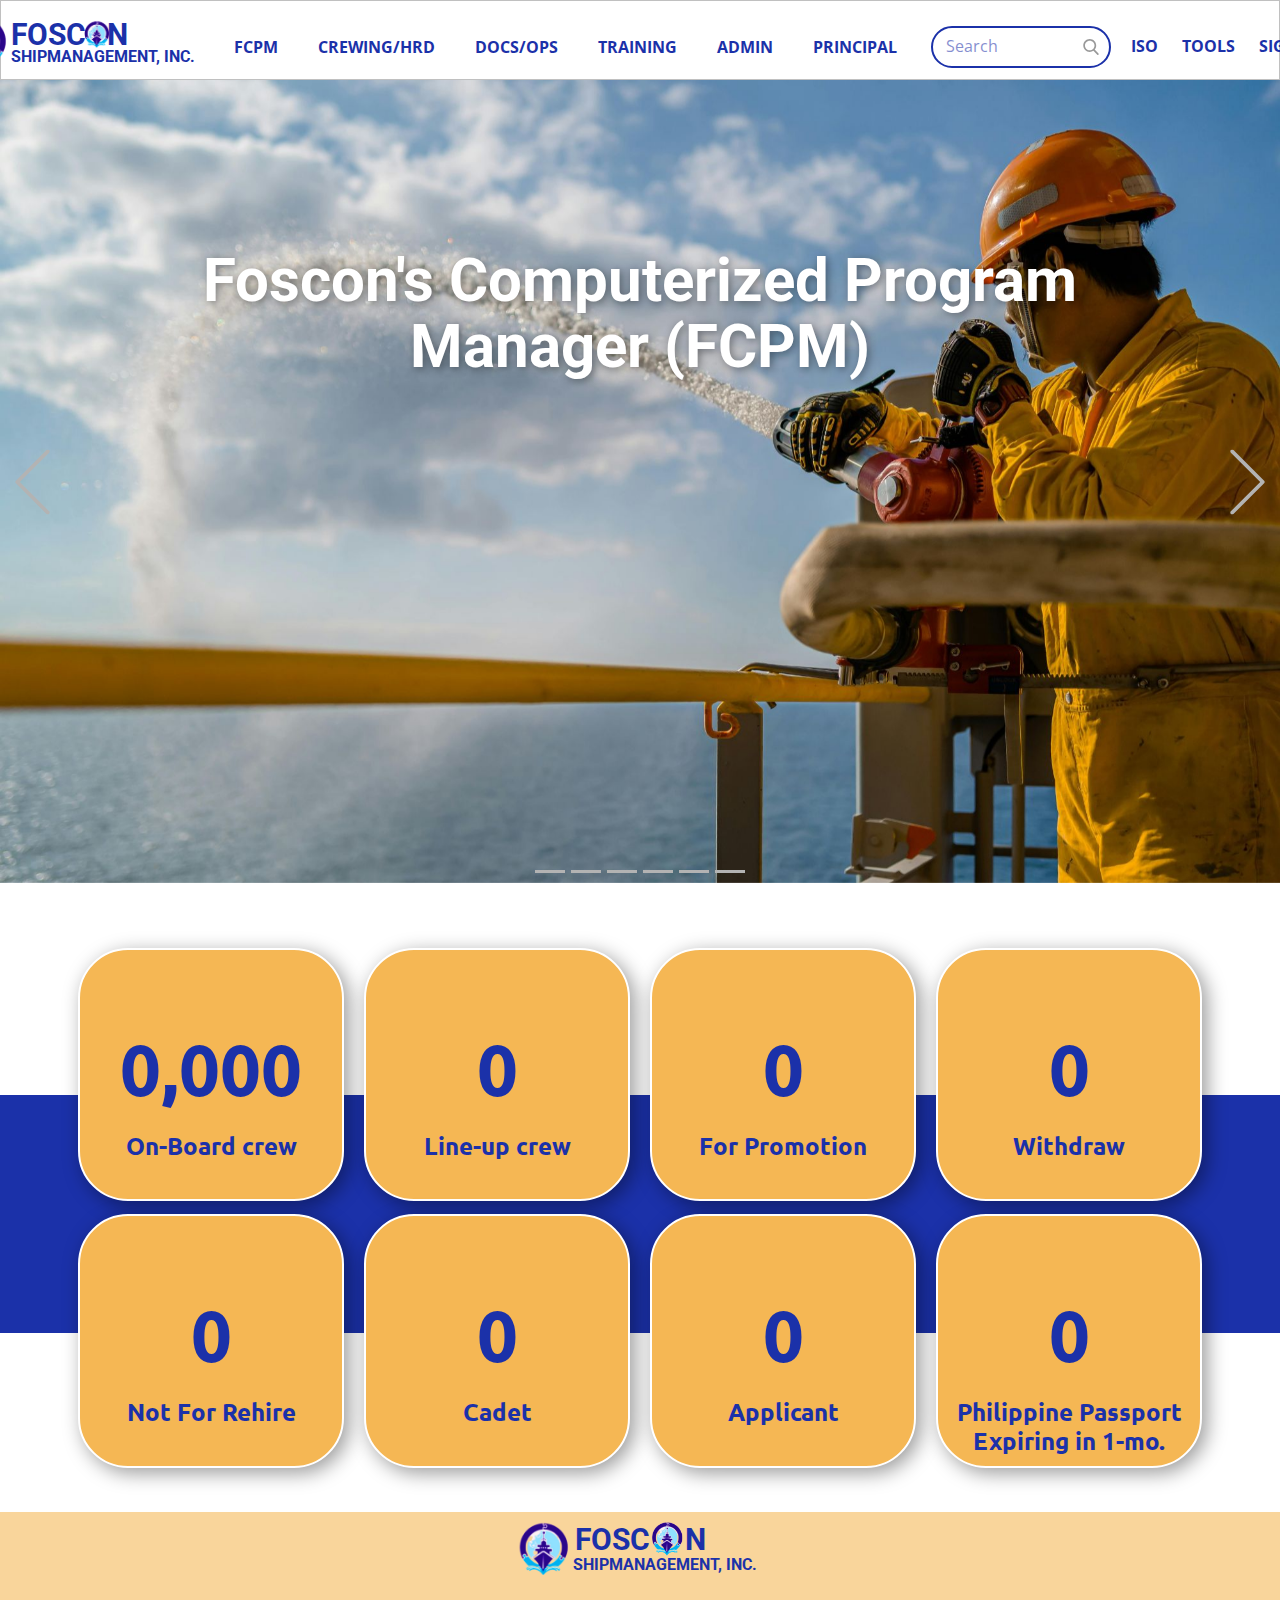
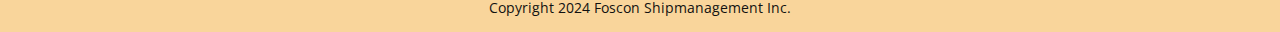
<file: index.html>
<!DOCTYPE html>
<html style="font-size: 16px;" lang="en"><head>
    <meta name="viewport" content="width=device-width, initial-scale=1.0">
    <meta charset="utf-8">
    <meta name="keywords" content="​The New Hospital, ​The hospital you trust to care for those you love, ​Medical Solutions, How it work, Our Tea​m, 001-234-5678001-987-7654">
    <meta name="description" content="">
    <title>FCPM</title>
    <link rel="icon" type="image/x-icon" href="/images/FOSCON - Copy.png">
    <link rel="stylesheet" href="nicepage.css" media="screen">
<link rel="stylesheet" href="FCPM.css" media="screen">
    <script class="u-script" type="text/javascript" src="jquery-1.9.1.min.js" defer=""></script>
    <script class="u-script" type="text/javascript" src="nicepage.js" defer=""></script>
    <meta name="generator" content="Nicepage 6.9.9, nicepage.com">
    <link id="u-theme-google-font" rel="stylesheet" href="https://fonts.googleapis.com/css?family=Roboto:100,100i,300,300i,400,400i,500,500i,700,700i,900,900i|Open+Sans:300,300i,400,400i,500,500i,600,600i,700,700i,800,800i">
    <link id="u-page-google-font" rel="stylesheet" href="https://fonts.googleapis.com/css?family=Ubuntu:300,300i,400,400i,500,500i,700,700i">
    
    
    
    
    <script type="application/ld+json">{
		"@context": "http://schema.org",
		"@type": "Organization",
		"name": ""
}</script>
    <meta name="theme-color" content="#0d31f0">
    <meta property="og:title" content="FCPM">
    <meta property="og:type" content="website">
  <meta data-intl-tel-input-cdn-path="intlTelInput/"></head>
  <body data-home-page="https://fcpmsystem.nicepage.io/FCPM.html?version=77603bb2-a140-99aa-a209-e28cdf36971d" data-home-page-title="FCPM" data-path-to-root="./" data-include-products="false" class="u-body u-xl-mode" data-lang="en"><header class="u-align-center-xs u-border-1 u-border-grey-25 u-clearfix u-header u-header" id="sec-a283"><div class="u-clearfix u-sheet u-sheet-1">
        <img class="u-image u-image-contain u-image-default u-image-1" src="images/FOSCON.png" alt="" data-image-width="1920" data-image-height="1080">
        <h1 class="u-align-center u-text u-text-custom-color-1 u-text-default u-title u-text-1">FOSC&nbsp; &nbsp;N</h1>
        <img class="u-image u-image-contain u-image-default u-image-2" src="images/FOSCON.png" alt="" data-image-width="1920" data-image-height="1080">
        <h1 class="u-align-center u-text u-text-custom-color-1 u-text-default u-title u-text-2">SHIPMANAGEMENT, INC.</h1>
        <form action="#" method="get" class="u-border-2 u-border-custom-color-1 u-radius u-search u-search-right u-search-1">
          <button class="u-search-button" type="submit">
            <span class="u-search-icon u-spacing-10 u-text-grey-40">
              <svg class="u-svg-link" preserveAspectRatio="xMidYMin slice" viewBox="0 0 56.966 56.966" style=""><use xmlns:xlink="http://www.w3.org/1999/xlink" xlink:href="#svg-b04b"></use></svg>
              <svg xmlns="http://www.w3.org/2000/svg" xmlns:xlink="http://www.w3.org/1999/xlink" version="1.1" id="svg-b04b" x="0px" y="0px" viewBox="0 0 56.966 56.966" style="enable-background:new 0 0 56.966 56.966;" xml:space="preserve" class="u-svg-content"><path d="M55.146,51.887L41.588,37.786c3.486-4.144,5.396-9.358,5.396-14.786c0-12.682-10.318-23-23-23s-23,10.318-23,23  s10.318,23,23,23c4.761,0,9.298-1.436,13.177-4.162l13.661,14.208c0.571,0.593,1.339,0.92,2.162,0.92  c0.779,0,1.518-0.297,2.079-0.837C56.255,54.982,56.293,53.08,55.146,51.887z M23.984,6c9.374,0,17,7.626,17,17s-7.626,17-17,17  s-17-7.626-17-17S14.61,6,23.984,6z"></path><g></g><g></g><g></g><g></g><g></g><g></g><g></g><g></g><g></g><g></g><g></g><g></g><g></g><g></g><g></g></svg>
            </span>
          </button>
          <input class="u-search-input u-text-custom-color-1" type="search" name="search" value="" placeholder="Search">
        </form>
        <nav class="u-align-left u-font-size-14 u-menu u-menu-dropdown u-nav-spacing-25 u-offcanvas u-menu-1">
          <div class="menu-collapse" style="font-weight: 700;">
            <a class="u-button-style u-custom-text-active-color u-custom-text-color u-custom-text-hover-color u-custom-text-shadow u-custom-text-shadow-blur u-custom-text-shadow-color u-custom-text-shadow-transparency u-custom-text-shadow-x u-custom-text-shadow-y u-nav-link" href="#" style="padding: 4px 0px; font-size: calc(1em + 8px);">
              <svg class="u-svg-link" preserveAspectRatio="xMidYMin slice" viewBox="0 0 302 302" style=""><use xmlns:xlink="http://www.w3.org/1999/xlink" xlink:href="#svg-9d9f"></use></svg>
              <svg xmlns="http://www.w3.org/2000/svg" xmlns:xlink="http://www.w3.org/1999/xlink" version="1.1" id="svg-9d9f" x="0px" y="0px" viewBox="0 0 302 302" style="enable-background:new 0 0 302 302;" xml:space="preserve" class="u-svg-content"><g><rect y="36" width="302" height="30"></rect><rect y="236" width="302" height="30"></rect><rect y="136" width="302" height="30"></rect>
</g><g></g><g></g><g></g><g></g><g></g><g></g><g></g><g></g><g></g><g></g><g></g><g></g><g></g><g></g><g></g></svg>
            </a>
          </div>
          <div class="u-custom-menu u-nav-container">
            <ul class="u-nav u-spacing-20 u-unstyled u-nav-1"><li class="u-nav-item"><a class="u-button-style u-nav-link u-text-active-custom-color-1 u-text-custom-color-1 u-text-hover-palette-3-base" href="#" style="padding: 10px 2px;">ISO</a>
</li><li class="u-nav-item"><a class="u-button-style u-nav-link u-text-active-custom-color-1 u-text-custom-color-1 u-text-hover-palette-3-base" href="#" style="padding: 10px 2px;">TOOLS</a><div class="u-nav-popup"><ul class="u-h-spacing-20 u-nav u-unstyled u-v-spacing-10 u-nav-2"><li class="u-nav-item"><a class="u-button-style u-nav-link u-palette-3-light-3 u-text-custom-color-1 u-text-hover-palette-3-base">CHANGE PASSWORD</a>
</li><li class="u-nav-item"><a class="u-button-style u-nav-link u-palette-3-light-3 u-text-custom-color-1 u-text-hover-palette-3-base">VIEW LOGS</a>
</li></ul>
</div>
</li><li class="u-nav-item"><a class="u-button-style u-nav-link u-text-active-custom-color-1 u-text-custom-color-1 u-text-hover-palette-3-base" style="padding: 10px 2px;">SIGN IN</a>
</li></ul>
          </div>
          <div class="u-custom-menu u-nav-container-collapse">
            <div class="u-align-center u-black u-container-style u-inner-container-layout u-opacity u-opacity-95 u-sidenav">
              <div class="u-inner-container-layout u-sidenav-overflow">
                <div class="u-menu-close"></div>
                <ul class="u-align-center u-nav u-popupmenu-items u-unstyled u-nav-3"><li class="u-nav-item"><a class="u-button-style u-nav-link" href="#">ISO</a>
</li><li class="u-nav-item"><a class="u-button-style u-nav-link" href="#">TOOLS</a><div class="u-nav-popup"><ul class="u-h-spacing-20 u-nav u-unstyled u-v-spacing-10 u-nav-4"><li class="u-nav-item"><a class="u-button-style u-nav-link u-palette-3-light-3 u-text-custom-color-1 u-text-hover-palette-3-base">CHANGE PASSWORD</a>
</li><li class="u-nav-item"><a class="u-button-style u-nav-link u-palette-3-light-3 u-text-custom-color-1 u-text-hover-palette-3-base">VIEW LOGS</a>
</li></ul>
</div>
</li><li class="u-nav-item"><a class="u-button-style u-nav-link">SIGN IN</a>
</li></ul>
              </div>
            </div>
            <div class="u-black u-menu-overlay u-opacity u-opacity-70"></div>
          </div>
        </nav>
        <nav class="u-align-left u-font-size-14 u-menu u-menu-dropdown u-nav-spacing-25 u-offcanvas u-menu-2">
          <div class="menu-collapse" style="font-weight: 700;">
            <a class="u-button-style u-custom-text-active-color u-custom-text-color u-custom-text-hover-color u-custom-text-shadow u-custom-text-shadow-blur u-custom-text-shadow-color u-custom-text-shadow-transparency u-custom-text-shadow-x u-custom-text-shadow-y u-nav-link" href="#" style="padding: 4px 0px; font-size: calc(1em + 8px);">
              <svg class="u-svg-link" preserveAspectRatio="xMidYMin slice" viewBox="0 0 302 302" style=""><use xmlns:xlink="http://www.w3.org/1999/xlink" xlink:href="#svg-016b"></use></svg>
              <svg xmlns="http://www.w3.org/2000/svg" xmlns:xlink="http://www.w3.org/1999/xlink" version="1.1" id="svg-016b" x="0px" y="0px" viewBox="0 0 302 302" style="enable-background:new 0 0 302 302;" xml:space="preserve" class="u-svg-content"><g><rect y="36" width="302" height="30"></rect><rect y="236" width="302" height="30"></rect><rect y="136" width="302" height="30"></rect>
</g><g></g><g></g><g></g><g></g><g></g><g></g><g></g><g></g><g></g><g></g><g></g><g></g><g></g><g></g><g></g></svg>
            </a>
          </div>
          <div class="u-custom-menu u-nav-container">
            <ul class="u-nav u-spacing-20 u-unstyled u-nav-5"><li class="u-nav-item"><a class="u-button-style u-nav-link u-text-active-custom-color-1 u-text-custom-color-1 u-text-hover-palette-3-base" href="FCPM.html" style="padding: 10px;">FCPM</a><div class="u-nav-popup"><ul class="u-h-spacing-20 u-nav u-unstyled u-v-spacing-10 u-nav-6"><li class="u-nav-item"><a class="u-button-style u-nav-link u-palette-3-light-3 u-text-active-palette-3-base u-text-custom-color-1 u-text-hover-palette-3-base">DATA CENTER / FILE SERVER</a>
</li><li class="u-nav-item"><a class="u-button-style u-nav-link u-palette-3-light-3 u-text-active-palette-3-base u-text-custom-color-1 u-text-hover-palette-3-base">WEBMAIL</a>
</li><li class="u-nav-item"><a class="u-button-style u-nav-link u-palette-3-light-3 u-text-active-palette-3-base u-text-custom-color-1 u-text-hover-palette-3-base">EMERGENCY CONTACT INFO</a>
</li></ul>
</div>
</li><li class="u-nav-item"><a class="u-button-style u-nav-link u-text-active-custom-color-1 u-text-custom-color-1 u-text-hover-palette-3-base" href="#" style="padding: 10px;">CREWING/HRD</a><div class="u-nav-popup"><ul class="u-h-spacing-20 u-nav u-unstyled u-v-spacing-10 u-nav-7"><li class="u-nav-item"><a class="u-button-style u-nav-link u-palette-3-light-3 u-text-active-palette-3-base u-text-custom-color-1 u-text-hover-palette-3-base" href="BIO-DATA.html">CREW BIO DATA</a>
</li><li class="u-nav-item"><a class="u-button-style u-nav-link u-palette-3-light-3 u-text-active-palette-3-base u-text-custom-color-1 u-text-hover-palette-3-base">CREW STATUS</a><div class="u-nav-popup"><ul class="u-h-spacing-20 u-nav u-unstyled u-v-spacing-10 u-nav-8"><li class="u-nav-item"><a class="u-button-style u-nav-link u-palette-3-light-3 u-text-active-palette-3-base u-text-custom-color-1 u-text-hover-palette-3-base">ALL ON-BOARD</a>
</li><li class="u-nav-item"><a class="u-button-style u-nav-link u-palette-3-light-3 u-text-active-palette-3-base u-text-custom-color-1 u-text-hover-palette-3-base">LINE UP</a>
</li><li class="u-nav-item"><a class="u-button-style u-nav-link u-palette-3-light-3 u-text-active-palette-3-base u-text-custom-color-1 u-text-hover-palette-3-base">VACATION</a>
</li><li class="u-nav-item"><a class="u-button-style u-nav-link u-palette-3-light-3 u-text-active-palette-3-base u-text-custom-color-1 u-text-hover-palette-3-base">FOR PROMOTION</a>
</li><li class="u-nav-item"><a class="u-button-style u-nav-link u-palette-3-light-3 u-text-active-palette-3-base u-text-custom-color-1 u-text-hover-palette-3-base">WITHDRAW</a>
</li><li class="u-nav-item"><a class="u-button-style u-nav-link u-palette-3-light-3 u-text-active-palette-3-base u-text-custom-color-1 u-text-hover-palette-3-base">CADET</a>
</li><li class="u-nav-item"><a class="u-button-style u-nav-link u-palette-3-light-3 u-text-active-palette-3-base u-text-custom-color-1 u-text-hover-palette-3-base">APPLICANT</a>
</li></ul>
</div>
</li><li class="u-nav-item"><a class="u-button-style u-nav-link u-palette-3-light-3 u-text-active-palette-3-base u-text-custom-color-1 u-text-hover-palette-3-base">CREW REPLACEMENT PLAN</a>
</li><li class="u-nav-item"><a class="u-button-style u-nav-link u-palette-3-light-3 u-text-active-palette-3-base u-text-custom-color-1 u-text-hover-palette-3-base">P&amp;I</a>
</li></ul>
</div>
</li><li class="u-nav-item"><a class="u-button-style u-nav-link u-text-active-custom-color-1 u-text-custom-color-1 u-text-hover-palette-3-base" href="#" style="padding: 10px;">DOCS/OPS</a><div class="u-nav-popup"><ul class="u-h-spacing-20 u-nav u-unstyled u-v-spacing-10 u-nav-9"><li class="u-nav-item"><a class="u-button-style u-nav-link u-palette-3-light-3 u-text-active-palette-3-base u-text-custom-color-1 u-text-hover-palette-3-base">POEA CONTRACT PROCESSING</a><div class="u-nav-popup"><ul class="u-h-spacing-20 u-nav u-unstyled u-v-spacing-10 u-nav-10"><li class="u-nav-item"><a class="u-button-style u-nav-link u-palette-3-light-3 u-text-active-palette-3-base u-text-custom-color-1 u-text-hover-palette-3-base">SALARY SCALE METRIX</a>
</li><li class="u-nav-item"><a class="u-button-style u-nav-link u-palette-3-light-3 u-text-active-palette-3-base u-text-custom-color-1 u-text-hover-palette-3-base">MODIFY CREW BIO-DATA</a>
</li><li class="u-nav-item"><a class="u-button-style u-nav-link u-palette-3-light-3 u-text-active-palette-3-base u-text-custom-color-1 u-text-hover-palette-3-base">PREPARE CREW CONTRACT</a>
</li></ul>
</div>
</li><li class="u-nav-item"><a class="u-button-style u-nav-link u-palette-3-light-3 u-text-active-palette-3-base u-text-custom-color-1 u-text-hover-palette-3-base">LINE-UP</a><div class="u-nav-popup"><ul class="u-h-spacing-20 u-nav u-unstyled u-v-spacing-10 u-nav-11"><li class="u-nav-item"><a class="u-button-style u-nav-link u-palette-3-light-3 u-text-active-palette-3-base u-text-custom-color-1 u-text-hover-palette-3-base">CREW DOCUMENT PRE-CHECKLIST</a>
</li><li class="u-nav-item"><a class="u-button-style u-nav-link u-palette-3-light-3 u-text-active-palette-3-base u-text-custom-color-1 u-text-hover-palette-3-base">LACKING DOCUMENTS</a>
</li><li class="u-nav-item"><a class="u-button-style u-nav-link u-palette-3-light-3 u-text-active-palette-3-base u-text-custom-color-1 u-text-hover-palette-3-base">MEDICAL REPORT</a>
</li><li class="u-nav-item"><a class="u-button-style u-nav-link u-palette-3-light-3 u-text-active-palette-3-base u-text-custom-color-1 u-text-hover-palette-3-base">CREW UNIFORM MASTERLIST</a>
</li><li class="u-nav-item"><a class="u-button-style u-nav-link u-palette-3-light-3 u-text-active-palette-3-base u-text-custom-color-1 u-text-hover-palette-3-base">CREW DETAILS</a>
</li></ul>
</div>
</li><li class="u-nav-item"><a class="u-button-style u-nav-link u-palette-3-light-3 u-text-active-palette-3-base u-text-custom-color-1 u-text-hover-palette-3-base">ON-BOARD</a><div class="u-nav-popup"><ul class="u-h-spacing-20 u-nav u-unstyled u-v-spacing-10 u-nav-12"><li class="u-nav-item"><a class="u-button-style u-nav-link u-palette-3-light-3 u-text-active-palette-3-base u-text-custom-color-1 u-text-hover-palette-3-base">CREW DOCUMENT PRE-CHECKLIST</a>
</li><li class="u-nav-item"><a class="u-button-style u-nav-link u-palette-3-light-3 u-text-active-palette-3-base u-text-custom-color-1 u-text-hover-palette-3-base">VARIOUS CREW LIST</a>
</li><li class="u-nav-item"><a class="u-button-style u-nav-link u-palette-3-light-3 u-text-active-palette-3-base u-text-custom-color-1 u-text-hover-palette-3-base">MONITORING DOCUMENTS</a>
</li><li class="u-nav-item"><a class="u-button-style u-nav-link u-palette-3-light-3 u-text-active-palette-3-base u-text-custom-color-1 u-text-hover-palette-3-base">SENDING DOCUMENTS</a>
</li><li class="u-nav-item"><a class="u-button-style u-nav-link u-palette-3-light-3 u-text-active-palette-3-base u-text-custom-color-1 u-text-hover-palette-3-base">OVERLAPPING</a>
</li></ul>
</div>
</li><li class="u-nav-item"><a class="u-button-style u-nav-link u-palette-3-light-3 u-text-active-palette-3-base u-text-custom-color-1 u-text-hover-palette-3-base">MONTHLY REPORTS</a><div class="u-nav-popup"><ul class="u-h-spacing-20 u-nav u-unstyled u-v-spacing-10 u-nav-13"><li class="u-nav-item"><a class="u-button-style u-nav-link u-palette-3-light-3 u-text-active-palette-3-base u-text-custom-color-1 u-text-hover-palette-3-base">HEALTH DECLARATION MONITORING</a>
</li><li class="u-nav-item"><a class="u-button-style u-nav-link u-palette-3-light-3 u-text-active-palette-3-base u-text-custom-color-1 u-text-hover-palette-3-base">ONBOARD CREW MEDICINES</a>
</li><li class="u-nav-item"><a class="u-button-style u-nav-link u-palette-3-light-3 u-text-active-palette-3-base u-text-custom-color-1 u-text-hover-palette-3-base">CREW CONFIRMATION-POEA CONTRACT</a>
</li><li class="u-nav-item"><a class="u-button-style u-nav-link u-palette-3-light-3 u-text-active-palette-3-base u-text-custom-color-1 u-text-hover-palette-3-base">BLUE FILE</a>
</li><li class="u-nav-item"><a class="u-button-style u-nav-link u-palette-3-light-3 u-text-active-palette-3-base u-text-custom-color-1 u-text-hover-palette-3-base">RETENTION RATIO</a>
</li><li class="u-nav-item"><a class="u-button-style u-nav-link u-palette-3-light-3 u-text-active-palette-3-base u-text-custom-color-1 u-text-hover-palette-3-base">RETURNING RATIO</a>
</li><li class="u-nav-item"><a class="u-button-style u-nav-link u-palette-3-light-3 u-text-active-palette-3-base u-text-custom-color-1 u-text-hover-palette-3-base">UPGRADING COURSE</a>
</li></ul>
</div>
</li><li class="u-nav-item"><a class="u-button-style u-nav-link u-palette-3-light-3 u-text-active-palette-3-base u-text-custom-color-1 u-text-hover-palette-3-base">OTHER INFOS</a><div class="u-nav-popup"><ul class="u-h-spacing-20 u-nav u-unstyled u-v-spacing-10 u-nav-14"><li class="u-nav-item"><a class="u-button-style u-nav-link u-palette-3-light-3 u-text-active-palette-3-base u-text-custom-color-1 u-text-hover-palette-3-base">VISA REQUIREMENTS</a>
</li><li class="u-nav-item"><a class="u-button-style u-nav-link u-palette-3-light-3 u-text-active-palette-3-base u-text-custom-color-1 u-text-hover-palette-3-base">AGENTS LIST</a>
</li><li class="u-nav-item"><a class="u-button-style u-nav-link u-palette-3-light-3 u-text-active-palette-3-base u-text-custom-color-1 u-text-hover-palette-3-base">CREW REPLACEMENT ACTIVITY DIR</a>
</li><li class="u-nav-item"><a class="u-button-style u-nav-link u-palette-3-light-3 u-text-active-palette-3-base u-text-custom-color-1 u-text-hover-palette-3-base">EXPIRING PC PASSPORTS</a>
</li><li class="u-nav-item"><a class="u-button-style u-nav-link u-palette-3-light-3 u-text-active-palette-3-base u-text-custom-color-1 u-text-hover-palette-3-base">EXPIRING PC SEAMAN'S BOOK</a>
</li></ul>
</div>
</li></ul>
</div>
</li><li class="u-nav-item"><a class="u-button-style u-nav-link u-text-active-custom-color-1 u-text-custom-color-1 u-text-hover-palette-3-base" href="#" style="padding: 10px;">TRAINING</a><div class="u-nav-popup"><ul class="u-h-spacing-20 u-nav u-unstyled u-v-spacing-10 u-nav-15"><li class="u-nav-item"><a class="u-button-style u-nav-link u-palette-3-light-3 u-text-active-palette-3-base u-text-custom-color-1 u-text-hover-palette-3-base">IN-HOUSE TRAINING</a>
</li><li class="u-nav-item"><a class="u-button-style u-nav-link u-palette-3-light-3 u-text-active-palette-3-base u-text-custom-color-1 u-text-hover-palette-3-base">PRE-DEPARTURE ORIENTATION SEMINAR</a>
</li><li class="u-nav-item"><a class="u-button-style u-nav-link u-palette-3-light-3 u-text-active-palette-3-base u-text-custom-color-1 u-text-hover-palette-3-base">RECORD OF ANTI-PIRACY TRAINING PARTICIPANTS</a>
</li></ul>
</div>
</li><li class="u-nav-item"><a class="u-button-style u-nav-link u-text-active-custom-color-1 u-text-custom-color-1 u-text-hover-palette-3-base" style="padding: 10px;">ADMIN</a><div class="u-nav-popup"><ul class="u-h-spacing-20 u-nav u-unstyled u-v-spacing-10 u-nav-16"><li class="u-nav-item"><a class="u-button-style u-nav-link u-palette-3-light-3 u-text-active-palette-3-base u-text-custom-color-1 u-text-hover-palette-3-base">CREW-RELATED DOCUMENTS</a>
</li><li class="u-nav-item"><a class="u-button-style u-nav-link u-palette-3-light-3 u-text-active-palette-3-base u-text-custom-color-1 u-text-hover-palette-3-base">SHORE-BASED STAFF</a>
</li></ul>
</div>
</li><li class="u-nav-item"><a class="u-button-style u-nav-link u-text-active-custom-color-1 u-text-custom-color-1 u-text-hover-palette-3-base" style="padding: 10px;">PRINCIPAL</a>
</li></ul>
          </div>
          <div class="u-custom-menu u-nav-container-collapse">
            <div class="u-align-center u-black u-container-style u-inner-container-layout u-opacity u-opacity-95 u-sidenav">
              <div class="u-inner-container-layout u-sidenav-overflow">
                <div class="u-menu-close"></div>
                <ul class="u-align-center u-nav u-popupmenu-items u-unstyled u-nav-17"><li class="u-nav-item"><a class="u-button-style u-nav-link" href="FCPM.html">FCPM</a><div class="u-nav-popup"><ul class="u-h-spacing-20 u-nav u-unstyled u-v-spacing-10 u-nav-18"><li class="u-nav-item"><a class="u-button-style u-nav-link">DATA CENTER / FILE SERVER</a>
</li><li class="u-nav-item"><a class="u-button-style u-nav-link">WEBMAIL</a>
</li><li class="u-nav-item"><a class="u-button-style u-nav-link">EMERGENCY CONTACT INFO</a>
</li></ul>
</div>
</li><li class="u-nav-item"><a class="u-button-style u-nav-link" href="#">CREWING/HRD</a><div class="u-nav-popup"><ul class="u-h-spacing-20 u-nav u-unstyled u-v-spacing-10 u-nav-19"><li class="u-nav-item"><a class="u-button-style u-nav-link" href="BIO-DATA.html">CREW BIO DATA</a>
</li><li class="u-nav-item"><a class="u-button-style u-nav-link">CREW STATUS</a><div class="u-nav-popup"><ul class="u-h-spacing-20 u-nav u-unstyled u-v-spacing-10 u-nav-20"><li class="u-nav-item"><a class="u-button-style u-nav-link">ALL ON-BOARD</a>
</li><li class="u-nav-item"><a class="u-button-style u-nav-link">LINE UP</a>
</li><li class="u-nav-item"><a class="u-button-style u-nav-link">VACATION</a>
</li><li class="u-nav-item"><a class="u-button-style u-nav-link">FOR PROMOTION</a>
</li><li class="u-nav-item"><a class="u-button-style u-nav-link">WITHDRAW</a>
</li><li class="u-nav-item"><a class="u-button-style u-nav-link">CADET</a>
</li><li class="u-nav-item"><a class="u-button-style u-nav-link">APPLICANT</a>
</li></ul>
</div>
</li><li class="u-nav-item"><a class="u-button-style u-nav-link">CREW REPLACEMENT PLAN</a>
</li><li class="u-nav-item"><a class="u-button-style u-nav-link">P&amp;I</a>
</li></ul>
</div>
</li><li class="u-nav-item"><a class="u-button-style u-nav-link" href="#">DOCS/OPS</a><div class="u-nav-popup"><ul class="u-h-spacing-20 u-nav u-unstyled u-v-spacing-10 u-nav-21"><li class="u-nav-item"><a class="u-button-style u-nav-link">POEA CONTRACT PROCESSING</a><div class="u-nav-popup"><ul class="u-h-spacing-20 u-nav u-unstyled u-v-spacing-10 u-nav-22"><li class="u-nav-item"><a class="u-button-style u-nav-link">SALARY SCALE METRIX</a>
</li><li class="u-nav-item"><a class="u-button-style u-nav-link">MODIFY CREW BIO-DATA</a>
</li><li class="u-nav-item"><a class="u-button-style u-nav-link">PREPARE CREW CONTRACT</a>
</li></ul>
</div>
</li><li class="u-nav-item"><a class="u-button-style u-nav-link">LINE-UP</a><div class="u-nav-popup"><ul class="u-h-spacing-20 u-nav u-unstyled u-v-spacing-10 u-nav-23"><li class="u-nav-item"><a class="u-button-style u-nav-link">CREW DOCUMENT PRE-CHECKLIST</a>
</li><li class="u-nav-item"><a class="u-button-style u-nav-link">LACKING DOCUMENTS</a>
</li><li class="u-nav-item"><a class="u-button-style u-nav-link">MEDICAL REPORT</a>
</li><li class="u-nav-item"><a class="u-button-style u-nav-link">CREW UNIFORM MASTERLIST</a>
</li><li class="u-nav-item"><a class="u-button-style u-nav-link">CREW DETAILS</a>
</li></ul>
</div>
</li><li class="u-nav-item"><a class="u-button-style u-nav-link">ON-BOARD</a><div class="u-nav-popup"><ul class="u-h-spacing-20 u-nav u-unstyled u-v-spacing-10 u-nav-24"><li class="u-nav-item"><a class="u-button-style u-nav-link">CREW DOCUMENT PRE-CHECKLIST</a>
</li><li class="u-nav-item"><a class="u-button-style u-nav-link">VARIOUS CREW LIST</a>
</li><li class="u-nav-item"><a class="u-button-style u-nav-link">MONITORING DOCUMENTS</a>
</li><li class="u-nav-item"><a class="u-button-style u-nav-link">SENDING DOCUMENTS</a>
</li><li class="u-nav-item"><a class="u-button-style u-nav-link">OVERLAPPING</a>
</li></ul>
</div>
</li><li class="u-nav-item"><a class="u-button-style u-nav-link">MONTHLY REPORTS</a><div class="u-nav-popup"><ul class="u-h-spacing-20 u-nav u-unstyled u-v-spacing-10 u-nav-25"><li class="u-nav-item"><a class="u-button-style u-nav-link">HEALTH DECLARATION MONITORING</a>
</li><li class="u-nav-item"><a class="u-button-style u-nav-link">ONBOARD CREW MEDICINES</a>
</li><li class="u-nav-item"><a class="u-button-style u-nav-link">CREW CONFIRMATION-POEA CONTRACT</a>
</li><li class="u-nav-item"><a class="u-button-style u-nav-link">BLUE FILE</a>
</li><li class="u-nav-item"><a class="u-button-style u-nav-link">RETENTION RATIO</a>
</li><li class="u-nav-item"><a class="u-button-style u-nav-link">RETURNING RATIO</a>
</li><li class="u-nav-item"><a class="u-button-style u-nav-link">UPGRADING COURSE</a>
</li></ul>
</div>
</li><li class="u-nav-item"><a class="u-button-style u-nav-link">OTHER INFOS</a><div class="u-nav-popup"><ul class="u-h-spacing-20 u-nav u-unstyled u-v-spacing-10 u-nav-26"><li class="u-nav-item"><a class="u-button-style u-nav-link">VISA REQUIREMENTS</a>
</li><li class="u-nav-item"><a class="u-button-style u-nav-link">AGENTS LIST</a>
</li><li class="u-nav-item"><a class="u-button-style u-nav-link">CREW REPLACEMENT ACTIVITY DIR</a>
</li><li class="u-nav-item"><a class="u-button-style u-nav-link">EXPIRING PC PASSPORTS</a>
</li><li class="u-nav-item"><a class="u-button-style u-nav-link">EXPIRING PC SEAMAN'S BOOK</a>
</li></ul>
</div>
</li></ul>
</div>
</li><li class="u-nav-item"><a class="u-button-style u-nav-link" href="#">TRAINING</a><div class="u-nav-popup"><ul class="u-h-spacing-20 u-nav u-unstyled u-v-spacing-10 u-nav-27"><li class="u-nav-item"><a class="u-button-style u-nav-link">IN-HOUSE TRAINING</a>
</li><li class="u-nav-item"><a class="u-button-style u-nav-link">PRE-DEPARTURE ORIENTATION SEMINAR</a>
</li><li class="u-nav-item"><a class="u-button-style u-nav-link">RECORD OF ANTI-PIRACY TRAINING PARTICIPANTS</a>
</li></ul>
</div>
</li><li class="u-nav-item"><a class="u-button-style u-nav-link">ADMIN</a><div class="u-nav-popup"><ul class="u-h-spacing-20 u-nav u-unstyled u-v-spacing-10 u-nav-28"><li class="u-nav-item"><a class="u-button-style u-nav-link">CREW-RELATED DOCUMENTS</a>
</li><li class="u-nav-item"><a class="u-button-style u-nav-link">SHORE-BASED STAFF</a>
</li></ul>
</div>
</li><li class="u-nav-item"><a class="u-button-style u-nav-link">PRINCIPAL</a>
</li></ul>
              </div>
            </div>
            <div class="u-black u-menu-overlay u-opacity u-opacity-70"></div>
          </div>
        </nav>
      </div></header>
    <section class="u-carousel u-slide u-block-8098-1" id="carousel-0268" data-interval="5000" data-u-ride="carousel">
      <ol class="u-absolute-hcenter u-carousel-indicators u-block-8098-2">
        <li data-u-target="#carousel-0268" class="u-active u-grey-30" data-u-slide-to="0"></li>
        <li data-u-target="#carousel-0268" class="u-grey-30" data-u-slide-to="1"></li>
        <li data-u-target="#carousel-0268" class="u-grey-30" data-u-slide-to="2"></li>
        <li data-u-target="#carousel-0268" class="u-grey-30" data-u-slide-to="3"></li>
        <li data-u-target="#carousel-0268" class="u-grey-30" data-u-slide-to="4"></li>
        <li data-u-target="#carousel-0268" class="u-grey-30" data-u-slide-to="5"></li>
      </ol>
      <div class="u-carousel-inner" role="listbox">
        <div class="u-active u-align-center u-carousel-item u-clearfix u-image u-section-1-1" data-image-width="2000" data-image-height="1414">
          <div class="u-clearfix u-sheet u-sheet-1">
            <h1 class="u-align-center u-text u-text-body-alt-color u-title u-text-1" data-animation-name="flipIn" data-animation-duration="1000" data-animation-delay="0" data-animation-direction="X"> Foscon's Computerized Program Manager (FCPM)</h1>
          </div>
        </div>
        <div class="u-align-center u-carousel-item u-clearfix u-image u-section-1-2" data-image-width="2000" data-image-height="1414">
          <div class="u-clearfix u-sheet u-sheet-1">
            <h1 class="u-align-center u-text u-text-body-alt-color u-title u-text-1" data-animation-name="customAnimationIn" data-animation-duration="1000" data-animation-delay="0"> Foscon's Computerized Program Manager (FCPM)</h1>
          </div>
        </div>
        <div class="u-align-center u-carousel-item u-clearfix u-image u-section-1-3" data-image-width="2000" data-image-height="1414">
          <div class="u-clearfix u-sheet u-sheet-1">
            <h1 class="u-align-center u-text u-text-body-alt-color u-title u-text-1" data-animation-name="shake" data-animation-duration="1000" data-animation-delay="0" data-animation-direction=""> Foscon's Computerized Program Manager (FCPM)</h1>
          </div>
        </div>
        <div class="u-align-center u-carousel-item u-clearfix u-image u-section-1-4" data-image-width="2000" data-image-height="1414">
          <div class="u-clearfix u-sheet u-sheet-1">
            <h1 class="u-align-center u-text u-text-body-alt-color u-title u-text-1" data-animation-name="jackInTheBox" data-animation-duration="1000" data-animation-delay="0" data-animation-direction=""> Foscon's Computerized Program Manager (FCPM)</h1>
          </div>
        </div>
        <div class="u-align-center u-carousel-item u-clearfix u-image u-section-1-5" data-image-width="2000" data-image-height="1414">
          <div class="u-clearfix u-sheet u-sheet-1">
            <h1 class="u-align-center u-text u-text-body-alt-color u-title u-text-1" data-animation-name="flipIn" data-animation-duration="1000" data-animation-delay="0" data-animation-direction="X"> Foscon's Computerized Program Manager (FCPM)</h1>
          </div>
        </div>
        <div class="u-align-center u-carousel-item u-clearfix u-image u-section-1-6" data-image-width="2000" data-image-height="1414">
          <div class="u-clearfix u-sheet u-sheet-1">
            <h1 class="u-align-center u-text u-text-body-alt-color u-title u-text-1" data-animation-name="shake" data-animation-duration="1000" data-animation-delay="0" data-animation-direction=""> Foscon's Computerized Program Manager (FCPM)</h1>
          </div>
        </div>
      </div>
      <a class="u-absolute-vcenter u-carousel-control u-carousel-control-prev u-text-grey-30 u-block-8098-3" href="#carousel-0268" role="button" data-u-slide="prev">
        <span aria-hidden="true">
          <svg class="u-svg-link" viewBox="0 0 477.175 477.175"><path d="M145.188,238.575l215.5-215.5c5.3-5.3,5.3-13.8,0-19.1s-13.8-5.3-19.1,0l-225.1,225.1c-5.3,5.3-5.3,13.8,0,19.1l225.1,225
                    c2.6,2.6,6.1,4,9.5,4s6.9-1.3,9.5-4c5.3-5.3,5.3-13.8,0-19.1L145.188,238.575z"></path></svg>
        </span>
        <span class="sr-only">Previous</span>
      </a>
      <a class="u-absolute-vcenter u-carousel-control u-carousel-control-next u-text-grey-30 u-block-8098-4" href="#carousel-0268" role="button" data-u-slide="next">
        <span aria-hidden="true">
          <svg class="u-svg-link" viewBox="0 0 477.175 477.175"><path d="M360.731,229.075l-225.1-225.1c-5.3-5.3-13.8-5.3-19.1,0s-5.3,13.8,0,19.1l215.5,215.5l-215.5,215.5
                    c-5.3,5.3-5.3,13.8,0,19.1c2.6,2.6,6.1,4,9.5,4c3.4,0,6.9-1.3,9.5-4l225.1-225.1C365.931,242.875,365.931,234.275,360.731,229.075z"></path></svg>
        </span>
        <span class="sr-only">Next</span>
      </a>
    </section>
    <section class="u-clearfix u-valign-middle-md u-section-2" id="sec-4852">
      <div class="u-custom-color-1 u-expanded-width u-shape u-shape-rectangle u-shape-1"></div>
      <div class="u-list u-list-1">
        <div class="u-repeater u-repeater-1">
          <div class="u-border-2 u-border-white u-container-align-center u-container-style u-list-item u-palette-3-light-1 u-radius-50 u-repeater-item u-shape-round u-list-item-1">
            <div class="u-container-layout u-similar-container u-container-layout-1">
              <h3 class="u-align-center u-custom-font u-font-ubuntu u-text u-text-custom-color-1 u-text-1" data-animation-name="counter" data-animation-event="scroll" data-animation-duration="3000">1,538</h3>
              <h5 class="u-align-center u-custom-font u-font-ubuntu u-text u-text-custom-color-1 u-text-2"> On-Board crew</h5>
            </div>
          </div>
          <div class="u-border-2 u-border-white u-container-style u-list-item u-palette-3-light-1 u-radius-50 u-repeater-item u-shape-round u-list-item-2">
            <div class="u-container-layout u-similar-container u-container-layout-2">
              <h3 class="u-align-center u-custom-font u-font-ubuntu u-text u-text-custom-color-1 u-text-3" data-animation-name="counter" data-animation-event="scroll" data-animation-duration="3000">236</h3>
              <h5 class="u-align-center u-custom-font u-font-ubuntu u-text u-text-custom-color-1 u-text-4"> Line-up crew</h5>
            </div>
          </div>
          <div class="u-border-2 u-border-white u-container-style u-list-item u-palette-3-light-1 u-radius-50 u-repeater-item u-shape-round u-list-item-3">
            <div class="u-container-layout u-similar-container u-container-layout-3">
              <h3 class="u-align-center u-custom-font u-font-ubuntu u-text u-text-custom-color-1 u-text-5" data-animation-name="counter" data-animation-event="scroll" data-animation-duration="3000">88</h3>
              <h5 class="u-align-center u-custom-font u-font-ubuntu u-text u-text-custom-color-1 u-text-6"> For Promotion</h5>
            </div>
          </div>
          <div class="u-border-2 u-border-white u-container-style u-list-item u-palette-3-light-1 u-radius-50 u-repeater-item u-shape-round u-list-item-4">
            <div class="u-container-layout u-similar-container u-container-layout-4">
              <h3 class="u-align-center u-custom-font u-font-ubuntu u-text u-text-custom-color-1 u-text-7" data-animation-name="counter" data-animation-event="scroll" data-animation-duration="3000">845</h3>
              <h5 class="u-align-center u-custom-font u-font-ubuntu u-text u-text-custom-color-1 u-text-8"> Withdraw</h5>
            </div>
          </div>
        </div>
      </div>
      <div class="u-list u-list-2">
        <div class="u-repeater u-repeater-2">
          <div class="u-border-2 u-border-white u-container-align-center u-container-style u-list-item u-palette-3-light-1 u-radius-50 u-repeater-item u-shape-round u-list-item-5">
            <div class="u-container-layout u-similar-container u-container-layout-5">
              <h3 class="u-align-center u-custom-font u-font-ubuntu u-text u-text-custom-color-1 u-text-9" data-animation-name="counter" data-animation-event="scroll" data-animation-duration="3000">173</h3>
              <h5 class="u-align-center u-custom-font u-font-ubuntu u-text u-text-custom-color-1 u-text-10"> Not For Rehire</h5>
            </div>
          </div>
          <div class="u-border-2 u-border-white u-container-style u-list-item u-palette-3-light-1 u-radius-50 u-repeater-item u-shape-round u-list-item-6">
            <div class="u-container-layout u-similar-container u-container-layout-6">
              <h3 class="u-align-center u-custom-font u-font-ubuntu u-text u-text-custom-color-1 u-text-11" data-animation-name="counter" data-animation-event="scroll" data-animation-duration="3000">25</h3>
              <h5 class="u-align-center u-custom-font u-font-ubuntu u-text u-text-custom-color-1 u-text-12"> Cadet</h5>
            </div>
          </div>
          <div class="u-border-2 u-border-white u-container-style u-list-item u-palette-3-light-1 u-radius-50 u-repeater-item u-shape-round u-list-item-7">
            <div class="u-container-layout u-similar-container u-container-layout-7">
              <h3 class="u-align-center u-custom-font u-font-ubuntu u-text u-text-custom-color-1 u-text-13" data-animation-name="counter" data-animation-event="scroll" data-animation-duration="3000">209</h3>
              <h5 class="u-align-center u-custom-font u-font-ubuntu u-text u-text-custom-color-1 u-text-14"> Applicant</h5>
            </div>
          </div>
          <div class="u-border-2 u-border-white u-container-style u-list-item u-palette-3-light-1 u-radius-50 u-repeater-item u-shape-round u-list-item-8">
            <div class="u-container-layout u-similar-container u-container-layout-8">
              <h3 class="u-align-center u-custom-font u-font-ubuntu u-text u-text-custom-color-1 u-text-15" data-animation-name="counter" data-animation-event="scroll" data-animation-duration="3000">1670</h3>
              <h5 class="u-align-center u-custom-font u-font-ubuntu u-text u-text-custom-color-1 u-text-16"> Philippine Passport Expiring in 1-mo.</h5>
            </div>
          </div>
        </div>
      </div>
    </section>
    
    
    
    <footer class="u-align-center u-clearfix u-footer u-palette-3-light-2 u-footer" id="sec-ca6f"><div class="u-clearfix u-sheet u-sheet-1">
        <p class="u-small-text u-text u-text-variant u-text-1"> Copyright 2024 Foscon Shipmanagement Inc.</p>
        <img class="u-image u-image-contain u-image-default u-image-1" src="images/FOSCON.png" alt="" data-image-width="1920" data-image-height="1080">
        <h1 class="u-align-center u-text u-text-custom-color-1 u-text-default u-title u-text-2">FOSC&nbsp; &nbsp; &nbsp;N</h1>
        <h1 class="u-align-center u-text u-text-custom-color-1 u-text-default u-title u-text-3">SHIPMANAGEMENT, INC.</h1>
        <img class="u-image u-image-contain u-image-default u-image-2" src="images/FOSCON.png" alt="" data-image-width="1920" data-image-height="1080">
      </div></footer>
</body></html>
</file>
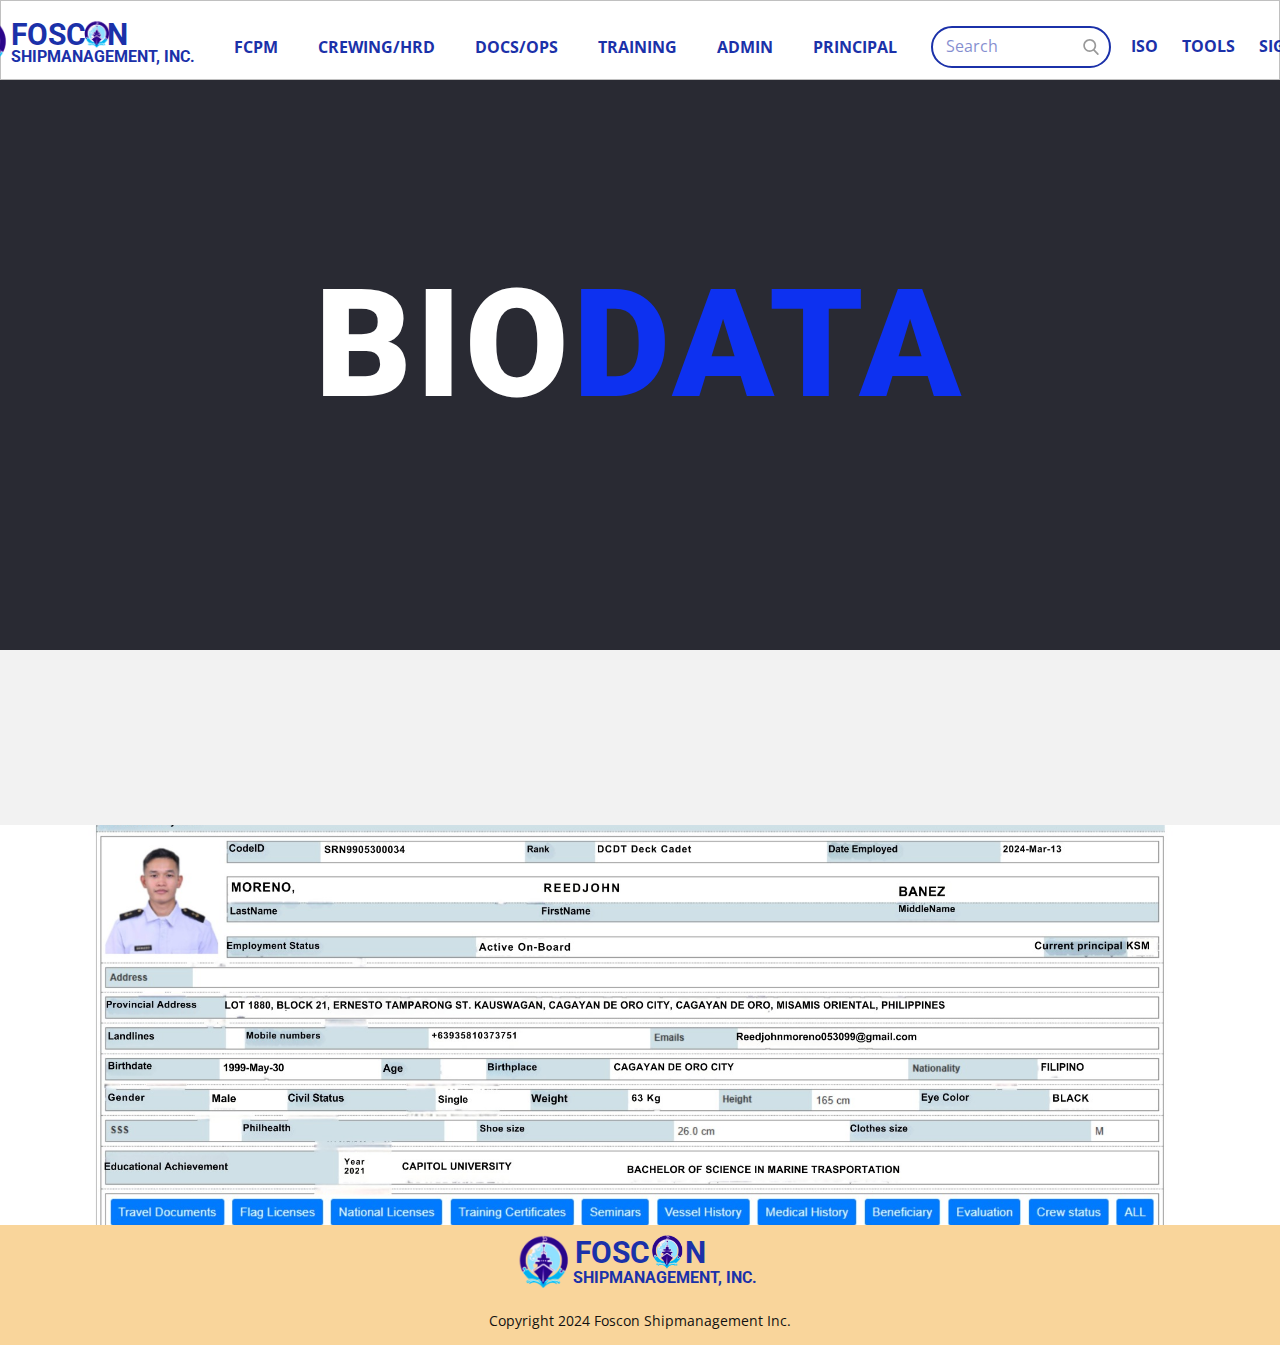
<file: BIO-DATA.html>
<!DOCTYPE html>
<html style="font-size: 16px;" lang="en"><head>
    <meta name="viewport" content="width=device-width, initial-scale=1.0">
    <meta charset="utf-8">
    <meta name="keywords" content="corporate, ​​We have the knowledge and experience, 01, 02, ​​We run all kinds of IT services that vow your success, ​We believe that people can be truly happy on the outside only after reaching happiness within., Meet The Team, ​Large payments volume or unique business model?, ​Small Pricing Plan For Your Creative Business, ​Get money management and loan tips here!">
    <meta name="description" content="">
    <title>BIO-DATA</title>
    <link rel="icon" type="image/x-icon" href="/images/FOSCON - Copy.png">
    <link rel="stylesheet" href="nicepage.css" media="screen">
<link rel="stylesheet" href="BIO-DATA.css" media="screen">
    <script class="u-script" type="text/javascript" src="jquery-1.9.1.min.js" defer=""></script>
    <script class="u-script" type="text/javascript" src="nicepage.js" defer=""></script>
    <meta name="generator" content="Nicepage 6.9.9, nicepage.com">
    <link id="u-theme-google-font" rel="stylesheet" href="https://fonts.googleapis.com/css?family=Roboto:100,100i,300,300i,400,400i,500,500i,700,700i,900,900i|Open+Sans:300,300i,400,400i,500,500i,600,600i,700,700i,800,800i">
    
    
    
    
    
    <script type="application/ld+json">{
		"@context": "http://schema.org",
		"@type": "Organization",
		"name": ""
}</script>
    <meta name="theme-color" content="#0d31f0">
    <meta property="og:title" content="BIO-DATA">
    <meta property="og:type" content="website">
  <meta data-intl-tel-input-cdn-path="intlTelInput/"></head>
  <body data-path-to-root="./" data-include-products="false" class="u-body u-xl-mode" data-lang="en"><header class="u-align-center-xs u-border-1 u-border-grey-25 u-clearfix u-header u-header" id="sec-a283"><div class="u-clearfix u-sheet u-sheet-1">
        <img class="u-image u-image-contain u-image-default u-image-1" src="images/FOSCON.png" alt="" data-image-width="1920" data-image-height="1080">
        <h1 class="u-align-center u-text u-text-custom-color-1 u-text-default u-title u-text-1">FOSC&nbsp; &nbsp;N</h1>
        <img class="u-image u-image-contain u-image-default u-image-2" src="images/FOSCON.png" alt="" data-image-width="1920" data-image-height="1080">
        <h1 class="u-align-center u-text u-text-custom-color-1 u-text-default u-title u-text-2">SHIPMANAGEMENT, INC.</h1>
        <form action="#" method="get" class="u-border-2 u-border-custom-color-1 u-radius u-search u-search-right u-search-1">
          <button class="u-search-button" type="submit">
            <span class="u-search-icon u-spacing-10 u-text-grey-40">
              <svg class="u-svg-link" preserveAspectRatio="xMidYMin slice" viewBox="0 0 56.966 56.966" style=""><use xmlns:xlink="http://www.w3.org/1999/xlink" xlink:href="#svg-b04b"></use></svg>
              <svg xmlns="http://www.w3.org/2000/svg" xmlns:xlink="http://www.w3.org/1999/xlink" version="1.1" id="svg-b04b" x="0px" y="0px" viewBox="0 0 56.966 56.966" style="enable-background:new 0 0 56.966 56.966;" xml:space="preserve" class="u-svg-content"><path d="M55.146,51.887L41.588,37.786c3.486-4.144,5.396-9.358,5.396-14.786c0-12.682-10.318-23-23-23s-23,10.318-23,23  s10.318,23,23,23c4.761,0,9.298-1.436,13.177-4.162l13.661,14.208c0.571,0.593,1.339,0.92,2.162,0.92  c0.779,0,1.518-0.297,2.079-0.837C56.255,54.982,56.293,53.08,55.146,51.887z M23.984,6c9.374,0,17,7.626,17,17s-7.626,17-17,17  s-17-7.626-17-17S14.61,6,23.984,6z"></path><g></g><g></g><g></g><g></g><g></g><g></g><g></g><g></g><g></g><g></g><g></g><g></g><g></g><g></g><g></g></svg>
            </span>
          </button>
          <input class="u-search-input u-text-custom-color-1" type="search" name="search" value="" placeholder="Search">
        </form>
        <nav class="u-align-left u-font-size-14 u-menu u-menu-dropdown u-nav-spacing-25 u-offcanvas u-menu-1">
          <div class="menu-collapse" style="font-weight: 700;">
            <a class="u-button-style u-custom-text-active-color u-custom-text-color u-custom-text-hover-color u-custom-text-shadow u-custom-text-shadow-blur u-custom-text-shadow-color u-custom-text-shadow-transparency u-custom-text-shadow-x u-custom-text-shadow-y u-nav-link" href="#" style="padding: 4px 0px; font-size: calc(1em + 8px);">
              <svg class="u-svg-link" preserveAspectRatio="xMidYMin slice" viewBox="0 0 302 302" style=""><use xmlns:xlink="http://www.w3.org/1999/xlink" xlink:href="#svg-9d9f"></use></svg>
              <svg xmlns="http://www.w3.org/2000/svg" xmlns:xlink="http://www.w3.org/1999/xlink" version="1.1" id="svg-9d9f" x="0px" y="0px" viewBox="0 0 302 302" style="enable-background:new 0 0 302 302;" xml:space="preserve" class="u-svg-content"><g><rect y="36" width="302" height="30"></rect><rect y="236" width="302" height="30"></rect><rect y="136" width="302" height="30"></rect>
</g><g></g><g></g><g></g><g></g><g></g><g></g><g></g><g></g><g></g><g></g><g></g><g></g><g></g><g></g><g></g></svg>
            </a>
          </div>
          <div class="u-custom-menu u-nav-container">
            <ul class="u-nav u-spacing-20 u-unstyled u-nav-1"><li class="u-nav-item"><a class="u-button-style u-nav-link u-text-active-custom-color-1 u-text-custom-color-1 u-text-hover-palette-3-base" href="#" style="padding: 10px 2px;">ISO</a>
</li><li class="u-nav-item"><a class="u-button-style u-nav-link u-text-active-custom-color-1 u-text-custom-color-1 u-text-hover-palette-3-base" href="#" style="padding: 10px 2px;">TOOLS</a><div class="u-nav-popup"><ul class="u-h-spacing-20 u-nav u-unstyled u-v-spacing-10 u-nav-2"><li class="u-nav-item"><a class="u-button-style u-nav-link u-palette-3-light-3 u-text-custom-color-1 u-text-hover-palette-3-base">CHANGE PASSWORD</a>
</li><li class="u-nav-item"><a class="u-button-style u-nav-link u-palette-3-light-3 u-text-custom-color-1 u-text-hover-palette-3-base">VIEW LOGS</a>
</li></ul>
</div>
</li><li class="u-nav-item"><a class="u-button-style u-nav-link u-text-active-custom-color-1 u-text-custom-color-1 u-text-hover-palette-3-base" style="padding: 10px 2px;">SIGN IN</a>
</li></ul>
          </div>
          <div class="u-custom-menu u-nav-container-collapse">
            <div class="u-align-center u-black u-container-style u-inner-container-layout u-opacity u-opacity-95 u-sidenav">
              <div class="u-inner-container-layout u-sidenav-overflow">
                <div class="u-menu-close"></div>
                <ul class="u-align-center u-nav u-popupmenu-items u-unstyled u-nav-3"><li class="u-nav-item"><a class="u-button-style u-nav-link" href="#">ISO</a>
</li><li class="u-nav-item"><a class="u-button-style u-nav-link" href="#">TOOLS</a><div class="u-nav-popup"><ul class="u-h-spacing-20 u-nav u-unstyled u-v-spacing-10 u-nav-4"><li class="u-nav-item"><a class="u-button-style u-nav-link u-palette-3-light-3 u-text-custom-color-1 u-text-hover-palette-3-base">CHANGE PASSWORD</a>
</li><li class="u-nav-item"><a class="u-button-style u-nav-link u-palette-3-light-3 u-text-custom-color-1 u-text-hover-palette-3-base">VIEW LOGS</a>
</li></ul>
</div>
</li><li class="u-nav-item"><a class="u-button-style u-nav-link">SIGN IN</a>
</li></ul>
              </div>
            </div>
            <div class="u-black u-menu-overlay u-opacity u-opacity-70"></div>
          </div>
        </nav>
        <nav class="u-align-left u-font-size-14 u-menu u-menu-dropdown u-nav-spacing-25 u-offcanvas u-menu-2">
          <div class="menu-collapse" style="font-weight: 700;">
            <a class="u-button-style u-custom-text-active-color u-custom-text-color u-custom-text-hover-color u-custom-text-shadow u-custom-text-shadow-blur u-custom-text-shadow-color u-custom-text-shadow-transparency u-custom-text-shadow-x u-custom-text-shadow-y u-nav-link" href="#" style="padding: 4px 0px; font-size: calc(1em + 8px);">
              <svg class="u-svg-link" preserveAspectRatio="xMidYMin slice" viewBox="0 0 302 302" style=""><use xmlns:xlink="http://www.w3.org/1999/xlink" xlink:href="#svg-016b"></use></svg>
              <svg xmlns="http://www.w3.org/2000/svg" xmlns:xlink="http://www.w3.org/1999/xlink" version="1.1" id="svg-016b" x="0px" y="0px" viewBox="0 0 302 302" style="enable-background:new 0 0 302 302;" xml:space="preserve" class="u-svg-content"><g><rect y="36" width="302" height="30"></rect><rect y="236" width="302" height="30"></rect><rect y="136" width="302" height="30"></rect>
</g><g></g><g></g><g></g><g></g><g></g><g></g><g></g><g></g><g></g><g></g><g></g><g></g><g></g><g></g><g></g></svg>
            </a>
          </div>
          <div class="u-custom-menu u-nav-container">
            <ul class="u-nav u-spacing-20 u-unstyled u-nav-5"><li class="u-nav-item"><a class="u-button-style u-nav-link u-text-active-custom-color-1 u-text-custom-color-1 u-text-hover-palette-3-base" href="FCPM.html" style="padding: 10px;">FCPM</a><div class="u-nav-popup"><ul class="u-h-spacing-20 u-nav u-unstyled u-v-spacing-10 u-nav-6"><li class="u-nav-item"><a class="u-button-style u-nav-link u-palette-3-light-3 u-text-active-palette-3-base u-text-custom-color-1 u-text-hover-palette-3-base">DATA CENTER / FILE SERVER</a>
</li><li class="u-nav-item"><a class="u-button-style u-nav-link u-palette-3-light-3 u-text-active-palette-3-base u-text-custom-color-1 u-text-hover-palette-3-base">WEBMAIL</a>
</li><li class="u-nav-item"><a class="u-button-style u-nav-link u-palette-3-light-3 u-text-active-palette-3-base u-text-custom-color-1 u-text-hover-palette-3-base">EMERGENCY CONTACT INFO</a>
</li></ul>
</div>
</li><li class="u-nav-item"><a class="u-button-style u-nav-link u-text-active-custom-color-1 u-text-custom-color-1 u-text-hover-palette-3-base" href="#" style="padding: 10px;">CREWING/HRD</a><div class="u-nav-popup"><ul class="u-h-spacing-20 u-nav u-unstyled u-v-spacing-10 u-nav-7"><li class="u-nav-item"><a class="u-button-style u-nav-link u-palette-3-light-3 u-text-active-palette-3-base u-text-custom-color-1 u-text-hover-palette-3-base" href="BIO-DATA.html">CREW BIO DATA</a>
</li><li class="u-nav-item"><a class="u-button-style u-nav-link u-palette-3-light-3 u-text-active-palette-3-base u-text-custom-color-1 u-text-hover-palette-3-base">CREW STATUS</a><div class="u-nav-popup"><ul class="u-h-spacing-20 u-nav u-unstyled u-v-spacing-10 u-nav-8"><li class="u-nav-item"><a class="u-button-style u-nav-link u-palette-3-light-3 u-text-active-palette-3-base u-text-custom-color-1 u-text-hover-palette-3-base">ALL ON-BOARD</a>
</li><li class="u-nav-item"><a class="u-button-style u-nav-link u-palette-3-light-3 u-text-active-palette-3-base u-text-custom-color-1 u-text-hover-palette-3-base">LINE UP</a>
</li><li class="u-nav-item"><a class="u-button-style u-nav-link u-palette-3-light-3 u-text-active-palette-3-base u-text-custom-color-1 u-text-hover-palette-3-base">VACATION</a>
</li><li class="u-nav-item"><a class="u-button-style u-nav-link u-palette-3-light-3 u-text-active-palette-3-base u-text-custom-color-1 u-text-hover-palette-3-base">FOR PROMOTION</a>
</li><li class="u-nav-item"><a class="u-button-style u-nav-link u-palette-3-light-3 u-text-active-palette-3-base u-text-custom-color-1 u-text-hover-palette-3-base">WITHDRAW</a>
</li><li class="u-nav-item"><a class="u-button-style u-nav-link u-palette-3-light-3 u-text-active-palette-3-base u-text-custom-color-1 u-text-hover-palette-3-base">CADET</a>
</li><li class="u-nav-item"><a class="u-button-style u-nav-link u-palette-3-light-3 u-text-active-palette-3-base u-text-custom-color-1 u-text-hover-palette-3-base">APPLICANT</a>
</li></ul>
</div>
</li><li class="u-nav-item"><a class="u-button-style u-nav-link u-palette-3-light-3 u-text-active-palette-3-base u-text-custom-color-1 u-text-hover-palette-3-base">CREW REPLACEMENT PLAN</a>
</li><li class="u-nav-item"><a class="u-button-style u-nav-link u-palette-3-light-3 u-text-active-palette-3-base u-text-custom-color-1 u-text-hover-palette-3-base">P&amp;I</a>
</li></ul>
</div>
</li><li class="u-nav-item"><a class="u-button-style u-nav-link u-text-active-custom-color-1 u-text-custom-color-1 u-text-hover-palette-3-base" href="#" style="padding: 10px;">DOCS/OPS</a><div class="u-nav-popup"><ul class="u-h-spacing-20 u-nav u-unstyled u-v-spacing-10 u-nav-9"><li class="u-nav-item"><a class="u-button-style u-nav-link u-palette-3-light-3 u-text-active-palette-3-base u-text-custom-color-1 u-text-hover-palette-3-base">POEA CONTRACT PROCESSING</a><div class="u-nav-popup"><ul class="u-h-spacing-20 u-nav u-unstyled u-v-spacing-10 u-nav-10"><li class="u-nav-item"><a class="u-button-style u-nav-link u-palette-3-light-3 u-text-active-palette-3-base u-text-custom-color-1 u-text-hover-palette-3-base">SALARY SCALE METRIX</a>
</li><li class="u-nav-item"><a class="u-button-style u-nav-link u-palette-3-light-3 u-text-active-palette-3-base u-text-custom-color-1 u-text-hover-palette-3-base">MODIFY CREW BIO-DATA</a>
</li><li class="u-nav-item"><a class="u-button-style u-nav-link u-palette-3-light-3 u-text-active-palette-3-base u-text-custom-color-1 u-text-hover-palette-3-base">PREPARE CREW CONTRACT</a>
</li></ul>
</div>
</li><li class="u-nav-item"><a class="u-button-style u-nav-link u-palette-3-light-3 u-text-active-palette-3-base u-text-custom-color-1 u-text-hover-palette-3-base">LINE-UP</a><div class="u-nav-popup"><ul class="u-h-spacing-20 u-nav u-unstyled u-v-spacing-10 u-nav-11"><li class="u-nav-item"><a class="u-button-style u-nav-link u-palette-3-light-3 u-text-active-palette-3-base u-text-custom-color-1 u-text-hover-palette-3-base">CREW DOCUMENT PRE-CHECKLIST</a>
</li><li class="u-nav-item"><a class="u-button-style u-nav-link u-palette-3-light-3 u-text-active-palette-3-base u-text-custom-color-1 u-text-hover-palette-3-base">LACKING DOCUMENTS</a>
</li><li class="u-nav-item"><a class="u-button-style u-nav-link u-palette-3-light-3 u-text-active-palette-3-base u-text-custom-color-1 u-text-hover-palette-3-base">MEDICAL REPORT</a>
</li><li class="u-nav-item"><a class="u-button-style u-nav-link u-palette-3-light-3 u-text-active-palette-3-base u-text-custom-color-1 u-text-hover-palette-3-base">CREW UNIFORM MASTERLIST</a>
</li><li class="u-nav-item"><a class="u-button-style u-nav-link u-palette-3-light-3 u-text-active-palette-3-base u-text-custom-color-1 u-text-hover-palette-3-base">CREW DETAILS</a>
</li></ul>
</div>
</li><li class="u-nav-item"><a class="u-button-style u-nav-link u-palette-3-light-3 u-text-active-palette-3-base u-text-custom-color-1 u-text-hover-palette-3-base">ON-BOARD</a><div class="u-nav-popup"><ul class="u-h-spacing-20 u-nav u-unstyled u-v-spacing-10 u-nav-12"><li class="u-nav-item"><a class="u-button-style u-nav-link u-palette-3-light-3 u-text-active-palette-3-base u-text-custom-color-1 u-text-hover-palette-3-base">CREW DOCUMENT PRE-CHECKLIST</a>
</li><li class="u-nav-item"><a class="u-button-style u-nav-link u-palette-3-light-3 u-text-active-palette-3-base u-text-custom-color-1 u-text-hover-palette-3-base">VARIOUS CREW LIST</a>
</li><li class="u-nav-item"><a class="u-button-style u-nav-link u-palette-3-light-3 u-text-active-palette-3-base u-text-custom-color-1 u-text-hover-palette-3-base">MONITORING DOCUMENTS</a>
</li><li class="u-nav-item"><a class="u-button-style u-nav-link u-palette-3-light-3 u-text-active-palette-3-base u-text-custom-color-1 u-text-hover-palette-3-base">SENDING DOCUMENTS</a>
</li><li class="u-nav-item"><a class="u-button-style u-nav-link u-palette-3-light-3 u-text-active-palette-3-base u-text-custom-color-1 u-text-hover-palette-3-base">OVERLAPPING</a>
</li></ul>
</div>
</li><li class="u-nav-item"><a class="u-button-style u-nav-link u-palette-3-light-3 u-text-active-palette-3-base u-text-custom-color-1 u-text-hover-palette-3-base">MONTHLY REPORTS</a><div class="u-nav-popup"><ul class="u-h-spacing-20 u-nav u-unstyled u-v-spacing-10 u-nav-13"><li class="u-nav-item"><a class="u-button-style u-nav-link u-palette-3-light-3 u-text-active-palette-3-base u-text-custom-color-1 u-text-hover-palette-3-base">HEALTH DECLARATION MONITORING</a>
</li><li class="u-nav-item"><a class="u-button-style u-nav-link u-palette-3-light-3 u-text-active-palette-3-base u-text-custom-color-1 u-text-hover-palette-3-base">ONBOARD CREW MEDICINES</a>
</li><li class="u-nav-item"><a class="u-button-style u-nav-link u-palette-3-light-3 u-text-active-palette-3-base u-text-custom-color-1 u-text-hover-palette-3-base">CREW CONFIRMATION-POEA CONTRACT</a>
</li><li class="u-nav-item"><a class="u-button-style u-nav-link u-palette-3-light-3 u-text-active-palette-3-base u-text-custom-color-1 u-text-hover-palette-3-base">BLUE FILE</a>
</li><li class="u-nav-item"><a class="u-button-style u-nav-link u-palette-3-light-3 u-text-active-palette-3-base u-text-custom-color-1 u-text-hover-palette-3-base">RETENTION RATIO</a>
</li><li class="u-nav-item"><a class="u-button-style u-nav-link u-palette-3-light-3 u-text-active-palette-3-base u-text-custom-color-1 u-text-hover-palette-3-base">RETURNING RATIO</a>
</li><li class="u-nav-item"><a class="u-button-style u-nav-link u-palette-3-light-3 u-text-active-palette-3-base u-text-custom-color-1 u-text-hover-palette-3-base">UPGRADING COURSE</a>
</li></ul>
</div>
</li><li class="u-nav-item"><a class="u-button-style u-nav-link u-palette-3-light-3 u-text-active-palette-3-base u-text-custom-color-1 u-text-hover-palette-3-base">OTHER INFOS</a><div class="u-nav-popup"><ul class="u-h-spacing-20 u-nav u-unstyled u-v-spacing-10 u-nav-14"><li class="u-nav-item"><a class="u-button-style u-nav-link u-palette-3-light-3 u-text-active-palette-3-base u-text-custom-color-1 u-text-hover-palette-3-base">VISA REQUIREMENTS</a>
</li><li class="u-nav-item"><a class="u-button-style u-nav-link u-palette-3-light-3 u-text-active-palette-3-base u-text-custom-color-1 u-text-hover-palette-3-base">AGENTS LIST</a>
</li><li class="u-nav-item"><a class="u-button-style u-nav-link u-palette-3-light-3 u-text-active-palette-3-base u-text-custom-color-1 u-text-hover-palette-3-base">CREW REPLACEMENT ACTIVITY DIR</a>
</li><li class="u-nav-item"><a class="u-button-style u-nav-link u-palette-3-light-3 u-text-active-palette-3-base u-text-custom-color-1 u-text-hover-palette-3-base">EXPIRING PC PASSPORTS</a>
</li><li class="u-nav-item"><a class="u-button-style u-nav-link u-palette-3-light-3 u-text-active-palette-3-base u-text-custom-color-1 u-text-hover-palette-3-base">EXPIRING PC SEAMAN'S BOOK</a>
</li></ul>
</div>
</li></ul>
</div>
</li><li class="u-nav-item"><a class="u-button-style u-nav-link u-text-active-custom-color-1 u-text-custom-color-1 u-text-hover-palette-3-base" href="#" style="padding: 10px;">TRAINING</a><div class="u-nav-popup"><ul class="u-h-spacing-20 u-nav u-unstyled u-v-spacing-10 u-nav-15"><li class="u-nav-item"><a class="u-button-style u-nav-link u-palette-3-light-3 u-text-active-palette-3-base u-text-custom-color-1 u-text-hover-palette-3-base">IN-HOUSE TRAINING</a>
</li><li class="u-nav-item"><a class="u-button-style u-nav-link u-palette-3-light-3 u-text-active-palette-3-base u-text-custom-color-1 u-text-hover-palette-3-base">PRE-DEPARTURE ORIENTATION SEMINAR</a>
</li><li class="u-nav-item"><a class="u-button-style u-nav-link u-palette-3-light-3 u-text-active-palette-3-base u-text-custom-color-1 u-text-hover-palette-3-base">RECORD OF ANTI-PIRACY TRAINING PARTICIPANTS</a>
</li></ul>
</div>
</li><li class="u-nav-item"><a class="u-button-style u-nav-link u-text-active-custom-color-1 u-text-custom-color-1 u-text-hover-palette-3-base" style="padding: 10px;">ADMIN</a><div class="u-nav-popup"><ul class="u-h-spacing-20 u-nav u-unstyled u-v-spacing-10 u-nav-16"><li class="u-nav-item"><a class="u-button-style u-nav-link u-palette-3-light-3 u-text-active-palette-3-base u-text-custom-color-1 u-text-hover-palette-3-base">CREW-RELATED DOCUMENTS</a>
</li><li class="u-nav-item"><a class="u-button-style u-nav-link u-palette-3-light-3 u-text-active-palette-3-base u-text-custom-color-1 u-text-hover-palette-3-base">SHORE-BASED STAFF</a>
</li></ul>
</div>
</li><li class="u-nav-item"><a class="u-button-style u-nav-link u-text-active-custom-color-1 u-text-custom-color-1 u-text-hover-palette-3-base" style="padding: 10px;">PRINCIPAL</a>
</li></ul>
          </div>
          <div class="u-custom-menu u-nav-container-collapse">
            <div class="u-align-center u-black u-container-style u-inner-container-layout u-opacity u-opacity-95 u-sidenav">
              <div class="u-inner-container-layout u-sidenav-overflow">
                <div class="u-menu-close"></div>
                <ul class="u-align-center u-nav u-popupmenu-items u-unstyled u-nav-17"><li class="u-nav-item"><a class="u-button-style u-nav-link" href="FCPM.html">FCPM</a><div class="u-nav-popup"><ul class="u-h-spacing-20 u-nav u-unstyled u-v-spacing-10 u-nav-18"><li class="u-nav-item"><a class="u-button-style u-nav-link">DATA CENTER / FILE SERVER</a>
</li><li class="u-nav-item"><a class="u-button-style u-nav-link">WEBMAIL</a>
</li><li class="u-nav-item"><a class="u-button-style u-nav-link">EMERGENCY CONTACT INFO</a>
</li></ul>
</div>
</li><li class="u-nav-item"><a class="u-button-style u-nav-link" href="#">CREWING/HRD</a><div class="u-nav-popup"><ul class="u-h-spacing-20 u-nav u-unstyled u-v-spacing-10 u-nav-19"><li class="u-nav-item"><a class="u-button-style u-nav-link" href="BIO-DATA.html">CREW BIO DATA</a>
</li><li class="u-nav-item"><a class="u-button-style u-nav-link">CREW STATUS</a><div class="u-nav-popup"><ul class="u-h-spacing-20 u-nav u-unstyled u-v-spacing-10 u-nav-20"><li class="u-nav-item"><a class="u-button-style u-nav-link">ALL ON-BOARD</a>
</li><li class="u-nav-item"><a class="u-button-style u-nav-link">LINE UP</a>
</li><li class="u-nav-item"><a class="u-button-style u-nav-link">VACATION</a>
</li><li class="u-nav-item"><a class="u-button-style u-nav-link">FOR PROMOTION</a>
</li><li class="u-nav-item"><a class="u-button-style u-nav-link">WITHDRAW</a>
</li><li class="u-nav-item"><a class="u-button-style u-nav-link">CADET</a>
</li><li class="u-nav-item"><a class="u-button-style u-nav-link">APPLICANT</a>
</li></ul>
</div>
</li><li class="u-nav-item"><a class="u-button-style u-nav-link">CREW REPLACEMENT PLAN</a>
</li><li class="u-nav-item"><a class="u-button-style u-nav-link">P&amp;I</a>
</li></ul>
</div>
</li><li class="u-nav-item"><a class="u-button-style u-nav-link" href="#">DOCS/OPS</a><div class="u-nav-popup"><ul class="u-h-spacing-20 u-nav u-unstyled u-v-spacing-10 u-nav-21"><li class="u-nav-item"><a class="u-button-style u-nav-link">POEA CONTRACT PROCESSING</a><div class="u-nav-popup"><ul class="u-h-spacing-20 u-nav u-unstyled u-v-spacing-10 u-nav-22"><li class="u-nav-item"><a class="u-button-style u-nav-link">SALARY SCALE METRIX</a>
</li><li class="u-nav-item"><a class="u-button-style u-nav-link">MODIFY CREW BIO-DATA</a>
</li><li class="u-nav-item"><a class="u-button-style u-nav-link">PREPARE CREW CONTRACT</a>
</li></ul>
</div>
</li><li class="u-nav-item"><a class="u-button-style u-nav-link">LINE-UP</a><div class="u-nav-popup"><ul class="u-h-spacing-20 u-nav u-unstyled u-v-spacing-10 u-nav-23"><li class="u-nav-item"><a class="u-button-style u-nav-link">CREW DOCUMENT PRE-CHECKLIST</a>
</li><li class="u-nav-item"><a class="u-button-style u-nav-link">LACKING DOCUMENTS</a>
</li><li class="u-nav-item"><a class="u-button-style u-nav-link">MEDICAL REPORT</a>
</li><li class="u-nav-item"><a class="u-button-style u-nav-link">CREW UNIFORM MASTERLIST</a>
</li><li class="u-nav-item"><a class="u-button-style u-nav-link">CREW DETAILS</a>
</li></ul>
</div>
</li><li class="u-nav-item"><a class="u-button-style u-nav-link">ON-BOARD</a><div class="u-nav-popup"><ul class="u-h-spacing-20 u-nav u-unstyled u-v-spacing-10 u-nav-24"><li class="u-nav-item"><a class="u-button-style u-nav-link">CREW DOCUMENT PRE-CHECKLIST</a>
</li><li class="u-nav-item"><a class="u-button-style u-nav-link">VARIOUS CREW LIST</a>
</li><li class="u-nav-item"><a class="u-button-style u-nav-link">MONITORING DOCUMENTS</a>
</li><li class="u-nav-item"><a class="u-button-style u-nav-link">SENDING DOCUMENTS</a>
</li><li class="u-nav-item"><a class="u-button-style u-nav-link">OVERLAPPING</a>
</li></ul>
</div>
</li><li class="u-nav-item"><a class="u-button-style u-nav-link">MONTHLY REPORTS</a><div class="u-nav-popup"><ul class="u-h-spacing-20 u-nav u-unstyled u-v-spacing-10 u-nav-25"><li class="u-nav-item"><a class="u-button-style u-nav-link">HEALTH DECLARATION MONITORING</a>
</li><li class="u-nav-item"><a class="u-button-style u-nav-link">ONBOARD CREW MEDICINES</a>
</li><li class="u-nav-item"><a class="u-button-style u-nav-link">CREW CONFIRMATION-POEA CONTRACT</a>
</li><li class="u-nav-item"><a class="u-button-style u-nav-link">BLUE FILE</a>
</li><li class="u-nav-item"><a class="u-button-style u-nav-link">RETENTION RATIO</a>
</li><li class="u-nav-item"><a class="u-button-style u-nav-link">RETURNING RATIO</a>
</li><li class="u-nav-item"><a class="u-button-style u-nav-link">UPGRADING COURSE</a>
</li></ul>
</div>
</li><li class="u-nav-item"><a class="u-button-style u-nav-link">OTHER INFOS</a><div class="u-nav-popup"><ul class="u-h-spacing-20 u-nav u-unstyled u-v-spacing-10 u-nav-26"><li class="u-nav-item"><a class="u-button-style u-nav-link">VISA REQUIREMENTS</a>
</li><li class="u-nav-item"><a class="u-button-style u-nav-link">AGENTS LIST</a>
</li><li class="u-nav-item"><a class="u-button-style u-nav-link">CREW REPLACEMENT ACTIVITY DIR</a>
</li><li class="u-nav-item"><a class="u-button-style u-nav-link">EXPIRING PC PASSPORTS</a>
</li><li class="u-nav-item"><a class="u-button-style u-nav-link">EXPIRING PC SEAMAN'S BOOK</a>
</li></ul>
</div>
</li></ul>
</div>
</li><li class="u-nav-item"><a class="u-button-style u-nav-link" href="#">TRAINING</a><div class="u-nav-popup"><ul class="u-h-spacing-20 u-nav u-unstyled u-v-spacing-10 u-nav-27"><li class="u-nav-item"><a class="u-button-style u-nav-link">IN-HOUSE TRAINING</a>
</li><li class="u-nav-item"><a class="u-button-style u-nav-link">PRE-DEPARTURE ORIENTATION SEMINAR</a>
</li><li class="u-nav-item"><a class="u-button-style u-nav-link">RECORD OF ANTI-PIRACY TRAINING PARTICIPANTS</a>
</li></ul>
</div>
</li><li class="u-nav-item"><a class="u-button-style u-nav-link">ADMIN</a><div class="u-nav-popup"><ul class="u-h-spacing-20 u-nav u-unstyled u-v-spacing-10 u-nav-28"><li class="u-nav-item"><a class="u-button-style u-nav-link">CREW-RELATED DOCUMENTS</a>
</li><li class="u-nav-item"><a class="u-button-style u-nav-link">SHORE-BASED STAFF</a>
</li></ul>
</div>
</li><li class="u-nav-item"><a class="u-button-style u-nav-link">PRINCIPAL</a>
</li></ul>
              </div>
            </div>
            <div class="u-black u-menu-overlay u-opacity u-opacity-70"></div>
          </div>
        </nav>
      </div></header>
    <section class="u-align-center u-clearfix u-palette-1-dark-3 u-section-1" id="carousel_f9e6">
      <div class="u-clearfix u-sheet u-valign-middle-md u-valign-middle-sm u-valign-middle-xs u-sheet-1">
        <h1 class="u-text u-text-default u-text-1" data-animation-name="customAnimationIn" data-animation-duration="2000">BIO<font color="#0d31f0">DATA</font>
        </h1>
      </div>
    </section>
    <section class="u-align-center u-clearfix u-grey-5 u-typography-Normal--Introduction u-section-2" src="" id="carousel_8b49">
      <div class="u-clearfix u-sheet u-sheet-1">
        <div class="u-expanded-width u-list u-list-1">
          <div class="u-repeater u-repeater-1">
            <div class="u-container-style u-list-item u-repeater-item u-shape-rectangle u-white u-list-item-1" data-animation-name="customAnimationIn" data-animation-duration="2000">
              <div class="u-container-layout u-similar-container u-valign-middle u-container-layout-1"><span class="u-custom-color-1 u-icon u-icon-rounded u-icon-1"><svg class="u-svg-link" preserveAspectRatio="xMidYMin slice" viewBox="0 0 512 512" style=""><use xlink:href="#svg-5d4a"></use></svg><svg class="u-svg-content" viewBox="0 0 512 512" id="svg-5d4a"><path d="m155.6875 311h-32.9375v-50.984375c0-16.585937-6.621094-31.644531-17.347656-42.699219 18.320312-12.175781 30.425781-32.992187 30.425781-56.59375 0-37.445312-30.464844-67.914062-67.914063-67.914062-37.449218 0-67.914062 30.464844-67.914062 67.914062 0 20.402344 9.054688 38.714844 23.339844 51.175782-14.203125 11.25-23.339844 28.628906-23.339844 48.117187v151.859375h100.125v100.125h100.875v-155.6875c0-24.984375-20.328125-45.3125-45.3125-45.3125zm-87.773438-188.191406c20.90625 0 37.914063 17.007812 37.914063 37.914062s-17.007813 37.917969-37.914063 37.917969-37.914062-17.011719-37.914062-37.917969 17.007812-37.914062 37.914062-37.914062zm103.085938 359.191406h-40.875v-100.125h-100.125v-121.859375c0-17.300781 14.074219-31.375 31.375-31.375s31.375 14.074219 31.375 31.375v80.984375h62.9375c8.441406 0 15.3125 6.871094 15.3125 15.3125zm0 0"></path><path d="m488.660156 211.898438c14.285156-12.460938 23.339844-30.773438 23.339844-51.175782 0-37.449218-30.464844-67.914062-67.914062-67.914062-37.449219 0-67.914063 30.464844-67.914063 67.914062 0 23.597656 12.105469 44.417969 30.425781 56.59375-10.726562 11.054688-17.347656 26.113282-17.347656 42.695313v50.988281h-32.9375c-24.984375 0-45.3125 20.328125-45.3125 45.3125v155.6875h100.875v-100.125h100.125v-151.859375c0-19.488281-9.136719-36.867187-23.339844-48.117187zm-44.574218-89.089844c20.90625 0 37.914062 17.007812 37.914062 37.914062s-17.007812 37.917969-37.914062 37.917969-37.914063-17.011719-37.914063-37.917969 17.007813-37.914062 37.914063-37.914062zm37.914062 259.066406h-100.125v100.125h-40.875v-125.6875c0-8.441406 6.871094-15.3125 15.3125-15.3125h62.9375v-80.984375c0-17.300781 14.074219-31.375 31.375-31.375s31.375 14.074219 31.375 31.375zm0 0"></path><path d="m352 121.664062v-79.332031c0-23.34375-18.988281-42.332031-42.332031-42.332031h-107.335938c-23.34375 0-42.332031 18.988281-42.332031 42.332031v79.332031c0 23.34375 18.988281 42.335938 42.332031 42.335938h18.171875l35.496094 61.480469 35.496094-61.480469h18.171875c23.34375 0 42.332031-18.992188 42.332031-42.335938zm-30 0c0 6.804688-5.53125 12.335938-12.332031 12.335938h-35.492188l-18.175781 31.480469-18.175781-31.480469h-35.492188c-6.800781 0-12.332031-5.53125-12.332031-12.335938v-79.332031c0-6.800781 5.53125-12.332031 12.332031-12.332031h107.335938c6.800781 0 12.332031 5.53125 12.332031 12.332031zm0 0"></path></svg>
            
            
          </span>
                <h5 class="u-align-center u-text u-text-default u-text-1">ADVISORY </h5>
              </div>
            </div>
            <div class="u-align-center u-container-style u-list-item u-repeater-item u-shape-rectangle u-white u-list-item-2" data-animation-name="customAnimationIn" data-animation-duration="2000">
              <div class="u-container-layout u-similar-container u-valign-middle u-container-layout-2"><span class="u-custom-color-1 u-icon u-icon-rounded u-icon-2"><svg class="u-svg-link" preserveAspectRatio="xMidYMin slice" viewBox="0 0 24 24" style=""><use xlink:href="#svg-1571"></use></svg><svg class="u-svg-content" viewBox="0 0 24 24" id="svg-1571"><path d="m13.663 24h-3.326c-.812 0-1.503-.555-1.681-1.349l-.422-1.873c-.687-.291-1.341-.671-1.954-1.134l-1.822.575c-.782.241-1.632-.09-2.024-.788l-1.658-2.868c-.397-.71-.263-1.585.322-2.135l1.412-1.298c-.043-.38-.065-.759-.065-1.13s.021-.75.064-1.13l-1.405-1.292c-.591-.556-.726-1.43-.333-2.131l1.668-2.885c.388-.69 1.237-1.024 2.017-.781l1.824.575c.613-.463 1.268-.843 1.954-1.134l.422-1.874c.178-.793.869-1.348 1.681-1.348h3.326c.812 0 1.503.555 1.681 1.349l.422 1.873c.687.291 1.341.671 1.954 1.134l1.822-.575c.78-.244 1.631.09 2.024.788l1.658 2.868c.397.71.263 1.585-.322 2.135l-1.412 1.298c.043.38.064.759.064 1.13s-.021.75-.064 1.13l1.406 1.292c.002.002.004.004.006.006.585.55.72 1.424.327 2.125l-1.668 2.885c-.389.69-1.238 1.024-2.017.781l-1.825-.576c-.613.463-1.268.843-1.954 1.134l-.422 1.874c-.177.794-.868 1.349-1.68 1.349zm-7.229-5.941c.172 0 .341.059.478.171.685.565 1.435 1 2.228 1.293.238.088.416.291.472.539l.509 2.26c.023.103.115.178.218.178h3.326c.103 0 .194-.075.218-.177l.509-2.26c.056-.248.233-.451.472-.539.793-.293 1.543-.729 2.228-1.293.196-.162.459-.214.703-.137l2.201.695c.104.032.216-.004.265-.093l1.668-2.884c.05-.089.032-.211-.049-.289l-1.688-1.552c-.184-.169-.271-.417-.233-.664.066-.44.1-.88.1-1.307s-.033-.866-.1-1.307c-.037-.247.05-.495.233-.664l1.692-1.556c.076-.072.096-.195.04-.294l-1.658-2.867c-.054-.095-.162-.132-.272-.1l-2.198.694c-.244.077-.507.025-.703-.137-.685-.565-1.435-1-2.228-1.293-.238-.088-.416-.291-.472-.539l-.509-2.26c-.027-.102-.118-.177-.221-.177h-3.326c-.103 0-.194.075-.218.177l-.509 2.261c-.055.248-.233.45-.471.539-.793.293-1.543.728-2.228 1.293-.196.162-.459.213-.703.137l-2.201-.695c-.104-.032-.216.005-.265.093l-1.668 2.883c-.051.09-.031.213.051.291l1.687 1.55c.184.169.271.417.233.664-.066.44-.1.88-.1 1.307s.033.866.1 1.307c.037.247-.05.495-.233.664l-1.692 1.556c-.076.072-.096.195-.04.294l1.658 2.867c.055.096.164.135.272.1l2.198-.694c.074-.024.15-.035.226-.035z"></path><path d="m11.251 16c-.057 0-.113-.006-.17-.019-.403-.093-.655-.496-.562-.899l1.5-6.5c.093-.405.501-.654.899-.563.403.093.655.496.562.899l-1.5 6.5c-.08.348-.388.582-.729.582z"></path><path d="m15.25 15c-.205 0-.409-.083-.558-.248-.277-.308-.252-.782.056-1.06l1.881-1.692-1.881-1.692c-.308-.277-.333-.751-.056-1.06.278-.307.752-.332 1.06-.056l2.5 2.25c.158.143.248.346.248.558s-.09.415-.248.558l-2.5 2.25c-.144.129-.323.192-.502.192z"></path><path d="m8.75 15c-.179 0-.358-.063-.502-.192l-2.5-2.25c-.158-.143-.248-.346-.248-.558s.09-.415.248-.558l2.5-2.25c.308-.277.781-.252 1.06.056.277.308.252.782-.056 1.06l-1.881 1.692 1.881 1.692c.308.277.333.751.056 1.06-.149.165-.353.248-.558.248z"></path></svg>
            
            
          </span>
                <h5 class="u-align-center u-text u-text-default u-text-2">MEDICAL HISTORY</h5>
              </div>
            </div>
            <div class="u-container-style u-list-item u-repeater-item u-shape-rectangle u-white u-list-item-3" data-animation-name="customAnimationIn" data-animation-duration="2000">
              <div class="u-container-layout u-similar-container u-valign-middle u-container-layout-3"><span class="u-custom-color-1 u-icon u-icon-rounded u-text-white u-icon-3"><svg class="u-svg-link" preserveAspectRatio="xMidYMin slice" viewBox="0 0 512 512" style=""><use xlink:href="#svg-ac93"></use></svg><svg class="u-svg-content" viewBox="0 0 512 512" x="0px" y="0px" id="svg-ac93" style="enable-background:new 0 0 512 512;"><g><g><path d="M482,332.596V45c0-24.813-20.187-45-45-45H106C81.187,0,61,20.187,61,45v16H45C20.187,61,0,81.187,0,106s20.187,45,45,45    h16v60H45c-24.813,0-45,20.187-45,45s20.187,45,45,45h16v60H45c-24.813,0-45,20.187-45,45s20.187,45,45,45h16v15    c0,11.955,4.597,23.347,12.944,32.079C82.526,507.056,93.911,512,106,512h301c57.897,0,105-47.551,105-106    C512,377.457,500.546,351.542,482,332.596z M45,121c-8.271,0-15-6.729-15-15s6.729-15,15-15h31c8.271,0,15,6.729,15,15    s-6.729,15-15,15H45z M45,271c-8.271,0-15-6.729-15-15s6.729-15,15-15h31c8.271,0,15,6.729,15,15s-6.729,15-15,15H45z M76,421H45    c-8.271,0-15-6.729-15-15s6.729-15,15-15h31c8.271,0,15,6.729,15,15S84.271,421,76,421z M106,482c-7.99,0-15-7.477-15-16v-17.58    c17.459-6.192,30-22.865,30-42.42c0-19.555-12.541-36.228-30-42.42v-65.16c17.459-6.192,30-22.865,30-42.42    c0-19.555-12.541-36.228-30-42.42v-65.16c17.459-6.192,30-22.865,30-42.42s-12.541-36.228-30-42.42V45c0-8.271,6.729-15,15-15h331    c8.271,0,15,6.729,15,15v266.145c-13.646-6.5-28.905-10.145-45-10.145c-57.897,0-105,47.103-105,105    c0,29.78,12.233,56.726,31.886,76H106z M407,482c-41.355,0-75-34.093-75-76c0-41.355,33.645-75,75-75c41.355,0,75,33.645,75,75    C482,447.907,448.355,482,407,482z"></path>
</g>
</g><g><g><path d="M407,121h-90c-8.284,0-15,6.716-15,15s6.716,15,15,15h90c8.284,0,15-6.716,15-15S415.284,121,407,121z"></path>
</g>
</g><g><g><path d="M407,241h-90c-8.284,0-15,6.716-15,15s6.716,15,15,15h90c8.284,0,15-6.716,15-15S415.284,241,407,241z"></path>
</g>
</g><g><g><path d="M437,391h-15v-15c0-8.284-6.716-15-15-15s-15,6.716-15,15v30c0,8.284,6.716,15,15,15h30c8.284,0,15-6.716,15-15    S445.284,391,437,391z"></path>
</g>
</g><g><g><path d="M266.606,95.393c-5.857-5.858-15.355-5.858-21.212,0.001L196,144.787l-23.611-23.611c-5.857-5.858-15.355-5.858-21.213,0    c-5.858,5.858-5.858,15.355,0,21.213l34.218,34.218C188.322,179.536,192.161,181,196,181s7.678-1.464,10.606-4.394l60-60    C272.464,110.748,272.464,101.251,266.606,95.393z"></path>
</g>
</g><g><g><path d="M266.606,215.393c-5.857-5.858-15.355-5.858-21.212,0.001L196,264.787l-23.611-23.611c-5.857-5.858-15.355-5.858-21.213,0    c-5.858,5.858-5.858,15.355,0,21.213l34.218,34.218C188.322,299.536,192.161,301,196,301s7.678-1.464,10.606-4.394l60-60    C272.464,230.748,272.464,221.251,266.606,215.393z"></path>
</g>
</g><g><g><path d="M266.606,335.393c-5.857-5.858-15.355-5.858-21.212,0.001L196,384.787l-23.611-23.611c-5.857-5.858-15.355-5.858-21.213,0    c-5.858,5.858-5.858,15.355,0,21.213l34.218,34.218C188.322,419.536,192.161,421,196,421s7.678-1.464,10.606-4.394l60-60    C272.464,350.748,272.464,341.251,266.606,335.393z"></path>
</g>
</g></svg>
            
            
          </span>
                <h5 class="u-align-center u-text u-text-default u-text-3">EVALUATION</h5>
              </div>
            </div>
            <div class="u-align-center u-container-style u-list-item u-repeater-item u-shape-rectangle u-white u-list-item-4" data-animation-name="customAnimationIn" data-animation-duration="2000">
              <div class="u-container-layout u-similar-container u-valign-middle u-container-layout-4"><span class="u-custom-color-1 u-icon u-icon-rounded u-icon-4"><svg class="u-svg-link" preserveAspectRatio="xMidYMin slice" viewBox="0 0 512.036 512.036" style=""><use xlink:href="#svg-de2b"></use></svg><svg class="u-svg-content" viewBox="0 0 512.036 512.036" id="svg-de2b"><g><path d="m507.622 209.253c-5.86-5.856-15.357-5.854-21.213.005l-25.529 25.542-25.529-25.542c-5.856-5.859-15.354-5.862-21.213-.005-5.859 5.856-5.862 15.354-.005 21.213l25.539 25.552-25.539 25.552c-5.856 5.859-5.854 15.357.005 21.213 2.929 2.927 6.766 4.391 10.604 4.391 3.84 0 7.68-1.466 10.609-4.396l25.529-25.542 25.529 25.542c2.929 2.931 6.769 4.396 10.609 4.396 3.837 0 7.675-1.463 10.604-4.391 5.859-5.856 5.862-15.354.005-21.213l-25.539-25.552 25.539-25.552c5.857-5.859 5.854-15.357-.005-21.213z"></path><path d="m507.622 414.097c-5.86-5.856-15.357-5.854-21.213.005l-25.529 25.541-25.529-25.541c-5.856-5.859-15.354-5.861-21.213-.005s-5.862 15.354-.005 21.213l25.539 25.552-25.539 25.552c-5.856 5.859-5.854 15.357.005 21.213 2.929 2.927 6.766 4.391 10.604 4.391 3.84 0 7.68-1.466 10.609-4.396l25.529-25.541 25.529 25.541c2.929 2.931 6.769 4.396 10.609 4.396 3.837 0 7.675-1.463 10.604-4.391 5.859-5.856 5.862-15.354.005-21.213l-25.539-25.552 25.539-25.552c5.857-5.859 5.854-15.357-.005-21.213z"></path><path d="m302.76 414.097c-5.86-5.856-15.356-5.854-21.213.005l-25.528 25.541-25.528-25.541c-5.856-5.859-15.354-5.862-21.213-.005-5.859 5.856-5.862 15.354-.005 21.213l25.539 25.552-25.539 25.552c-5.856 5.859-5.854 15.357.005 21.213 2.929 2.927 6.766 4.391 10.604 4.391 3.84 0 7.68-1.466 10.609-4.396l25.528-25.541 25.528 25.541c2.929 2.931 6.769 4.396 10.609 4.396 3.837 0 7.675-1.463 10.604-4.391 5.859-5.856 5.862-15.354.005-21.213l-25.539-25.552 25.539-25.552c5.857-5.859 5.854-15.357-.005-21.213z"></path><path d="m4.414 97.94c2.929 2.927 6.766 4.391 10.604 4.391 3.84 0 7.68-1.466 10.609-4.396l25.529-25.541 25.529 25.541c2.929 2.931 6.769 4.396 10.609 4.396 3.837 0 7.675-1.464 10.604-4.391 5.859-5.856 5.862-15.354.005-21.213l-25.539-25.553 25.539-25.552c5.856-5.859 5.854-15.357-.005-21.213-5.86-5.856-15.357-5.854-21.213.005l-25.529 25.541-25.529-25.541c-5.856-5.859-15.353-5.862-21.213-.005-5.859 5.856-5.862 15.354-.005 21.213l25.539 25.552-25.539 25.552c-5.857 5.86-5.854 15.357.005 21.214z"></path><path d="m460.88 102.33c28.208 0 51.156-22.948 51.156-51.156s-22.948-51.156-51.156-51.156-51.156 22.949-51.156 51.156 22.949 51.156 51.156 51.156zm0-72.312c11.666 0 21.156 9.491 21.156 21.156s-9.49 21.156-21.156 21.156-21.156-9.49-21.156-21.156 9.491-21.156 21.156-21.156z"></path><path d="m331.396 4.124c-6.016-5.694-15.51-5.433-21.205.584-5.694 6.017-5.433 15.511.584 21.205l10.843 10.262h-65.6c-8.284 0-15 6.716-15 15v189.844h-189.862c-8.284 0-15 6.716-15 15v155.936c-20.911 6.425-36.156 25.917-36.156 48.907 0 28.208 22.948 51.156 51.156 51.156s51.156-22.949 51.156-51.156c0-22.99-15.246-42.482-36.156-48.908v-140.936h189.862c8.284 0 15-6.716 15-15v-189.844h49.955l-10.843 10.262c-6.017 5.694-6.278 15.188-.584 21.205 2.95 3.117 6.919 4.689 10.897 4.689 3.701 0 7.408-1.361 10.308-4.105l38.526-36.461c2.994-2.833 4.689-6.773 4.689-10.895s-1.696-8.062-4.689-10.895zm-280.24 477.894c-11.666 0-21.156-9.491-21.156-21.156s9.49-21.156 21.156-21.156 21.156 9.49 21.156 21.156-9.491 21.156-21.156 21.156z"></path>
</g></svg>
            
            
          </span>
                <h5 class="u-align-center u-text u-text-default u-text-4">CREW STATUS</h5>
              </div>
            </div>
          </div>
        </div>
      </div>
    </section>
    <section class="u-clearfix u-section-3" id="sec-f90c">
      <div class="u-clearfix u-sheet u-sheet-1">
        <img class="u-expanded-height u-image u-image-default u-image-1" src="images/NavyandCreamModernCompanyOrganizationalChartGraph3.jpg" alt="" data-image-width="1920" data-image-height="742">
      </div>
    </section>
    
    
    
    <footer class="u-align-center u-clearfix u-footer u-palette-3-light-2 u-footer" id="sec-ca6f"><div class="u-clearfix u-sheet u-sheet-1">
        <p class="u-small-text u-text u-text-variant u-text-1"> Copyright 2024 Foscon Shipmanagement Inc.</p>
        <img class="u-image u-image-contain u-image-default u-image-1" src="images/FOSCON.png" alt="" data-image-width="1920" data-image-height="1080">
        <h1 class="u-align-center u-text u-text-custom-color-1 u-text-default u-title u-text-2">FOSC&nbsp; &nbsp; &nbsp;N</h1>
        <h1 class="u-align-center u-text u-text-custom-color-1 u-text-default u-title u-text-3">SHIPMANAGEMENT, INC.</h1>
        <img class="u-image u-image-contain u-image-default u-image-2" src="images/FOSCON.png" alt="" data-image-width="1920" data-image-height="1080">
      </div></footer>
</body></html>
</file>
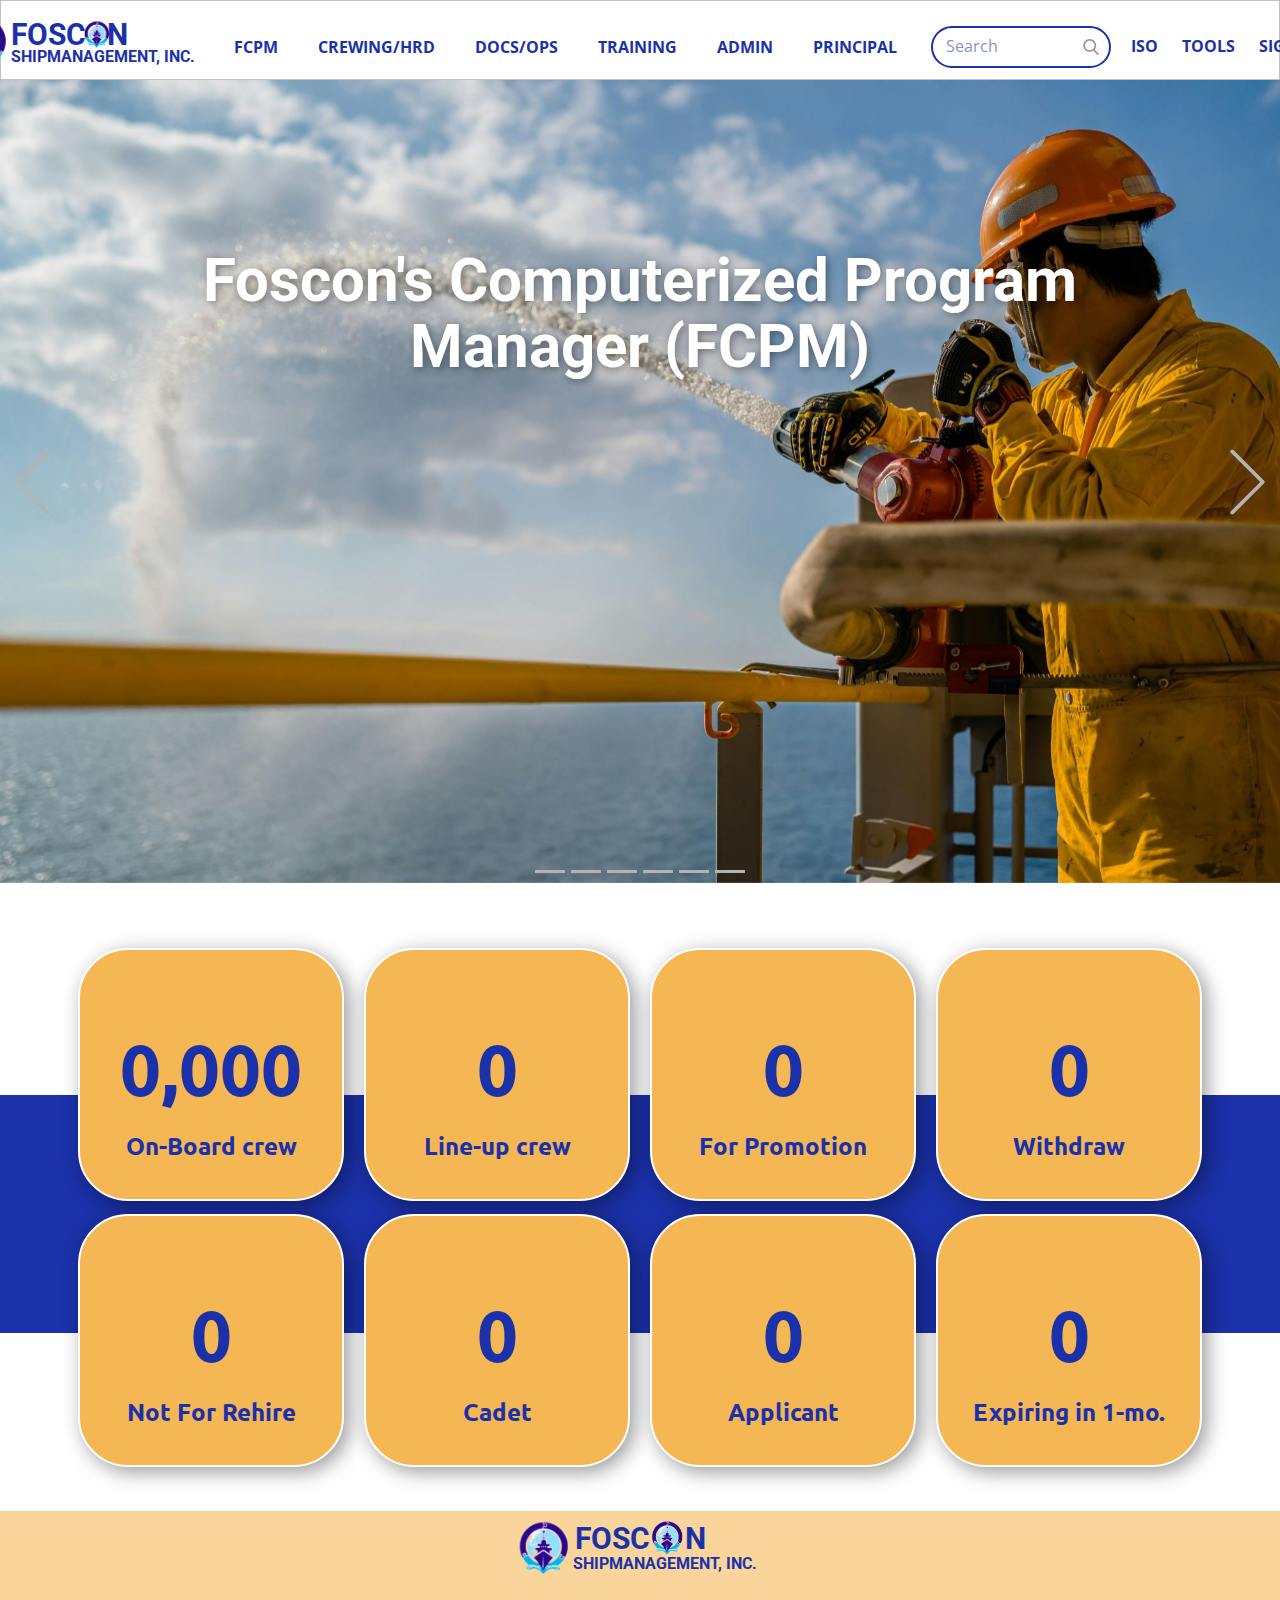
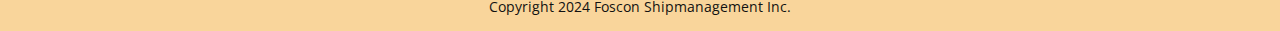
<file: FCPM.html>
<!DOCTYPE html>
<html style="font-size: 16px;" lang="en"><head>
    <meta name="viewport" content="width=device-width, initial-scale=1.0">
    <meta charset="utf-8">
    <meta name="keywords" content="​The New Hospital, ​The hospital you trust to care for those you love, ​Medical Solutions, How it work, Our Tea​m, 001-234-5678001-987-7654">
    <meta name="description" content="">
    <title>FCPM</title>
    <link rel="icon" type="image/x-icon" href="/images/FOSCON - Copy.png">
    <link rel="stylesheet" href="nicepage.css" media="screen">
<link rel="stylesheet" href="FCPM.css" media="screen">
    <script class="u-script" type="text/javascript" src="jquery-1.9.1.min.js" defer=""></script>
    <script class="u-script" type="text/javascript" src="nicepage.js" defer=""></script>
    <meta name="generator" content="Nicepage 6.9.9, nicepage.com">
    <link id="u-theme-google-font" rel="stylesheet" href="https://fonts.googleapis.com/css?family=Roboto:100,100i,300,300i,400,400i,500,500i,700,700i,900,900i|Open+Sans:300,300i,400,400i,500,500i,600,600i,700,700i,800,800i">
    <link id="u-page-google-font" rel="stylesheet" href="https://fonts.googleapis.com/css?family=Ubuntu:300,300i,400,400i,500,500i,700,700i">
    
    
    
    
    <script type="application/ld+json">{
		"@context": "http://schema.org",
		"@type": "Organization",
		"name": ""
}</script>
    <meta name="theme-color" content="#0d31f0">
    <meta property="og:title" content="FCPM">
    <meta property="og:type" content="website">
  <meta data-intl-tel-input-cdn-path="intlTelInput/"></head>
  <body data-path-to-root="./" data-include-products="false" class="u-body u-xl-mode" data-lang="en"><header class="u-align-center-xs u-border-1 u-border-grey-25 u-clearfix u-header u-header" id="sec-a283"><div class="u-clearfix u-sheet u-sheet-1">
        <img class="u-image u-image-contain u-image-default u-image-1" src="images/FOSCON.png" alt="" data-image-width="1920" data-image-height="1080">
        <h1 class="u-align-center u-text u-text-custom-color-1 u-text-default u-title u-text-1">FOSC&nbsp; &nbsp;N</h1>
        <img class="u-image u-image-contain u-image-default u-image-2" src="images/FOSCON.png" alt="" data-image-width="1920" data-image-height="1080">
        <h1 class="u-align-center u-text u-text-custom-color-1 u-text-default u-title u-text-2">SHIPMANAGEMENT, INC.</h1>
        <form action="#" method="get" class="u-border-2 u-border-custom-color-1 u-radius u-search u-search-right u-search-1">
          <button class="u-search-button" type="submit">
            <span class="u-search-icon u-spacing-10 u-text-grey-40">
              <svg class="u-svg-link" preserveAspectRatio="xMidYMin slice" viewBox="0 0 56.966 56.966" style=""><use xmlns:xlink="http://www.w3.org/1999/xlink" xlink:href="#svg-b04b"></use></svg>
              <svg xmlns="http://www.w3.org/2000/svg" xmlns:xlink="http://www.w3.org/1999/xlink" version="1.1" id="svg-b04b" x="0px" y="0px" viewBox="0 0 56.966 56.966" style="enable-background:new 0 0 56.966 56.966;" xml:space="preserve" class="u-svg-content"><path d="M55.146,51.887L41.588,37.786c3.486-4.144,5.396-9.358,5.396-14.786c0-12.682-10.318-23-23-23s-23,10.318-23,23  s10.318,23,23,23c4.761,0,9.298-1.436,13.177-4.162l13.661,14.208c0.571,0.593,1.339,0.92,2.162,0.92  c0.779,0,1.518-0.297,2.079-0.837C56.255,54.982,56.293,53.08,55.146,51.887z M23.984,6c9.374,0,17,7.626,17,17s-7.626,17-17,17  s-17-7.626-17-17S14.61,6,23.984,6z"></path><g></g><g></g><g></g><g></g><g></g><g></g><g></g><g></g><g></g><g></g><g></g><g></g><g></g><g></g><g></g></svg>
            </span>
          </button>
          <input class="u-search-input u-text-custom-color-1" type="search" name="search" value="" placeholder="Search">
        </form>
        <nav class="u-align-left u-font-size-14 u-menu u-menu-dropdown u-nav-spacing-25 u-offcanvas u-menu-1">
          <div class="menu-collapse" style="font-weight: 700;">
            <a class="u-button-style u-custom-text-active-color u-custom-text-color u-custom-text-hover-color u-custom-text-shadow u-custom-text-shadow-blur u-custom-text-shadow-color u-custom-text-shadow-transparency u-custom-text-shadow-x u-custom-text-shadow-y u-nav-link" href="#" style="padding: 4px 0px; font-size: calc(1em + 8px);">
              <svg class="u-svg-link" preserveAspectRatio="xMidYMin slice" viewBox="0 0 302 302" style=""><use xmlns:xlink="http://www.w3.org/1999/xlink" xlink:href="#svg-9d9f"></use></svg>
              <svg xmlns="http://www.w3.org/2000/svg" xmlns:xlink="http://www.w3.org/1999/xlink" version="1.1" id="svg-9d9f" x="0px" y="0px" viewBox="0 0 302 302" style="enable-background:new 0 0 302 302;" xml:space="preserve" class="u-svg-content"><g><rect y="36" width="302" height="30"></rect><rect y="236" width="302" height="30"></rect><rect y="136" width="302" height="30"></rect>
</g><g></g><g></g><g></g><g></g><g></g><g></g><g></g><g></g><g></g><g></g><g></g><g></g><g></g><g></g><g></g></svg>
            </a>
          </div>
          <div class="u-custom-menu u-nav-container">
            <ul class="u-nav u-spacing-20 u-unstyled u-nav-1"><li class="u-nav-item"><a class="u-button-style u-nav-link u-text-active-custom-color-1 u-text-custom-color-1 u-text-hover-palette-3-base" href="#" style="padding: 10px 2px;">ISO</a>
</li><li class="u-nav-item"><a class="u-button-style u-nav-link u-text-active-custom-color-1 u-text-custom-color-1 u-text-hover-palette-3-base" href="#" style="padding: 10px 2px;">TOOLS</a><div class="u-nav-popup"><ul class="u-h-spacing-20 u-nav u-unstyled u-v-spacing-10 u-nav-2"><li class="u-nav-item"><a class="u-button-style u-nav-link u-palette-3-light-3 u-text-custom-color-1 u-text-hover-palette-3-base">CHANGE PASSWORD</a>
</li><li class="u-nav-item"><a class="u-button-style u-nav-link u-palette-3-light-3 u-text-custom-color-1 u-text-hover-palette-3-base">VIEW LOGS</a>
</li></ul>
</div>
</li><li class="u-nav-item"><a class="u-button-style u-nav-link u-text-active-custom-color-1 u-text-custom-color-1 u-text-hover-palette-3-base" style="padding: 10px 2px;">SIGN IN</a>
</li></ul>
          </div>
          <div class="u-custom-menu u-nav-container-collapse">
            <div class="u-align-center u-black u-container-style u-inner-container-layout u-opacity u-opacity-95 u-sidenav">
              <div class="u-inner-container-layout u-sidenav-overflow">
                <div class="u-menu-close"></div>
                <ul class="u-align-center u-nav u-popupmenu-items u-unstyled u-nav-3"><li class="u-nav-item"><a class="u-button-style u-nav-link" href="#">ISO</a>
</li><li class="u-nav-item"><a class="u-button-style u-nav-link" href="#">TOOLS</a><div class="u-nav-popup"><ul class="u-h-spacing-20 u-nav u-unstyled u-v-spacing-10 u-nav-4"><li class="u-nav-item"><a class="u-button-style u-nav-link u-palette-3-light-3 u-text-custom-color-1 u-text-hover-palette-3-base">CHANGE PASSWORD</a>
</li><li class="u-nav-item"><a class="u-button-style u-nav-link u-palette-3-light-3 u-text-custom-color-1 u-text-hover-palette-3-base">VIEW LOGS</a>
</li></ul>
</div>
</li><li class="u-nav-item"><a class="u-button-style u-nav-link">SIGN IN</a>
</li></ul>
              </div>
            </div>
            <div class="u-black u-menu-overlay u-opacity u-opacity-70"></div>
          </div>
        </nav>
        <nav class="u-align-left u-font-size-14 u-menu u-menu-dropdown u-nav-spacing-25 u-offcanvas u-menu-2">
          <div class="menu-collapse" style="font-weight: 700;">
            <a class="u-button-style u-custom-text-active-color u-custom-text-color u-custom-text-hover-color u-custom-text-shadow u-custom-text-shadow-blur u-custom-text-shadow-color u-custom-text-shadow-transparency u-custom-text-shadow-x u-custom-text-shadow-y u-nav-link" href="#" style="padding: 4px 0px; font-size: calc(1em + 8px);">
              <svg class="u-svg-link" preserveAspectRatio="xMidYMin slice" viewBox="0 0 302 302" style=""><use xmlns:xlink="http://www.w3.org/1999/xlink" xlink:href="#svg-016b"></use></svg>
              <svg xmlns="http://www.w3.org/2000/svg" xmlns:xlink="http://www.w3.org/1999/xlink" version="1.1" id="svg-016b" x="0px" y="0px" viewBox="0 0 302 302" style="enable-background:new 0 0 302 302;" xml:space="preserve" class="u-svg-content"><g><rect y="36" width="302" height="30"></rect><rect y="236" width="302" height="30"></rect><rect y="136" width="302" height="30"></rect>
</g><g></g><g></g><g></g><g></g><g></g><g></g><g></g><g></g><g></g><g></g><g></g><g></g><g></g><g></g><g></g></svg>
            </a>
          </div>
          <div class="u-custom-menu u-nav-container">
            <ul class="u-nav u-spacing-20 u-unstyled u-nav-5"><li class="u-nav-item"><a class="u-button-style u-nav-link u-text-active-custom-color-1 u-text-custom-color-1 u-text-hover-palette-3-base" href="FCPM.html" style="padding: 10px;">FCPM</a><div class="u-nav-popup"><ul class="u-h-spacing-20 u-nav u-unstyled u-v-spacing-10 u-nav-6"><li class="u-nav-item"><a class="u-button-style u-nav-link u-palette-3-light-3 u-text-active-palette-3-base u-text-custom-color-1 u-text-hover-palette-3-base">DATA CENTER / FILE SERVER</a>
</li><li class="u-nav-item"><a class="u-button-style u-nav-link u-palette-3-light-3 u-text-active-palette-3-base u-text-custom-color-1 u-text-hover-palette-3-base">WEBMAIL</a>
</li><li class="u-nav-item"><a class="u-button-style u-nav-link u-palette-3-light-3 u-text-active-palette-3-base u-text-custom-color-1 u-text-hover-palette-3-base">EMERGENCY CONTACT INFO</a>
</li></ul>
</div>
</li><li class="u-nav-item"><a class="u-button-style u-nav-link u-text-active-custom-color-1 u-text-custom-color-1 u-text-hover-palette-3-base" href="#" style="padding: 10px;">CREWING/HRD</a><div class="u-nav-popup"><ul class="u-h-spacing-20 u-nav u-unstyled u-v-spacing-10 u-nav-7"><li class="u-nav-item"><a class="u-button-style u-nav-link u-palette-3-light-3 u-text-active-palette-3-base u-text-custom-color-1 u-text-hover-palette-3-base" href="BIO-DATA.html">CREW BIO DATA</a>
</li><li class="u-nav-item"><a class="u-button-style u-nav-link u-palette-3-light-3 u-text-active-palette-3-base u-text-custom-color-1 u-text-hover-palette-3-base">CREW STATUS</a><div class="u-nav-popup"><ul class="u-h-spacing-20 u-nav u-unstyled u-v-spacing-10 u-nav-8"><li class="u-nav-item"><a class="u-button-style u-nav-link u-palette-3-light-3 u-text-active-palette-3-base u-text-custom-color-1 u-text-hover-palette-3-base">ALL ON-BOARD</a>
</li><li class="u-nav-item"><a class="u-button-style u-nav-link u-palette-3-light-3 u-text-active-palette-3-base u-text-custom-color-1 u-text-hover-palette-3-base">LINE UP</a>
</li><li class="u-nav-item"><a class="u-button-style u-nav-link u-palette-3-light-3 u-text-active-palette-3-base u-text-custom-color-1 u-text-hover-palette-3-base">VACATION</a>
</li><li class="u-nav-item"><a class="u-button-style u-nav-link u-palette-3-light-3 u-text-active-palette-3-base u-text-custom-color-1 u-text-hover-palette-3-base">FOR PROMOTION</a>
</li><li class="u-nav-item"><a class="u-button-style u-nav-link u-palette-3-light-3 u-text-active-palette-3-base u-text-custom-color-1 u-text-hover-palette-3-base">WITHDRAW</a>
</li><li class="u-nav-item"><a class="u-button-style u-nav-link u-palette-3-light-3 u-text-active-palette-3-base u-text-custom-color-1 u-text-hover-palette-3-base">CADET</a>
</li><li class="u-nav-item"><a class="u-button-style u-nav-link u-palette-3-light-3 u-text-active-palette-3-base u-text-custom-color-1 u-text-hover-palette-3-base">APPLICANT</a>
</li></ul>
</div>
</li><li class="u-nav-item"><a class="u-button-style u-nav-link u-palette-3-light-3 u-text-active-palette-3-base u-text-custom-color-1 u-text-hover-palette-3-base">CREW REPLACEMENT PLAN</a>
</li><li class="u-nav-item"><a class="u-button-style u-nav-link u-palette-3-light-3 u-text-active-palette-3-base u-text-custom-color-1 u-text-hover-palette-3-base">P&amp;I</a>
</li></ul>
</div>
</li><li class="u-nav-item"><a class="u-button-style u-nav-link u-text-active-custom-color-1 u-text-custom-color-1 u-text-hover-palette-3-base" href="#" style="padding: 10px;">DOCS/OPS</a><div class="u-nav-popup"><ul class="u-h-spacing-20 u-nav u-unstyled u-v-spacing-10 u-nav-9"><li class="u-nav-item"><a class="u-button-style u-nav-link u-palette-3-light-3 u-text-active-palette-3-base u-text-custom-color-1 u-text-hover-palette-3-base">POEA CONTRACT PROCESSING</a><div class="u-nav-popup"><ul class="u-h-spacing-20 u-nav u-unstyled u-v-spacing-10 u-nav-10"><li class="u-nav-item"><a class="u-button-style u-nav-link u-palette-3-light-3 u-text-active-palette-3-base u-text-custom-color-1 u-text-hover-palette-3-base">SALARY SCALE METRIX</a>
</li><li class="u-nav-item"><a class="u-button-style u-nav-link u-palette-3-light-3 u-text-active-palette-3-base u-text-custom-color-1 u-text-hover-palette-3-base">MODIFY CREW BIO-DATA</a>
</li><li class="u-nav-item"><a class="u-button-style u-nav-link u-palette-3-light-3 u-text-active-palette-3-base u-text-custom-color-1 u-text-hover-palette-3-base">PREPARE CREW CONTRACT</a>
</li></ul>
</div>
</li><li class="u-nav-item"><a class="u-button-style u-nav-link u-palette-3-light-3 u-text-active-palette-3-base u-text-custom-color-1 u-text-hover-palette-3-base">LINE-UP</a><div class="u-nav-popup"><ul class="u-h-spacing-20 u-nav u-unstyled u-v-spacing-10 u-nav-11"><li class="u-nav-item"><a class="u-button-style u-nav-link u-palette-3-light-3 u-text-active-palette-3-base u-text-custom-color-1 u-text-hover-palette-3-base">CREW DOCUMENT PRE-CHECKLIST</a>
</li><li class="u-nav-item"><a class="u-button-style u-nav-link u-palette-3-light-3 u-text-active-palette-3-base u-text-custom-color-1 u-text-hover-palette-3-base">LACKING DOCUMENTS</a>
</li><li class="u-nav-item"><a class="u-button-style u-nav-link u-palette-3-light-3 u-text-active-palette-3-base u-text-custom-color-1 u-text-hover-palette-3-base">MEDICAL REPORT</a>
</li><li class="u-nav-item"><a class="u-button-style u-nav-link u-palette-3-light-3 u-text-active-palette-3-base u-text-custom-color-1 u-text-hover-palette-3-base">CREW UNIFORM MASTERLIST</a>
</li><li class="u-nav-item"><a class="u-button-style u-nav-link u-palette-3-light-3 u-text-active-palette-3-base u-text-custom-color-1 u-text-hover-palette-3-base">CREW DETAILS</a>
</li></ul>
</div>
</li><li class="u-nav-item"><a class="u-button-style u-nav-link u-palette-3-light-3 u-text-active-palette-3-base u-text-custom-color-1 u-text-hover-palette-3-base">ON-BOARD</a><div class="u-nav-popup"><ul class="u-h-spacing-20 u-nav u-unstyled u-v-spacing-10 u-nav-12"><li class="u-nav-item"><a class="u-button-style u-nav-link u-palette-3-light-3 u-text-active-palette-3-base u-text-custom-color-1 u-text-hover-palette-3-base">CREW DOCUMENT PRE-CHECKLIST</a>
</li><li class="u-nav-item"><a class="u-button-style u-nav-link u-palette-3-light-3 u-text-active-palette-3-base u-text-custom-color-1 u-text-hover-palette-3-base">VARIOUS CREW LIST</a>
</li><li class="u-nav-item"><a class="u-button-style u-nav-link u-palette-3-light-3 u-text-active-palette-3-base u-text-custom-color-1 u-text-hover-palette-3-base">MONITORING DOCUMENTS</a>
</li><li class="u-nav-item"><a class="u-button-style u-nav-link u-palette-3-light-3 u-text-active-palette-3-base u-text-custom-color-1 u-text-hover-palette-3-base">SENDING DOCUMENTS</a>
</li><li class="u-nav-item"><a class="u-button-style u-nav-link u-palette-3-light-3 u-text-active-palette-3-base u-text-custom-color-1 u-text-hover-palette-3-base">OVERLAPPING</a>
</li></ul>
</div>
</li><li class="u-nav-item"><a class="u-button-style u-nav-link u-palette-3-light-3 u-text-active-palette-3-base u-text-custom-color-1 u-text-hover-palette-3-base">MONTHLY REPORTS</a><div class="u-nav-popup"><ul class="u-h-spacing-20 u-nav u-unstyled u-v-spacing-10 u-nav-13"><li class="u-nav-item"><a class="u-button-style u-nav-link u-palette-3-light-3 u-text-active-palette-3-base u-text-custom-color-1 u-text-hover-palette-3-base">HEALTH DECLARATION MONITORING</a>
</li><li class="u-nav-item"><a class="u-button-style u-nav-link u-palette-3-light-3 u-text-active-palette-3-base u-text-custom-color-1 u-text-hover-palette-3-base">ONBOARD CREW MEDICINES</a>
</li><li class="u-nav-item"><a class="u-button-style u-nav-link u-palette-3-light-3 u-text-active-palette-3-base u-text-custom-color-1 u-text-hover-palette-3-base">CREW CONFIRMATION-POEA CONTRACT</a>
</li><li class="u-nav-item"><a class="u-button-style u-nav-link u-palette-3-light-3 u-text-active-palette-3-base u-text-custom-color-1 u-text-hover-palette-3-base">BLUE FILE</a>
</li><li class="u-nav-item"><a class="u-button-style u-nav-link u-palette-3-light-3 u-text-active-palette-3-base u-text-custom-color-1 u-text-hover-palette-3-base">RETENTION RATIO</a>
</li><li class="u-nav-item"><a class="u-button-style u-nav-link u-palette-3-light-3 u-text-active-palette-3-base u-text-custom-color-1 u-text-hover-palette-3-base">RETURNING RATIO</a>
</li><li class="u-nav-item"><a class="u-button-style u-nav-link u-palette-3-light-3 u-text-active-palette-3-base u-text-custom-color-1 u-text-hover-palette-3-base">UPGRADING COURSE</a>
</li></ul>
</div>
</li><li class="u-nav-item"><a class="u-button-style u-nav-link u-palette-3-light-3 u-text-active-palette-3-base u-text-custom-color-1 u-text-hover-palette-3-base">OTHER INFOS</a><div class="u-nav-popup"><ul class="u-h-spacing-20 u-nav u-unstyled u-v-spacing-10 u-nav-14"><li class="u-nav-item"><a class="u-button-style u-nav-link u-palette-3-light-3 u-text-active-palette-3-base u-text-custom-color-1 u-text-hover-palette-3-base">VISA REQUIREMENTS</a>
</li><li class="u-nav-item"><a class="u-button-style u-nav-link u-palette-3-light-3 u-text-active-palette-3-base u-text-custom-color-1 u-text-hover-palette-3-base">AGENTS LIST</a>
</li><li class="u-nav-item"><a class="u-button-style u-nav-link u-palette-3-light-3 u-text-active-palette-3-base u-text-custom-color-1 u-text-hover-palette-3-base">CREW REPLACEMENT ACTIVITY DIR</a>
</li><li class="u-nav-item"><a class="u-button-style u-nav-link u-palette-3-light-3 u-text-active-palette-3-base u-text-custom-color-1 u-text-hover-palette-3-base">EXPIRING PC PASSPORTS</a>
</li><li class="u-nav-item"><a class="u-button-style u-nav-link u-palette-3-light-3 u-text-active-palette-3-base u-text-custom-color-1 u-text-hover-palette-3-base">EXPIRING PC SEAMAN'S BOOK</a>
</li></ul>
</div>
</li></ul>
</div>
</li><li class="u-nav-item"><a class="u-button-style u-nav-link u-text-active-custom-color-1 u-text-custom-color-1 u-text-hover-palette-3-base" href="#" style="padding: 10px;">TRAINING</a><div class="u-nav-popup"><ul class="u-h-spacing-20 u-nav u-unstyled u-v-spacing-10 u-nav-15"><li class="u-nav-item"><a class="u-button-style u-nav-link u-palette-3-light-3 u-text-active-palette-3-base u-text-custom-color-1 u-text-hover-palette-3-base">IN-HOUSE TRAINING</a>
</li><li class="u-nav-item"><a class="u-button-style u-nav-link u-palette-3-light-3 u-text-active-palette-3-base u-text-custom-color-1 u-text-hover-palette-3-base">PRE-DEPARTURE ORIENTATION SEMINAR</a>
</li><li class="u-nav-item"><a class="u-button-style u-nav-link u-palette-3-light-3 u-text-active-palette-3-base u-text-custom-color-1 u-text-hover-palette-3-base">RECORD OF ANTI-PIRACY TRAINING PARTICIPANTS</a>
</li></ul>
</div>
</li><li class="u-nav-item"><a class="u-button-style u-nav-link u-text-active-custom-color-1 u-text-custom-color-1 u-text-hover-palette-3-base" style="padding: 10px;">ADMIN</a><div class="u-nav-popup"><ul class="u-h-spacing-20 u-nav u-unstyled u-v-spacing-10 u-nav-16"><li class="u-nav-item"><a class="u-button-style u-nav-link u-palette-3-light-3 u-text-active-palette-3-base u-text-custom-color-1 u-text-hover-palette-3-base">CREW-RELATED DOCUMENTS</a>
</li><li class="u-nav-item"><a class="u-button-style u-nav-link u-palette-3-light-3 u-text-active-palette-3-base u-text-custom-color-1 u-text-hover-palette-3-base">SHORE-BASED STAFF</a>
</li></ul>
</div>
</li><li class="u-nav-item"><a class="u-button-style u-nav-link u-text-active-custom-color-1 u-text-custom-color-1 u-text-hover-palette-3-base" style="padding: 10px;">PRINCIPAL</a>
</li></ul>
          </div>
          <div class="u-custom-menu u-nav-container-collapse">
            <div class="u-align-center u-black u-container-style u-inner-container-layout u-opacity u-opacity-95 u-sidenav">
              <div class="u-inner-container-layout u-sidenav-overflow">
                <div class="u-menu-close"></div>
                <ul class="u-align-center u-nav u-popupmenu-items u-unstyled u-nav-17"><li class="u-nav-item"><a class="u-button-style u-nav-link" href="FCPM.html">FCPM</a><div class="u-nav-popup"><ul class="u-h-spacing-20 u-nav u-unstyled u-v-spacing-10 u-nav-18"><li class="u-nav-item"><a class="u-button-style u-nav-link">DATA CENTER / FILE SERVER</a>
</li><li class="u-nav-item"><a class="u-button-style u-nav-link">WEBMAIL</a>
</li><li class="u-nav-item"><a class="u-button-style u-nav-link">EMERGENCY CONTACT INFO</a>
</li></ul>
</div>
</li><li class="u-nav-item"><a class="u-button-style u-nav-link" href="#">CREWING/HRD</a><div class="u-nav-popup"><ul class="u-h-spacing-20 u-nav u-unstyled u-v-spacing-10 u-nav-19"><li class="u-nav-item"><a class="u-button-style u-nav-link" href="BIO-DATA.html">CREW BIO DATA</a>
</li><li class="u-nav-item"><a class="u-button-style u-nav-link">CREW STATUS</a><div class="u-nav-popup"><ul class="u-h-spacing-20 u-nav u-unstyled u-v-spacing-10 u-nav-20"><li class="u-nav-item"><a class="u-button-style u-nav-link">ALL ON-BOARD</a>
</li><li class="u-nav-item"><a class="u-button-style u-nav-link">LINE UP</a>
</li><li class="u-nav-item"><a class="u-button-style u-nav-link">VACATION</a>
</li><li class="u-nav-item"><a class="u-button-style u-nav-link">FOR PROMOTION</a>
</li><li class="u-nav-item"><a class="u-button-style u-nav-link">WITHDRAW</a>
</li><li class="u-nav-item"><a class="u-button-style u-nav-link">CADET</a>
</li><li class="u-nav-item"><a class="u-button-style u-nav-link">APPLICANT</a>
</li></ul>
</div>
</li><li class="u-nav-item"><a class="u-button-style u-nav-link">CREW REPLACEMENT PLAN</a>
</li><li class="u-nav-item"><a class="u-button-style u-nav-link">P&amp;I</a>
</li></ul>
</div>
</li><li class="u-nav-item"><a class="u-button-style u-nav-link" href="#">DOCS/OPS</a><div class="u-nav-popup"><ul class="u-h-spacing-20 u-nav u-unstyled u-v-spacing-10 u-nav-21"><li class="u-nav-item"><a class="u-button-style u-nav-link">POEA CONTRACT PROCESSING</a><div class="u-nav-popup"><ul class="u-h-spacing-20 u-nav u-unstyled u-v-spacing-10 u-nav-22"><li class="u-nav-item"><a class="u-button-style u-nav-link">SALARY SCALE METRIX</a>
</li><li class="u-nav-item"><a class="u-button-style u-nav-link">MODIFY CREW BIO-DATA</a>
</li><li class="u-nav-item"><a class="u-button-style u-nav-link">PREPARE CREW CONTRACT</a>
</li></ul>
</div>
</li><li class="u-nav-item"><a class="u-button-style u-nav-link">LINE-UP</a><div class="u-nav-popup"><ul class="u-h-spacing-20 u-nav u-unstyled u-v-spacing-10 u-nav-23"><li class="u-nav-item"><a class="u-button-style u-nav-link">CREW DOCUMENT PRE-CHECKLIST</a>
</li><li class="u-nav-item"><a class="u-button-style u-nav-link">LACKING DOCUMENTS</a>
</li><li class="u-nav-item"><a class="u-button-style u-nav-link">MEDICAL REPORT</a>
</li><li class="u-nav-item"><a class="u-button-style u-nav-link">CREW UNIFORM MASTERLIST</a>
</li><li class="u-nav-item"><a class="u-button-style u-nav-link">CREW DETAILS</a>
</li></ul>
</div>
</li><li class="u-nav-item"><a class="u-button-style u-nav-link">ON-BOARD</a><div class="u-nav-popup"><ul class="u-h-spacing-20 u-nav u-unstyled u-v-spacing-10 u-nav-24"><li class="u-nav-item"><a class="u-button-style u-nav-link">CREW DOCUMENT PRE-CHECKLIST</a>
</li><li class="u-nav-item"><a class="u-button-style u-nav-link">VARIOUS CREW LIST</a>
</li><li class="u-nav-item"><a class="u-button-style u-nav-link">MONITORING DOCUMENTS</a>
</li><li class="u-nav-item"><a class="u-button-style u-nav-link">SENDING DOCUMENTS</a>
</li><li class="u-nav-item"><a class="u-button-style u-nav-link">OVERLAPPING</a>
</li></ul>
</div>
</li><li class="u-nav-item"><a class="u-button-style u-nav-link">MONTHLY REPORTS</a><div class="u-nav-popup"><ul class="u-h-spacing-20 u-nav u-unstyled u-v-spacing-10 u-nav-25"><li class="u-nav-item"><a class="u-button-style u-nav-link">HEALTH DECLARATION MONITORING</a>
</li><li class="u-nav-item"><a class="u-button-style u-nav-link">ONBOARD CREW MEDICINES</a>
</li><li class="u-nav-item"><a class="u-button-style u-nav-link">CREW CONFIRMATION-POEA CONTRACT</a>
</li><li class="u-nav-item"><a class="u-button-style u-nav-link">BLUE FILE</a>
</li><li class="u-nav-item"><a class="u-button-style u-nav-link">RETENTION RATIO</a>
</li><li class="u-nav-item"><a class="u-button-style u-nav-link">RETURNING RATIO</a>
</li><li class="u-nav-item"><a class="u-button-style u-nav-link">UPGRADING COURSE</a>
</li></ul>
</div>
</li><li class="u-nav-item"><a class="u-button-style u-nav-link">OTHER INFOS</a><div class="u-nav-popup"><ul class="u-h-spacing-20 u-nav u-unstyled u-v-spacing-10 u-nav-26"><li class="u-nav-item"><a class="u-button-style u-nav-link">VISA REQUIREMENTS</a>
</li><li class="u-nav-item"><a class="u-button-style u-nav-link">AGENTS LIST</a>
</li><li class="u-nav-item"><a class="u-button-style u-nav-link">CREW REPLACEMENT ACTIVITY DIR</a>
</li><li class="u-nav-item"><a class="u-button-style u-nav-link">EXPIRING PC PASSPORTS</a>
</li><li class="u-nav-item"><a class="u-button-style u-nav-link">EXPIRING PC SEAMAN'S BOOK</a>
</li></ul>
</div>
</li></ul>
</div>
</li><li class="u-nav-item"><a class="u-button-style u-nav-link" href="#">TRAINING</a><div class="u-nav-popup"><ul class="u-h-spacing-20 u-nav u-unstyled u-v-spacing-10 u-nav-27"><li class="u-nav-item"><a class="u-button-style u-nav-link">IN-HOUSE TRAINING</a>
</li><li class="u-nav-item"><a class="u-button-style u-nav-link">PRE-DEPARTURE ORIENTATION SEMINAR</a>
</li><li class="u-nav-item"><a class="u-button-style u-nav-link">RECORD OF ANTI-PIRACY TRAINING PARTICIPANTS</a>
</li></ul>
</div>
</li><li class="u-nav-item"><a class="u-button-style u-nav-link">ADMIN</a><div class="u-nav-popup"><ul class="u-h-spacing-20 u-nav u-unstyled u-v-spacing-10 u-nav-28"><li class="u-nav-item"><a class="u-button-style u-nav-link">CREW-RELATED DOCUMENTS</a>
</li><li class="u-nav-item"><a class="u-button-style u-nav-link">SHORE-BASED STAFF</a>
</li></ul>
</div>
</li><li class="u-nav-item"><a class="u-button-style u-nav-link">PRINCIPAL</a>
</li></ul>
              </div>
            </div>
            <div class="u-black u-menu-overlay u-opacity u-opacity-70"></div>
          </div>
        </nav>
      </div></header>
    <section class="u-carousel u-slide u-block-8098-1" id="carousel-0268" data-interval="5000" data-u-ride="carousel">
      <ol class="u-absolute-hcenter u-carousel-indicators u-block-8098-2">
        <li data-u-target="#carousel-0268" class="u-active u-grey-30" data-u-slide-to="0"></li>
        <li data-u-target="#carousel-0268" class="u-grey-30" data-u-slide-to="1"></li>
        <li data-u-target="#carousel-0268" class="u-grey-30" data-u-slide-to="2"></li>
        <li data-u-target="#carousel-0268" class="u-grey-30" data-u-slide-to="3"></li>
        <li data-u-target="#carousel-0268" class="u-grey-30" data-u-slide-to="4"></li>
        <li data-u-target="#carousel-0268" class="u-grey-30" data-u-slide-to="5"></li>
      </ol>
      <div class="u-carousel-inner" role="listbox">
        <div class="u-active u-align-center u-carousel-item u-clearfix u-image u-section-1-1" data-image-width="2000" data-image-height="1414">
          <div class="u-clearfix u-sheet u-sheet-1">
            <h1 class="u-align-center u-text u-text-body-alt-color u-title u-text-1" data-animation-name="flipIn" data-animation-duration="1000" data-animation-delay="0" data-animation-direction="X"> Foscon's Computerized Program Manager (FCPM)</h1>
          </div>
        </div>
        <div class="u-align-center u-carousel-item u-clearfix u-image u-section-1-2" data-image-width="2000" data-image-height="1414">
          <div class="u-clearfix u-sheet u-sheet-1">
            <h1 class="u-align-center u-text u-text-body-alt-color u-title u-text-1" data-animation-name="customAnimationIn" data-animation-duration="1000" data-animation-delay="0"> Foscon's Computerized Program Manager (FCPM)</h1>
          </div>
        </div>
        <div class="u-align-center u-carousel-item u-clearfix u-image u-section-1-3" data-image-width="2000" data-image-height="1414">
          <div class="u-clearfix u-sheet u-sheet-1">
            <h1 class="u-align-center u-text u-text-body-alt-color u-title u-text-1" data-animation-name="shake" data-animation-duration="1000" data-animation-delay="0" data-animation-direction=""> Foscon's Computerized Program Manager (FCPM)</h1>
          </div>
        </div>
        <div class="u-align-center u-carousel-item u-clearfix u-image u-section-1-4" data-image-width="2000" data-image-height="1414">
          <div class="u-clearfix u-sheet u-sheet-1">
            <h1 class="u-align-center u-text u-text-body-alt-color u-title u-text-1" data-animation-name="jackInTheBox" data-animation-duration="1000" data-animation-delay="0" data-animation-direction=""> Foscon's Computerized Program Manager (FCPM)</h1>
          </div>
        </div>
        <div class="u-align-center u-carousel-item u-clearfix u-image u-section-1-5" data-image-width="2000" data-image-height="1414">
          <div class="u-clearfix u-sheet u-sheet-1">
            <h1 class="u-align-center u-text u-text-body-alt-color u-title u-text-1" data-animation-name="flipIn" data-animation-duration="1000" data-animation-delay="0" data-animation-direction="X"> Foscon's Computerized Program Manager (FCPM)</h1>
          </div>
        </div>
        <div class="u-align-center u-carousel-item u-clearfix u-image u-section-1-6" data-image-width="2000" data-image-height="1414">
          <div class="u-clearfix u-sheet u-sheet-1">
            <h1 class="u-align-center u-text u-text-body-alt-color u-title u-text-1" data-animation-name="shake" data-animation-duration="1000" data-animation-delay="0" data-animation-direction=""> Foscon's Computerized Program Manager (FCPM)</h1>
          </div>
        </div>
      </div>
      <a class="u-absolute-vcenter u-carousel-control u-carousel-control-prev u-text-grey-30 u-block-8098-3" href="#carousel-0268" role="button" data-u-slide="prev">
        <span aria-hidden="true">
          <svg class="u-svg-link" viewBox="0 0 477.175 477.175"><path d="M145.188,238.575l215.5-215.5c5.3-5.3,5.3-13.8,0-19.1s-13.8-5.3-19.1,0l-225.1,225.1c-5.3,5.3-5.3,13.8,0,19.1l225.1,225
                    c2.6,2.6,6.1,4,9.5,4s6.9-1.3,9.5-4c5.3-5.3,5.3-13.8,0-19.1L145.188,238.575z"></path></svg>
        </span>
        <span class="sr-only">Previous</span>
      </a>
      <a class="u-absolute-vcenter u-carousel-control u-carousel-control-next u-text-grey-30 u-block-8098-4" href="#carousel-0268" role="button" data-u-slide="next">
        <span aria-hidden="true">
          <svg class="u-svg-link" viewBox="0 0 477.175 477.175"><path d="M360.731,229.075l-225.1-225.1c-5.3-5.3-13.8-5.3-19.1,0s-5.3,13.8,0,19.1l215.5,215.5l-215.5,215.5
                    c-5.3,5.3-5.3,13.8,0,19.1c2.6,2.6,6.1,4,9.5,4c3.4,0,6.9-1.3,9.5-4l225.1-225.1C365.931,242.875,365.931,234.275,360.731,229.075z"></path></svg>
        </span>
        <span class="sr-only">Next</span>
      </a>
    </section>
    <section class="u-clearfix u-valign-middle-md u-section-2" id="sec-4852">
      <div class="u-custom-color-1 u-expanded-width u-shape u-shape-rectangle u-shape-1"></div>
      <div class="u-list u-list-1">
        <div class="u-repeater u-repeater-1">
          <div class="u-border-2 u-border-white u-container-align-center u-container-style u-list-item u-palette-3-light-1 u-radius-50 u-repeater-item u-shape-round u-list-item-1">
            <div class="u-container-layout u-similar-container u-container-layout-1">
              <h3 class="u-align-center u-custom-font u-font-ubuntu u-text u-text-custom-color-1 u-text-1" data-animation-name="counter" data-animation-event="scroll" data-animation-duration="3000">1,538</h3>
              <h5 class="u-align-center u-custom-font u-font-ubuntu u-text u-text-custom-color-1 u-text-2"> On-Board crew</h5>
            </div>
          </div>
          <div class="u-border-2 u-border-white u-container-style u-list-item u-palette-3-light-1 u-radius-50 u-repeater-item u-shape-round u-list-item-2">
            <div class="u-container-layout u-similar-container u-container-layout-2">
              <h3 class="u-align-center u-custom-font u-font-ubuntu u-text u-text-custom-color-1 u-text-3" data-animation-name="counter" data-animation-event="scroll" data-animation-duration="3000">236</h3>
              <h5 class="u-align-center u-custom-font u-font-ubuntu u-text u-text-custom-color-1 u-text-4"> Line-up crew</h5>
            </div>
          </div>
          <div class="u-border-2 u-border-white u-container-style u-list-item u-palette-3-light-1 u-radius-50 u-repeater-item u-shape-round u-list-item-3">
            <div class="u-container-layout u-similar-container u-container-layout-3">
              <h3 class="u-align-center u-custom-font u-font-ubuntu u-text u-text-custom-color-1 u-text-5" data-animation-name="counter" data-animation-event="scroll" data-animation-duration="3000">88</h3>
              <h5 class="u-align-center u-custom-font u-font-ubuntu u-text u-text-custom-color-1 u-text-6"> For Promotion</h5>
            </div>
          </div>
          <div class="u-border-2 u-border-white u-container-style u-list-item u-palette-3-light-1 u-radius-50 u-repeater-item u-shape-round u-list-item-4">
            <div class="u-container-layout u-similar-container u-container-layout-4">
              <h3 class="u-align-center u-custom-font u-font-ubuntu u-text u-text-custom-color-1 u-text-7" data-animation-name="counter" data-animation-event="scroll" data-animation-duration="3000">845</h3>
              <h5 class="u-align-center u-custom-font u-font-ubuntu u-text u-text-custom-color-1 u-text-8"> Withdraw</h5>
            </div>
          </div>
        </div>
      </div>
      <div class="u-list u-list-2">
        <div class="u-repeater u-repeater-2">
          <div class="u-border-2 u-border-white u-container-align-center u-container-style u-list-item u-palette-3-light-1 u-radius-50 u-repeater-item u-shape-round u-list-item-5">
            <div class="u-container-layout u-similar-container u-container-layout-5">
              <h3 class="u-align-center u-custom-font u-font-ubuntu u-text u-text-custom-color-1 u-text-9" data-animation-name="counter" data-animation-event="scroll" data-animation-duration="3000">173</h3>
              <h5 class="u-align-center u-custom-font u-font-ubuntu u-text u-text-custom-color-1 u-text-10"> Not For Rehire</h5>
            </div>
          </div>
          <div class="u-border-2 u-border-white u-container-style u-list-item u-palette-3-light-1 u-radius-50 u-repeater-item u-shape-round u-list-item-6">
            <div class="u-container-layout u-similar-container u-container-layout-6">
              <h3 class="u-align-center u-custom-font u-font-ubuntu u-text u-text-custom-color-1 u-text-11" data-animation-name="counter" data-animation-event="scroll" data-animation-duration="3000">25</h3>
              <h5 class="u-align-center u-custom-font u-font-ubuntu u-text u-text-custom-color-1 u-text-12"> Cadet</h5>
            </div>
          </div>
          <div class="u-border-2 u-border-white u-container-style u-list-item u-palette-3-light-1 u-radius-50 u-repeater-item u-shape-round u-list-item-7">
            <div class="u-container-layout u-similar-container u-container-layout-7">
              <h3 class="u-align-center u-custom-font u-font-ubuntu u-text u-text-custom-color-1 u-text-13" data-animation-name="counter" data-animation-event="scroll" data-animation-duration="3000">209</h3>
              <h5 class="u-align-center u-custom-font u-font-ubuntu u-text u-text-custom-color-1 u-text-14"> Applicant</h5>
            </div>
          </div>
          <div class="u-border-2 u-border-white u-container-style u-list-item u-palette-3-light-1 u-radius-50 u-repeater-item u-shape-round u-list-item-8">
            <div class="u-container-layout u-similar-container u-container-layout-8">
              <h3 class="u-align-center u-custom-font u-font-ubuntu u-text u-text-custom-color-1 u-text-15" data-animation-name="counter" data-animation-event="scroll" data-animation-duration="3000">1670</h3>
              <h5 class="u-align-center u-custom-font u-font-ubuntu u-text u-text-custom-color-1 u-text-16"> Expiring in 1-mo.</h5>
            </div>
          </div>
        </div>
      </div>
    </section>
    
    
    
    <footer class="u-align-center u-clearfix u-footer u-palette-3-light-2 u-footer" id="sec-ca6f"><div class="u-clearfix u-sheet u-sheet-1">
        <p class="u-small-text u-text u-text-variant u-text-1"> Copyright 2024 Foscon Shipmanagement Inc.</p>
        <img class="u-image u-image-contain u-image-default u-image-1" src="images/FOSCON.png" alt="" data-image-width="1920" data-image-height="1080">
        <h1 class="u-align-center u-text u-text-custom-color-1 u-text-default u-title u-text-2">FOSC&nbsp; &nbsp; &nbsp;N</h1>
        <h1 class="u-align-center u-text u-text-custom-color-1 u-text-default u-title u-text-3">SHIPMANAGEMENT, INC.</h1>
        <img class="u-image u-image-contain u-image-default u-image-2" src="images/FOSCON.png" alt="" data-image-width="1920" data-image-height="1080">
      </div></footer>
</body></html>
</file>
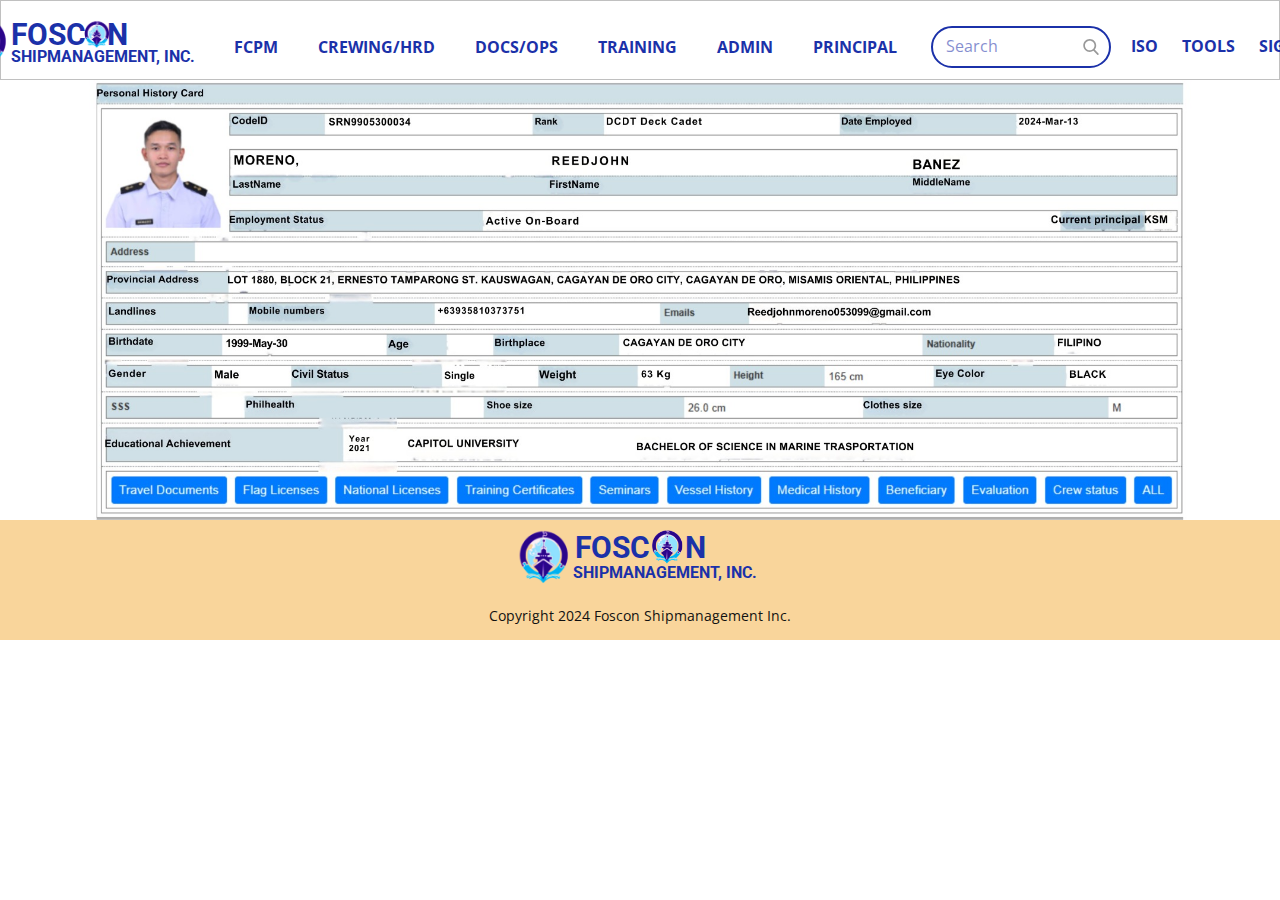
<file: MORENO.html>
<!DOCTYPE html>
<html style="font-size: 16px;" lang="en"><head>
    <meta name="viewport" content="width=device-width, initial-scale=1.0">
    <meta charset="utf-8">
    <meta name="keywords" content="FOSC&nbsp; &nbsp;N, SHIPMANAGEMENT, INC., FOSC&nbsp; &nbsp; &nbsp;N, SHIPMANAGEMENT, INC.">
    <meta name="description" content="">
    <title>MORENO</title>
    <link rel="icon" type="image/x-icon" href="/images/FOSCON - Copy.png">
    <link rel="stylesheet" href="nicepage.css" media="screen">
<link rel="stylesheet" href="MORENO.css" media="screen">
    <script class="u-script" type="text/javascript" src="jquery-1.9.1.min.js" defer=""></script>
    <script class="u-script" type="text/javascript" src="nicepage.js" defer=""></script>
    <meta name="generator" content="Nicepage 6.9.9, nicepage.com">
    <link id="u-theme-google-font" rel="stylesheet" href="https://fonts.googleapis.com/css?family=Roboto:100,100i,300,300i,400,400i,500,500i,700,700i,900,900i|Open+Sans:300,300i,400,400i,500,500i,600,600i,700,700i,800,800i">
    
    
    
    <script type="application/ld+json">{
		"@context": "http://schema.org",
		"@type": "Organization",
		"name": ""
}</script>
    <meta name="theme-color" content="#0d31f0">
    <meta property="og:title" content="MORENO">
    <meta property="og:type" content="website">
  <meta data-intl-tel-input-cdn-path="intlTelInput/"></head>
  <body data-path-to-root="./" data-include-products="false" class="u-body u-xl-mode" data-lang="en"><header class="u-align-center-xs u-border-1 u-border-grey-25 u-clearfix u-header u-header" id="sec-a283"><div class="u-clearfix u-sheet u-sheet-1">
        <img class="u-image u-image-contain u-image-default u-image-1" src="images/FOSCON.png" alt="" data-image-width="1920" data-image-height="1080">
        <h1 class="u-align-center u-text u-text-custom-color-1 u-text-default u-title u-text-1">FOSC&nbsp; &nbsp;N</h1>
        <img class="u-image u-image-contain u-image-default u-image-2" src="images/FOSCON.png" alt="" data-image-width="1920" data-image-height="1080">
        <h1 class="u-align-center u-text u-text-custom-color-1 u-text-default u-title u-text-2">SHIPMANAGEMENT, INC.</h1>
        <form action="#" method="get" class="u-border-2 u-border-custom-color-1 u-radius u-search u-search-right u-search-1">
          <button class="u-search-button" type="submit">
            <span class="u-search-icon u-spacing-10 u-text-grey-40">
              <svg class="u-svg-link" preserveAspectRatio="xMidYMin slice" viewBox="0 0 56.966 56.966" style=""><use xmlns:xlink="http://www.w3.org/1999/xlink" xlink:href="#svg-b04b"></use></svg>
              <svg xmlns="http://www.w3.org/2000/svg" xmlns:xlink="http://www.w3.org/1999/xlink" version="1.1" id="svg-b04b" x="0px" y="0px" viewBox="0 0 56.966 56.966" style="enable-background:new 0 0 56.966 56.966;" xml:space="preserve" class="u-svg-content"><path d="M55.146,51.887L41.588,37.786c3.486-4.144,5.396-9.358,5.396-14.786c0-12.682-10.318-23-23-23s-23,10.318-23,23  s10.318,23,23,23c4.761,0,9.298-1.436,13.177-4.162l13.661,14.208c0.571,0.593,1.339,0.92,2.162,0.92  c0.779,0,1.518-0.297,2.079-0.837C56.255,54.982,56.293,53.08,55.146,51.887z M23.984,6c9.374,0,17,7.626,17,17s-7.626,17-17,17  s-17-7.626-17-17S14.61,6,23.984,6z"></path><g></g><g></g><g></g><g></g><g></g><g></g><g></g><g></g><g></g><g></g><g></g><g></g><g></g><g></g><g></g></svg>
            </span>
          </button>
          <input class="u-search-input u-text-custom-color-1" type="search" name="search" value="" placeholder="Search">
        </form>
        <nav class="u-align-left u-font-size-14 u-menu u-menu-dropdown u-nav-spacing-25 u-offcanvas u-menu-1">
          <div class="menu-collapse" style="font-weight: 700;">
            <a class="u-button-style u-custom-text-active-color u-custom-text-color u-custom-text-hover-color u-custom-text-shadow u-custom-text-shadow-blur u-custom-text-shadow-color u-custom-text-shadow-transparency u-custom-text-shadow-x u-custom-text-shadow-y u-nav-link" href="#" style="padding: 4px 0px; font-size: calc(1em + 8px);">
              <svg class="u-svg-link" preserveAspectRatio="xMidYMin slice" viewBox="0 0 302 302" style=""><use xmlns:xlink="http://www.w3.org/1999/xlink" xlink:href="#svg-9d9f"></use></svg>
              <svg xmlns="http://www.w3.org/2000/svg" xmlns:xlink="http://www.w3.org/1999/xlink" version="1.1" id="svg-9d9f" x="0px" y="0px" viewBox="0 0 302 302" style="enable-background:new 0 0 302 302;" xml:space="preserve" class="u-svg-content"><g><rect y="36" width="302" height="30"></rect><rect y="236" width="302" height="30"></rect><rect y="136" width="302" height="30"></rect>
</g><g></g><g></g><g></g><g></g><g></g><g></g><g></g><g></g><g></g><g></g><g></g><g></g><g></g><g></g><g></g></svg>
            </a>
          </div>
          <div class="u-custom-menu u-nav-container">
            <ul class="u-nav u-spacing-20 u-unstyled u-nav-1"><li class="u-nav-item"><a class="u-button-style u-nav-link u-text-active-custom-color-1 u-text-custom-color-1 u-text-hover-palette-3-base" href="#" style="padding: 10px 2px;">ISO</a>
</li><li class="u-nav-item"><a class="u-button-style u-nav-link u-text-active-custom-color-1 u-text-custom-color-1 u-text-hover-palette-3-base" href="#" style="padding: 10px 2px;">TOOLS</a><div class="u-nav-popup"><ul class="u-h-spacing-20 u-nav u-unstyled u-v-spacing-10 u-nav-2"><li class="u-nav-item"><a class="u-button-style u-nav-link u-palette-3-light-3 u-text-custom-color-1 u-text-hover-palette-3-base">CHANGE PASSWORD</a>
</li><li class="u-nav-item"><a class="u-button-style u-nav-link u-palette-3-light-3 u-text-custom-color-1 u-text-hover-palette-3-base">VIEW LOGS</a>
</li></ul>
</div>
</li><li class="u-nav-item"><a class="u-button-style u-nav-link u-text-active-custom-color-1 u-text-custom-color-1 u-text-hover-palette-3-base" style="padding: 10px 2px;">SIGN IN</a>
</li></ul>
          </div>
          <div class="u-custom-menu u-nav-container-collapse">
            <div class="u-align-center u-black u-container-style u-inner-container-layout u-opacity u-opacity-95 u-sidenav">
              <div class="u-inner-container-layout u-sidenav-overflow">
                <div class="u-menu-close"></div>
                <ul class="u-align-center u-nav u-popupmenu-items u-unstyled u-nav-3"><li class="u-nav-item"><a class="u-button-style u-nav-link" href="#">ISO</a>
</li><li class="u-nav-item"><a class="u-button-style u-nav-link" href="#">TOOLS</a><div class="u-nav-popup"><ul class="u-h-spacing-20 u-nav u-unstyled u-v-spacing-10 u-nav-4"><li class="u-nav-item"><a class="u-button-style u-nav-link u-palette-3-light-3 u-text-custom-color-1 u-text-hover-palette-3-base">CHANGE PASSWORD</a>
</li><li class="u-nav-item"><a class="u-button-style u-nav-link u-palette-3-light-3 u-text-custom-color-1 u-text-hover-palette-3-base">VIEW LOGS</a>
</li></ul>
</div>
</li><li class="u-nav-item"><a class="u-button-style u-nav-link">SIGN IN</a>
</li></ul>
              </div>
            </div>
            <div class="u-black u-menu-overlay u-opacity u-opacity-70"></div>
          </div>
        </nav>
        <nav class="u-align-left u-font-size-14 u-menu u-menu-dropdown u-nav-spacing-25 u-offcanvas u-menu-2">
          <div class="menu-collapse" style="font-weight: 700;">
            <a class="u-button-style u-custom-text-active-color u-custom-text-color u-custom-text-hover-color u-custom-text-shadow u-custom-text-shadow-blur u-custom-text-shadow-color u-custom-text-shadow-transparency u-custom-text-shadow-x u-custom-text-shadow-y u-nav-link" href="#" style="padding: 4px 0px; font-size: calc(1em + 8px);">
              <svg class="u-svg-link" preserveAspectRatio="xMidYMin slice" viewBox="0 0 302 302" style=""><use xmlns:xlink="http://www.w3.org/1999/xlink" xlink:href="#svg-016b"></use></svg>
              <svg xmlns="http://www.w3.org/2000/svg" xmlns:xlink="http://www.w3.org/1999/xlink" version="1.1" id="svg-016b" x="0px" y="0px" viewBox="0 0 302 302" style="enable-background:new 0 0 302 302;" xml:space="preserve" class="u-svg-content"><g><rect y="36" width="302" height="30"></rect><rect y="236" width="302" height="30"></rect><rect y="136" width="302" height="30"></rect>
</g><g></g><g></g><g></g><g></g><g></g><g></g><g></g><g></g><g></g><g></g><g></g><g></g><g></g><g></g><g></g></svg>
            </a>
          </div>
          <div class="u-custom-menu u-nav-container">
            <ul class="u-nav u-spacing-20 u-unstyled u-nav-5"><li class="u-nav-item"><a class="u-button-style u-nav-link u-text-active-custom-color-1 u-text-custom-color-1 u-text-hover-palette-3-base" href="FCPM.html" style="padding: 10px;">FCPM</a><div class="u-nav-popup"><ul class="u-h-spacing-20 u-nav u-unstyled u-v-spacing-10 u-nav-6"><li class="u-nav-item"><a class="u-button-style u-nav-link u-palette-3-light-3 u-text-active-palette-3-base u-text-custom-color-1 u-text-hover-palette-3-base">DATA CENTER / FILE SERVER</a>
</li><li class="u-nav-item"><a class="u-button-style u-nav-link u-palette-3-light-3 u-text-active-palette-3-base u-text-custom-color-1 u-text-hover-palette-3-base">WEBMAIL</a>
</li><li class="u-nav-item"><a class="u-button-style u-nav-link u-palette-3-light-3 u-text-active-palette-3-base u-text-custom-color-1 u-text-hover-palette-3-base">EMERGENCY CONTACT INFO</a>
</li></ul>
</div>
</li><li class="u-nav-item"><a class="u-button-style u-nav-link u-text-active-custom-color-1 u-text-custom-color-1 u-text-hover-palette-3-base" href="#" style="padding: 10px;">CREWING/HRD</a><div class="u-nav-popup"><ul class="u-h-spacing-20 u-nav u-unstyled u-v-spacing-10 u-nav-7"><li class="u-nav-item"><a class="u-button-style u-nav-link u-palette-3-light-3 u-text-active-palette-3-base u-text-custom-color-1 u-text-hover-palette-3-base" href="BIO-DATA.html">CREW BIO DATA</a>
</li><li class="u-nav-item"><a class="u-button-style u-nav-link u-palette-3-light-3 u-text-active-palette-3-base u-text-custom-color-1 u-text-hover-palette-3-base">CREW STATUS</a><div class="u-nav-popup"><ul class="u-h-spacing-20 u-nav u-unstyled u-v-spacing-10 u-nav-8"><li class="u-nav-item"><a class="u-button-style u-nav-link u-palette-3-light-3 u-text-active-palette-3-base u-text-custom-color-1 u-text-hover-palette-3-base">ALL ON-BOARD</a>
</li><li class="u-nav-item"><a class="u-button-style u-nav-link u-palette-3-light-3 u-text-active-palette-3-base u-text-custom-color-1 u-text-hover-palette-3-base">LINE UP</a>
</li><li class="u-nav-item"><a class="u-button-style u-nav-link u-palette-3-light-3 u-text-active-palette-3-base u-text-custom-color-1 u-text-hover-palette-3-base">VACATION</a>
</li><li class="u-nav-item"><a class="u-button-style u-nav-link u-palette-3-light-3 u-text-active-palette-3-base u-text-custom-color-1 u-text-hover-palette-3-base">FOR PROMOTION</a>
</li><li class="u-nav-item"><a class="u-button-style u-nav-link u-palette-3-light-3 u-text-active-palette-3-base u-text-custom-color-1 u-text-hover-palette-3-base">WITHDRAW</a>
</li><li class="u-nav-item"><a class="u-button-style u-nav-link u-palette-3-light-3 u-text-active-palette-3-base u-text-custom-color-1 u-text-hover-palette-3-base">CADET</a>
</li><li class="u-nav-item"><a class="u-button-style u-nav-link u-palette-3-light-3 u-text-active-palette-3-base u-text-custom-color-1 u-text-hover-palette-3-base">APPLICANT</a>
</li></ul>
</div>
</li><li class="u-nav-item"><a class="u-button-style u-nav-link u-palette-3-light-3 u-text-active-palette-3-base u-text-custom-color-1 u-text-hover-palette-3-base">CREW REPLACEMENT PLAN</a>
</li><li class="u-nav-item"><a class="u-button-style u-nav-link u-palette-3-light-3 u-text-active-palette-3-base u-text-custom-color-1 u-text-hover-palette-3-base">P&amp;I</a>
</li></ul>
</div>
</li><li class="u-nav-item"><a class="u-button-style u-nav-link u-text-active-custom-color-1 u-text-custom-color-1 u-text-hover-palette-3-base" href="#" style="padding: 10px;">DOCS/OPS</a><div class="u-nav-popup"><ul class="u-h-spacing-20 u-nav u-unstyled u-v-spacing-10 u-nav-9"><li class="u-nav-item"><a class="u-button-style u-nav-link u-palette-3-light-3 u-text-active-palette-3-base u-text-custom-color-1 u-text-hover-palette-3-base">POEA CONTRACT PROCESSING</a><div class="u-nav-popup"><ul class="u-h-spacing-20 u-nav u-unstyled u-v-spacing-10 u-nav-10"><li class="u-nav-item"><a class="u-button-style u-nav-link u-palette-3-light-3 u-text-active-palette-3-base u-text-custom-color-1 u-text-hover-palette-3-base">SALARY SCALE METRIX</a>
</li><li class="u-nav-item"><a class="u-button-style u-nav-link u-palette-3-light-3 u-text-active-palette-3-base u-text-custom-color-1 u-text-hover-palette-3-base">MODIFY CREW BIO-DATA</a>
</li><li class="u-nav-item"><a class="u-button-style u-nav-link u-palette-3-light-3 u-text-active-palette-3-base u-text-custom-color-1 u-text-hover-palette-3-base">PREPARE CREW CONTRACT</a>
</li></ul>
</div>
</li><li class="u-nav-item"><a class="u-button-style u-nav-link u-palette-3-light-3 u-text-active-palette-3-base u-text-custom-color-1 u-text-hover-palette-3-base">LINE-UP</a><div class="u-nav-popup"><ul class="u-h-spacing-20 u-nav u-unstyled u-v-spacing-10 u-nav-11"><li class="u-nav-item"><a class="u-button-style u-nav-link u-palette-3-light-3 u-text-active-palette-3-base u-text-custom-color-1 u-text-hover-palette-3-base">CREW DOCUMENT PRE-CHECKLIST</a>
</li><li class="u-nav-item"><a class="u-button-style u-nav-link u-palette-3-light-3 u-text-active-palette-3-base u-text-custom-color-1 u-text-hover-palette-3-base">LACKING DOCUMENTS</a>
</li><li class="u-nav-item"><a class="u-button-style u-nav-link u-palette-3-light-3 u-text-active-palette-3-base u-text-custom-color-1 u-text-hover-palette-3-base">MEDICAL REPORT</a>
</li><li class="u-nav-item"><a class="u-button-style u-nav-link u-palette-3-light-3 u-text-active-palette-3-base u-text-custom-color-1 u-text-hover-palette-3-base">CREW UNIFORM MASTERLIST</a>
</li><li class="u-nav-item"><a class="u-button-style u-nav-link u-palette-3-light-3 u-text-active-palette-3-base u-text-custom-color-1 u-text-hover-palette-3-base">CREW DETAILS</a>
</li></ul>
</div>
</li><li class="u-nav-item"><a class="u-button-style u-nav-link u-palette-3-light-3 u-text-active-palette-3-base u-text-custom-color-1 u-text-hover-palette-3-base">ON-BOARD</a><div class="u-nav-popup"><ul class="u-h-spacing-20 u-nav u-unstyled u-v-spacing-10 u-nav-12"><li class="u-nav-item"><a class="u-button-style u-nav-link u-palette-3-light-3 u-text-active-palette-3-base u-text-custom-color-1 u-text-hover-palette-3-base">CREW DOCUMENT PRE-CHECKLIST</a>
</li><li class="u-nav-item"><a class="u-button-style u-nav-link u-palette-3-light-3 u-text-active-palette-3-base u-text-custom-color-1 u-text-hover-palette-3-base">VARIOUS CREW LIST</a>
</li><li class="u-nav-item"><a class="u-button-style u-nav-link u-palette-3-light-3 u-text-active-palette-3-base u-text-custom-color-1 u-text-hover-palette-3-base">MONITORING DOCUMENTS</a>
</li><li class="u-nav-item"><a class="u-button-style u-nav-link u-palette-3-light-3 u-text-active-palette-3-base u-text-custom-color-1 u-text-hover-palette-3-base">SENDING DOCUMENTS</a>
</li><li class="u-nav-item"><a class="u-button-style u-nav-link u-palette-3-light-3 u-text-active-palette-3-base u-text-custom-color-1 u-text-hover-palette-3-base">OVERLAPPING</a>
</li></ul>
</div>
</li><li class="u-nav-item"><a class="u-button-style u-nav-link u-palette-3-light-3 u-text-active-palette-3-base u-text-custom-color-1 u-text-hover-palette-3-base">MONTHLY REPORTS</a><div class="u-nav-popup"><ul class="u-h-spacing-20 u-nav u-unstyled u-v-spacing-10 u-nav-13"><li class="u-nav-item"><a class="u-button-style u-nav-link u-palette-3-light-3 u-text-active-palette-3-base u-text-custom-color-1 u-text-hover-palette-3-base">HEALTH DECLARATION MONITORING</a>
</li><li class="u-nav-item"><a class="u-button-style u-nav-link u-palette-3-light-3 u-text-active-palette-3-base u-text-custom-color-1 u-text-hover-palette-3-base">ONBOARD CREW MEDICINES</a>
</li><li class="u-nav-item"><a class="u-button-style u-nav-link u-palette-3-light-3 u-text-active-palette-3-base u-text-custom-color-1 u-text-hover-palette-3-base">CREW CONFIRMATION-POEA CONTRACT</a>
</li><li class="u-nav-item"><a class="u-button-style u-nav-link u-palette-3-light-3 u-text-active-palette-3-base u-text-custom-color-1 u-text-hover-palette-3-base">BLUE FILE</a>
</li><li class="u-nav-item"><a class="u-button-style u-nav-link u-palette-3-light-3 u-text-active-palette-3-base u-text-custom-color-1 u-text-hover-palette-3-base">RETENTION RATIO</a>
</li><li class="u-nav-item"><a class="u-button-style u-nav-link u-palette-3-light-3 u-text-active-palette-3-base u-text-custom-color-1 u-text-hover-palette-3-base">RETURNING RATIO</a>
</li><li class="u-nav-item"><a class="u-button-style u-nav-link u-palette-3-light-3 u-text-active-palette-3-base u-text-custom-color-1 u-text-hover-palette-3-base">UPGRADING COURSE</a>
</li></ul>
</div>
</li><li class="u-nav-item"><a class="u-button-style u-nav-link u-palette-3-light-3 u-text-active-palette-3-base u-text-custom-color-1 u-text-hover-palette-3-base">OTHER INFOS</a><div class="u-nav-popup"><ul class="u-h-spacing-20 u-nav u-unstyled u-v-spacing-10 u-nav-14"><li class="u-nav-item"><a class="u-button-style u-nav-link u-palette-3-light-3 u-text-active-palette-3-base u-text-custom-color-1 u-text-hover-palette-3-base">VISA REQUIREMENTS</a>
</li><li class="u-nav-item"><a class="u-button-style u-nav-link u-palette-3-light-3 u-text-active-palette-3-base u-text-custom-color-1 u-text-hover-palette-3-base">AGENTS LIST</a>
</li><li class="u-nav-item"><a class="u-button-style u-nav-link u-palette-3-light-3 u-text-active-palette-3-base u-text-custom-color-1 u-text-hover-palette-3-base">CREW REPLACEMENT ACTIVITY DIR</a>
</li><li class="u-nav-item"><a class="u-button-style u-nav-link u-palette-3-light-3 u-text-active-palette-3-base u-text-custom-color-1 u-text-hover-palette-3-base">EXPIRING PC PASSPORTS</a>
</li><li class="u-nav-item"><a class="u-button-style u-nav-link u-palette-3-light-3 u-text-active-palette-3-base u-text-custom-color-1 u-text-hover-palette-3-base">EXPIRING PC SEAMAN'S BOOK</a>
</li></ul>
</div>
</li></ul>
</div>
</li><li class="u-nav-item"><a class="u-button-style u-nav-link u-text-active-custom-color-1 u-text-custom-color-1 u-text-hover-palette-3-base" href="#" style="padding: 10px;">TRAINING</a><div class="u-nav-popup"><ul class="u-h-spacing-20 u-nav u-unstyled u-v-spacing-10 u-nav-15"><li class="u-nav-item"><a class="u-button-style u-nav-link u-palette-3-light-3 u-text-active-palette-3-base u-text-custom-color-1 u-text-hover-palette-3-base">IN-HOUSE TRAINING</a>
</li><li class="u-nav-item"><a class="u-button-style u-nav-link u-palette-3-light-3 u-text-active-palette-3-base u-text-custom-color-1 u-text-hover-palette-3-base">PRE-DEPARTURE ORIENTATION SEMINAR</a>
</li><li class="u-nav-item"><a class="u-button-style u-nav-link u-palette-3-light-3 u-text-active-palette-3-base u-text-custom-color-1 u-text-hover-palette-3-base">RECORD OF ANTI-PIRACY TRAINING PARTICIPANTS</a>
</li></ul>
</div>
</li><li class="u-nav-item"><a class="u-button-style u-nav-link u-text-active-custom-color-1 u-text-custom-color-1 u-text-hover-palette-3-base" style="padding: 10px;">ADMIN</a><div class="u-nav-popup"><ul class="u-h-spacing-20 u-nav u-unstyled u-v-spacing-10 u-nav-16"><li class="u-nav-item"><a class="u-button-style u-nav-link u-palette-3-light-3 u-text-active-palette-3-base u-text-custom-color-1 u-text-hover-palette-3-base">CREW-RELATED DOCUMENTS</a>
</li><li class="u-nav-item"><a class="u-button-style u-nav-link u-palette-3-light-3 u-text-active-palette-3-base u-text-custom-color-1 u-text-hover-palette-3-base">SHORE-BASED STAFF</a>
</li></ul>
</div>
</li><li class="u-nav-item"><a class="u-button-style u-nav-link u-text-active-custom-color-1 u-text-custom-color-1 u-text-hover-palette-3-base" style="padding: 10px;">PRINCIPAL</a>
</li></ul>
          </div>
          <div class="u-custom-menu u-nav-container-collapse">
            <div class="u-align-center u-black u-container-style u-inner-container-layout u-opacity u-opacity-95 u-sidenav">
              <div class="u-inner-container-layout u-sidenav-overflow">
                <div class="u-menu-close"></div>
                <ul class="u-align-center u-nav u-popupmenu-items u-unstyled u-nav-17"><li class="u-nav-item"><a class="u-button-style u-nav-link" href="FCPM.html">FCPM</a><div class="u-nav-popup"><ul class="u-h-spacing-20 u-nav u-unstyled u-v-spacing-10 u-nav-18"><li class="u-nav-item"><a class="u-button-style u-nav-link">DATA CENTER / FILE SERVER</a>
</li><li class="u-nav-item"><a class="u-button-style u-nav-link">WEBMAIL</a>
</li><li class="u-nav-item"><a class="u-button-style u-nav-link">EMERGENCY CONTACT INFO</a>
</li></ul>
</div>
</li><li class="u-nav-item"><a class="u-button-style u-nav-link" href="#">CREWING/HRD</a><div class="u-nav-popup"><ul class="u-h-spacing-20 u-nav u-unstyled u-v-spacing-10 u-nav-19"><li class="u-nav-item"><a class="u-button-style u-nav-link" href="BIO-DATA.html">CREW BIO DATA</a>
</li><li class="u-nav-item"><a class="u-button-style u-nav-link">CREW STATUS</a><div class="u-nav-popup"><ul class="u-h-spacing-20 u-nav u-unstyled u-v-spacing-10 u-nav-20"><li class="u-nav-item"><a class="u-button-style u-nav-link">ALL ON-BOARD</a>
</li><li class="u-nav-item"><a class="u-button-style u-nav-link">LINE UP</a>
</li><li class="u-nav-item"><a class="u-button-style u-nav-link">VACATION</a>
</li><li class="u-nav-item"><a class="u-button-style u-nav-link">FOR PROMOTION</a>
</li><li class="u-nav-item"><a class="u-button-style u-nav-link">WITHDRAW</a>
</li><li class="u-nav-item"><a class="u-button-style u-nav-link">CADET</a>
</li><li class="u-nav-item"><a class="u-button-style u-nav-link">APPLICANT</a>
</li></ul>
</div>
</li><li class="u-nav-item"><a class="u-button-style u-nav-link">CREW REPLACEMENT PLAN</a>
</li><li class="u-nav-item"><a class="u-button-style u-nav-link">P&amp;I</a>
</li></ul>
</div>
</li><li class="u-nav-item"><a class="u-button-style u-nav-link" href="#">DOCS/OPS</a><div class="u-nav-popup"><ul class="u-h-spacing-20 u-nav u-unstyled u-v-spacing-10 u-nav-21"><li class="u-nav-item"><a class="u-button-style u-nav-link">POEA CONTRACT PROCESSING</a><div class="u-nav-popup"><ul class="u-h-spacing-20 u-nav u-unstyled u-v-spacing-10 u-nav-22"><li class="u-nav-item"><a class="u-button-style u-nav-link">SALARY SCALE METRIX</a>
</li><li class="u-nav-item"><a class="u-button-style u-nav-link">MODIFY CREW BIO-DATA</a>
</li><li class="u-nav-item"><a class="u-button-style u-nav-link">PREPARE CREW CONTRACT</a>
</li></ul>
</div>
</li><li class="u-nav-item"><a class="u-button-style u-nav-link">LINE-UP</a><div class="u-nav-popup"><ul class="u-h-spacing-20 u-nav u-unstyled u-v-spacing-10 u-nav-23"><li class="u-nav-item"><a class="u-button-style u-nav-link">CREW DOCUMENT PRE-CHECKLIST</a>
</li><li class="u-nav-item"><a class="u-button-style u-nav-link">LACKING DOCUMENTS</a>
</li><li class="u-nav-item"><a class="u-button-style u-nav-link">MEDICAL REPORT</a>
</li><li class="u-nav-item"><a class="u-button-style u-nav-link">CREW UNIFORM MASTERLIST</a>
</li><li class="u-nav-item"><a class="u-button-style u-nav-link">CREW DETAILS</a>
</li></ul>
</div>
</li><li class="u-nav-item"><a class="u-button-style u-nav-link">ON-BOARD</a><div class="u-nav-popup"><ul class="u-h-spacing-20 u-nav u-unstyled u-v-spacing-10 u-nav-24"><li class="u-nav-item"><a class="u-button-style u-nav-link">CREW DOCUMENT PRE-CHECKLIST</a>
</li><li class="u-nav-item"><a class="u-button-style u-nav-link">VARIOUS CREW LIST</a>
</li><li class="u-nav-item"><a class="u-button-style u-nav-link">MONITORING DOCUMENTS</a>
</li><li class="u-nav-item"><a class="u-button-style u-nav-link">SENDING DOCUMENTS</a>
</li><li class="u-nav-item"><a class="u-button-style u-nav-link">OVERLAPPING</a>
</li></ul>
</div>
</li><li class="u-nav-item"><a class="u-button-style u-nav-link">MONTHLY REPORTS</a><div class="u-nav-popup"><ul class="u-h-spacing-20 u-nav u-unstyled u-v-spacing-10 u-nav-25"><li class="u-nav-item"><a class="u-button-style u-nav-link">HEALTH DECLARATION MONITORING</a>
</li><li class="u-nav-item"><a class="u-button-style u-nav-link">ONBOARD CREW MEDICINES</a>
</li><li class="u-nav-item"><a class="u-button-style u-nav-link">CREW CONFIRMATION-POEA CONTRACT</a>
</li><li class="u-nav-item"><a class="u-button-style u-nav-link">BLUE FILE</a>
</li><li class="u-nav-item"><a class="u-button-style u-nav-link">RETENTION RATIO</a>
</li><li class="u-nav-item"><a class="u-button-style u-nav-link">RETURNING RATIO</a>
</li><li class="u-nav-item"><a class="u-button-style u-nav-link">UPGRADING COURSE</a>
</li></ul>
</div>
</li><li class="u-nav-item"><a class="u-button-style u-nav-link">OTHER INFOS</a><div class="u-nav-popup"><ul class="u-h-spacing-20 u-nav u-unstyled u-v-spacing-10 u-nav-26"><li class="u-nav-item"><a class="u-button-style u-nav-link">VISA REQUIREMENTS</a>
</li><li class="u-nav-item"><a class="u-button-style u-nav-link">AGENTS LIST</a>
</li><li class="u-nav-item"><a class="u-button-style u-nav-link">CREW REPLACEMENT ACTIVITY DIR</a>
</li><li class="u-nav-item"><a class="u-button-style u-nav-link">EXPIRING PC PASSPORTS</a>
</li><li class="u-nav-item"><a class="u-button-style u-nav-link">EXPIRING PC SEAMAN'S BOOK</a>
</li></ul>
</div>
</li></ul>
</div>
</li><li class="u-nav-item"><a class="u-button-style u-nav-link" href="#">TRAINING</a><div class="u-nav-popup"><ul class="u-h-spacing-20 u-nav u-unstyled u-v-spacing-10 u-nav-27"><li class="u-nav-item"><a class="u-button-style u-nav-link">IN-HOUSE TRAINING</a>
</li><li class="u-nav-item"><a class="u-button-style u-nav-link">PRE-DEPARTURE ORIENTATION SEMINAR</a>
</li><li class="u-nav-item"><a class="u-button-style u-nav-link">RECORD OF ANTI-PIRACY TRAINING PARTICIPANTS</a>
</li></ul>
</div>
</li><li class="u-nav-item"><a class="u-button-style u-nav-link">ADMIN</a><div class="u-nav-popup"><ul class="u-h-spacing-20 u-nav u-unstyled u-v-spacing-10 u-nav-28"><li class="u-nav-item"><a class="u-button-style u-nav-link">CREW-RELATED DOCUMENTS</a>
</li><li class="u-nav-item"><a class="u-button-style u-nav-link">SHORE-BASED STAFF</a>
</li></ul>
</div>
</li><li class="u-nav-item"><a class="u-button-style u-nav-link">PRINCIPAL</a>
</li></ul>
              </div>
            </div>
            <div class="u-black u-menu-overlay u-opacity u-opacity-70"></div>
          </div>
        </nav>
      </div></header>
    <section class="u-clearfix u-section-1" id="sec-2164">
      <div class="u-clearfix u-image u-sheet u-image-1" data-image-width="1920" data-image-height="742"></div>
    </section>
    
    
    
    <footer class="u-align-center u-clearfix u-footer u-palette-3-light-2 u-footer" id="sec-ca6f"><div class="u-clearfix u-sheet u-sheet-1">
        <p class="u-small-text u-text u-text-variant u-text-1"> Copyright 2024 Foscon Shipmanagement Inc.</p>
        <img class="u-image u-image-contain u-image-default u-image-1" src="images/FOSCON.png" alt="" data-image-width="1920" data-image-height="1080">
        <h1 class="u-align-center u-text u-text-custom-color-1 u-text-default u-title u-text-2">FOSC&nbsp; &nbsp; &nbsp;N</h1>
        <h1 class="u-align-center u-text u-text-custom-color-1 u-text-default u-title u-text-3">SHIPMANAGEMENT, INC.</h1>
        <img class="u-image u-image-contain u-image-default u-image-2" src="images/FOSCON.png" alt="" data-image-width="1920" data-image-height="1080">
      </div></footer>
</body></html>
</file>
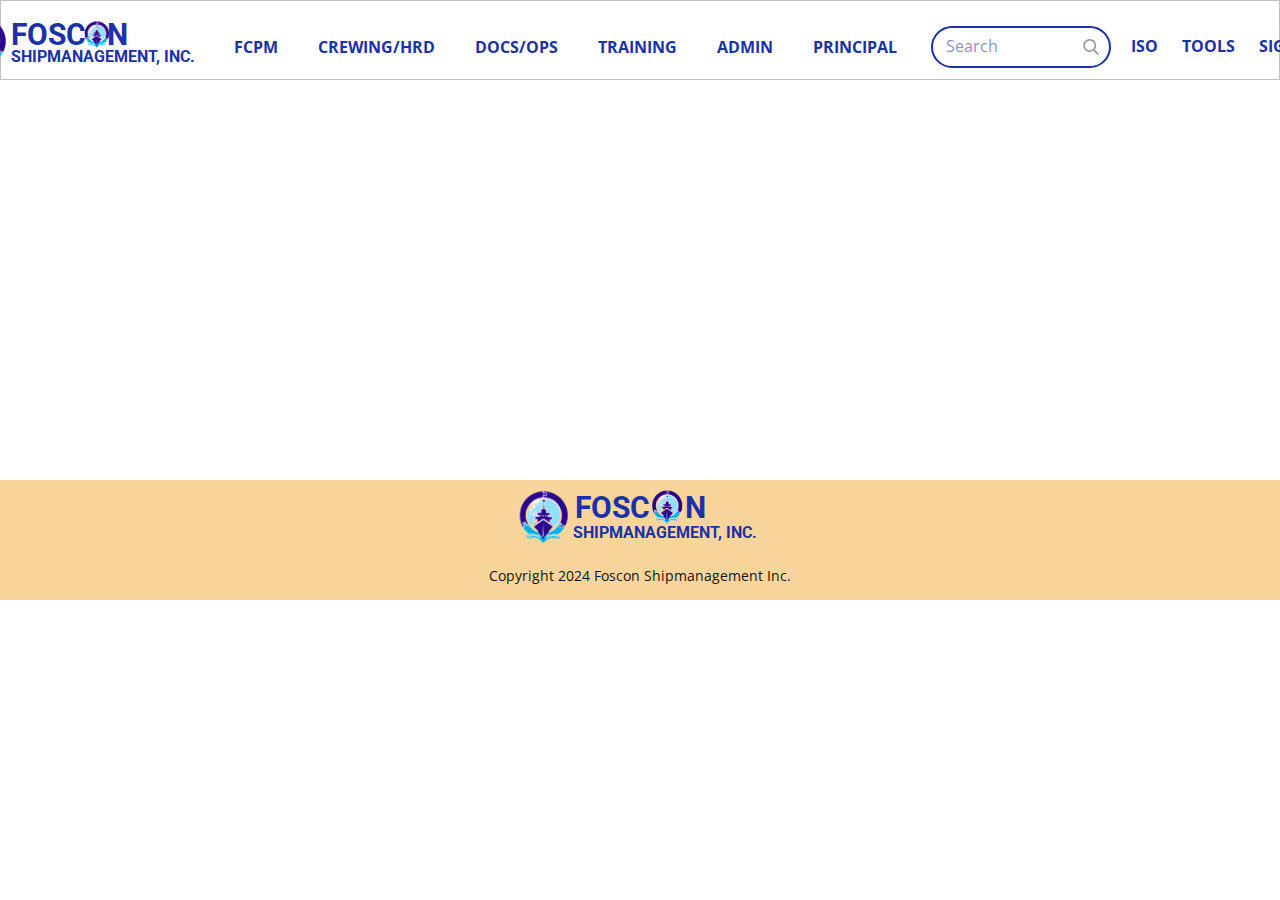
<file: Page-1.html>
<!DOCTYPE html>
<html style="font-size: 16px;" lang="en"><head>
    <meta name="viewport" content="width=device-width, initial-scale=1.0">
    <meta charset="utf-8">
    <meta name="keywords" content="FOSC&nbsp; &nbsp;N, SHIPMANAGEMENT, INC., FOSC&nbsp; &nbsp; &nbsp;N, SHIPMANAGEMENT, INC.">
    <meta name="description" content="">
    <title>Page 1</title>
    <link rel="icon" type="image/x-icon" href="/images/FOSCON - Copy.png">
    <link rel="stylesheet" href="nicepage.css" media="screen">
<link rel="stylesheet" href="Page-1.css" media="screen">
    <script class="u-script" type="text/javascript" src="jquery-1.9.1.min.js" defer=""></script>
    <script class="u-script" type="text/javascript" src="nicepage.js" defer=""></script>
    <meta name="generator" content="Nicepage 6.9.9, nicepage.com">
    <link id="u-theme-google-font" rel="stylesheet" href="https://fonts.googleapis.com/css?family=Roboto:100,100i,300,300i,400,400i,500,500i,700,700i,900,900i|Open+Sans:300,300i,400,400i,500,500i,600,600i,700,700i,800,800i">
    
    
    
    <script type="application/ld+json">{
		"@context": "http://schema.org",
		"@type": "Organization",
		"name": ""
}</script>
    <meta name="theme-color" content="#0d31f0">
    <meta property="og:title" content="Page 1">
    <meta property="og:type" content="website">
  <meta data-intl-tel-input-cdn-path="intlTelInput/"></head>
  <body data-path-to-root="./" data-include-products="false" class="u-body u-xl-mode" data-lang="en"><header class="u-align-center-xs u-border-1 u-border-grey-25 u-clearfix u-header u-header" id="sec-a283"><div class="u-clearfix u-sheet u-sheet-1">
        <img class="u-image u-image-contain u-image-default u-image-1" src="images/FOSCON.png" alt="" data-image-width="1920" data-image-height="1080">
        <h1 class="u-align-center u-text u-text-custom-color-1 u-text-default u-title u-text-1">FOSC&nbsp; &nbsp;N</h1>
        <img class="u-image u-image-contain u-image-default u-image-2" src="images/FOSCON.png" alt="" data-image-width="1920" data-image-height="1080">
        <h1 class="u-align-center u-text u-text-custom-color-1 u-text-default u-title u-text-2">SHIPMANAGEMENT, INC.</h1>
        <form action="#" method="get" class="u-border-2 u-border-custom-color-1 u-radius u-search u-search-right u-search-1">
          <button class="u-search-button" type="submit">
            <span class="u-search-icon u-spacing-10 u-text-grey-40">
              <svg class="u-svg-link" preserveAspectRatio="xMidYMin slice" viewBox="0 0 56.966 56.966" style=""><use xmlns:xlink="http://www.w3.org/1999/xlink" xlink:href="#svg-b04b"></use></svg>
              <svg xmlns="http://www.w3.org/2000/svg" xmlns:xlink="http://www.w3.org/1999/xlink" version="1.1" id="svg-b04b" x="0px" y="0px" viewBox="0 0 56.966 56.966" style="enable-background:new 0 0 56.966 56.966;" xml:space="preserve" class="u-svg-content"><path d="M55.146,51.887L41.588,37.786c3.486-4.144,5.396-9.358,5.396-14.786c0-12.682-10.318-23-23-23s-23,10.318-23,23  s10.318,23,23,23c4.761,0,9.298-1.436,13.177-4.162l13.661,14.208c0.571,0.593,1.339,0.92,2.162,0.92  c0.779,0,1.518-0.297,2.079-0.837C56.255,54.982,56.293,53.08,55.146,51.887z M23.984,6c9.374,0,17,7.626,17,17s-7.626,17-17,17  s-17-7.626-17-17S14.61,6,23.984,6z"></path><g></g><g></g><g></g><g></g><g></g><g></g><g></g><g></g><g></g><g></g><g></g><g></g><g></g><g></g><g></g></svg>
            </span>
          </button>
          <input class="u-search-input u-text-custom-color-1" type="search" name="search" value="" placeholder="Search">
        </form>
        <nav class="u-align-left u-font-size-14 u-menu u-menu-dropdown u-nav-spacing-25 u-offcanvas u-menu-1">
          <div class="menu-collapse" style="font-weight: 700;">
            <a class="u-button-style u-custom-text-active-color u-custom-text-color u-custom-text-hover-color u-custom-text-shadow u-custom-text-shadow-blur u-custom-text-shadow-color u-custom-text-shadow-transparency u-custom-text-shadow-x u-custom-text-shadow-y u-nav-link" href="#" style="padding: 4px 0px; font-size: calc(1em + 8px);">
              <svg class="u-svg-link" preserveAspectRatio="xMidYMin slice" viewBox="0 0 302 302" style=""><use xmlns:xlink="http://www.w3.org/1999/xlink" xlink:href="#svg-9d9f"></use></svg>
              <svg xmlns="http://www.w3.org/2000/svg" xmlns:xlink="http://www.w3.org/1999/xlink" version="1.1" id="svg-9d9f" x="0px" y="0px" viewBox="0 0 302 302" style="enable-background:new 0 0 302 302;" xml:space="preserve" class="u-svg-content"><g><rect y="36" width="302" height="30"></rect><rect y="236" width="302" height="30"></rect><rect y="136" width="302" height="30"></rect>
</g><g></g><g></g><g></g><g></g><g></g><g></g><g></g><g></g><g></g><g></g><g></g><g></g><g></g><g></g><g></g></svg>
            </a>
          </div>
          <div class="u-custom-menu u-nav-container">
            <ul class="u-nav u-spacing-20 u-unstyled u-nav-1"><li class="u-nav-item"><a class="u-button-style u-nav-link u-text-active-custom-color-1 u-text-custom-color-1 u-text-hover-palette-3-base" href="#" style="padding: 10px 2px;">ISO</a>
</li><li class="u-nav-item"><a class="u-button-style u-nav-link u-text-active-custom-color-1 u-text-custom-color-1 u-text-hover-palette-3-base" href="#" style="padding: 10px 2px;">TOOLS</a><div class="u-nav-popup"><ul class="u-h-spacing-20 u-nav u-unstyled u-v-spacing-10 u-nav-2"><li class="u-nav-item"><a class="u-button-style u-nav-link u-palette-3-light-3 u-text-custom-color-1 u-text-hover-palette-3-base">CHANGE PASSWORD</a>
</li><li class="u-nav-item"><a class="u-button-style u-nav-link u-palette-3-light-3 u-text-custom-color-1 u-text-hover-palette-3-base">VIEW LOGS</a>
</li></ul>
</div>
</li><li class="u-nav-item"><a class="u-button-style u-nav-link u-text-active-custom-color-1 u-text-custom-color-1 u-text-hover-palette-3-base" style="padding: 10px 2px;">SIGN IN</a>
</li></ul>
          </div>
          <div class="u-custom-menu u-nav-container-collapse">
            <div class="u-align-center u-black u-container-style u-inner-container-layout u-opacity u-opacity-95 u-sidenav">
              <div class="u-inner-container-layout u-sidenav-overflow">
                <div class="u-menu-close"></div>
                <ul class="u-align-center u-nav u-popupmenu-items u-unstyled u-nav-3"><li class="u-nav-item"><a class="u-button-style u-nav-link" href="#">ISO</a>
</li><li class="u-nav-item"><a class="u-button-style u-nav-link" href="#">TOOLS</a><div class="u-nav-popup"><ul class="u-h-spacing-20 u-nav u-unstyled u-v-spacing-10 u-nav-4"><li class="u-nav-item"><a class="u-button-style u-nav-link u-palette-3-light-3 u-text-custom-color-1 u-text-hover-palette-3-base">CHANGE PASSWORD</a>
</li><li class="u-nav-item"><a class="u-button-style u-nav-link u-palette-3-light-3 u-text-custom-color-1 u-text-hover-palette-3-base">VIEW LOGS</a>
</li></ul>
</div>
</li><li class="u-nav-item"><a class="u-button-style u-nav-link">SIGN IN</a>
</li></ul>
              </div>
            </div>
            <div class="u-black u-menu-overlay u-opacity u-opacity-70"></div>
          </div>
        </nav>
        <nav class="u-align-left u-font-size-14 u-menu u-menu-dropdown u-nav-spacing-25 u-offcanvas u-menu-2">
          <div class="menu-collapse" style="font-weight: 700;">
            <a class="u-button-style u-custom-text-active-color u-custom-text-color u-custom-text-hover-color u-custom-text-shadow u-custom-text-shadow-blur u-custom-text-shadow-color u-custom-text-shadow-transparency u-custom-text-shadow-x u-custom-text-shadow-y u-nav-link" href="#" style="padding: 4px 0px; font-size: calc(1em + 8px);">
              <svg class="u-svg-link" preserveAspectRatio="xMidYMin slice" viewBox="0 0 302 302" style=""><use xmlns:xlink="http://www.w3.org/1999/xlink" xlink:href="#svg-016b"></use></svg>
              <svg xmlns="http://www.w3.org/2000/svg" xmlns:xlink="http://www.w3.org/1999/xlink" version="1.1" id="svg-016b" x="0px" y="0px" viewBox="0 0 302 302" style="enable-background:new 0 0 302 302;" xml:space="preserve" class="u-svg-content"><g><rect y="36" width="302" height="30"></rect><rect y="236" width="302" height="30"></rect><rect y="136" width="302" height="30"></rect>
</g><g></g><g></g><g></g><g></g><g></g><g></g><g></g><g></g><g></g><g></g><g></g><g></g><g></g><g></g><g></g></svg>
            </a>
          </div>
          <div class="u-custom-menu u-nav-container">
            <ul class="u-nav u-spacing-20 u-unstyled u-nav-5"><li class="u-nav-item"><a class="u-button-style u-nav-link u-text-active-custom-color-1 u-text-custom-color-1 u-text-hover-palette-3-base" href="FCPM.html" style="padding: 10px;">FCPM</a><div class="u-nav-popup"><ul class="u-h-spacing-20 u-nav u-unstyled u-v-spacing-10 u-nav-6"><li class="u-nav-item"><a class="u-button-style u-nav-link u-palette-3-light-3 u-text-active-palette-3-base u-text-custom-color-1 u-text-hover-palette-3-base">DATA CENTER / FILE SERVER</a>
</li><li class="u-nav-item"><a class="u-button-style u-nav-link u-palette-3-light-3 u-text-active-palette-3-base u-text-custom-color-1 u-text-hover-palette-3-base">WEBMAIL</a>
</li><li class="u-nav-item"><a class="u-button-style u-nav-link u-palette-3-light-3 u-text-active-palette-3-base u-text-custom-color-1 u-text-hover-palette-3-base">EMERGENCY CONTACT INFO</a>
</li></ul>
</div>
</li><li class="u-nav-item"><a class="u-button-style u-nav-link u-text-active-custom-color-1 u-text-custom-color-1 u-text-hover-palette-3-base" href="#" style="padding: 10px;">CREWING/HRD</a><div class="u-nav-popup"><ul class="u-h-spacing-20 u-nav u-unstyled u-v-spacing-10 u-nav-7"><li class="u-nav-item"><a class="u-button-style u-nav-link u-palette-3-light-3 u-text-active-palette-3-base u-text-custom-color-1 u-text-hover-palette-3-base" href="BIO-DATA.html">CREW BIO DATA</a>
</li><li class="u-nav-item"><a class="u-button-style u-nav-link u-palette-3-light-3 u-text-active-palette-3-base u-text-custom-color-1 u-text-hover-palette-3-base">CREW STATUS</a><div class="u-nav-popup"><ul class="u-h-spacing-20 u-nav u-unstyled u-v-spacing-10 u-nav-8"><li class="u-nav-item"><a class="u-button-style u-nav-link u-palette-3-light-3 u-text-active-palette-3-base u-text-custom-color-1 u-text-hover-palette-3-base">ALL ON-BOARD</a>
</li><li class="u-nav-item"><a class="u-button-style u-nav-link u-palette-3-light-3 u-text-active-palette-3-base u-text-custom-color-1 u-text-hover-palette-3-base">LINE UP</a>
</li><li class="u-nav-item"><a class="u-button-style u-nav-link u-palette-3-light-3 u-text-active-palette-3-base u-text-custom-color-1 u-text-hover-palette-3-base">VACATION</a>
</li><li class="u-nav-item"><a class="u-button-style u-nav-link u-palette-3-light-3 u-text-active-palette-3-base u-text-custom-color-1 u-text-hover-palette-3-base">FOR PROMOTION</a>
</li><li class="u-nav-item"><a class="u-button-style u-nav-link u-palette-3-light-3 u-text-active-palette-3-base u-text-custom-color-1 u-text-hover-palette-3-base">WITHDRAW</a>
</li><li class="u-nav-item"><a class="u-button-style u-nav-link u-palette-3-light-3 u-text-active-palette-3-base u-text-custom-color-1 u-text-hover-palette-3-base">CADET</a>
</li><li class="u-nav-item"><a class="u-button-style u-nav-link u-palette-3-light-3 u-text-active-palette-3-base u-text-custom-color-1 u-text-hover-palette-3-base">APPLICANT</a>
</li></ul>
</div>
</li><li class="u-nav-item"><a class="u-button-style u-nav-link u-palette-3-light-3 u-text-active-palette-3-base u-text-custom-color-1 u-text-hover-palette-3-base">CREW REPLACEMENT PLAN</a>
</li><li class="u-nav-item"><a class="u-button-style u-nav-link u-palette-3-light-3 u-text-active-palette-3-base u-text-custom-color-1 u-text-hover-palette-3-base">P&amp;I</a>
</li></ul>
</div>
</li><li class="u-nav-item"><a class="u-button-style u-nav-link u-text-active-custom-color-1 u-text-custom-color-1 u-text-hover-palette-3-base" href="#" style="padding: 10px;">DOCS/OPS</a><div class="u-nav-popup"><ul class="u-h-spacing-20 u-nav u-unstyled u-v-spacing-10 u-nav-9"><li class="u-nav-item"><a class="u-button-style u-nav-link u-palette-3-light-3 u-text-active-palette-3-base u-text-custom-color-1 u-text-hover-palette-3-base">POEA CONTRACT PROCESSING</a><div class="u-nav-popup"><ul class="u-h-spacing-20 u-nav u-unstyled u-v-spacing-10 u-nav-10"><li class="u-nav-item"><a class="u-button-style u-nav-link u-palette-3-light-3 u-text-active-palette-3-base u-text-custom-color-1 u-text-hover-palette-3-base">SALARY SCALE METRIX</a>
</li><li class="u-nav-item"><a class="u-button-style u-nav-link u-palette-3-light-3 u-text-active-palette-3-base u-text-custom-color-1 u-text-hover-palette-3-base">MODIFY CREW BIO-DATA</a>
</li><li class="u-nav-item"><a class="u-button-style u-nav-link u-palette-3-light-3 u-text-active-palette-3-base u-text-custom-color-1 u-text-hover-palette-3-base">PREPARE CREW CONTRACT</a>
</li></ul>
</div>
</li><li class="u-nav-item"><a class="u-button-style u-nav-link u-palette-3-light-3 u-text-active-palette-3-base u-text-custom-color-1 u-text-hover-palette-3-base">LINE-UP</a><div class="u-nav-popup"><ul class="u-h-spacing-20 u-nav u-unstyled u-v-spacing-10 u-nav-11"><li class="u-nav-item"><a class="u-button-style u-nav-link u-palette-3-light-3 u-text-active-palette-3-base u-text-custom-color-1 u-text-hover-palette-3-base">CREW DOCUMENT PRE-CHECKLIST</a>
</li><li class="u-nav-item"><a class="u-button-style u-nav-link u-palette-3-light-3 u-text-active-palette-3-base u-text-custom-color-1 u-text-hover-palette-3-base">LACKING DOCUMENTS</a>
</li><li class="u-nav-item"><a class="u-button-style u-nav-link u-palette-3-light-3 u-text-active-palette-3-base u-text-custom-color-1 u-text-hover-palette-3-base">MEDICAL REPORT</a>
</li><li class="u-nav-item"><a class="u-button-style u-nav-link u-palette-3-light-3 u-text-active-palette-3-base u-text-custom-color-1 u-text-hover-palette-3-base">CREW UNIFORM MASTERLIST</a>
</li><li class="u-nav-item"><a class="u-button-style u-nav-link u-palette-3-light-3 u-text-active-palette-3-base u-text-custom-color-1 u-text-hover-palette-3-base">CREW DETAILS</a>
</li></ul>
</div>
</li><li class="u-nav-item"><a class="u-button-style u-nav-link u-palette-3-light-3 u-text-active-palette-3-base u-text-custom-color-1 u-text-hover-palette-3-base">ON-BOARD</a><div class="u-nav-popup"><ul class="u-h-spacing-20 u-nav u-unstyled u-v-spacing-10 u-nav-12"><li class="u-nav-item"><a class="u-button-style u-nav-link u-palette-3-light-3 u-text-active-palette-3-base u-text-custom-color-1 u-text-hover-palette-3-base">CREW DOCUMENT PRE-CHECKLIST</a>
</li><li class="u-nav-item"><a class="u-button-style u-nav-link u-palette-3-light-3 u-text-active-palette-3-base u-text-custom-color-1 u-text-hover-palette-3-base">VARIOUS CREW LIST</a>
</li><li class="u-nav-item"><a class="u-button-style u-nav-link u-palette-3-light-3 u-text-active-palette-3-base u-text-custom-color-1 u-text-hover-palette-3-base">MONITORING DOCUMENTS</a>
</li><li class="u-nav-item"><a class="u-button-style u-nav-link u-palette-3-light-3 u-text-active-palette-3-base u-text-custom-color-1 u-text-hover-palette-3-base">SENDING DOCUMENTS</a>
</li><li class="u-nav-item"><a class="u-button-style u-nav-link u-palette-3-light-3 u-text-active-palette-3-base u-text-custom-color-1 u-text-hover-palette-3-base">OVERLAPPING</a>
</li></ul>
</div>
</li><li class="u-nav-item"><a class="u-button-style u-nav-link u-palette-3-light-3 u-text-active-palette-3-base u-text-custom-color-1 u-text-hover-palette-3-base">MONTHLY REPORTS</a><div class="u-nav-popup"><ul class="u-h-spacing-20 u-nav u-unstyled u-v-spacing-10 u-nav-13"><li class="u-nav-item"><a class="u-button-style u-nav-link u-palette-3-light-3 u-text-active-palette-3-base u-text-custom-color-1 u-text-hover-palette-3-base">HEALTH DECLARATION MONITORING</a>
</li><li class="u-nav-item"><a class="u-button-style u-nav-link u-palette-3-light-3 u-text-active-palette-3-base u-text-custom-color-1 u-text-hover-palette-3-base">ONBOARD CREW MEDICINES</a>
</li><li class="u-nav-item"><a class="u-button-style u-nav-link u-palette-3-light-3 u-text-active-palette-3-base u-text-custom-color-1 u-text-hover-palette-3-base">CREW CONFIRMATION-POEA CONTRACT</a>
</li><li class="u-nav-item"><a class="u-button-style u-nav-link u-palette-3-light-3 u-text-active-palette-3-base u-text-custom-color-1 u-text-hover-palette-3-base">BLUE FILE</a>
</li><li class="u-nav-item"><a class="u-button-style u-nav-link u-palette-3-light-3 u-text-active-palette-3-base u-text-custom-color-1 u-text-hover-palette-3-base">RETENTION RATIO</a>
</li><li class="u-nav-item"><a class="u-button-style u-nav-link u-palette-3-light-3 u-text-active-palette-3-base u-text-custom-color-1 u-text-hover-palette-3-base">RETURNING RATIO</a>
</li><li class="u-nav-item"><a class="u-button-style u-nav-link u-palette-3-light-3 u-text-active-palette-3-base u-text-custom-color-1 u-text-hover-palette-3-base">UPGRADING COURSE</a>
</li></ul>
</div>
</li><li class="u-nav-item"><a class="u-button-style u-nav-link u-palette-3-light-3 u-text-active-palette-3-base u-text-custom-color-1 u-text-hover-palette-3-base">OTHER INFOS</a><div class="u-nav-popup"><ul class="u-h-spacing-20 u-nav u-unstyled u-v-spacing-10 u-nav-14"><li class="u-nav-item"><a class="u-button-style u-nav-link u-palette-3-light-3 u-text-active-palette-3-base u-text-custom-color-1 u-text-hover-palette-3-base">VISA REQUIREMENTS</a>
</li><li class="u-nav-item"><a class="u-button-style u-nav-link u-palette-3-light-3 u-text-active-palette-3-base u-text-custom-color-1 u-text-hover-palette-3-base">AGENTS LIST</a>
</li><li class="u-nav-item"><a class="u-button-style u-nav-link u-palette-3-light-3 u-text-active-palette-3-base u-text-custom-color-1 u-text-hover-palette-3-base">CREW REPLACEMENT ACTIVITY DIR</a>
</li><li class="u-nav-item"><a class="u-button-style u-nav-link u-palette-3-light-3 u-text-active-palette-3-base u-text-custom-color-1 u-text-hover-palette-3-base">EXPIRING PC PASSPORTS</a>
</li><li class="u-nav-item"><a class="u-button-style u-nav-link u-palette-3-light-3 u-text-active-palette-3-base u-text-custom-color-1 u-text-hover-palette-3-base">EXPIRING PC SEAMAN'S BOOK</a>
</li></ul>
</div>
</li></ul>
</div>
</li><li class="u-nav-item"><a class="u-button-style u-nav-link u-text-active-custom-color-1 u-text-custom-color-1 u-text-hover-palette-3-base" href="#" style="padding: 10px;">TRAINING</a><div class="u-nav-popup"><ul class="u-h-spacing-20 u-nav u-unstyled u-v-spacing-10 u-nav-15"><li class="u-nav-item"><a class="u-button-style u-nav-link u-palette-3-light-3 u-text-active-palette-3-base u-text-custom-color-1 u-text-hover-palette-3-base">IN-HOUSE TRAINING</a>
</li><li class="u-nav-item"><a class="u-button-style u-nav-link u-palette-3-light-3 u-text-active-palette-3-base u-text-custom-color-1 u-text-hover-palette-3-base">PRE-DEPARTURE ORIENTATION SEMINAR</a>
</li><li class="u-nav-item"><a class="u-button-style u-nav-link u-palette-3-light-3 u-text-active-palette-3-base u-text-custom-color-1 u-text-hover-palette-3-base">RECORD OF ANTI-PIRACY TRAINING PARTICIPANTS</a>
</li></ul>
</div>
</li><li class="u-nav-item"><a class="u-button-style u-nav-link u-text-active-custom-color-1 u-text-custom-color-1 u-text-hover-palette-3-base" style="padding: 10px;">ADMIN</a><div class="u-nav-popup"><ul class="u-h-spacing-20 u-nav u-unstyled u-v-spacing-10 u-nav-16"><li class="u-nav-item"><a class="u-button-style u-nav-link u-palette-3-light-3 u-text-active-palette-3-base u-text-custom-color-1 u-text-hover-palette-3-base">CREW-RELATED DOCUMENTS</a>
</li><li class="u-nav-item"><a class="u-button-style u-nav-link u-palette-3-light-3 u-text-active-palette-3-base u-text-custom-color-1 u-text-hover-palette-3-base">SHORE-BASED STAFF</a>
</li></ul>
</div>
</li><li class="u-nav-item"><a class="u-button-style u-nav-link u-text-active-custom-color-1 u-text-custom-color-1 u-text-hover-palette-3-base" style="padding: 10px;">PRINCIPAL</a>
</li></ul>
          </div>
          <div class="u-custom-menu u-nav-container-collapse">
            <div class="u-align-center u-black u-container-style u-inner-container-layout u-opacity u-opacity-95 u-sidenav">
              <div class="u-inner-container-layout u-sidenav-overflow">
                <div class="u-menu-close"></div>
                <ul class="u-align-center u-nav u-popupmenu-items u-unstyled u-nav-17"><li class="u-nav-item"><a class="u-button-style u-nav-link" href="FCPM.html">FCPM</a><div class="u-nav-popup"><ul class="u-h-spacing-20 u-nav u-unstyled u-v-spacing-10 u-nav-18"><li class="u-nav-item"><a class="u-button-style u-nav-link">DATA CENTER / FILE SERVER</a>
</li><li class="u-nav-item"><a class="u-button-style u-nav-link">WEBMAIL</a>
</li><li class="u-nav-item"><a class="u-button-style u-nav-link">EMERGENCY CONTACT INFO</a>
</li></ul>
</div>
</li><li class="u-nav-item"><a class="u-button-style u-nav-link" href="#">CREWING/HRD</a><div class="u-nav-popup"><ul class="u-h-spacing-20 u-nav u-unstyled u-v-spacing-10 u-nav-19"><li class="u-nav-item"><a class="u-button-style u-nav-link" href="BIO-DATA.html">CREW BIO DATA</a>
</li><li class="u-nav-item"><a class="u-button-style u-nav-link">CREW STATUS</a><div class="u-nav-popup"><ul class="u-h-spacing-20 u-nav u-unstyled u-v-spacing-10 u-nav-20"><li class="u-nav-item"><a class="u-button-style u-nav-link">ALL ON-BOARD</a>
</li><li class="u-nav-item"><a class="u-button-style u-nav-link">LINE UP</a>
</li><li class="u-nav-item"><a class="u-button-style u-nav-link">VACATION</a>
</li><li class="u-nav-item"><a class="u-button-style u-nav-link">FOR PROMOTION</a>
</li><li class="u-nav-item"><a class="u-button-style u-nav-link">WITHDRAW</a>
</li><li class="u-nav-item"><a class="u-button-style u-nav-link">CADET</a>
</li><li class="u-nav-item"><a class="u-button-style u-nav-link">APPLICANT</a>
</li></ul>
</div>
</li><li class="u-nav-item"><a class="u-button-style u-nav-link">CREW REPLACEMENT PLAN</a>
</li><li class="u-nav-item"><a class="u-button-style u-nav-link">P&amp;I</a>
</li></ul>
</div>
</li><li class="u-nav-item"><a class="u-button-style u-nav-link" href="#">DOCS/OPS</a><div class="u-nav-popup"><ul class="u-h-spacing-20 u-nav u-unstyled u-v-spacing-10 u-nav-21"><li class="u-nav-item"><a class="u-button-style u-nav-link">POEA CONTRACT PROCESSING</a><div class="u-nav-popup"><ul class="u-h-spacing-20 u-nav u-unstyled u-v-spacing-10 u-nav-22"><li class="u-nav-item"><a class="u-button-style u-nav-link">SALARY SCALE METRIX</a>
</li><li class="u-nav-item"><a class="u-button-style u-nav-link">MODIFY CREW BIO-DATA</a>
</li><li class="u-nav-item"><a class="u-button-style u-nav-link">PREPARE CREW CONTRACT</a>
</li></ul>
</div>
</li><li class="u-nav-item"><a class="u-button-style u-nav-link">LINE-UP</a><div class="u-nav-popup"><ul class="u-h-spacing-20 u-nav u-unstyled u-v-spacing-10 u-nav-23"><li class="u-nav-item"><a class="u-button-style u-nav-link">CREW DOCUMENT PRE-CHECKLIST</a>
</li><li class="u-nav-item"><a class="u-button-style u-nav-link">LACKING DOCUMENTS</a>
</li><li class="u-nav-item"><a class="u-button-style u-nav-link">MEDICAL REPORT</a>
</li><li class="u-nav-item"><a class="u-button-style u-nav-link">CREW UNIFORM MASTERLIST</a>
</li><li class="u-nav-item"><a class="u-button-style u-nav-link">CREW DETAILS</a>
</li></ul>
</div>
</li><li class="u-nav-item"><a class="u-button-style u-nav-link">ON-BOARD</a><div class="u-nav-popup"><ul class="u-h-spacing-20 u-nav u-unstyled u-v-spacing-10 u-nav-24"><li class="u-nav-item"><a class="u-button-style u-nav-link">CREW DOCUMENT PRE-CHECKLIST</a>
</li><li class="u-nav-item"><a class="u-button-style u-nav-link">VARIOUS CREW LIST</a>
</li><li class="u-nav-item"><a class="u-button-style u-nav-link">MONITORING DOCUMENTS</a>
</li><li class="u-nav-item"><a class="u-button-style u-nav-link">SENDING DOCUMENTS</a>
</li><li class="u-nav-item"><a class="u-button-style u-nav-link">OVERLAPPING</a>
</li></ul>
</div>
</li><li class="u-nav-item"><a class="u-button-style u-nav-link">MONTHLY REPORTS</a><div class="u-nav-popup"><ul class="u-h-spacing-20 u-nav u-unstyled u-v-spacing-10 u-nav-25"><li class="u-nav-item"><a class="u-button-style u-nav-link">HEALTH DECLARATION MONITORING</a>
</li><li class="u-nav-item"><a class="u-button-style u-nav-link">ONBOARD CREW MEDICINES</a>
</li><li class="u-nav-item"><a class="u-button-style u-nav-link">CREW CONFIRMATION-POEA CONTRACT</a>
</li><li class="u-nav-item"><a class="u-button-style u-nav-link">BLUE FILE</a>
</li><li class="u-nav-item"><a class="u-button-style u-nav-link">RETENTION RATIO</a>
</li><li class="u-nav-item"><a class="u-button-style u-nav-link">RETURNING RATIO</a>
</li><li class="u-nav-item"><a class="u-button-style u-nav-link">UPGRADING COURSE</a>
</li></ul>
</div>
</li><li class="u-nav-item"><a class="u-button-style u-nav-link">OTHER INFOS</a><div class="u-nav-popup"><ul class="u-h-spacing-20 u-nav u-unstyled u-v-spacing-10 u-nav-26"><li class="u-nav-item"><a class="u-button-style u-nav-link">VISA REQUIREMENTS</a>
</li><li class="u-nav-item"><a class="u-button-style u-nav-link">AGENTS LIST</a>
</li><li class="u-nav-item"><a class="u-button-style u-nav-link">CREW REPLACEMENT ACTIVITY DIR</a>
</li><li class="u-nav-item"><a class="u-button-style u-nav-link">EXPIRING PC PASSPORTS</a>
</li><li class="u-nav-item"><a class="u-button-style u-nav-link">EXPIRING PC SEAMAN'S BOOK</a>
</li></ul>
</div>
</li></ul>
</div>
</li><li class="u-nav-item"><a class="u-button-style u-nav-link" href="#">TRAINING</a><div class="u-nav-popup"><ul class="u-h-spacing-20 u-nav u-unstyled u-v-spacing-10 u-nav-27"><li class="u-nav-item"><a class="u-button-style u-nav-link">IN-HOUSE TRAINING</a>
</li><li class="u-nav-item"><a class="u-button-style u-nav-link">PRE-DEPARTURE ORIENTATION SEMINAR</a>
</li><li class="u-nav-item"><a class="u-button-style u-nav-link">RECORD OF ANTI-PIRACY TRAINING PARTICIPANTS</a>
</li></ul>
</div>
</li><li class="u-nav-item"><a class="u-button-style u-nav-link">ADMIN</a><div class="u-nav-popup"><ul class="u-h-spacing-20 u-nav u-unstyled u-v-spacing-10 u-nav-28"><li class="u-nav-item"><a class="u-button-style u-nav-link">CREW-RELATED DOCUMENTS</a>
</li><li class="u-nav-item"><a class="u-button-style u-nav-link">SHORE-BASED STAFF</a>
</li></ul>
</div>
</li><li class="u-nav-item"><a class="u-button-style u-nav-link">PRINCIPAL</a>
</li></ul>
              </div>
            </div>
            <div class="u-black u-menu-overlay u-opacity u-opacity-70"></div>
          </div>
        </nav>
      </div></header>
    <section class="u-clearfix u-section-1" id="sec-4df0">
      <div class="u-clearfix u-sheet u-sheet-1"></div>
    </section>
    
    
    
    <footer class="u-align-center u-clearfix u-footer u-palette-3-light-2 u-footer" id="sec-ca6f"><div class="u-clearfix u-sheet u-sheet-1">
        <p class="u-small-text u-text u-text-variant u-text-1"> Copyright 2024 Foscon Shipmanagement Inc.</p>
        <img class="u-image u-image-contain u-image-default u-image-1" src="images/FOSCON.png" alt="" data-image-width="1920" data-image-height="1080">
        <h1 class="u-align-center u-text u-text-custom-color-1 u-text-default u-title u-text-2">FOSC&nbsp; &nbsp; &nbsp;N</h1>
        <h1 class="u-align-center u-text u-text-custom-color-1 u-text-default u-title u-text-3">SHIPMANAGEMENT, INC.</h1>
        <img class="u-image u-image-contain u-image-default u-image-2" src="images/FOSCON.png" alt="" data-image-width="1920" data-image-height="1080">
      </div></footer>
</body></html>
</file>
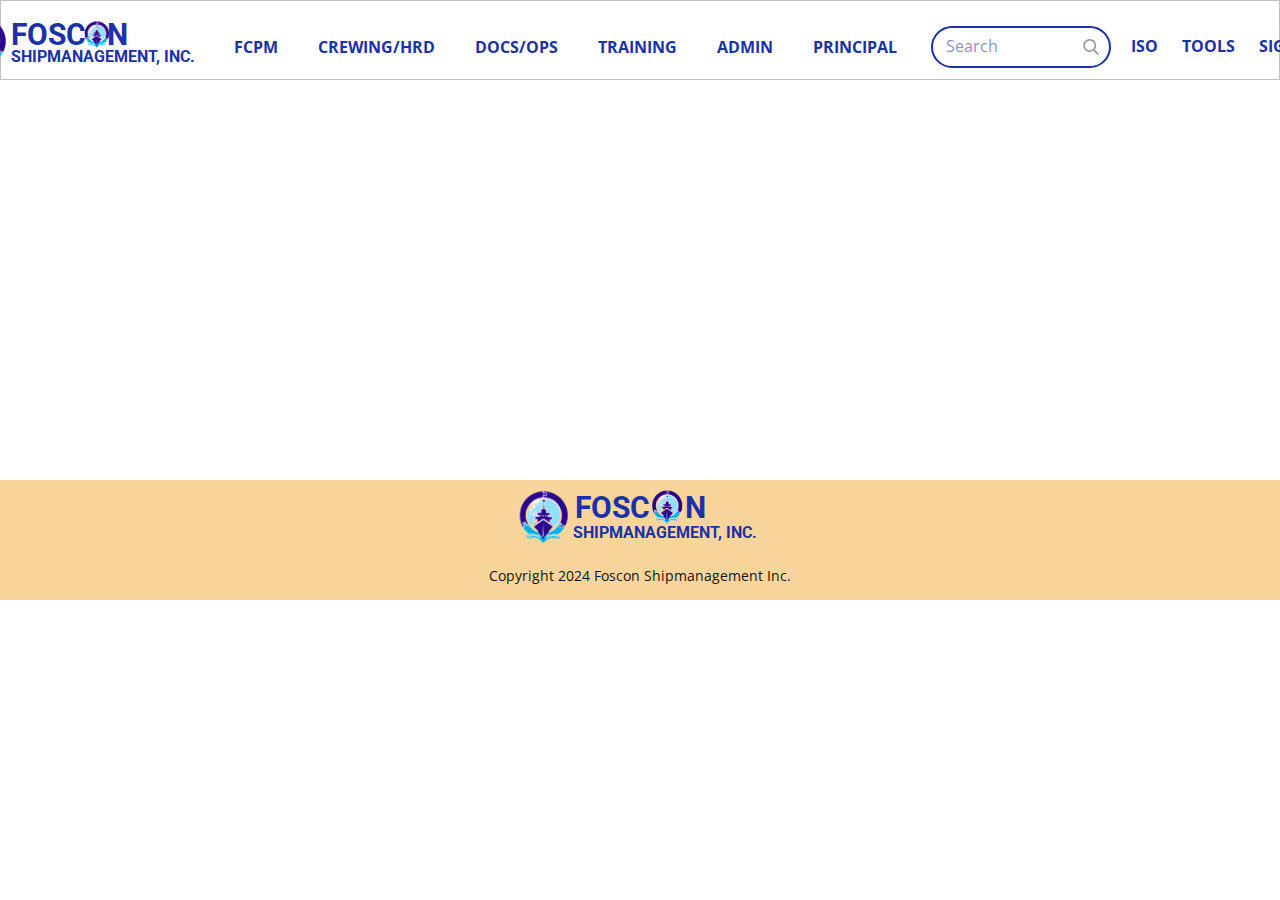
<file: Page-2.html>
<!DOCTYPE html>
<html style="font-size: 16px;" lang="en"><head>
    <meta name="viewport" content="width=device-width, initial-scale=1.0">
    <meta charset="utf-8">
    <meta name="keywords" content="FOSC&nbsp; &nbsp;N, SHIPMANAGEMENT, INC., FOSC&nbsp; &nbsp; &nbsp;N, SHIPMANAGEMENT, INC.">
    <meta name="description" content="">
    <title>Page 2</title>
    <link rel="icon" type="image/x-icon" href="/images/FOSCON - Copy.png">
    <link rel="stylesheet" href="nicepage.css" media="screen">
<link rel="stylesheet" href="Page-2.css" media="screen">
    <script class="u-script" type="text/javascript" src="jquery-1.9.1.min.js" defer=""></script>
    <script class="u-script" type="text/javascript" src="nicepage.js" defer=""></script>
    <meta name="generator" content="Nicepage 6.9.9, nicepage.com">
    <link id="u-theme-google-font" rel="stylesheet" href="https://fonts.googleapis.com/css?family=Roboto:100,100i,300,300i,400,400i,500,500i,700,700i,900,900i|Open+Sans:300,300i,400,400i,500,500i,600,600i,700,700i,800,800i">
    
    
    
    <script type="application/ld+json">{
		"@context": "http://schema.org",
		"@type": "Organization",
		"name": ""
}</script>
    <meta name="theme-color" content="#0d31f0">
    <meta property="og:title" content="Page 2">
    <meta property="og:type" content="website">
  <meta data-intl-tel-input-cdn-path="intlTelInput/"></head>
  <body data-path-to-root="./" data-include-products="false" class="u-body u-xl-mode" data-lang="en"><header class="u-align-center-xs u-border-1 u-border-grey-25 u-clearfix u-header u-header" id="sec-a283"><div class="u-clearfix u-sheet u-sheet-1">
        <img class="u-image u-image-contain u-image-default u-image-1" src="images/FOSCON.png" alt="" data-image-width="1920" data-image-height="1080">
        <h1 class="u-align-center u-text u-text-custom-color-1 u-text-default u-title u-text-1">FOSC&nbsp; &nbsp;N</h1>
        <img class="u-image u-image-contain u-image-default u-image-2" src="images/FOSCON.png" alt="" data-image-width="1920" data-image-height="1080">
        <h1 class="u-align-center u-text u-text-custom-color-1 u-text-default u-title u-text-2">SHIPMANAGEMENT, INC.</h1>
        <form action="#" method="get" class="u-border-2 u-border-custom-color-1 u-radius u-search u-search-right u-search-1">
          <button class="u-search-button" type="submit">
            <span class="u-search-icon u-spacing-10 u-text-grey-40">
              <svg class="u-svg-link" preserveAspectRatio="xMidYMin slice" viewBox="0 0 56.966 56.966" style=""><use xmlns:xlink="http://www.w3.org/1999/xlink" xlink:href="#svg-b04b"></use></svg>
              <svg xmlns="http://www.w3.org/2000/svg" xmlns:xlink="http://www.w3.org/1999/xlink" version="1.1" id="svg-b04b" x="0px" y="0px" viewBox="0 0 56.966 56.966" style="enable-background:new 0 0 56.966 56.966;" xml:space="preserve" class="u-svg-content"><path d="M55.146,51.887L41.588,37.786c3.486-4.144,5.396-9.358,5.396-14.786c0-12.682-10.318-23-23-23s-23,10.318-23,23  s10.318,23,23,23c4.761,0,9.298-1.436,13.177-4.162l13.661,14.208c0.571,0.593,1.339,0.92,2.162,0.92  c0.779,0,1.518-0.297,2.079-0.837C56.255,54.982,56.293,53.08,55.146,51.887z M23.984,6c9.374,0,17,7.626,17,17s-7.626,17-17,17  s-17-7.626-17-17S14.61,6,23.984,6z"></path><g></g><g></g><g></g><g></g><g></g><g></g><g></g><g></g><g></g><g></g><g></g><g></g><g></g><g></g><g></g></svg>
            </span>
          </button>
          <input class="u-search-input u-text-custom-color-1" type="search" name="search" value="" placeholder="Search">
        </form>
        <nav class="u-align-left u-font-size-14 u-menu u-menu-dropdown u-nav-spacing-25 u-offcanvas u-menu-1">
          <div class="menu-collapse" style="font-weight: 700;">
            <a class="u-button-style u-custom-text-active-color u-custom-text-color u-custom-text-hover-color u-custom-text-shadow u-custom-text-shadow-blur u-custom-text-shadow-color u-custom-text-shadow-transparency u-custom-text-shadow-x u-custom-text-shadow-y u-nav-link" href="#" style="padding: 4px 0px; font-size: calc(1em + 8px);">
              <svg class="u-svg-link" preserveAspectRatio="xMidYMin slice" viewBox="0 0 302 302" style=""><use xmlns:xlink="http://www.w3.org/1999/xlink" xlink:href="#svg-9d9f"></use></svg>
              <svg xmlns="http://www.w3.org/2000/svg" xmlns:xlink="http://www.w3.org/1999/xlink" version="1.1" id="svg-9d9f" x="0px" y="0px" viewBox="0 0 302 302" style="enable-background:new 0 0 302 302;" xml:space="preserve" class="u-svg-content"><g><rect y="36" width="302" height="30"></rect><rect y="236" width="302" height="30"></rect><rect y="136" width="302" height="30"></rect>
</g><g></g><g></g><g></g><g></g><g></g><g></g><g></g><g></g><g></g><g></g><g></g><g></g><g></g><g></g><g></g></svg>
            </a>
          </div>
          <div class="u-custom-menu u-nav-container">
            <ul class="u-nav u-spacing-20 u-unstyled u-nav-1"><li class="u-nav-item"><a class="u-button-style u-nav-link u-text-active-custom-color-1 u-text-custom-color-1 u-text-hover-palette-3-base" href="#" style="padding: 10px 2px;">ISO</a>
</li><li class="u-nav-item"><a class="u-button-style u-nav-link u-text-active-custom-color-1 u-text-custom-color-1 u-text-hover-palette-3-base" href="#" style="padding: 10px 2px;">TOOLS</a><div class="u-nav-popup"><ul class="u-h-spacing-20 u-nav u-unstyled u-v-spacing-10 u-nav-2"><li class="u-nav-item"><a class="u-button-style u-nav-link u-palette-3-light-3 u-text-custom-color-1 u-text-hover-palette-3-base">CHANGE PASSWORD</a>
</li><li class="u-nav-item"><a class="u-button-style u-nav-link u-palette-3-light-3 u-text-custom-color-1 u-text-hover-palette-3-base">VIEW LOGS</a>
</li></ul>
</div>
</li><li class="u-nav-item"><a class="u-button-style u-nav-link u-text-active-custom-color-1 u-text-custom-color-1 u-text-hover-palette-3-base" style="padding: 10px 2px;">SIGN IN</a>
</li></ul>
          </div>
          <div class="u-custom-menu u-nav-container-collapse">
            <div class="u-align-center u-black u-container-style u-inner-container-layout u-opacity u-opacity-95 u-sidenav">
              <div class="u-inner-container-layout u-sidenav-overflow">
                <div class="u-menu-close"></div>
                <ul class="u-align-center u-nav u-popupmenu-items u-unstyled u-nav-3"><li class="u-nav-item"><a class="u-button-style u-nav-link" href="#">ISO</a>
</li><li class="u-nav-item"><a class="u-button-style u-nav-link" href="#">TOOLS</a><div class="u-nav-popup"><ul class="u-h-spacing-20 u-nav u-unstyled u-v-spacing-10 u-nav-4"><li class="u-nav-item"><a class="u-button-style u-nav-link u-palette-3-light-3 u-text-custom-color-1 u-text-hover-palette-3-base">CHANGE PASSWORD</a>
</li><li class="u-nav-item"><a class="u-button-style u-nav-link u-palette-3-light-3 u-text-custom-color-1 u-text-hover-palette-3-base">VIEW LOGS</a>
</li></ul>
</div>
</li><li class="u-nav-item"><a class="u-button-style u-nav-link">SIGN IN</a>
</li></ul>
              </div>
            </div>
            <div class="u-black u-menu-overlay u-opacity u-opacity-70"></div>
          </div>
        </nav>
        <nav class="u-align-left u-font-size-14 u-menu u-menu-dropdown u-nav-spacing-25 u-offcanvas u-menu-2">
          <div class="menu-collapse" style="font-weight: 700;">
            <a class="u-button-style u-custom-text-active-color u-custom-text-color u-custom-text-hover-color u-custom-text-shadow u-custom-text-shadow-blur u-custom-text-shadow-color u-custom-text-shadow-transparency u-custom-text-shadow-x u-custom-text-shadow-y u-nav-link" href="#" style="padding: 4px 0px; font-size: calc(1em + 8px);">
              <svg class="u-svg-link" preserveAspectRatio="xMidYMin slice" viewBox="0 0 302 302" style=""><use xmlns:xlink="http://www.w3.org/1999/xlink" xlink:href="#svg-016b"></use></svg>
              <svg xmlns="http://www.w3.org/2000/svg" xmlns:xlink="http://www.w3.org/1999/xlink" version="1.1" id="svg-016b" x="0px" y="0px" viewBox="0 0 302 302" style="enable-background:new 0 0 302 302;" xml:space="preserve" class="u-svg-content"><g><rect y="36" width="302" height="30"></rect><rect y="236" width="302" height="30"></rect><rect y="136" width="302" height="30"></rect>
</g><g></g><g></g><g></g><g></g><g></g><g></g><g></g><g></g><g></g><g></g><g></g><g></g><g></g><g></g><g></g></svg>
            </a>
          </div>
          <div class="u-custom-menu u-nav-container">
            <ul class="u-nav u-spacing-20 u-unstyled u-nav-5"><li class="u-nav-item"><a class="u-button-style u-nav-link u-text-active-custom-color-1 u-text-custom-color-1 u-text-hover-palette-3-base" href="FCPM.html" style="padding: 10px;">FCPM</a><div class="u-nav-popup"><ul class="u-h-spacing-20 u-nav u-unstyled u-v-spacing-10 u-nav-6"><li class="u-nav-item"><a class="u-button-style u-nav-link u-palette-3-light-3 u-text-active-palette-3-base u-text-custom-color-1 u-text-hover-palette-3-base">DATA CENTER / FILE SERVER</a>
</li><li class="u-nav-item"><a class="u-button-style u-nav-link u-palette-3-light-3 u-text-active-palette-3-base u-text-custom-color-1 u-text-hover-palette-3-base">WEBMAIL</a>
</li><li class="u-nav-item"><a class="u-button-style u-nav-link u-palette-3-light-3 u-text-active-palette-3-base u-text-custom-color-1 u-text-hover-palette-3-base">EMERGENCY CONTACT INFO</a>
</li></ul>
</div>
</li><li class="u-nav-item"><a class="u-button-style u-nav-link u-text-active-custom-color-1 u-text-custom-color-1 u-text-hover-palette-3-base" href="#" style="padding: 10px;">CREWING/HRD</a><div class="u-nav-popup"><ul class="u-h-spacing-20 u-nav u-unstyled u-v-spacing-10 u-nav-7"><li class="u-nav-item"><a class="u-button-style u-nav-link u-palette-3-light-3 u-text-active-palette-3-base u-text-custom-color-1 u-text-hover-palette-3-base" href="BIO-DATA.html">CREW BIO DATA</a>
</li><li class="u-nav-item"><a class="u-button-style u-nav-link u-palette-3-light-3 u-text-active-palette-3-base u-text-custom-color-1 u-text-hover-palette-3-base">CREW STATUS</a><div class="u-nav-popup"><ul class="u-h-spacing-20 u-nav u-unstyled u-v-spacing-10 u-nav-8"><li class="u-nav-item"><a class="u-button-style u-nav-link u-palette-3-light-3 u-text-active-palette-3-base u-text-custom-color-1 u-text-hover-palette-3-base">ALL ON-BOARD</a>
</li><li class="u-nav-item"><a class="u-button-style u-nav-link u-palette-3-light-3 u-text-active-palette-3-base u-text-custom-color-1 u-text-hover-palette-3-base">LINE UP</a>
</li><li class="u-nav-item"><a class="u-button-style u-nav-link u-palette-3-light-3 u-text-active-palette-3-base u-text-custom-color-1 u-text-hover-palette-3-base">VACATION</a>
</li><li class="u-nav-item"><a class="u-button-style u-nav-link u-palette-3-light-3 u-text-active-palette-3-base u-text-custom-color-1 u-text-hover-palette-3-base">FOR PROMOTION</a>
</li><li class="u-nav-item"><a class="u-button-style u-nav-link u-palette-3-light-3 u-text-active-palette-3-base u-text-custom-color-1 u-text-hover-palette-3-base">WITHDRAW</a>
</li><li class="u-nav-item"><a class="u-button-style u-nav-link u-palette-3-light-3 u-text-active-palette-3-base u-text-custom-color-1 u-text-hover-palette-3-base">CADET</a>
</li><li class="u-nav-item"><a class="u-button-style u-nav-link u-palette-3-light-3 u-text-active-palette-3-base u-text-custom-color-1 u-text-hover-palette-3-base">APPLICANT</a>
</li></ul>
</div>
</li><li class="u-nav-item"><a class="u-button-style u-nav-link u-palette-3-light-3 u-text-active-palette-3-base u-text-custom-color-1 u-text-hover-palette-3-base">CREW REPLACEMENT PLAN</a>
</li><li class="u-nav-item"><a class="u-button-style u-nav-link u-palette-3-light-3 u-text-active-palette-3-base u-text-custom-color-1 u-text-hover-palette-3-base">P&amp;I</a>
</li></ul>
</div>
</li><li class="u-nav-item"><a class="u-button-style u-nav-link u-text-active-custom-color-1 u-text-custom-color-1 u-text-hover-palette-3-base" href="#" style="padding: 10px;">DOCS/OPS</a><div class="u-nav-popup"><ul class="u-h-spacing-20 u-nav u-unstyled u-v-spacing-10 u-nav-9"><li class="u-nav-item"><a class="u-button-style u-nav-link u-palette-3-light-3 u-text-active-palette-3-base u-text-custom-color-1 u-text-hover-palette-3-base">POEA CONTRACT PROCESSING</a><div class="u-nav-popup"><ul class="u-h-spacing-20 u-nav u-unstyled u-v-spacing-10 u-nav-10"><li class="u-nav-item"><a class="u-button-style u-nav-link u-palette-3-light-3 u-text-active-palette-3-base u-text-custom-color-1 u-text-hover-palette-3-base">SALARY SCALE METRIX</a>
</li><li class="u-nav-item"><a class="u-button-style u-nav-link u-palette-3-light-3 u-text-active-palette-3-base u-text-custom-color-1 u-text-hover-palette-3-base">MODIFY CREW BIO-DATA</a>
</li><li class="u-nav-item"><a class="u-button-style u-nav-link u-palette-3-light-3 u-text-active-palette-3-base u-text-custom-color-1 u-text-hover-palette-3-base">PREPARE CREW CONTRACT</a>
</li></ul>
</div>
</li><li class="u-nav-item"><a class="u-button-style u-nav-link u-palette-3-light-3 u-text-active-palette-3-base u-text-custom-color-1 u-text-hover-palette-3-base">LINE-UP</a><div class="u-nav-popup"><ul class="u-h-spacing-20 u-nav u-unstyled u-v-spacing-10 u-nav-11"><li class="u-nav-item"><a class="u-button-style u-nav-link u-palette-3-light-3 u-text-active-palette-3-base u-text-custom-color-1 u-text-hover-palette-3-base">CREW DOCUMENT PRE-CHECKLIST</a>
</li><li class="u-nav-item"><a class="u-button-style u-nav-link u-palette-3-light-3 u-text-active-palette-3-base u-text-custom-color-1 u-text-hover-palette-3-base">LACKING DOCUMENTS</a>
</li><li class="u-nav-item"><a class="u-button-style u-nav-link u-palette-3-light-3 u-text-active-palette-3-base u-text-custom-color-1 u-text-hover-palette-3-base">MEDICAL REPORT</a>
</li><li class="u-nav-item"><a class="u-button-style u-nav-link u-palette-3-light-3 u-text-active-palette-3-base u-text-custom-color-1 u-text-hover-palette-3-base">CREW UNIFORM MASTERLIST</a>
</li><li class="u-nav-item"><a class="u-button-style u-nav-link u-palette-3-light-3 u-text-active-palette-3-base u-text-custom-color-1 u-text-hover-palette-3-base">CREW DETAILS</a>
</li></ul>
</div>
</li><li class="u-nav-item"><a class="u-button-style u-nav-link u-palette-3-light-3 u-text-active-palette-3-base u-text-custom-color-1 u-text-hover-palette-3-base">ON-BOARD</a><div class="u-nav-popup"><ul class="u-h-spacing-20 u-nav u-unstyled u-v-spacing-10 u-nav-12"><li class="u-nav-item"><a class="u-button-style u-nav-link u-palette-3-light-3 u-text-active-palette-3-base u-text-custom-color-1 u-text-hover-palette-3-base">CREW DOCUMENT PRE-CHECKLIST</a>
</li><li class="u-nav-item"><a class="u-button-style u-nav-link u-palette-3-light-3 u-text-active-palette-3-base u-text-custom-color-1 u-text-hover-palette-3-base">VARIOUS CREW LIST</a>
</li><li class="u-nav-item"><a class="u-button-style u-nav-link u-palette-3-light-3 u-text-active-palette-3-base u-text-custom-color-1 u-text-hover-palette-3-base">MONITORING DOCUMENTS</a>
</li><li class="u-nav-item"><a class="u-button-style u-nav-link u-palette-3-light-3 u-text-active-palette-3-base u-text-custom-color-1 u-text-hover-palette-3-base">SENDING DOCUMENTS</a>
</li><li class="u-nav-item"><a class="u-button-style u-nav-link u-palette-3-light-3 u-text-active-palette-3-base u-text-custom-color-1 u-text-hover-palette-3-base">OVERLAPPING</a>
</li></ul>
</div>
</li><li class="u-nav-item"><a class="u-button-style u-nav-link u-palette-3-light-3 u-text-active-palette-3-base u-text-custom-color-1 u-text-hover-palette-3-base">MONTHLY REPORTS</a><div class="u-nav-popup"><ul class="u-h-spacing-20 u-nav u-unstyled u-v-spacing-10 u-nav-13"><li class="u-nav-item"><a class="u-button-style u-nav-link u-palette-3-light-3 u-text-active-palette-3-base u-text-custom-color-1 u-text-hover-palette-3-base">HEALTH DECLARATION MONITORING</a>
</li><li class="u-nav-item"><a class="u-button-style u-nav-link u-palette-3-light-3 u-text-active-palette-3-base u-text-custom-color-1 u-text-hover-palette-3-base">ONBOARD CREW MEDICINES</a>
</li><li class="u-nav-item"><a class="u-button-style u-nav-link u-palette-3-light-3 u-text-active-palette-3-base u-text-custom-color-1 u-text-hover-palette-3-base">CREW CONFIRMATION-POEA CONTRACT</a>
</li><li class="u-nav-item"><a class="u-button-style u-nav-link u-palette-3-light-3 u-text-active-palette-3-base u-text-custom-color-1 u-text-hover-palette-3-base">BLUE FILE</a>
</li><li class="u-nav-item"><a class="u-button-style u-nav-link u-palette-3-light-3 u-text-active-palette-3-base u-text-custom-color-1 u-text-hover-palette-3-base">RETENTION RATIO</a>
</li><li class="u-nav-item"><a class="u-button-style u-nav-link u-palette-3-light-3 u-text-active-palette-3-base u-text-custom-color-1 u-text-hover-palette-3-base">RETURNING RATIO</a>
</li><li class="u-nav-item"><a class="u-button-style u-nav-link u-palette-3-light-3 u-text-active-palette-3-base u-text-custom-color-1 u-text-hover-palette-3-base">UPGRADING COURSE</a>
</li></ul>
</div>
</li><li class="u-nav-item"><a class="u-button-style u-nav-link u-palette-3-light-3 u-text-active-palette-3-base u-text-custom-color-1 u-text-hover-palette-3-base">OTHER INFOS</a><div class="u-nav-popup"><ul class="u-h-spacing-20 u-nav u-unstyled u-v-spacing-10 u-nav-14"><li class="u-nav-item"><a class="u-button-style u-nav-link u-palette-3-light-3 u-text-active-palette-3-base u-text-custom-color-1 u-text-hover-palette-3-base">VISA REQUIREMENTS</a>
</li><li class="u-nav-item"><a class="u-button-style u-nav-link u-palette-3-light-3 u-text-active-palette-3-base u-text-custom-color-1 u-text-hover-palette-3-base">AGENTS LIST</a>
</li><li class="u-nav-item"><a class="u-button-style u-nav-link u-palette-3-light-3 u-text-active-palette-3-base u-text-custom-color-1 u-text-hover-palette-3-base">CREW REPLACEMENT ACTIVITY DIR</a>
</li><li class="u-nav-item"><a class="u-button-style u-nav-link u-palette-3-light-3 u-text-active-palette-3-base u-text-custom-color-1 u-text-hover-palette-3-base">EXPIRING PC PASSPORTS</a>
</li><li class="u-nav-item"><a class="u-button-style u-nav-link u-palette-3-light-3 u-text-active-palette-3-base u-text-custom-color-1 u-text-hover-palette-3-base">EXPIRING PC SEAMAN'S BOOK</a>
</li></ul>
</div>
</li></ul>
</div>
</li><li class="u-nav-item"><a class="u-button-style u-nav-link u-text-active-custom-color-1 u-text-custom-color-1 u-text-hover-palette-3-base" href="#" style="padding: 10px;">TRAINING</a><div class="u-nav-popup"><ul class="u-h-spacing-20 u-nav u-unstyled u-v-spacing-10 u-nav-15"><li class="u-nav-item"><a class="u-button-style u-nav-link u-palette-3-light-3 u-text-active-palette-3-base u-text-custom-color-1 u-text-hover-palette-3-base">IN-HOUSE TRAINING</a>
</li><li class="u-nav-item"><a class="u-button-style u-nav-link u-palette-3-light-3 u-text-active-palette-3-base u-text-custom-color-1 u-text-hover-palette-3-base">PRE-DEPARTURE ORIENTATION SEMINAR</a>
</li><li class="u-nav-item"><a class="u-button-style u-nav-link u-palette-3-light-3 u-text-active-palette-3-base u-text-custom-color-1 u-text-hover-palette-3-base">RECORD OF ANTI-PIRACY TRAINING PARTICIPANTS</a>
</li></ul>
</div>
</li><li class="u-nav-item"><a class="u-button-style u-nav-link u-text-active-custom-color-1 u-text-custom-color-1 u-text-hover-palette-3-base" style="padding: 10px;">ADMIN</a><div class="u-nav-popup"><ul class="u-h-spacing-20 u-nav u-unstyled u-v-spacing-10 u-nav-16"><li class="u-nav-item"><a class="u-button-style u-nav-link u-palette-3-light-3 u-text-active-palette-3-base u-text-custom-color-1 u-text-hover-palette-3-base">CREW-RELATED DOCUMENTS</a>
</li><li class="u-nav-item"><a class="u-button-style u-nav-link u-palette-3-light-3 u-text-active-palette-3-base u-text-custom-color-1 u-text-hover-palette-3-base">SHORE-BASED STAFF</a>
</li></ul>
</div>
</li><li class="u-nav-item"><a class="u-button-style u-nav-link u-text-active-custom-color-1 u-text-custom-color-1 u-text-hover-palette-3-base" style="padding: 10px;">PRINCIPAL</a>
</li></ul>
          </div>
          <div class="u-custom-menu u-nav-container-collapse">
            <div class="u-align-center u-black u-container-style u-inner-container-layout u-opacity u-opacity-95 u-sidenav">
              <div class="u-inner-container-layout u-sidenav-overflow">
                <div class="u-menu-close"></div>
                <ul class="u-align-center u-nav u-popupmenu-items u-unstyled u-nav-17"><li class="u-nav-item"><a class="u-button-style u-nav-link" href="FCPM.html">FCPM</a><div class="u-nav-popup"><ul class="u-h-spacing-20 u-nav u-unstyled u-v-spacing-10 u-nav-18"><li class="u-nav-item"><a class="u-button-style u-nav-link">DATA CENTER / FILE SERVER</a>
</li><li class="u-nav-item"><a class="u-button-style u-nav-link">WEBMAIL</a>
</li><li class="u-nav-item"><a class="u-button-style u-nav-link">EMERGENCY CONTACT INFO</a>
</li></ul>
</div>
</li><li class="u-nav-item"><a class="u-button-style u-nav-link" href="#">CREWING/HRD</a><div class="u-nav-popup"><ul class="u-h-spacing-20 u-nav u-unstyled u-v-spacing-10 u-nav-19"><li class="u-nav-item"><a class="u-button-style u-nav-link" href="BIO-DATA.html">CREW BIO DATA</a>
</li><li class="u-nav-item"><a class="u-button-style u-nav-link">CREW STATUS</a><div class="u-nav-popup"><ul class="u-h-spacing-20 u-nav u-unstyled u-v-spacing-10 u-nav-20"><li class="u-nav-item"><a class="u-button-style u-nav-link">ALL ON-BOARD</a>
</li><li class="u-nav-item"><a class="u-button-style u-nav-link">LINE UP</a>
</li><li class="u-nav-item"><a class="u-button-style u-nav-link">VACATION</a>
</li><li class="u-nav-item"><a class="u-button-style u-nav-link">FOR PROMOTION</a>
</li><li class="u-nav-item"><a class="u-button-style u-nav-link">WITHDRAW</a>
</li><li class="u-nav-item"><a class="u-button-style u-nav-link">CADET</a>
</li><li class="u-nav-item"><a class="u-button-style u-nav-link">APPLICANT</a>
</li></ul>
</div>
</li><li class="u-nav-item"><a class="u-button-style u-nav-link">CREW REPLACEMENT PLAN</a>
</li><li class="u-nav-item"><a class="u-button-style u-nav-link">P&amp;I</a>
</li></ul>
</div>
</li><li class="u-nav-item"><a class="u-button-style u-nav-link" href="#">DOCS/OPS</a><div class="u-nav-popup"><ul class="u-h-spacing-20 u-nav u-unstyled u-v-spacing-10 u-nav-21"><li class="u-nav-item"><a class="u-button-style u-nav-link">POEA CONTRACT PROCESSING</a><div class="u-nav-popup"><ul class="u-h-spacing-20 u-nav u-unstyled u-v-spacing-10 u-nav-22"><li class="u-nav-item"><a class="u-button-style u-nav-link">SALARY SCALE METRIX</a>
</li><li class="u-nav-item"><a class="u-button-style u-nav-link">MODIFY CREW BIO-DATA</a>
</li><li class="u-nav-item"><a class="u-button-style u-nav-link">PREPARE CREW CONTRACT</a>
</li></ul>
</div>
</li><li class="u-nav-item"><a class="u-button-style u-nav-link">LINE-UP</a><div class="u-nav-popup"><ul class="u-h-spacing-20 u-nav u-unstyled u-v-spacing-10 u-nav-23"><li class="u-nav-item"><a class="u-button-style u-nav-link">CREW DOCUMENT PRE-CHECKLIST</a>
</li><li class="u-nav-item"><a class="u-button-style u-nav-link">LACKING DOCUMENTS</a>
</li><li class="u-nav-item"><a class="u-button-style u-nav-link">MEDICAL REPORT</a>
</li><li class="u-nav-item"><a class="u-button-style u-nav-link">CREW UNIFORM MASTERLIST</a>
</li><li class="u-nav-item"><a class="u-button-style u-nav-link">CREW DETAILS</a>
</li></ul>
</div>
</li><li class="u-nav-item"><a class="u-button-style u-nav-link">ON-BOARD</a><div class="u-nav-popup"><ul class="u-h-spacing-20 u-nav u-unstyled u-v-spacing-10 u-nav-24"><li class="u-nav-item"><a class="u-button-style u-nav-link">CREW DOCUMENT PRE-CHECKLIST</a>
</li><li class="u-nav-item"><a class="u-button-style u-nav-link">VARIOUS CREW LIST</a>
</li><li class="u-nav-item"><a class="u-button-style u-nav-link">MONITORING DOCUMENTS</a>
</li><li class="u-nav-item"><a class="u-button-style u-nav-link">SENDING DOCUMENTS</a>
</li><li class="u-nav-item"><a class="u-button-style u-nav-link">OVERLAPPING</a>
</li></ul>
</div>
</li><li class="u-nav-item"><a class="u-button-style u-nav-link">MONTHLY REPORTS</a><div class="u-nav-popup"><ul class="u-h-spacing-20 u-nav u-unstyled u-v-spacing-10 u-nav-25"><li class="u-nav-item"><a class="u-button-style u-nav-link">HEALTH DECLARATION MONITORING</a>
</li><li class="u-nav-item"><a class="u-button-style u-nav-link">ONBOARD CREW MEDICINES</a>
</li><li class="u-nav-item"><a class="u-button-style u-nav-link">CREW CONFIRMATION-POEA CONTRACT</a>
</li><li class="u-nav-item"><a class="u-button-style u-nav-link">BLUE FILE</a>
</li><li class="u-nav-item"><a class="u-button-style u-nav-link">RETENTION RATIO</a>
</li><li class="u-nav-item"><a class="u-button-style u-nav-link">RETURNING RATIO</a>
</li><li class="u-nav-item"><a class="u-button-style u-nav-link">UPGRADING COURSE</a>
</li></ul>
</div>
</li><li class="u-nav-item"><a class="u-button-style u-nav-link">OTHER INFOS</a><div class="u-nav-popup"><ul class="u-h-spacing-20 u-nav u-unstyled u-v-spacing-10 u-nav-26"><li class="u-nav-item"><a class="u-button-style u-nav-link">VISA REQUIREMENTS</a>
</li><li class="u-nav-item"><a class="u-button-style u-nav-link">AGENTS LIST</a>
</li><li class="u-nav-item"><a class="u-button-style u-nav-link">CREW REPLACEMENT ACTIVITY DIR</a>
</li><li class="u-nav-item"><a class="u-button-style u-nav-link">EXPIRING PC PASSPORTS</a>
</li><li class="u-nav-item"><a class="u-button-style u-nav-link">EXPIRING PC SEAMAN'S BOOK</a>
</li></ul>
</div>
</li></ul>
</div>
</li><li class="u-nav-item"><a class="u-button-style u-nav-link" href="#">TRAINING</a><div class="u-nav-popup"><ul class="u-h-spacing-20 u-nav u-unstyled u-v-spacing-10 u-nav-27"><li class="u-nav-item"><a class="u-button-style u-nav-link">IN-HOUSE TRAINING</a>
</li><li class="u-nav-item"><a class="u-button-style u-nav-link">PRE-DEPARTURE ORIENTATION SEMINAR</a>
</li><li class="u-nav-item"><a class="u-button-style u-nav-link">RECORD OF ANTI-PIRACY TRAINING PARTICIPANTS</a>
</li></ul>
</div>
</li><li class="u-nav-item"><a class="u-button-style u-nav-link">ADMIN</a><div class="u-nav-popup"><ul class="u-h-spacing-20 u-nav u-unstyled u-v-spacing-10 u-nav-28"><li class="u-nav-item"><a class="u-button-style u-nav-link">CREW-RELATED DOCUMENTS</a>
</li><li class="u-nav-item"><a class="u-button-style u-nav-link">SHORE-BASED STAFF</a>
</li></ul>
</div>
</li><li class="u-nav-item"><a class="u-button-style u-nav-link">PRINCIPAL</a>
</li></ul>
              </div>
            </div>
            <div class="u-black u-menu-overlay u-opacity u-opacity-70"></div>
          </div>
        </nav>
      </div></header>
    <section class="u-clearfix u-section-1" id="sec-afe6">
      <div class="u-clearfix u-sheet u-sheet-1"></div>
    </section>
    
    
    
    <footer class="u-align-center u-clearfix u-footer u-palette-3-light-2 u-footer" id="sec-ca6f"><div class="u-clearfix u-sheet u-sheet-1">
        <p class="u-small-text u-text u-text-variant u-text-1"> Copyright 2024 Foscon Shipmanagement Inc.</p>
        <img class="u-image u-image-contain u-image-default u-image-1" src="images/FOSCON.png" alt="" data-image-width="1920" data-image-height="1080">
        <h1 class="u-align-center u-text u-text-custom-color-1 u-text-default u-title u-text-2">FOSC&nbsp; &nbsp; &nbsp;N</h1>
        <h1 class="u-align-center u-text u-text-custom-color-1 u-text-default u-title u-text-3">SHIPMANAGEMENT, INC.</h1>
        <img class="u-image u-image-contain u-image-default u-image-2" src="images/FOSCON.png" alt="" data-image-width="1920" data-image-height="1080">
      </div></footer>
</body></html>
</file>
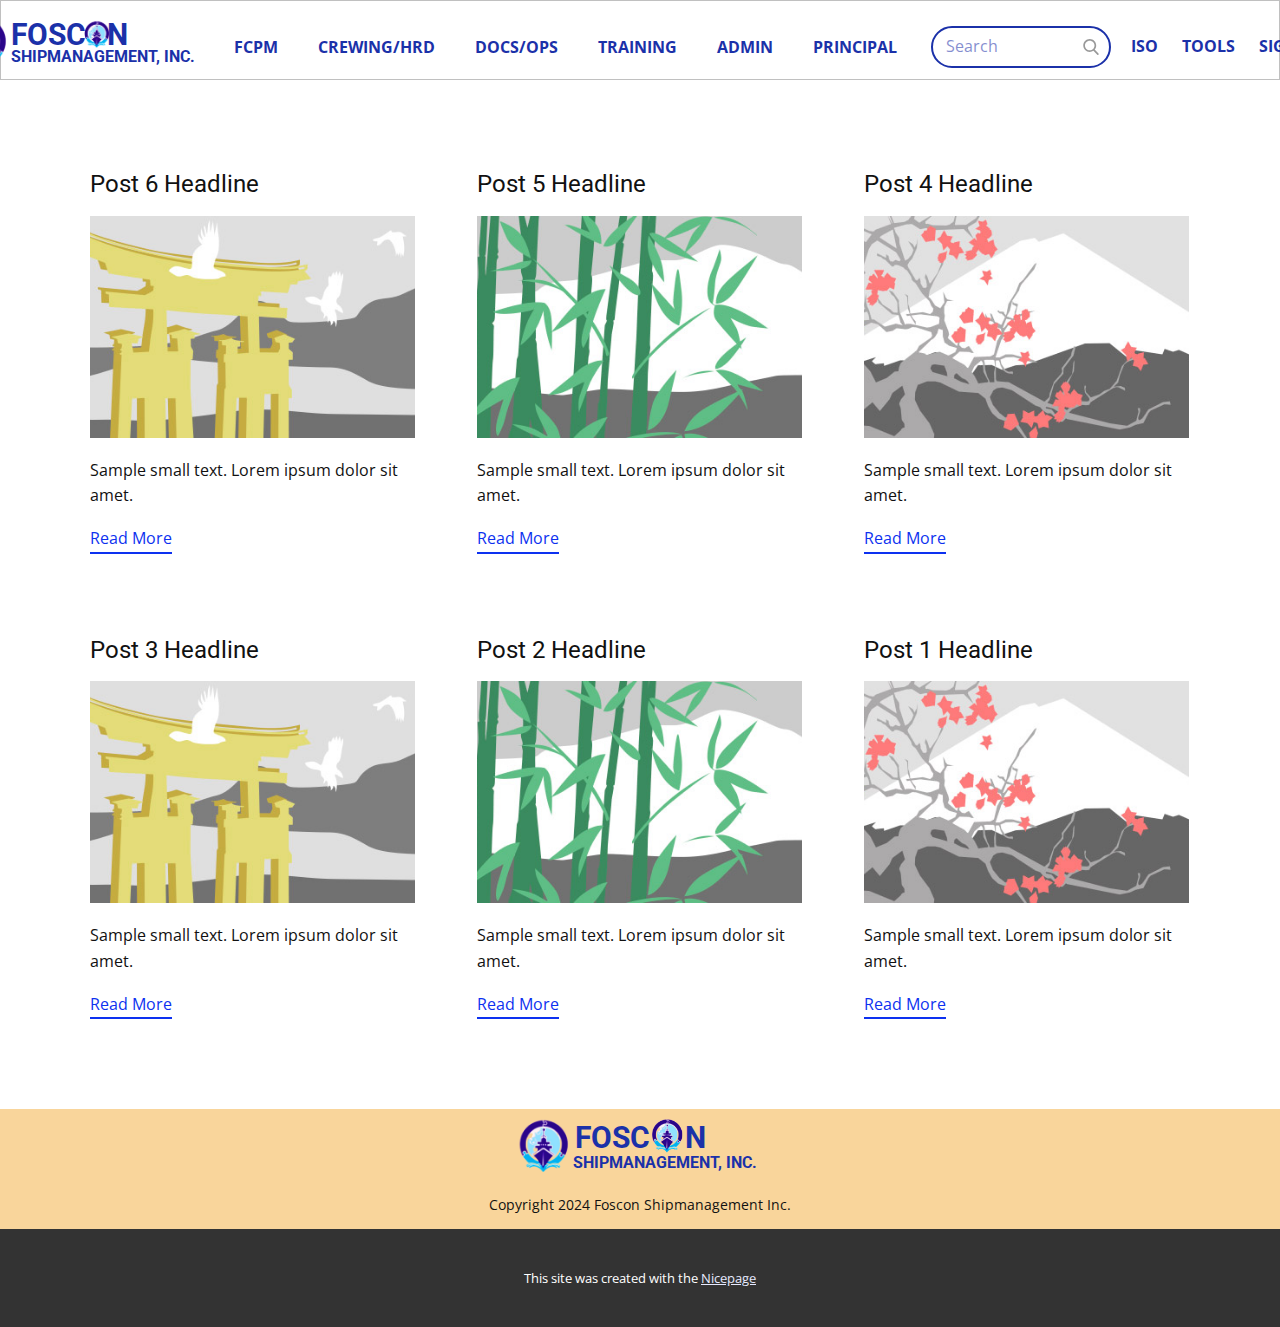
<file: blog/blog.html>
<!DOCTYPE html>
<html style="font-size: 16px;" lang="en"><head>
    <meta name="viewport" content="width=device-width, initial-scale=1.0">
    <meta charset="utf-8">
    <meta name="keywords" content="FOSC&nbsp; &nbsp;N, SHIPMANAGEMENT, INC., FOSC&nbsp; &nbsp; &nbsp;N, SHIPMANAGEMENT, INC.">
    <meta name="description" content="">
    <title>Blog</title>
    <link rel="stylesheet" href="../nicepage.css" media="screen">
<link rel="stylesheet" href="../Blog-Template.css" media="screen">
    <script class="u-script" type="text/javascript" src="../jquery-1.9.1.min.js" defer=""></script>
    <script class="u-script" type="text/javascript" src="../nicepage.js" defer=""></script>
    <meta name="generator" content="Nicepage 6.9.9, nicepage.com">
    <link id="u-theme-google-font" rel="stylesheet" href="https://fonts.googleapis.com/css?family=Roboto:100,100i,300,300i,400,400i,500,500i,700,700i,900,900i|Open+Sans:300,300i,400,400i,500,500i,600,600i,700,700i,800,800i">
    
    
    
    <script type="application/ld+json">{
		"@context": "http://schema.org",
		"@type": "Organization",
		"name": ""
}</script>
    <meta name="theme-color" content="#0d31f0">
  <meta data-intl-tel-input-cdn-path="intlTelInput/"></head>
  <body data-path-to-root="./" data-include-products="false" class="u-body u-xl-mode" data-lang="en"><header class="u-align-center-xs u-border-1 u-border-grey-25 u-clearfix u-header u-header" id="sec-a283"><div class="u-clearfix u-sheet u-sheet-1">
        <img class="u-image u-image-contain u-image-default u-image-1" src="../images/FOSCON.png" alt="" data-image-width="1920" data-image-height="1080">
        <h1 class="u-align-center u-text u-text-custom-color-1 u-text-default u-title u-text-1">FOSC&nbsp; &nbsp;N</h1>
        <img class="u-image u-image-contain u-image-default u-image-2" src="../images/FOSCON.png" alt="" data-image-width="1920" data-image-height="1080">
        <h1 class="u-align-center u-text u-text-custom-color-1 u-text-default u-title u-text-2">SHIPMANAGEMENT, INC.</h1>
        <form action="#" method="get" class="u-border-2 u-border-custom-color-1 u-radius u-search u-search-right u-search-1">
          <button class="u-search-button" type="submit">
            <span class="u-search-icon u-spacing-10 u-text-grey-40">
              <svg class="u-svg-link" preserveAspectRatio="xMidYMin slice" viewBox="0 0 56.966 56.966" style=""><use xmlns:xlink="http://www.w3.org/1999/xlink" xlink:href="#svg-b04b"></use></svg>
              <svg xmlns="http://www.w3.org/2000/svg" xmlns:xlink="http://www.w3.org/1999/xlink" version="1.1" id="svg-b04b" x="0px" y="0px" viewBox="0 0 56.966 56.966" style="enable-background:new 0 0 56.966 56.966;" xml:space="preserve" class="u-svg-content"><path d="M55.146,51.887L41.588,37.786c3.486-4.144,5.396-9.358,5.396-14.786c0-12.682-10.318-23-23-23s-23,10.318-23,23  s10.318,23,23,23c4.761,0,9.298-1.436,13.177-4.162l13.661,14.208c0.571,0.593,1.339,0.92,2.162,0.92  c0.779,0,1.518-0.297,2.079-0.837C56.255,54.982,56.293,53.08,55.146,51.887z M23.984,6c9.374,0,17,7.626,17,17s-7.626,17-17,17  s-17-7.626-17-17S14.61,6,23.984,6z"></path><g></g><g></g><g></g><g></g><g></g><g></g><g></g><g></g><g></g><g></g><g></g><g></g><g></g><g></g><g></g></svg>
            </span>
          </button>
          <input class="u-search-input u-text-custom-color-1" type="search" name="search" value="" placeholder="Search">
        </form>
        <nav class="u-align-left u-font-size-14 u-menu u-menu-dropdown u-nav-spacing-25 u-offcanvas u-menu-1">
          <div class="menu-collapse" style="font-weight: 700;">
            <a class="u-button-style u-custom-text-active-color u-custom-text-color u-custom-text-hover-color u-custom-text-shadow u-custom-text-shadow-blur u-custom-text-shadow-color u-custom-text-shadow-transparency u-custom-text-shadow-x u-custom-text-shadow-y u-nav-link" href="#" style="padding: 4px 0px; font-size: calc(1em + 8px);">
              <svg class="u-svg-link" preserveAspectRatio="xMidYMin slice" viewBox="0 0 302 302" style=""><use xmlns:xlink="http://www.w3.org/1999/xlink" xlink:href="#svg-9d9f"></use></svg>
              <svg xmlns="http://www.w3.org/2000/svg" xmlns:xlink="http://www.w3.org/1999/xlink" version="1.1" id="svg-9d9f" x="0px" y="0px" viewBox="0 0 302 302" style="enable-background:new 0 0 302 302;" xml:space="preserve" class="u-svg-content"><g><rect y="36" width="302" height="30"></rect><rect y="236" width="302" height="30"></rect><rect y="136" width="302" height="30"></rect>
</g><g></g><g></g><g></g><g></g><g></g><g></g><g></g><g></g><g></g><g></g><g></g><g></g><g></g><g></g><g></g></svg>
            </a>
          </div>
          <div class="u-custom-menu u-nav-container">
            <ul class="u-nav u-spacing-20 u-unstyled u-nav-1"><li class="u-nav-item"><a class="u-button-style u-nav-link u-text-active-custom-color-1 u-text-custom-color-1 u-text-hover-palette-3-base" href="#" style="padding: 10px 2px;">ISO</a>
</li><li class="u-nav-item"><a class="u-button-style u-nav-link u-text-active-custom-color-1 u-text-custom-color-1 u-text-hover-palette-3-base" href="#" style="padding: 10px 2px;">TOOLS</a><div class="u-nav-popup"><ul class="u-h-spacing-20 u-nav u-unstyled u-v-spacing-10 u-nav-2"><li class="u-nav-item"><a class="u-button-style u-nav-link u-palette-3-light-3 u-text-custom-color-1 u-text-hover-palette-3-base">CHANGE PASSWORD</a>
</li><li class="u-nav-item"><a class="u-button-style u-nav-link u-palette-3-light-3 u-text-custom-color-1 u-text-hover-palette-3-base">VIEW LOGS</a>
</li></ul>
</div>
</li><li class="u-nav-item"><a class="u-button-style u-nav-link u-text-active-custom-color-1 u-text-custom-color-1 u-text-hover-palette-3-base" style="padding: 10px 2px;">SIGN IN</a>
</li></ul>
          </div>
          <div class="u-custom-menu u-nav-container-collapse">
            <div class="u-align-center u-black u-container-style u-inner-container-layout u-opacity u-opacity-95 u-sidenav">
              <div class="u-inner-container-layout u-sidenav-overflow">
                <div class="u-menu-close"></div>
                <ul class="u-align-center u-nav u-popupmenu-items u-unstyled u-nav-3"><li class="u-nav-item"><a class="u-button-style u-nav-link" href="#">ISO</a>
</li><li class="u-nav-item"><a class="u-button-style u-nav-link" href="#">TOOLS</a><div class="u-nav-popup"><ul class="u-h-spacing-20 u-nav u-unstyled u-v-spacing-10 u-nav-4"><li class="u-nav-item"><a class="u-button-style u-nav-link u-palette-3-light-3 u-text-custom-color-1 u-text-hover-palette-3-base">CHANGE PASSWORD</a>
</li><li class="u-nav-item"><a class="u-button-style u-nav-link u-palette-3-light-3 u-text-custom-color-1 u-text-hover-palette-3-base">VIEW LOGS</a>
</li></ul>
</div>
</li><li class="u-nav-item"><a class="u-button-style u-nav-link">SIGN IN</a>
</li></ul>
              </div>
            </div>
            <div class="u-black u-menu-overlay u-opacity u-opacity-70"></div>
          </div>
        </nav>
        <nav class="u-align-left u-font-size-14 u-menu u-menu-dropdown u-nav-spacing-25 u-offcanvas u-menu-2">
          <div class="menu-collapse" style="font-weight: 700;">
            <a class="u-button-style u-custom-text-active-color u-custom-text-color u-custom-text-hover-color u-custom-text-shadow u-custom-text-shadow-blur u-custom-text-shadow-color u-custom-text-shadow-transparency u-custom-text-shadow-x u-custom-text-shadow-y u-nav-link" href="#" style="padding: 4px 0px; font-size: calc(1em + 8px);">
              <svg class="u-svg-link" preserveAspectRatio="xMidYMin slice" viewBox="0 0 302 302" style=""><use xmlns:xlink="http://www.w3.org/1999/xlink" xlink:href="#svg-016b"></use></svg>
              <svg xmlns="http://www.w3.org/2000/svg" xmlns:xlink="http://www.w3.org/1999/xlink" version="1.1" id="svg-016b" x="0px" y="0px" viewBox="0 0 302 302" style="enable-background:new 0 0 302 302;" xml:space="preserve" class="u-svg-content"><g><rect y="36" width="302" height="30"></rect><rect y="236" width="302" height="30"></rect><rect y="136" width="302" height="30"></rect>
</g><g></g><g></g><g></g><g></g><g></g><g></g><g></g><g></g><g></g><g></g><g></g><g></g><g></g><g></g><g></g></svg>
            </a>
          </div>
          <div class="u-custom-menu u-nav-container">
            <ul class="u-nav u-spacing-20 u-unstyled u-nav-5"><li class="u-nav-item"><a class="u-button-style u-nav-link u-text-active-custom-color-1 u-text-custom-color-1 u-text-hover-palette-3-base" href="../FCPM.html" style="padding: 10px;">FCPM</a><div class="u-nav-popup"><ul class="u-h-spacing-20 u-nav u-unstyled u-v-spacing-10 u-nav-6"><li class="u-nav-item"><a class="u-button-style u-nav-link u-palette-3-light-3 u-text-active-palette-3-base u-text-custom-color-1 u-text-hover-palette-3-base">DATA CENTER / FILE SERVER</a>
</li><li class="u-nav-item"><a class="u-button-style u-nav-link u-palette-3-light-3 u-text-active-palette-3-base u-text-custom-color-1 u-text-hover-palette-3-base">WEBMAIL</a>
</li><li class="u-nav-item"><a class="u-button-style u-nav-link u-palette-3-light-3 u-text-active-palette-3-base u-text-custom-color-1 u-text-hover-palette-3-base">EMERGENCY CONTACT INFO</a>
</li></ul>
</div>
</li><li class="u-nav-item"><a class="u-button-style u-nav-link u-text-active-custom-color-1 u-text-custom-color-1 u-text-hover-palette-3-base" href="#" style="padding: 10px;">CREWING/HRD</a><div class="u-nav-popup"><ul class="u-h-spacing-20 u-nav u-unstyled u-v-spacing-10 u-nav-7"><li class="u-nav-item"><a class="u-button-style u-nav-link u-palette-3-light-3 u-text-active-palette-3-base u-text-custom-color-1 u-text-hover-palette-3-base" href="../BIO-DATA.html">CREW BIO DATA</a>
</li><li class="u-nav-item"><a class="u-button-style u-nav-link u-palette-3-light-3 u-text-active-palette-3-base u-text-custom-color-1 u-text-hover-palette-3-base">CREW STATUS</a><div class="u-nav-popup"><ul class="u-h-spacing-20 u-nav u-unstyled u-v-spacing-10 u-nav-8"><li class="u-nav-item"><a class="u-button-style u-nav-link u-palette-3-light-3 u-text-active-palette-3-base u-text-custom-color-1 u-text-hover-palette-3-base">ALL ON-BOARD</a>
</li><li class="u-nav-item"><a class="u-button-style u-nav-link u-palette-3-light-3 u-text-active-palette-3-base u-text-custom-color-1 u-text-hover-palette-3-base">LINE UP</a>
</li><li class="u-nav-item"><a class="u-button-style u-nav-link u-palette-3-light-3 u-text-active-palette-3-base u-text-custom-color-1 u-text-hover-palette-3-base">VACATION</a>
</li><li class="u-nav-item"><a class="u-button-style u-nav-link u-palette-3-light-3 u-text-active-palette-3-base u-text-custom-color-1 u-text-hover-palette-3-base">FOR PROMOTION</a>
</li><li class="u-nav-item"><a class="u-button-style u-nav-link u-palette-3-light-3 u-text-active-palette-3-base u-text-custom-color-1 u-text-hover-palette-3-base">WITHDRAW</a>
</li><li class="u-nav-item"><a class="u-button-style u-nav-link u-palette-3-light-3 u-text-active-palette-3-base u-text-custom-color-1 u-text-hover-palette-3-base">CADET</a>
</li><li class="u-nav-item"><a class="u-button-style u-nav-link u-palette-3-light-3 u-text-active-palette-3-base u-text-custom-color-1 u-text-hover-palette-3-base">APPLICANT</a>
</li></ul>
</div>
</li><li class="u-nav-item"><a class="u-button-style u-nav-link u-palette-3-light-3 u-text-active-palette-3-base u-text-custom-color-1 u-text-hover-palette-3-base">CREW REPLACEMENT PLAN</a>
</li><li class="u-nav-item"><a class="u-button-style u-nav-link u-palette-3-light-3 u-text-active-palette-3-base u-text-custom-color-1 u-text-hover-palette-3-base">P&amp;I</a>
</li></ul>
</div>
</li><li class="u-nav-item"><a class="u-button-style u-nav-link u-text-active-custom-color-1 u-text-custom-color-1 u-text-hover-palette-3-base" href="#" style="padding: 10px;">DOCS/OPS</a><div class="u-nav-popup"><ul class="u-h-spacing-20 u-nav u-unstyled u-v-spacing-10 u-nav-9"><li class="u-nav-item"><a class="u-button-style u-nav-link u-palette-3-light-3 u-text-active-palette-3-base u-text-custom-color-1 u-text-hover-palette-3-base">POEA CONTRACT PROCESSING</a><div class="u-nav-popup"><ul class="u-h-spacing-20 u-nav u-unstyled u-v-spacing-10 u-nav-10"><li class="u-nav-item"><a class="u-button-style u-nav-link u-palette-3-light-3 u-text-active-palette-3-base u-text-custom-color-1 u-text-hover-palette-3-base">SALARY SCALE METRIX</a>
</li><li class="u-nav-item"><a class="u-button-style u-nav-link u-palette-3-light-3 u-text-active-palette-3-base u-text-custom-color-1 u-text-hover-palette-3-base">MODIFY CREW BIO-DATA</a>
</li><li class="u-nav-item"><a class="u-button-style u-nav-link u-palette-3-light-3 u-text-active-palette-3-base u-text-custom-color-1 u-text-hover-palette-3-base">PREPARE CREW CONTRACT</a>
</li></ul>
</div>
</li><li class="u-nav-item"><a class="u-button-style u-nav-link u-palette-3-light-3 u-text-active-palette-3-base u-text-custom-color-1 u-text-hover-palette-3-base">LINE-UP</a><div class="u-nav-popup"><ul class="u-h-spacing-20 u-nav u-unstyled u-v-spacing-10 u-nav-11"><li class="u-nav-item"><a class="u-button-style u-nav-link u-palette-3-light-3 u-text-active-palette-3-base u-text-custom-color-1 u-text-hover-palette-3-base">CREW DOCUMENT PRE-CHECKLIST</a>
</li><li class="u-nav-item"><a class="u-button-style u-nav-link u-palette-3-light-3 u-text-active-palette-3-base u-text-custom-color-1 u-text-hover-palette-3-base">LACKING DOCUMENTS</a>
</li><li class="u-nav-item"><a class="u-button-style u-nav-link u-palette-3-light-3 u-text-active-palette-3-base u-text-custom-color-1 u-text-hover-palette-3-base">MEDICAL REPORT</a>
</li><li class="u-nav-item"><a class="u-button-style u-nav-link u-palette-3-light-3 u-text-active-palette-3-base u-text-custom-color-1 u-text-hover-palette-3-base">CREW UNIFORM MASTERLIST</a>
</li><li class="u-nav-item"><a class="u-button-style u-nav-link u-palette-3-light-3 u-text-active-palette-3-base u-text-custom-color-1 u-text-hover-palette-3-base">CREW DETAILS</a>
</li></ul>
</div>
</li><li class="u-nav-item"><a class="u-button-style u-nav-link u-palette-3-light-3 u-text-active-palette-3-base u-text-custom-color-1 u-text-hover-palette-3-base">ON-BOARD</a><div class="u-nav-popup"><ul class="u-h-spacing-20 u-nav u-unstyled u-v-spacing-10 u-nav-12"><li class="u-nav-item"><a class="u-button-style u-nav-link u-palette-3-light-3 u-text-active-palette-3-base u-text-custom-color-1 u-text-hover-palette-3-base">CREW DOCUMENT PRE-CHECKLIST</a>
</li><li class="u-nav-item"><a class="u-button-style u-nav-link u-palette-3-light-3 u-text-active-palette-3-base u-text-custom-color-1 u-text-hover-palette-3-base">VARIOUS CREW LIST</a>
</li><li class="u-nav-item"><a class="u-button-style u-nav-link u-palette-3-light-3 u-text-active-palette-3-base u-text-custom-color-1 u-text-hover-palette-3-base">MONITORING DOCUMENTS</a>
</li><li class="u-nav-item"><a class="u-button-style u-nav-link u-palette-3-light-3 u-text-active-palette-3-base u-text-custom-color-1 u-text-hover-palette-3-base">SENDING DOCUMENTS</a>
</li><li class="u-nav-item"><a class="u-button-style u-nav-link u-palette-3-light-3 u-text-active-palette-3-base u-text-custom-color-1 u-text-hover-palette-3-base">OVERLAPPING</a>
</li></ul>
</div>
</li><li class="u-nav-item"><a class="u-button-style u-nav-link u-palette-3-light-3 u-text-active-palette-3-base u-text-custom-color-1 u-text-hover-palette-3-base">MONTHLY REPORTS</a><div class="u-nav-popup"><ul class="u-h-spacing-20 u-nav u-unstyled u-v-spacing-10 u-nav-13"><li class="u-nav-item"><a class="u-button-style u-nav-link u-palette-3-light-3 u-text-active-palette-3-base u-text-custom-color-1 u-text-hover-palette-3-base">HEALTH DECLARATION MONITORING</a>
</li><li class="u-nav-item"><a class="u-button-style u-nav-link u-palette-3-light-3 u-text-active-palette-3-base u-text-custom-color-1 u-text-hover-palette-3-base">ONBOARD CREW MEDICINES</a>
</li><li class="u-nav-item"><a class="u-button-style u-nav-link u-palette-3-light-3 u-text-active-palette-3-base u-text-custom-color-1 u-text-hover-palette-3-base">CREW CONFIRMATION-POEA CONTRACT</a>
</li><li class="u-nav-item"><a class="u-button-style u-nav-link u-palette-3-light-3 u-text-active-palette-3-base u-text-custom-color-1 u-text-hover-palette-3-base">BLUE FILE</a>
</li><li class="u-nav-item"><a class="u-button-style u-nav-link u-palette-3-light-3 u-text-active-palette-3-base u-text-custom-color-1 u-text-hover-palette-3-base">RETENTION RATIO</a>
</li><li class="u-nav-item"><a class="u-button-style u-nav-link u-palette-3-light-3 u-text-active-palette-3-base u-text-custom-color-1 u-text-hover-palette-3-base">RETURNING RATIO</a>
</li><li class="u-nav-item"><a class="u-button-style u-nav-link u-palette-3-light-3 u-text-active-palette-3-base u-text-custom-color-1 u-text-hover-palette-3-base">UPGRADING COURSE</a>
</li></ul>
</div>
</li><li class="u-nav-item"><a class="u-button-style u-nav-link u-palette-3-light-3 u-text-active-palette-3-base u-text-custom-color-1 u-text-hover-palette-3-base">OTHER INFOS</a><div class="u-nav-popup"><ul class="u-h-spacing-20 u-nav u-unstyled u-v-spacing-10 u-nav-14"><li class="u-nav-item"><a class="u-button-style u-nav-link u-palette-3-light-3 u-text-active-palette-3-base u-text-custom-color-1 u-text-hover-palette-3-base">VISA REQUIREMENTS</a>
</li><li class="u-nav-item"><a class="u-button-style u-nav-link u-palette-3-light-3 u-text-active-palette-3-base u-text-custom-color-1 u-text-hover-palette-3-base">AGENTS LIST</a>
</li><li class="u-nav-item"><a class="u-button-style u-nav-link u-palette-3-light-3 u-text-active-palette-3-base u-text-custom-color-1 u-text-hover-palette-3-base">CREW REPLACEMENT ACTIVITY DIR</a>
</li><li class="u-nav-item"><a class="u-button-style u-nav-link u-palette-3-light-3 u-text-active-palette-3-base u-text-custom-color-1 u-text-hover-palette-3-base">EXPIRING PC PASSPORTS</a>
</li><li class="u-nav-item"><a class="u-button-style u-nav-link u-palette-3-light-3 u-text-active-palette-3-base u-text-custom-color-1 u-text-hover-palette-3-base">EXPIRING PC SEAMAN'S BOOK</a>
</li></ul>
</div>
</li></ul>
</div>
</li><li class="u-nav-item"><a class="u-button-style u-nav-link u-text-active-custom-color-1 u-text-custom-color-1 u-text-hover-palette-3-base" href="#" style="padding: 10px;">TRAINING</a><div class="u-nav-popup"><ul class="u-h-spacing-20 u-nav u-unstyled u-v-spacing-10 u-nav-15"><li class="u-nav-item"><a class="u-button-style u-nav-link u-palette-3-light-3 u-text-active-palette-3-base u-text-custom-color-1 u-text-hover-palette-3-base">IN-HOUSE TRAINING</a>
</li><li class="u-nav-item"><a class="u-button-style u-nav-link u-palette-3-light-3 u-text-active-palette-3-base u-text-custom-color-1 u-text-hover-palette-3-base">PRE-DEPARTURE ORIENTATION SEMINAR</a>
</li><li class="u-nav-item"><a class="u-button-style u-nav-link u-palette-3-light-3 u-text-active-palette-3-base u-text-custom-color-1 u-text-hover-palette-3-base">RECORD OF ANTI-PIRACY TRAINING PARTICIPANTS</a>
</li></ul>
</div>
</li><li class="u-nav-item"><a class="u-button-style u-nav-link u-text-active-custom-color-1 u-text-custom-color-1 u-text-hover-palette-3-base" style="padding: 10px;">ADMIN</a><div class="u-nav-popup"><ul class="u-h-spacing-20 u-nav u-unstyled u-v-spacing-10 u-nav-16"><li class="u-nav-item"><a class="u-button-style u-nav-link u-palette-3-light-3 u-text-active-palette-3-base u-text-custom-color-1 u-text-hover-palette-3-base">CREW-RELATED DOCUMENTS</a>
</li><li class="u-nav-item"><a class="u-button-style u-nav-link u-palette-3-light-3 u-text-active-palette-3-base u-text-custom-color-1 u-text-hover-palette-3-base">SHORE-BASED STAFF</a>
</li></ul>
</div>
</li><li class="u-nav-item"><a class="u-button-style u-nav-link u-text-active-custom-color-1 u-text-custom-color-1 u-text-hover-palette-3-base" style="padding: 10px;">PRINCIPAL</a>
</li></ul>
          </div>
          <div class="u-custom-menu u-nav-container-collapse">
            <div class="u-align-center u-black u-container-style u-inner-container-layout u-opacity u-opacity-95 u-sidenav">
              <div class="u-inner-container-layout u-sidenav-overflow">
                <div class="u-menu-close"></div>
                <ul class="u-align-center u-nav u-popupmenu-items u-unstyled u-nav-17"><li class="u-nav-item"><a class="u-button-style u-nav-link" href="../FCPM.html">FCPM</a><div class="u-nav-popup"><ul class="u-h-spacing-20 u-nav u-unstyled u-v-spacing-10 u-nav-18"><li class="u-nav-item"><a class="u-button-style u-nav-link">DATA CENTER / FILE SERVER</a>
</li><li class="u-nav-item"><a class="u-button-style u-nav-link">WEBMAIL</a>
</li><li class="u-nav-item"><a class="u-button-style u-nav-link">EMERGENCY CONTACT INFO</a>
</li></ul>
</div>
</li><li class="u-nav-item"><a class="u-button-style u-nav-link" href="#">CREWING/HRD</a><div class="u-nav-popup"><ul class="u-h-spacing-20 u-nav u-unstyled u-v-spacing-10 u-nav-19"><li class="u-nav-item"><a class="u-button-style u-nav-link" href="../BIO-DATA.html">CREW BIO DATA</a>
</li><li class="u-nav-item"><a class="u-button-style u-nav-link">CREW STATUS</a><div class="u-nav-popup"><ul class="u-h-spacing-20 u-nav u-unstyled u-v-spacing-10 u-nav-20"><li class="u-nav-item"><a class="u-button-style u-nav-link">ALL ON-BOARD</a>
</li><li class="u-nav-item"><a class="u-button-style u-nav-link">LINE UP</a>
</li><li class="u-nav-item"><a class="u-button-style u-nav-link">VACATION</a>
</li><li class="u-nav-item"><a class="u-button-style u-nav-link">FOR PROMOTION</a>
</li><li class="u-nav-item"><a class="u-button-style u-nav-link">WITHDRAW</a>
</li><li class="u-nav-item"><a class="u-button-style u-nav-link">CADET</a>
</li><li class="u-nav-item"><a class="u-button-style u-nav-link">APPLICANT</a>
</li></ul>
</div>
</li><li class="u-nav-item"><a class="u-button-style u-nav-link">CREW REPLACEMENT PLAN</a>
</li><li class="u-nav-item"><a class="u-button-style u-nav-link">P&amp;I</a>
</li></ul>
</div>
</li><li class="u-nav-item"><a class="u-button-style u-nav-link" href="#">DOCS/OPS</a><div class="u-nav-popup"><ul class="u-h-spacing-20 u-nav u-unstyled u-v-spacing-10 u-nav-21"><li class="u-nav-item"><a class="u-button-style u-nav-link">POEA CONTRACT PROCESSING</a><div class="u-nav-popup"><ul class="u-h-spacing-20 u-nav u-unstyled u-v-spacing-10 u-nav-22"><li class="u-nav-item"><a class="u-button-style u-nav-link">SALARY SCALE METRIX</a>
</li><li class="u-nav-item"><a class="u-button-style u-nav-link">MODIFY CREW BIO-DATA</a>
</li><li class="u-nav-item"><a class="u-button-style u-nav-link">PREPARE CREW CONTRACT</a>
</li></ul>
</div>
</li><li class="u-nav-item"><a class="u-button-style u-nav-link">LINE-UP</a><div class="u-nav-popup"><ul class="u-h-spacing-20 u-nav u-unstyled u-v-spacing-10 u-nav-23"><li class="u-nav-item"><a class="u-button-style u-nav-link">CREW DOCUMENT PRE-CHECKLIST</a>
</li><li class="u-nav-item"><a class="u-button-style u-nav-link">LACKING DOCUMENTS</a>
</li><li class="u-nav-item"><a class="u-button-style u-nav-link">MEDICAL REPORT</a>
</li><li class="u-nav-item"><a class="u-button-style u-nav-link">CREW UNIFORM MASTERLIST</a>
</li><li class="u-nav-item"><a class="u-button-style u-nav-link">CREW DETAILS</a>
</li></ul>
</div>
</li><li class="u-nav-item"><a class="u-button-style u-nav-link">ON-BOARD</a><div class="u-nav-popup"><ul class="u-h-spacing-20 u-nav u-unstyled u-v-spacing-10 u-nav-24"><li class="u-nav-item"><a class="u-button-style u-nav-link">CREW DOCUMENT PRE-CHECKLIST</a>
</li><li class="u-nav-item"><a class="u-button-style u-nav-link">VARIOUS CREW LIST</a>
</li><li class="u-nav-item"><a class="u-button-style u-nav-link">MONITORING DOCUMENTS</a>
</li><li class="u-nav-item"><a class="u-button-style u-nav-link">SENDING DOCUMENTS</a>
</li><li class="u-nav-item"><a class="u-button-style u-nav-link">OVERLAPPING</a>
</li></ul>
</div>
</li><li class="u-nav-item"><a class="u-button-style u-nav-link">MONTHLY REPORTS</a><div class="u-nav-popup"><ul class="u-h-spacing-20 u-nav u-unstyled u-v-spacing-10 u-nav-25"><li class="u-nav-item"><a class="u-button-style u-nav-link">HEALTH DECLARATION MONITORING</a>
</li><li class="u-nav-item"><a class="u-button-style u-nav-link">ONBOARD CREW MEDICINES</a>
</li><li class="u-nav-item"><a class="u-button-style u-nav-link">CREW CONFIRMATION-POEA CONTRACT</a>
</li><li class="u-nav-item"><a class="u-button-style u-nav-link">BLUE FILE</a>
</li><li class="u-nav-item"><a class="u-button-style u-nav-link">RETENTION RATIO</a>
</li><li class="u-nav-item"><a class="u-button-style u-nav-link">RETURNING RATIO</a>
</li><li class="u-nav-item"><a class="u-button-style u-nav-link">UPGRADING COURSE</a>
</li></ul>
</div>
</li><li class="u-nav-item"><a class="u-button-style u-nav-link">OTHER INFOS</a><div class="u-nav-popup"><ul class="u-h-spacing-20 u-nav u-unstyled u-v-spacing-10 u-nav-26"><li class="u-nav-item"><a class="u-button-style u-nav-link">VISA REQUIREMENTS</a>
</li><li class="u-nav-item"><a class="u-button-style u-nav-link">AGENTS LIST</a>
</li><li class="u-nav-item"><a class="u-button-style u-nav-link">CREW REPLACEMENT ACTIVITY DIR</a>
</li><li class="u-nav-item"><a class="u-button-style u-nav-link">EXPIRING PC PASSPORTS</a>
</li><li class="u-nav-item"><a class="u-button-style u-nav-link">EXPIRING PC SEAMAN'S BOOK</a>
</li></ul>
</div>
</li></ul>
</div>
</li><li class="u-nav-item"><a class="u-button-style u-nav-link" href="#">TRAINING</a><div class="u-nav-popup"><ul class="u-h-spacing-20 u-nav u-unstyled u-v-spacing-10 u-nav-27"><li class="u-nav-item"><a class="u-button-style u-nav-link">IN-HOUSE TRAINING</a>
</li><li class="u-nav-item"><a class="u-button-style u-nav-link">PRE-DEPARTURE ORIENTATION SEMINAR</a>
</li><li class="u-nav-item"><a class="u-button-style u-nav-link">RECORD OF ANTI-PIRACY TRAINING PARTICIPANTS</a>
</li></ul>
</div>
</li><li class="u-nav-item"><a class="u-button-style u-nav-link">ADMIN</a><div class="u-nav-popup"><ul class="u-h-spacing-20 u-nav u-unstyled u-v-spacing-10 u-nav-28"><li class="u-nav-item"><a class="u-button-style u-nav-link">CREW-RELATED DOCUMENTS</a>
</li><li class="u-nav-item"><a class="u-button-style u-nav-link">SHORE-BASED STAFF</a>
</li></ul>
</div>
</li><li class="u-nav-item"><a class="u-button-style u-nav-link">PRINCIPAL</a>
</li></ul>
              </div>
            </div>
            <div class="u-black u-menu-overlay u-opacity u-opacity-70"></div>
          </div>
        </nav>
      </div></header>
    <section class="u-clearfix u-section-1" id="sec-92ad">
      <div class="u-clearfix u-sheet u-valign-middle u-sheet-1"><!--blog--><!--blog_options_json--><!--{"type":"Recent","source":"","tags":"","count":""}--><!--/blog_options_json-->
        <div class="u-blog u-expanded-width u-repeater u-repeater-1"><!--blog_post-->
          <div class="u-blog-post u-container-style u-repeater-item u-white u-repeater-item-1">
            <div class="u-container-layout u-similar-container u-valign-top u-container-layout-1"><!--blog_post_header-->
              <h4 class="u-blog-control u-text u-text-1">
                <a class="u-post-header-link" href="../blog/post-5.html">Post 6 Headline</a>
              </h4><!--/blog_post_header--><!--blog_post_image-->
              <a class="u-post-header-link" href="../blog/post-5.html"><img alt="" class="u-blog-control u-expanded-width u-image u-image-default u-image-1" src="../images/8ad73f3c.jpeg"></a><!--/blog_post_image--><!--blog_post_content-->
              <div class="u-blog-control u-post-content u-text u-text-2 fr-view">Sample small text. Lorem ipsum dolor sit amet.</div><!--/blog_post_content--><!--blog_post_readmore-->
              <a href="../blog/post-5.html" class="u-blog-control u-border-2 u-border-palette-1-base u-btn u-btn-rectangle u-button-style u-none u-btn-1"><!--blog_post_readmore_content--><!--options_json--><!--{"content":"","defaultValue":"Read More"}--><!--/options_json-->Read More<!--/blog_post_readmore_content--></a><!--/blog_post_readmore-->
            </div>
          </div><div class="u-blog-post u-container-style u-repeater-item u-video-cover u-white">
            <div class="u-container-layout u-similar-container u-valign-top u-container-layout-2"><!--blog_post_header-->
              <h4 class="u-blog-control u-text u-text-3">
                <a class="u-post-header-link" href="../blog/post-4.html">Post 5 Headline</a>
              </h4><!--/blog_post_header--><!--blog_post_image-->
              <a class="u-post-header-link" href="../blog/post-4.html"><img alt="" class="u-blog-control u-expanded-width u-image u-image-default u-image-2" src="../images/68f64b9d.jpeg"></a><!--/blog_post_image--><!--blog_post_content-->
              <div class="u-blog-control u-post-content u-text u-text-4 fr-view">Sample small text. Lorem ipsum dolor sit amet.</div><!--/blog_post_content--><!--blog_post_readmore-->
              <a href="../blog/post-4.html" class="u-blog-control u-border-2 u-border-palette-1-base u-btn u-btn-rectangle u-button-style u-none u-btn-2"><!--blog_post_readmore_content--><!--options_json--><!--{"content":"","defaultValue":"Read More"}--><!--/options_json-->Read More<!--/blog_post_readmore_content--></a><!--/blog_post_readmore-->
            </div>
          </div><div class="u-blog-post u-container-style u-repeater-item u-video-cover u-white">
            <div class="u-container-layout u-similar-container u-valign-top u-container-layout-3"><!--blog_post_header-->
              <h4 class="u-blog-control u-text u-text-5">
                <a class="u-post-header-link" href="../blog/post-3.html">Post 4 Headline</a>
              </h4><!--/blog_post_header--><!--blog_post_image-->
              <a class="u-post-header-link" href="../blog/post-3.html"><img alt="" class="u-blog-control u-expanded-width u-image u-image-default u-image-3" src="../images/0fd3416c.jpeg"></a><!--/blog_post_image--><!--blog_post_content-->
              <div class="u-blog-control u-post-content u-text u-text-6 fr-view">Sample small text. Lorem ipsum dolor sit amet.</div><!--/blog_post_content--><!--blog_post_readmore-->
              <a href="../blog/post-3.html" class="u-blog-control u-border-2 u-border-palette-1-base u-btn u-btn-rectangle u-button-style u-none u-btn-3"><!--blog_post_readmore_content--><!--options_json--><!--{"content":"","defaultValue":"Read More"}--><!--/options_json-->Read More<!--/blog_post_readmore_content--></a><!--/blog_post_readmore-->
            </div>
          </div><div class="u-blog-post u-container-style u-repeater-item u-white u-repeater-item-1">
            <div class="u-container-layout u-similar-container u-valign-top u-container-layout-1"><!--blog_post_header-->
              <h4 class="u-blog-control u-text u-text-1">
                <a class="u-post-header-link" href="../blog/post-2.html">Post 3 Headline</a>
              </h4><!--/blog_post_header--><!--blog_post_image-->
              <a class="u-post-header-link" href="../blog/post-2.html"><img alt="" class="u-blog-control u-expanded-width u-image u-image-default u-image-1" src="../images/8ad73f3c.jpeg"></a><!--/blog_post_image--><!--blog_post_content-->
              <div class="u-blog-control u-post-content u-text u-text-2 fr-view">Sample small text. Lorem ipsum dolor sit amet.</div><!--/blog_post_content--><!--blog_post_readmore-->
              <a href="../blog/post-2.html" class="u-blog-control u-border-2 u-border-palette-1-base u-btn u-btn-rectangle u-button-style u-none u-btn-1"><!--blog_post_readmore_content--><!--options_json--><!--{"content":"","defaultValue":"Read More"}--><!--/options_json-->Read More<!--/blog_post_readmore_content--></a><!--/blog_post_readmore-->
            </div>
          </div><div class="u-blog-post u-container-style u-repeater-item u-video-cover u-white">
            <div class="u-container-layout u-similar-container u-valign-top u-container-layout-2"><!--blog_post_header-->
              <h4 class="u-blog-control u-text u-text-3">
                <a class="u-post-header-link" href="../blog/post-1.html">Post 2 Headline</a>
              </h4><!--/blog_post_header--><!--blog_post_image-->
              <a class="u-post-header-link" href="../blog/post-1.html"><img alt="" class="u-blog-control u-expanded-width u-image u-image-default u-image-2" src="../images/68f64b9d.jpeg"></a><!--/blog_post_image--><!--blog_post_content-->
              <div class="u-blog-control u-post-content u-text u-text-4 fr-view">Sample small text. Lorem ipsum dolor sit amet.</div><!--/blog_post_content--><!--blog_post_readmore-->
              <a href="../blog/post-1.html" class="u-blog-control u-border-2 u-border-palette-1-base u-btn u-btn-rectangle u-button-style u-none u-btn-2"><!--blog_post_readmore_content--><!--options_json--><!--{"content":"","defaultValue":"Read More"}--><!--/options_json-->Read More<!--/blog_post_readmore_content--></a><!--/blog_post_readmore-->
            </div>
          </div><div class="u-blog-post u-container-style u-repeater-item u-video-cover u-white">
            <div class="u-container-layout u-similar-container u-valign-top u-container-layout-3"><!--blog_post_header-->
              <h4 class="u-blog-control u-text u-text-5">
                <a class="u-post-header-link" href="../blog/post.html">Post 1 Headline</a>
              </h4><!--/blog_post_header--><!--blog_post_image-->
              <a class="u-post-header-link" href="../blog/post.html"><img alt="" class="u-blog-control u-expanded-width u-image u-image-default u-image-3" src="../images/0fd3416c.jpeg"></a><!--/blog_post_image--><!--blog_post_content-->
              <div class="u-blog-control u-post-content u-text u-text-6 fr-view">Sample small text. Lorem ipsum dolor sit amet.</div><!--/blog_post_content--><!--blog_post_readmore-->
              <a href="../blog/post.html" class="u-blog-control u-border-2 u-border-palette-1-base u-btn u-btn-rectangle u-button-style u-none u-btn-3"><!--blog_post_readmore_content--><!--options_json--><!--{"content":"","defaultValue":"Read More"}--><!--/options_json-->Read More<!--/blog_post_readmore_content--></a><!--/blog_post_readmore-->
            </div>
          </div><!--/blog_post--><!--blog_post-->
          <!--/blog_post--><!--blog_post-->
          <!--/blog_post-->
        </div><!--/blog-->
      </div>
    </section>
    
    
    
    <footer class="u-align-center u-clearfix u-footer u-palette-3-light-2 u-footer" id="sec-ca6f"><div class="u-clearfix u-sheet u-sheet-1">
        <p class="u-small-text u-text u-text-variant u-text-1"> Copyright 2024 Foscon Shipmanagement Inc.</p>
        <img class="u-image u-image-contain u-image-default u-image-1" src="../images/FOSCON.png" alt="" data-image-width="1920" data-image-height="1080">
        <h1 class="u-align-center u-text u-text-custom-color-1 u-text-default u-title u-text-2">FOSC&nbsp; &nbsp; &nbsp;N</h1>
        <h1 class="u-align-center u-text u-text-custom-color-1 u-text-default u-title u-text-3">SHIPMANAGEMENT, INC.</h1>
        <img class="u-image u-image-contain u-image-default u-image-2" src="../images/FOSCON.png" alt="" data-image-width="1920" data-image-height="1080">
      </div></footer>
    <section class="u-backlink u-clearfix u-grey-80">
      <p class="u-text">
        <span>This site was created with the </span>
        <a class="u-link" href="https://nicepage.com/" target="_blank" rel="nofollow">
          <span>Nicepage</span>
        </a>
      </p>
    </section>
  
</body></html>
</file>
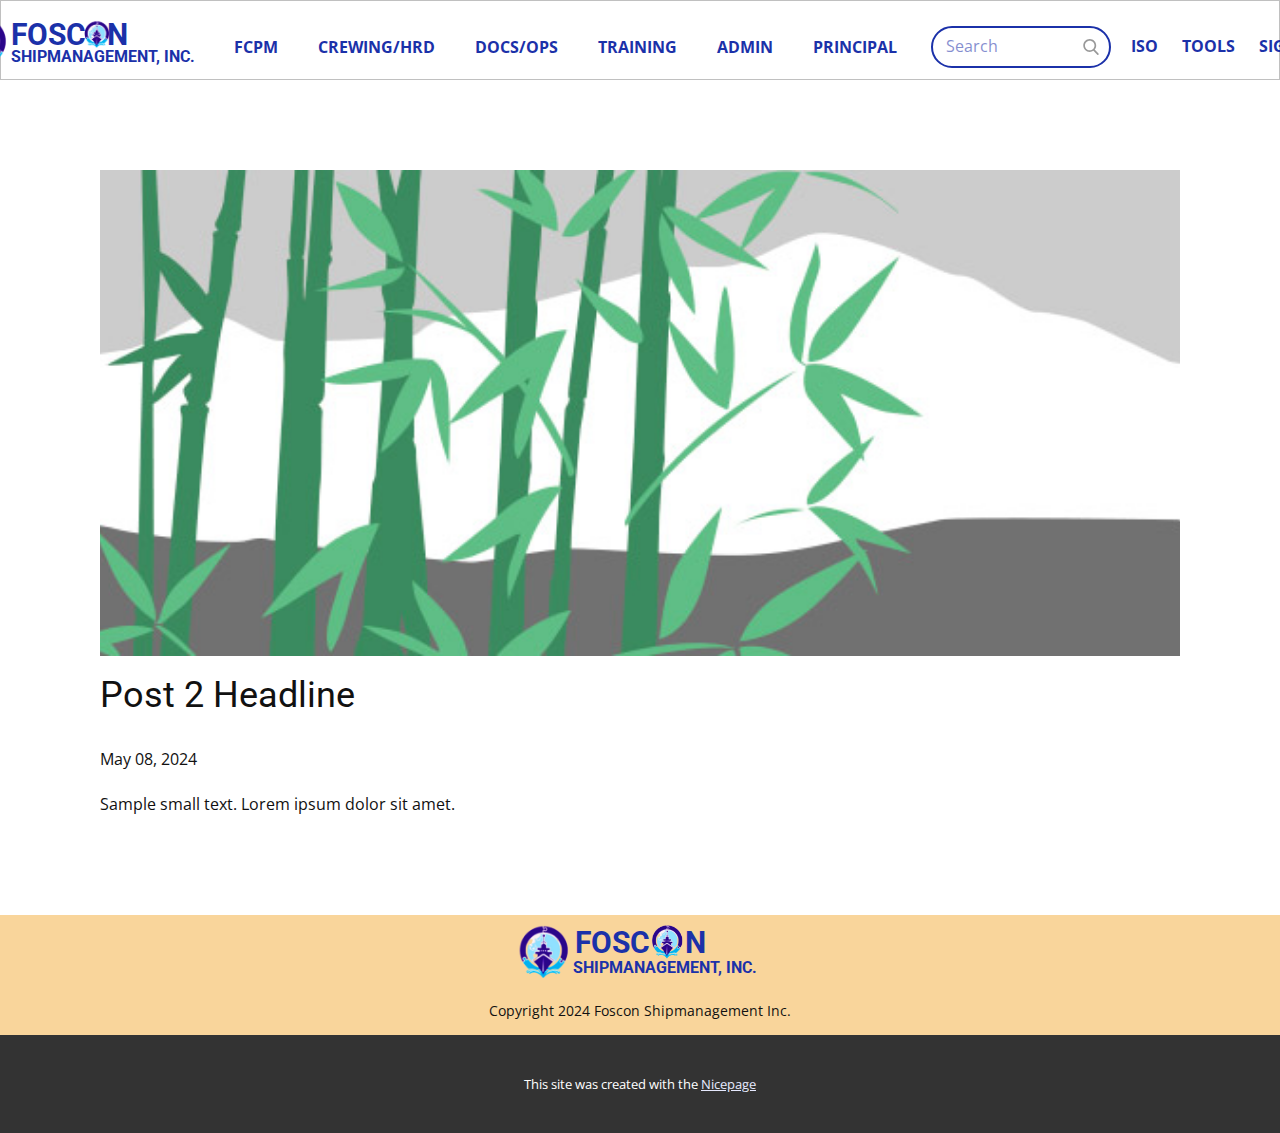
<file: blog/post-1.html>
<!DOCTYPE html>
<html style="font-size: 16px;" lang="en"><head>
    <meta name="viewport" content="width=device-width, initial-scale=1.0">
    <meta charset="utf-8">
    <meta name="keywords" content="Post 1 Headline">
    <meta name="description" content="">
    <title>Post 2 Headline</title>
    <link rel="stylesheet" href="../nicepage.css" media="screen">
<link rel="stylesheet" href="../Post-Template.css" media="screen">
    <script class="u-script" type="text/javascript" src="../jquery-1.9.1.min.js" defer=""></script>
    <script class="u-script" type="text/javascript" src="../nicepage.js" defer=""></script>
    <meta name="generator" content="Nicepage 6.9.9, nicepage.com">
    <link id="u-theme-google-font" rel="stylesheet" href="https://fonts.googleapis.com/css?family=Roboto:100,100i,300,300i,400,400i,500,500i,700,700i,900,900i|Open+Sans:300,300i,400,400i,500,500i,600,600i,700,700i,800,800i">
    
    
    
    <script type="application/ld+json">{
		"@context": "http://schema.org",
		"@type": "Organization",
		"name": ""
}</script>
    <meta name="theme-color" content="#0d31f0">
  <meta data-intl-tel-input-cdn-path="intlTelInput/"></head>
  <body data-path-to-root="./" data-include-products="false" class="u-body u-xl-mode" data-lang="en"><header class="u-align-center-xs u-border-1 u-border-grey-25 u-clearfix u-header u-header" id="sec-a283"><div class="u-clearfix u-sheet u-sheet-1">
        <img class="u-image u-image-contain u-image-default u-image-1" src="../images/FOSCON.png" alt="" data-image-width="1920" data-image-height="1080">
        <h1 class="u-align-center u-text u-text-custom-color-1 u-text-default u-title u-text-1">FOSC&nbsp; &nbsp;N</h1>
        <img class="u-image u-image-contain u-image-default u-image-2" src="../images/FOSCON.png" alt="" data-image-width="1920" data-image-height="1080">
        <h1 class="u-align-center u-text u-text-custom-color-1 u-text-default u-title u-text-2">SHIPMANAGEMENT, INC.</h1>
        <form action="#" method="get" class="u-border-2 u-border-custom-color-1 u-radius u-search u-search-right u-search-1">
          <button class="u-search-button" type="submit">
            <span class="u-search-icon u-spacing-10 u-text-grey-40">
              <svg class="u-svg-link" preserveAspectRatio="xMidYMin slice" viewBox="0 0 56.966 56.966" style=""><use xmlns:xlink="http://www.w3.org/1999/xlink" xlink:href="#svg-b04b"></use></svg>
              <svg xmlns="http://www.w3.org/2000/svg" xmlns:xlink="http://www.w3.org/1999/xlink" version="1.1" id="svg-b04b" x="0px" y="0px" viewBox="0 0 56.966 56.966" style="enable-background:new 0 0 56.966 56.966;" xml:space="preserve" class="u-svg-content"><path d="M55.146,51.887L41.588,37.786c3.486-4.144,5.396-9.358,5.396-14.786c0-12.682-10.318-23-23-23s-23,10.318-23,23  s10.318,23,23,23c4.761,0,9.298-1.436,13.177-4.162l13.661,14.208c0.571,0.593,1.339,0.92,2.162,0.92  c0.779,0,1.518-0.297,2.079-0.837C56.255,54.982,56.293,53.08,55.146,51.887z M23.984,6c9.374,0,17,7.626,17,17s-7.626,17-17,17  s-17-7.626-17-17S14.61,6,23.984,6z"></path><g></g><g></g><g></g><g></g><g></g><g></g><g></g><g></g><g></g><g></g><g></g><g></g><g></g><g></g><g></g></svg>
            </span>
          </button>
          <input class="u-search-input u-text-custom-color-1" type="search" name="search" value="" placeholder="Search">
        </form>
        <nav class="u-align-left u-font-size-14 u-menu u-menu-dropdown u-nav-spacing-25 u-offcanvas u-menu-1">
          <div class="menu-collapse" style="font-weight: 700;">
            <a class="u-button-style u-custom-text-active-color u-custom-text-color u-custom-text-hover-color u-custom-text-shadow u-custom-text-shadow-blur u-custom-text-shadow-color u-custom-text-shadow-transparency u-custom-text-shadow-x u-custom-text-shadow-y u-nav-link" href="#" style="padding: 4px 0px; font-size: calc(1em + 8px);">
              <svg class="u-svg-link" preserveAspectRatio="xMidYMin slice" viewBox="0 0 302 302" style=""><use xmlns:xlink="http://www.w3.org/1999/xlink" xlink:href="#svg-9d9f"></use></svg>
              <svg xmlns="http://www.w3.org/2000/svg" xmlns:xlink="http://www.w3.org/1999/xlink" version="1.1" id="svg-9d9f" x="0px" y="0px" viewBox="0 0 302 302" style="enable-background:new 0 0 302 302;" xml:space="preserve" class="u-svg-content"><g><rect y="36" width="302" height="30"></rect><rect y="236" width="302" height="30"></rect><rect y="136" width="302" height="30"></rect>
</g><g></g><g></g><g></g><g></g><g></g><g></g><g></g><g></g><g></g><g></g><g></g><g></g><g></g><g></g><g></g></svg>
            </a>
          </div>
          <div class="u-custom-menu u-nav-container">
            <ul class="u-nav u-spacing-20 u-unstyled u-nav-1"><li class="u-nav-item"><a class="u-button-style u-nav-link u-text-active-custom-color-1 u-text-custom-color-1 u-text-hover-palette-3-base" href="#" style="padding: 10px 2px;">ISO</a>
</li><li class="u-nav-item"><a class="u-button-style u-nav-link u-text-active-custom-color-1 u-text-custom-color-1 u-text-hover-palette-3-base" href="#" style="padding: 10px 2px;">TOOLS</a><div class="u-nav-popup"><ul class="u-h-spacing-20 u-nav u-unstyled u-v-spacing-10 u-nav-2"><li class="u-nav-item"><a class="u-button-style u-nav-link u-palette-3-light-3 u-text-custom-color-1 u-text-hover-palette-3-base">CHANGE PASSWORD</a>
</li><li class="u-nav-item"><a class="u-button-style u-nav-link u-palette-3-light-3 u-text-custom-color-1 u-text-hover-palette-3-base">VIEW LOGS</a>
</li></ul>
</div>
</li><li class="u-nav-item"><a class="u-button-style u-nav-link u-text-active-custom-color-1 u-text-custom-color-1 u-text-hover-palette-3-base" style="padding: 10px 2px;">SIGN IN</a>
</li></ul>
          </div>
          <div class="u-custom-menu u-nav-container-collapse">
            <div class="u-align-center u-black u-container-style u-inner-container-layout u-opacity u-opacity-95 u-sidenav">
              <div class="u-inner-container-layout u-sidenav-overflow">
                <div class="u-menu-close"></div>
                <ul class="u-align-center u-nav u-popupmenu-items u-unstyled u-nav-3"><li class="u-nav-item"><a class="u-button-style u-nav-link" href="#">ISO</a>
</li><li class="u-nav-item"><a class="u-button-style u-nav-link" href="#">TOOLS</a><div class="u-nav-popup"><ul class="u-h-spacing-20 u-nav u-unstyled u-v-spacing-10 u-nav-4"><li class="u-nav-item"><a class="u-button-style u-nav-link u-palette-3-light-3 u-text-custom-color-1 u-text-hover-palette-3-base">CHANGE PASSWORD</a>
</li><li class="u-nav-item"><a class="u-button-style u-nav-link u-palette-3-light-3 u-text-custom-color-1 u-text-hover-palette-3-base">VIEW LOGS</a>
</li></ul>
</div>
</li><li class="u-nav-item"><a class="u-button-style u-nav-link">SIGN IN</a>
</li></ul>
              </div>
            </div>
            <div class="u-black u-menu-overlay u-opacity u-opacity-70"></div>
          </div>
        </nav>
        <nav class="u-align-left u-font-size-14 u-menu u-menu-dropdown u-nav-spacing-25 u-offcanvas u-menu-2">
          <div class="menu-collapse" style="font-weight: 700;">
            <a class="u-button-style u-custom-text-active-color u-custom-text-color u-custom-text-hover-color u-custom-text-shadow u-custom-text-shadow-blur u-custom-text-shadow-color u-custom-text-shadow-transparency u-custom-text-shadow-x u-custom-text-shadow-y u-nav-link" href="#" style="padding: 4px 0px; font-size: calc(1em + 8px);">
              <svg class="u-svg-link" preserveAspectRatio="xMidYMin slice" viewBox="0 0 302 302" style=""><use xmlns:xlink="http://www.w3.org/1999/xlink" xlink:href="#svg-016b"></use></svg>
              <svg xmlns="http://www.w3.org/2000/svg" xmlns:xlink="http://www.w3.org/1999/xlink" version="1.1" id="svg-016b" x="0px" y="0px" viewBox="0 0 302 302" style="enable-background:new 0 0 302 302;" xml:space="preserve" class="u-svg-content"><g><rect y="36" width="302" height="30"></rect><rect y="236" width="302" height="30"></rect><rect y="136" width="302" height="30"></rect>
</g><g></g><g></g><g></g><g></g><g></g><g></g><g></g><g></g><g></g><g></g><g></g><g></g><g></g><g></g><g></g></svg>
            </a>
          </div>
          <div class="u-custom-menu u-nav-container">
            <ul class="u-nav u-spacing-20 u-unstyled u-nav-5"><li class="u-nav-item"><a class="u-button-style u-nav-link u-text-active-custom-color-1 u-text-custom-color-1 u-text-hover-palette-3-base" href="../FCPM.html" style="padding: 10px;">FCPM</a><div class="u-nav-popup"><ul class="u-h-spacing-20 u-nav u-unstyled u-v-spacing-10 u-nav-6"><li class="u-nav-item"><a class="u-button-style u-nav-link u-palette-3-light-3 u-text-active-palette-3-base u-text-custom-color-1 u-text-hover-palette-3-base">DATA CENTER / FILE SERVER</a>
</li><li class="u-nav-item"><a class="u-button-style u-nav-link u-palette-3-light-3 u-text-active-palette-3-base u-text-custom-color-1 u-text-hover-palette-3-base">WEBMAIL</a>
</li><li class="u-nav-item"><a class="u-button-style u-nav-link u-palette-3-light-3 u-text-active-palette-3-base u-text-custom-color-1 u-text-hover-palette-3-base">EMERGENCY CONTACT INFO</a>
</li></ul>
</div>
</li><li class="u-nav-item"><a class="u-button-style u-nav-link u-text-active-custom-color-1 u-text-custom-color-1 u-text-hover-palette-3-base" href="#" style="padding: 10px;">CREWING/HRD</a><div class="u-nav-popup"><ul class="u-h-spacing-20 u-nav u-unstyled u-v-spacing-10 u-nav-7"><li class="u-nav-item"><a class="u-button-style u-nav-link u-palette-3-light-3 u-text-active-palette-3-base u-text-custom-color-1 u-text-hover-palette-3-base" href="../BIO-DATA.html">CREW BIO DATA</a>
</li><li class="u-nav-item"><a class="u-button-style u-nav-link u-palette-3-light-3 u-text-active-palette-3-base u-text-custom-color-1 u-text-hover-palette-3-base">CREW STATUS</a><div class="u-nav-popup"><ul class="u-h-spacing-20 u-nav u-unstyled u-v-spacing-10 u-nav-8"><li class="u-nav-item"><a class="u-button-style u-nav-link u-palette-3-light-3 u-text-active-palette-3-base u-text-custom-color-1 u-text-hover-palette-3-base">ALL ON-BOARD</a>
</li><li class="u-nav-item"><a class="u-button-style u-nav-link u-palette-3-light-3 u-text-active-palette-3-base u-text-custom-color-1 u-text-hover-palette-3-base">LINE UP</a>
</li><li class="u-nav-item"><a class="u-button-style u-nav-link u-palette-3-light-3 u-text-active-palette-3-base u-text-custom-color-1 u-text-hover-palette-3-base">VACATION</a>
</li><li class="u-nav-item"><a class="u-button-style u-nav-link u-palette-3-light-3 u-text-active-palette-3-base u-text-custom-color-1 u-text-hover-palette-3-base">FOR PROMOTION</a>
</li><li class="u-nav-item"><a class="u-button-style u-nav-link u-palette-3-light-3 u-text-active-palette-3-base u-text-custom-color-1 u-text-hover-palette-3-base">WITHDRAW</a>
</li><li class="u-nav-item"><a class="u-button-style u-nav-link u-palette-3-light-3 u-text-active-palette-3-base u-text-custom-color-1 u-text-hover-palette-3-base">CADET</a>
</li><li class="u-nav-item"><a class="u-button-style u-nav-link u-palette-3-light-3 u-text-active-palette-3-base u-text-custom-color-1 u-text-hover-palette-3-base">APPLICANT</a>
</li></ul>
</div>
</li><li class="u-nav-item"><a class="u-button-style u-nav-link u-palette-3-light-3 u-text-active-palette-3-base u-text-custom-color-1 u-text-hover-palette-3-base">CREW REPLACEMENT PLAN</a>
</li><li class="u-nav-item"><a class="u-button-style u-nav-link u-palette-3-light-3 u-text-active-palette-3-base u-text-custom-color-1 u-text-hover-palette-3-base">P&amp;I</a>
</li></ul>
</div>
</li><li class="u-nav-item"><a class="u-button-style u-nav-link u-text-active-custom-color-1 u-text-custom-color-1 u-text-hover-palette-3-base" href="#" style="padding: 10px;">DOCS/OPS</a><div class="u-nav-popup"><ul class="u-h-spacing-20 u-nav u-unstyled u-v-spacing-10 u-nav-9"><li class="u-nav-item"><a class="u-button-style u-nav-link u-palette-3-light-3 u-text-active-palette-3-base u-text-custom-color-1 u-text-hover-palette-3-base">POEA CONTRACT PROCESSING</a><div class="u-nav-popup"><ul class="u-h-spacing-20 u-nav u-unstyled u-v-spacing-10 u-nav-10"><li class="u-nav-item"><a class="u-button-style u-nav-link u-palette-3-light-3 u-text-active-palette-3-base u-text-custom-color-1 u-text-hover-palette-3-base">SALARY SCALE METRIX</a>
</li><li class="u-nav-item"><a class="u-button-style u-nav-link u-palette-3-light-3 u-text-active-palette-3-base u-text-custom-color-1 u-text-hover-palette-3-base">MODIFY CREW BIO-DATA</a>
</li><li class="u-nav-item"><a class="u-button-style u-nav-link u-palette-3-light-3 u-text-active-palette-3-base u-text-custom-color-1 u-text-hover-palette-3-base">PREPARE CREW CONTRACT</a>
</li></ul>
</div>
</li><li class="u-nav-item"><a class="u-button-style u-nav-link u-palette-3-light-3 u-text-active-palette-3-base u-text-custom-color-1 u-text-hover-palette-3-base">LINE-UP</a><div class="u-nav-popup"><ul class="u-h-spacing-20 u-nav u-unstyled u-v-spacing-10 u-nav-11"><li class="u-nav-item"><a class="u-button-style u-nav-link u-palette-3-light-3 u-text-active-palette-3-base u-text-custom-color-1 u-text-hover-palette-3-base">CREW DOCUMENT PRE-CHECKLIST</a>
</li><li class="u-nav-item"><a class="u-button-style u-nav-link u-palette-3-light-3 u-text-active-palette-3-base u-text-custom-color-1 u-text-hover-palette-3-base">LACKING DOCUMENTS</a>
</li><li class="u-nav-item"><a class="u-button-style u-nav-link u-palette-3-light-3 u-text-active-palette-3-base u-text-custom-color-1 u-text-hover-palette-3-base">MEDICAL REPORT</a>
</li><li class="u-nav-item"><a class="u-button-style u-nav-link u-palette-3-light-3 u-text-active-palette-3-base u-text-custom-color-1 u-text-hover-palette-3-base">CREW UNIFORM MASTERLIST</a>
</li><li class="u-nav-item"><a class="u-button-style u-nav-link u-palette-3-light-3 u-text-active-palette-3-base u-text-custom-color-1 u-text-hover-palette-3-base">CREW DETAILS</a>
</li></ul>
</div>
</li><li class="u-nav-item"><a class="u-button-style u-nav-link u-palette-3-light-3 u-text-active-palette-3-base u-text-custom-color-1 u-text-hover-palette-3-base">ON-BOARD</a><div class="u-nav-popup"><ul class="u-h-spacing-20 u-nav u-unstyled u-v-spacing-10 u-nav-12"><li class="u-nav-item"><a class="u-button-style u-nav-link u-palette-3-light-3 u-text-active-palette-3-base u-text-custom-color-1 u-text-hover-palette-3-base">CREW DOCUMENT PRE-CHECKLIST</a>
</li><li class="u-nav-item"><a class="u-button-style u-nav-link u-palette-3-light-3 u-text-active-palette-3-base u-text-custom-color-1 u-text-hover-palette-3-base">VARIOUS CREW LIST</a>
</li><li class="u-nav-item"><a class="u-button-style u-nav-link u-palette-3-light-3 u-text-active-palette-3-base u-text-custom-color-1 u-text-hover-palette-3-base">MONITORING DOCUMENTS</a>
</li><li class="u-nav-item"><a class="u-button-style u-nav-link u-palette-3-light-3 u-text-active-palette-3-base u-text-custom-color-1 u-text-hover-palette-3-base">SENDING DOCUMENTS</a>
</li><li class="u-nav-item"><a class="u-button-style u-nav-link u-palette-3-light-3 u-text-active-palette-3-base u-text-custom-color-1 u-text-hover-palette-3-base">OVERLAPPING</a>
</li></ul>
</div>
</li><li class="u-nav-item"><a class="u-button-style u-nav-link u-palette-3-light-3 u-text-active-palette-3-base u-text-custom-color-1 u-text-hover-palette-3-base">MONTHLY REPORTS</a><div class="u-nav-popup"><ul class="u-h-spacing-20 u-nav u-unstyled u-v-spacing-10 u-nav-13"><li class="u-nav-item"><a class="u-button-style u-nav-link u-palette-3-light-3 u-text-active-palette-3-base u-text-custom-color-1 u-text-hover-palette-3-base">HEALTH DECLARATION MONITORING</a>
</li><li class="u-nav-item"><a class="u-button-style u-nav-link u-palette-3-light-3 u-text-active-palette-3-base u-text-custom-color-1 u-text-hover-palette-3-base">ONBOARD CREW MEDICINES</a>
</li><li class="u-nav-item"><a class="u-button-style u-nav-link u-palette-3-light-3 u-text-active-palette-3-base u-text-custom-color-1 u-text-hover-palette-3-base">CREW CONFIRMATION-POEA CONTRACT</a>
</li><li class="u-nav-item"><a class="u-button-style u-nav-link u-palette-3-light-3 u-text-active-palette-3-base u-text-custom-color-1 u-text-hover-palette-3-base">BLUE FILE</a>
</li><li class="u-nav-item"><a class="u-button-style u-nav-link u-palette-3-light-3 u-text-active-palette-3-base u-text-custom-color-1 u-text-hover-palette-3-base">RETENTION RATIO</a>
</li><li class="u-nav-item"><a class="u-button-style u-nav-link u-palette-3-light-3 u-text-active-palette-3-base u-text-custom-color-1 u-text-hover-palette-3-base">RETURNING RATIO</a>
</li><li class="u-nav-item"><a class="u-button-style u-nav-link u-palette-3-light-3 u-text-active-palette-3-base u-text-custom-color-1 u-text-hover-palette-3-base">UPGRADING COURSE</a>
</li></ul>
</div>
</li><li class="u-nav-item"><a class="u-button-style u-nav-link u-palette-3-light-3 u-text-active-palette-3-base u-text-custom-color-1 u-text-hover-palette-3-base">OTHER INFOS</a><div class="u-nav-popup"><ul class="u-h-spacing-20 u-nav u-unstyled u-v-spacing-10 u-nav-14"><li class="u-nav-item"><a class="u-button-style u-nav-link u-palette-3-light-3 u-text-active-palette-3-base u-text-custom-color-1 u-text-hover-palette-3-base">VISA REQUIREMENTS</a>
</li><li class="u-nav-item"><a class="u-button-style u-nav-link u-palette-3-light-3 u-text-active-palette-3-base u-text-custom-color-1 u-text-hover-palette-3-base">AGENTS LIST</a>
</li><li class="u-nav-item"><a class="u-button-style u-nav-link u-palette-3-light-3 u-text-active-palette-3-base u-text-custom-color-1 u-text-hover-palette-3-base">CREW REPLACEMENT ACTIVITY DIR</a>
</li><li class="u-nav-item"><a class="u-button-style u-nav-link u-palette-3-light-3 u-text-active-palette-3-base u-text-custom-color-1 u-text-hover-palette-3-base">EXPIRING PC PASSPORTS</a>
</li><li class="u-nav-item"><a class="u-button-style u-nav-link u-palette-3-light-3 u-text-active-palette-3-base u-text-custom-color-1 u-text-hover-palette-3-base">EXPIRING PC SEAMAN'S BOOK</a>
</li></ul>
</div>
</li></ul>
</div>
</li><li class="u-nav-item"><a class="u-button-style u-nav-link u-text-active-custom-color-1 u-text-custom-color-1 u-text-hover-palette-3-base" href="#" style="padding: 10px;">TRAINING</a><div class="u-nav-popup"><ul class="u-h-spacing-20 u-nav u-unstyled u-v-spacing-10 u-nav-15"><li class="u-nav-item"><a class="u-button-style u-nav-link u-palette-3-light-3 u-text-active-palette-3-base u-text-custom-color-1 u-text-hover-palette-3-base">IN-HOUSE TRAINING</a>
</li><li class="u-nav-item"><a class="u-button-style u-nav-link u-palette-3-light-3 u-text-active-palette-3-base u-text-custom-color-1 u-text-hover-palette-3-base">PRE-DEPARTURE ORIENTATION SEMINAR</a>
</li><li class="u-nav-item"><a class="u-button-style u-nav-link u-palette-3-light-3 u-text-active-palette-3-base u-text-custom-color-1 u-text-hover-palette-3-base">RECORD OF ANTI-PIRACY TRAINING PARTICIPANTS</a>
</li></ul>
</div>
</li><li class="u-nav-item"><a class="u-button-style u-nav-link u-text-active-custom-color-1 u-text-custom-color-1 u-text-hover-palette-3-base" style="padding: 10px;">ADMIN</a><div class="u-nav-popup"><ul class="u-h-spacing-20 u-nav u-unstyled u-v-spacing-10 u-nav-16"><li class="u-nav-item"><a class="u-button-style u-nav-link u-palette-3-light-3 u-text-active-palette-3-base u-text-custom-color-1 u-text-hover-palette-3-base">CREW-RELATED DOCUMENTS</a>
</li><li class="u-nav-item"><a class="u-button-style u-nav-link u-palette-3-light-3 u-text-active-palette-3-base u-text-custom-color-1 u-text-hover-palette-3-base">SHORE-BASED STAFF</a>
</li></ul>
</div>
</li><li class="u-nav-item"><a class="u-button-style u-nav-link u-text-active-custom-color-1 u-text-custom-color-1 u-text-hover-palette-3-base" style="padding: 10px;">PRINCIPAL</a>
</li></ul>
          </div>
          <div class="u-custom-menu u-nav-container-collapse">
            <div class="u-align-center u-black u-container-style u-inner-container-layout u-opacity u-opacity-95 u-sidenav">
              <div class="u-inner-container-layout u-sidenav-overflow">
                <div class="u-menu-close"></div>
                <ul class="u-align-center u-nav u-popupmenu-items u-unstyled u-nav-17"><li class="u-nav-item"><a class="u-button-style u-nav-link" href="../FCPM.html">FCPM</a><div class="u-nav-popup"><ul class="u-h-spacing-20 u-nav u-unstyled u-v-spacing-10 u-nav-18"><li class="u-nav-item"><a class="u-button-style u-nav-link">DATA CENTER / FILE SERVER</a>
</li><li class="u-nav-item"><a class="u-button-style u-nav-link">WEBMAIL</a>
</li><li class="u-nav-item"><a class="u-button-style u-nav-link">EMERGENCY CONTACT INFO</a>
</li></ul>
</div>
</li><li class="u-nav-item"><a class="u-button-style u-nav-link" href="#">CREWING/HRD</a><div class="u-nav-popup"><ul class="u-h-spacing-20 u-nav u-unstyled u-v-spacing-10 u-nav-19"><li class="u-nav-item"><a class="u-button-style u-nav-link" href="../BIO-DATA.html">CREW BIO DATA</a>
</li><li class="u-nav-item"><a class="u-button-style u-nav-link">CREW STATUS</a><div class="u-nav-popup"><ul class="u-h-spacing-20 u-nav u-unstyled u-v-spacing-10 u-nav-20"><li class="u-nav-item"><a class="u-button-style u-nav-link">ALL ON-BOARD</a>
</li><li class="u-nav-item"><a class="u-button-style u-nav-link">LINE UP</a>
</li><li class="u-nav-item"><a class="u-button-style u-nav-link">VACATION</a>
</li><li class="u-nav-item"><a class="u-button-style u-nav-link">FOR PROMOTION</a>
</li><li class="u-nav-item"><a class="u-button-style u-nav-link">WITHDRAW</a>
</li><li class="u-nav-item"><a class="u-button-style u-nav-link">CADET</a>
</li><li class="u-nav-item"><a class="u-button-style u-nav-link">APPLICANT</a>
</li></ul>
</div>
</li><li class="u-nav-item"><a class="u-button-style u-nav-link">CREW REPLACEMENT PLAN</a>
</li><li class="u-nav-item"><a class="u-button-style u-nav-link">P&amp;I</a>
</li></ul>
</div>
</li><li class="u-nav-item"><a class="u-button-style u-nav-link" href="#">DOCS/OPS</a><div class="u-nav-popup"><ul class="u-h-spacing-20 u-nav u-unstyled u-v-spacing-10 u-nav-21"><li class="u-nav-item"><a class="u-button-style u-nav-link">POEA CONTRACT PROCESSING</a><div class="u-nav-popup"><ul class="u-h-spacing-20 u-nav u-unstyled u-v-spacing-10 u-nav-22"><li class="u-nav-item"><a class="u-button-style u-nav-link">SALARY SCALE METRIX</a>
</li><li class="u-nav-item"><a class="u-button-style u-nav-link">MODIFY CREW BIO-DATA</a>
</li><li class="u-nav-item"><a class="u-button-style u-nav-link">PREPARE CREW CONTRACT</a>
</li></ul>
</div>
</li><li class="u-nav-item"><a class="u-button-style u-nav-link">LINE-UP</a><div class="u-nav-popup"><ul class="u-h-spacing-20 u-nav u-unstyled u-v-spacing-10 u-nav-23"><li class="u-nav-item"><a class="u-button-style u-nav-link">CREW DOCUMENT PRE-CHECKLIST</a>
</li><li class="u-nav-item"><a class="u-button-style u-nav-link">LACKING DOCUMENTS</a>
</li><li class="u-nav-item"><a class="u-button-style u-nav-link">MEDICAL REPORT</a>
</li><li class="u-nav-item"><a class="u-button-style u-nav-link">CREW UNIFORM MASTERLIST</a>
</li><li class="u-nav-item"><a class="u-button-style u-nav-link">CREW DETAILS</a>
</li></ul>
</div>
</li><li class="u-nav-item"><a class="u-button-style u-nav-link">ON-BOARD</a><div class="u-nav-popup"><ul class="u-h-spacing-20 u-nav u-unstyled u-v-spacing-10 u-nav-24"><li class="u-nav-item"><a class="u-button-style u-nav-link">CREW DOCUMENT PRE-CHECKLIST</a>
</li><li class="u-nav-item"><a class="u-button-style u-nav-link">VARIOUS CREW LIST</a>
</li><li class="u-nav-item"><a class="u-button-style u-nav-link">MONITORING DOCUMENTS</a>
</li><li class="u-nav-item"><a class="u-button-style u-nav-link">SENDING DOCUMENTS</a>
</li><li class="u-nav-item"><a class="u-button-style u-nav-link">OVERLAPPING</a>
</li></ul>
</div>
</li><li class="u-nav-item"><a class="u-button-style u-nav-link">MONTHLY REPORTS</a><div class="u-nav-popup"><ul class="u-h-spacing-20 u-nav u-unstyled u-v-spacing-10 u-nav-25"><li class="u-nav-item"><a class="u-button-style u-nav-link">HEALTH DECLARATION MONITORING</a>
</li><li class="u-nav-item"><a class="u-button-style u-nav-link">ONBOARD CREW MEDICINES</a>
</li><li class="u-nav-item"><a class="u-button-style u-nav-link">CREW CONFIRMATION-POEA CONTRACT</a>
</li><li class="u-nav-item"><a class="u-button-style u-nav-link">BLUE FILE</a>
</li><li class="u-nav-item"><a class="u-button-style u-nav-link">RETENTION RATIO</a>
</li><li class="u-nav-item"><a class="u-button-style u-nav-link">RETURNING RATIO</a>
</li><li class="u-nav-item"><a class="u-button-style u-nav-link">UPGRADING COURSE</a>
</li></ul>
</div>
</li><li class="u-nav-item"><a class="u-button-style u-nav-link">OTHER INFOS</a><div class="u-nav-popup"><ul class="u-h-spacing-20 u-nav u-unstyled u-v-spacing-10 u-nav-26"><li class="u-nav-item"><a class="u-button-style u-nav-link">VISA REQUIREMENTS</a>
</li><li class="u-nav-item"><a class="u-button-style u-nav-link">AGENTS LIST</a>
</li><li class="u-nav-item"><a class="u-button-style u-nav-link">CREW REPLACEMENT ACTIVITY DIR</a>
</li><li class="u-nav-item"><a class="u-button-style u-nav-link">EXPIRING PC PASSPORTS</a>
</li><li class="u-nav-item"><a class="u-button-style u-nav-link">EXPIRING PC SEAMAN'S BOOK</a>
</li></ul>
</div>
</li></ul>
</div>
</li><li class="u-nav-item"><a class="u-button-style u-nav-link" href="#">TRAINING</a><div class="u-nav-popup"><ul class="u-h-spacing-20 u-nav u-unstyled u-v-spacing-10 u-nav-27"><li class="u-nav-item"><a class="u-button-style u-nav-link">IN-HOUSE TRAINING</a>
</li><li class="u-nav-item"><a class="u-button-style u-nav-link">PRE-DEPARTURE ORIENTATION SEMINAR</a>
</li><li class="u-nav-item"><a class="u-button-style u-nav-link">RECORD OF ANTI-PIRACY TRAINING PARTICIPANTS</a>
</li></ul>
</div>
</li><li class="u-nav-item"><a class="u-button-style u-nav-link">ADMIN</a><div class="u-nav-popup"><ul class="u-h-spacing-20 u-nav u-unstyled u-v-spacing-10 u-nav-28"><li class="u-nav-item"><a class="u-button-style u-nav-link">CREW-RELATED DOCUMENTS</a>
</li><li class="u-nav-item"><a class="u-button-style u-nav-link">SHORE-BASED STAFF</a>
</li></ul>
</div>
</li><li class="u-nav-item"><a class="u-button-style u-nav-link">PRINCIPAL</a>
</li></ul>
              </div>
            </div>
            <div class="u-black u-menu-overlay u-opacity u-opacity-70"></div>
          </div>
        </nav>
      </div></header>
    <section class="u-align-center u-clearfix u-section-1" id="sec-249f">
      <div class="u-clearfix u-sheet u-valign-middle-md u-valign-middle-sm u-valign-middle-xs u-sheet-1"><!--post_details--><!--post_details_options_json--><!--{"source":""}--><!--/post_details_options_json--><!--blog_post-->
        <div class="u-container-style u-expanded-width u-post-details u-post-details-1">
          <div class="u-container-layout u-valign-middle u-container-layout-1"><!--blog_post_image-->
            <img alt="" class="u-blog-control u-expanded-width u-image u-image-default u-image-1" src="../images/68f64b9d.jpeg"><!--/blog_post_image--><!--blog_post_header-->
            <h2 class="u-blog-control u-text u-text-1">Post 2 Headline</h2><!--/blog_post_header--><!--blog_post_metadata-->
            <div class="u-blog-control u-metadata u-metadata-1"><!--blog_post_metadata_date-->
              <span class="u-meta-date u-meta-icon">May 08, 2024</span><!--/blog_post_metadata_date--><!--blog_post_metadata_category-->
              <!--/blog_post_metadata_category--><!--blog_post_metadata_comments-->
              <!--/blog_post_metadata_comments-->
            </div><!--/blog_post_metadata--><!--blog_post_content-->
            <div class="u-align-justify u-blog-control u-post-content u-text u-text-2 fr-view">
  Sample small text. Lorem ipsum dolor sit amet.
  </div><!--/blog_post_content-->
          </div>
        </div><!--/blog_post--><!--/post_details-->
      </div>
    </section>
    
    
    
    <footer class="u-align-center u-clearfix u-footer u-palette-3-light-2 u-footer" id="sec-ca6f"><div class="u-clearfix u-sheet u-sheet-1">
        <p class="u-small-text u-text u-text-variant u-text-1"> Copyright 2024 Foscon Shipmanagement Inc.</p>
        <img class="u-image u-image-contain u-image-default u-image-1" src="../images/FOSCON.png" alt="" data-image-width="1920" data-image-height="1080">
        <h1 class="u-align-center u-text u-text-custom-color-1 u-text-default u-title u-text-2">FOSC&nbsp; &nbsp; &nbsp;N</h1>
        <h1 class="u-align-center u-text u-text-custom-color-1 u-text-default u-title u-text-3">SHIPMANAGEMENT, INC.</h1>
        <img class="u-image u-image-contain u-image-default u-image-2" src="../images/FOSCON.png" alt="" data-image-width="1920" data-image-height="1080">
      </div></footer>
    <section class="u-backlink u-clearfix u-grey-80">
      <p class="u-text">
        <span>This site was created with the </span>
        <a class="u-link" href="https://nicepage.com/" target="_blank" rel="nofollow">
          <span>Nicepage</span>
        </a>
      </p>
    </section>
  
</body></html>
</file>
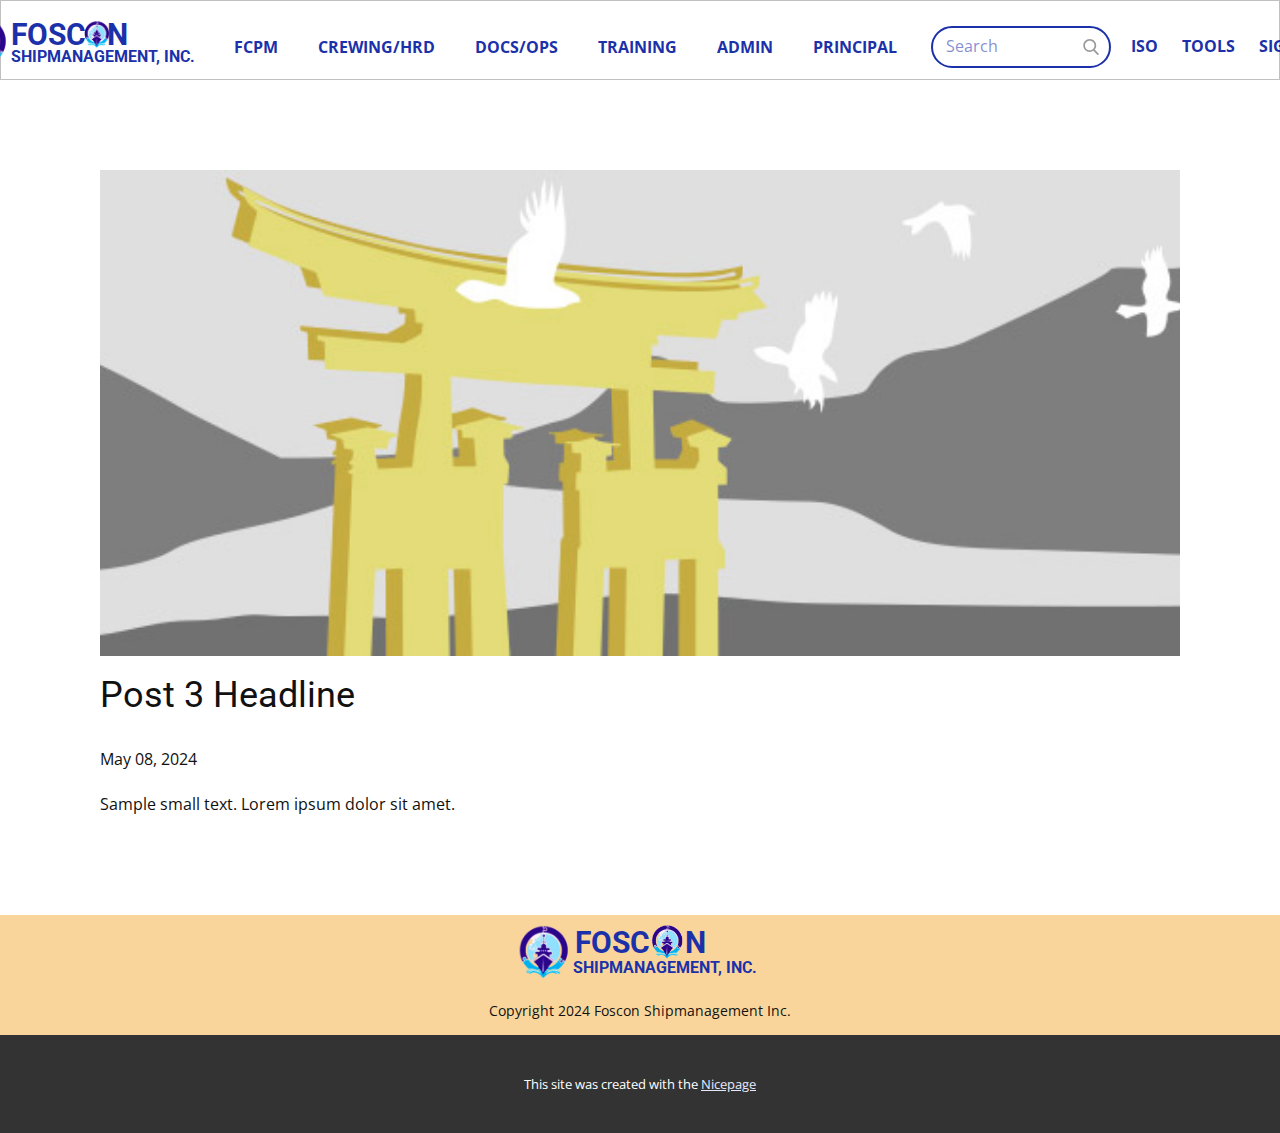
<file: blog/post-2.html>
<!DOCTYPE html>
<html style="font-size: 16px;" lang="en"><head>
    <meta name="viewport" content="width=device-width, initial-scale=1.0">
    <meta charset="utf-8">
    <meta name="keywords" content="Post 1 Headline">
    <meta name="description" content="">
    <title>Post 3 Headline</title>
    <link rel="stylesheet" href="../nicepage.css" media="screen">
<link rel="stylesheet" href="../Post-Template.css" media="screen">
    <script class="u-script" type="text/javascript" src="../jquery-1.9.1.min.js" defer=""></script>
    <script class="u-script" type="text/javascript" src="../nicepage.js" defer=""></script>
    <meta name="generator" content="Nicepage 6.9.9, nicepage.com">
    <link id="u-theme-google-font" rel="stylesheet" href="https://fonts.googleapis.com/css?family=Roboto:100,100i,300,300i,400,400i,500,500i,700,700i,900,900i|Open+Sans:300,300i,400,400i,500,500i,600,600i,700,700i,800,800i">
    
    
    
    <script type="application/ld+json">{
		"@context": "http://schema.org",
		"@type": "Organization",
		"name": ""
}</script>
    <meta name="theme-color" content="#0d31f0">
  <meta data-intl-tel-input-cdn-path="intlTelInput/"></head>
  <body data-path-to-root="./" data-include-products="false" class="u-body u-xl-mode" data-lang="en"><header class="u-align-center-xs u-border-1 u-border-grey-25 u-clearfix u-header u-header" id="sec-a283"><div class="u-clearfix u-sheet u-sheet-1">
        <img class="u-image u-image-contain u-image-default u-image-1" src="../images/FOSCON.png" alt="" data-image-width="1920" data-image-height="1080">
        <h1 class="u-align-center u-text u-text-custom-color-1 u-text-default u-title u-text-1">FOSC&nbsp; &nbsp;N</h1>
        <img class="u-image u-image-contain u-image-default u-image-2" src="../images/FOSCON.png" alt="" data-image-width="1920" data-image-height="1080">
        <h1 class="u-align-center u-text u-text-custom-color-1 u-text-default u-title u-text-2">SHIPMANAGEMENT, INC.</h1>
        <form action="#" method="get" class="u-border-2 u-border-custom-color-1 u-radius u-search u-search-right u-search-1">
          <button class="u-search-button" type="submit">
            <span class="u-search-icon u-spacing-10 u-text-grey-40">
              <svg class="u-svg-link" preserveAspectRatio="xMidYMin slice" viewBox="0 0 56.966 56.966" style=""><use xmlns:xlink="http://www.w3.org/1999/xlink" xlink:href="#svg-b04b"></use></svg>
              <svg xmlns="http://www.w3.org/2000/svg" xmlns:xlink="http://www.w3.org/1999/xlink" version="1.1" id="svg-b04b" x="0px" y="0px" viewBox="0 0 56.966 56.966" style="enable-background:new 0 0 56.966 56.966;" xml:space="preserve" class="u-svg-content"><path d="M55.146,51.887L41.588,37.786c3.486-4.144,5.396-9.358,5.396-14.786c0-12.682-10.318-23-23-23s-23,10.318-23,23  s10.318,23,23,23c4.761,0,9.298-1.436,13.177-4.162l13.661,14.208c0.571,0.593,1.339,0.92,2.162,0.92  c0.779,0,1.518-0.297,2.079-0.837C56.255,54.982,56.293,53.08,55.146,51.887z M23.984,6c9.374,0,17,7.626,17,17s-7.626,17-17,17  s-17-7.626-17-17S14.61,6,23.984,6z"></path><g></g><g></g><g></g><g></g><g></g><g></g><g></g><g></g><g></g><g></g><g></g><g></g><g></g><g></g><g></g></svg>
            </span>
          </button>
          <input class="u-search-input u-text-custom-color-1" type="search" name="search" value="" placeholder="Search">
        </form>
        <nav class="u-align-left u-font-size-14 u-menu u-menu-dropdown u-nav-spacing-25 u-offcanvas u-menu-1">
          <div class="menu-collapse" style="font-weight: 700;">
            <a class="u-button-style u-custom-text-active-color u-custom-text-color u-custom-text-hover-color u-custom-text-shadow u-custom-text-shadow-blur u-custom-text-shadow-color u-custom-text-shadow-transparency u-custom-text-shadow-x u-custom-text-shadow-y u-nav-link" href="#" style="padding: 4px 0px; font-size: calc(1em + 8px);">
              <svg class="u-svg-link" preserveAspectRatio="xMidYMin slice" viewBox="0 0 302 302" style=""><use xmlns:xlink="http://www.w3.org/1999/xlink" xlink:href="#svg-9d9f"></use></svg>
              <svg xmlns="http://www.w3.org/2000/svg" xmlns:xlink="http://www.w3.org/1999/xlink" version="1.1" id="svg-9d9f" x="0px" y="0px" viewBox="0 0 302 302" style="enable-background:new 0 0 302 302;" xml:space="preserve" class="u-svg-content"><g><rect y="36" width="302" height="30"></rect><rect y="236" width="302" height="30"></rect><rect y="136" width="302" height="30"></rect>
</g><g></g><g></g><g></g><g></g><g></g><g></g><g></g><g></g><g></g><g></g><g></g><g></g><g></g><g></g><g></g></svg>
            </a>
          </div>
          <div class="u-custom-menu u-nav-container">
            <ul class="u-nav u-spacing-20 u-unstyled u-nav-1"><li class="u-nav-item"><a class="u-button-style u-nav-link u-text-active-custom-color-1 u-text-custom-color-1 u-text-hover-palette-3-base" href="#" style="padding: 10px 2px;">ISO</a>
</li><li class="u-nav-item"><a class="u-button-style u-nav-link u-text-active-custom-color-1 u-text-custom-color-1 u-text-hover-palette-3-base" href="#" style="padding: 10px 2px;">TOOLS</a><div class="u-nav-popup"><ul class="u-h-spacing-20 u-nav u-unstyled u-v-spacing-10 u-nav-2"><li class="u-nav-item"><a class="u-button-style u-nav-link u-palette-3-light-3 u-text-custom-color-1 u-text-hover-palette-3-base">CHANGE PASSWORD</a>
</li><li class="u-nav-item"><a class="u-button-style u-nav-link u-palette-3-light-3 u-text-custom-color-1 u-text-hover-palette-3-base">VIEW LOGS</a>
</li></ul>
</div>
</li><li class="u-nav-item"><a class="u-button-style u-nav-link u-text-active-custom-color-1 u-text-custom-color-1 u-text-hover-palette-3-base" style="padding: 10px 2px;">SIGN IN</a>
</li></ul>
          </div>
          <div class="u-custom-menu u-nav-container-collapse">
            <div class="u-align-center u-black u-container-style u-inner-container-layout u-opacity u-opacity-95 u-sidenav">
              <div class="u-inner-container-layout u-sidenav-overflow">
                <div class="u-menu-close"></div>
                <ul class="u-align-center u-nav u-popupmenu-items u-unstyled u-nav-3"><li class="u-nav-item"><a class="u-button-style u-nav-link" href="#">ISO</a>
</li><li class="u-nav-item"><a class="u-button-style u-nav-link" href="#">TOOLS</a><div class="u-nav-popup"><ul class="u-h-spacing-20 u-nav u-unstyled u-v-spacing-10 u-nav-4"><li class="u-nav-item"><a class="u-button-style u-nav-link u-palette-3-light-3 u-text-custom-color-1 u-text-hover-palette-3-base">CHANGE PASSWORD</a>
</li><li class="u-nav-item"><a class="u-button-style u-nav-link u-palette-3-light-3 u-text-custom-color-1 u-text-hover-palette-3-base">VIEW LOGS</a>
</li></ul>
</div>
</li><li class="u-nav-item"><a class="u-button-style u-nav-link">SIGN IN</a>
</li></ul>
              </div>
            </div>
            <div class="u-black u-menu-overlay u-opacity u-opacity-70"></div>
          </div>
        </nav>
        <nav class="u-align-left u-font-size-14 u-menu u-menu-dropdown u-nav-spacing-25 u-offcanvas u-menu-2">
          <div class="menu-collapse" style="font-weight: 700;">
            <a class="u-button-style u-custom-text-active-color u-custom-text-color u-custom-text-hover-color u-custom-text-shadow u-custom-text-shadow-blur u-custom-text-shadow-color u-custom-text-shadow-transparency u-custom-text-shadow-x u-custom-text-shadow-y u-nav-link" href="#" style="padding: 4px 0px; font-size: calc(1em + 8px);">
              <svg class="u-svg-link" preserveAspectRatio="xMidYMin slice" viewBox="0 0 302 302" style=""><use xmlns:xlink="http://www.w3.org/1999/xlink" xlink:href="#svg-016b"></use></svg>
              <svg xmlns="http://www.w3.org/2000/svg" xmlns:xlink="http://www.w3.org/1999/xlink" version="1.1" id="svg-016b" x="0px" y="0px" viewBox="0 0 302 302" style="enable-background:new 0 0 302 302;" xml:space="preserve" class="u-svg-content"><g><rect y="36" width="302" height="30"></rect><rect y="236" width="302" height="30"></rect><rect y="136" width="302" height="30"></rect>
</g><g></g><g></g><g></g><g></g><g></g><g></g><g></g><g></g><g></g><g></g><g></g><g></g><g></g><g></g><g></g></svg>
            </a>
          </div>
          <div class="u-custom-menu u-nav-container">
            <ul class="u-nav u-spacing-20 u-unstyled u-nav-5"><li class="u-nav-item"><a class="u-button-style u-nav-link u-text-active-custom-color-1 u-text-custom-color-1 u-text-hover-palette-3-base" href="../FCPM.html" style="padding: 10px;">FCPM</a><div class="u-nav-popup"><ul class="u-h-spacing-20 u-nav u-unstyled u-v-spacing-10 u-nav-6"><li class="u-nav-item"><a class="u-button-style u-nav-link u-palette-3-light-3 u-text-active-palette-3-base u-text-custom-color-1 u-text-hover-palette-3-base">DATA CENTER / FILE SERVER</a>
</li><li class="u-nav-item"><a class="u-button-style u-nav-link u-palette-3-light-3 u-text-active-palette-3-base u-text-custom-color-1 u-text-hover-palette-3-base">WEBMAIL</a>
</li><li class="u-nav-item"><a class="u-button-style u-nav-link u-palette-3-light-3 u-text-active-palette-3-base u-text-custom-color-1 u-text-hover-palette-3-base">EMERGENCY CONTACT INFO</a>
</li></ul>
</div>
</li><li class="u-nav-item"><a class="u-button-style u-nav-link u-text-active-custom-color-1 u-text-custom-color-1 u-text-hover-palette-3-base" href="#" style="padding: 10px;">CREWING/HRD</a><div class="u-nav-popup"><ul class="u-h-spacing-20 u-nav u-unstyled u-v-spacing-10 u-nav-7"><li class="u-nav-item"><a class="u-button-style u-nav-link u-palette-3-light-3 u-text-active-palette-3-base u-text-custom-color-1 u-text-hover-palette-3-base" href="../BIO-DATA.html">CREW BIO DATA</a>
</li><li class="u-nav-item"><a class="u-button-style u-nav-link u-palette-3-light-3 u-text-active-palette-3-base u-text-custom-color-1 u-text-hover-palette-3-base">CREW STATUS</a><div class="u-nav-popup"><ul class="u-h-spacing-20 u-nav u-unstyled u-v-spacing-10 u-nav-8"><li class="u-nav-item"><a class="u-button-style u-nav-link u-palette-3-light-3 u-text-active-palette-3-base u-text-custom-color-1 u-text-hover-palette-3-base">ALL ON-BOARD</a>
</li><li class="u-nav-item"><a class="u-button-style u-nav-link u-palette-3-light-3 u-text-active-palette-3-base u-text-custom-color-1 u-text-hover-palette-3-base">LINE UP</a>
</li><li class="u-nav-item"><a class="u-button-style u-nav-link u-palette-3-light-3 u-text-active-palette-3-base u-text-custom-color-1 u-text-hover-palette-3-base">VACATION</a>
</li><li class="u-nav-item"><a class="u-button-style u-nav-link u-palette-3-light-3 u-text-active-palette-3-base u-text-custom-color-1 u-text-hover-palette-3-base">FOR PROMOTION</a>
</li><li class="u-nav-item"><a class="u-button-style u-nav-link u-palette-3-light-3 u-text-active-palette-3-base u-text-custom-color-1 u-text-hover-palette-3-base">WITHDRAW</a>
</li><li class="u-nav-item"><a class="u-button-style u-nav-link u-palette-3-light-3 u-text-active-palette-3-base u-text-custom-color-1 u-text-hover-palette-3-base">CADET</a>
</li><li class="u-nav-item"><a class="u-button-style u-nav-link u-palette-3-light-3 u-text-active-palette-3-base u-text-custom-color-1 u-text-hover-palette-3-base">APPLICANT</a>
</li></ul>
</div>
</li><li class="u-nav-item"><a class="u-button-style u-nav-link u-palette-3-light-3 u-text-active-palette-3-base u-text-custom-color-1 u-text-hover-palette-3-base">CREW REPLACEMENT PLAN</a>
</li><li class="u-nav-item"><a class="u-button-style u-nav-link u-palette-3-light-3 u-text-active-palette-3-base u-text-custom-color-1 u-text-hover-palette-3-base">P&amp;I</a>
</li></ul>
</div>
</li><li class="u-nav-item"><a class="u-button-style u-nav-link u-text-active-custom-color-1 u-text-custom-color-1 u-text-hover-palette-3-base" href="#" style="padding: 10px;">DOCS/OPS</a><div class="u-nav-popup"><ul class="u-h-spacing-20 u-nav u-unstyled u-v-spacing-10 u-nav-9"><li class="u-nav-item"><a class="u-button-style u-nav-link u-palette-3-light-3 u-text-active-palette-3-base u-text-custom-color-1 u-text-hover-palette-3-base">POEA CONTRACT PROCESSING</a><div class="u-nav-popup"><ul class="u-h-spacing-20 u-nav u-unstyled u-v-spacing-10 u-nav-10"><li class="u-nav-item"><a class="u-button-style u-nav-link u-palette-3-light-3 u-text-active-palette-3-base u-text-custom-color-1 u-text-hover-palette-3-base">SALARY SCALE METRIX</a>
</li><li class="u-nav-item"><a class="u-button-style u-nav-link u-palette-3-light-3 u-text-active-palette-3-base u-text-custom-color-1 u-text-hover-palette-3-base">MODIFY CREW BIO-DATA</a>
</li><li class="u-nav-item"><a class="u-button-style u-nav-link u-palette-3-light-3 u-text-active-palette-3-base u-text-custom-color-1 u-text-hover-palette-3-base">PREPARE CREW CONTRACT</a>
</li></ul>
</div>
</li><li class="u-nav-item"><a class="u-button-style u-nav-link u-palette-3-light-3 u-text-active-palette-3-base u-text-custom-color-1 u-text-hover-palette-3-base">LINE-UP</a><div class="u-nav-popup"><ul class="u-h-spacing-20 u-nav u-unstyled u-v-spacing-10 u-nav-11"><li class="u-nav-item"><a class="u-button-style u-nav-link u-palette-3-light-3 u-text-active-palette-3-base u-text-custom-color-1 u-text-hover-palette-3-base">CREW DOCUMENT PRE-CHECKLIST</a>
</li><li class="u-nav-item"><a class="u-button-style u-nav-link u-palette-3-light-3 u-text-active-palette-3-base u-text-custom-color-1 u-text-hover-palette-3-base">LACKING DOCUMENTS</a>
</li><li class="u-nav-item"><a class="u-button-style u-nav-link u-palette-3-light-3 u-text-active-palette-3-base u-text-custom-color-1 u-text-hover-palette-3-base">MEDICAL REPORT</a>
</li><li class="u-nav-item"><a class="u-button-style u-nav-link u-palette-3-light-3 u-text-active-palette-3-base u-text-custom-color-1 u-text-hover-palette-3-base">CREW UNIFORM MASTERLIST</a>
</li><li class="u-nav-item"><a class="u-button-style u-nav-link u-palette-3-light-3 u-text-active-palette-3-base u-text-custom-color-1 u-text-hover-palette-3-base">CREW DETAILS</a>
</li></ul>
</div>
</li><li class="u-nav-item"><a class="u-button-style u-nav-link u-palette-3-light-3 u-text-active-palette-3-base u-text-custom-color-1 u-text-hover-palette-3-base">ON-BOARD</a><div class="u-nav-popup"><ul class="u-h-spacing-20 u-nav u-unstyled u-v-spacing-10 u-nav-12"><li class="u-nav-item"><a class="u-button-style u-nav-link u-palette-3-light-3 u-text-active-palette-3-base u-text-custom-color-1 u-text-hover-palette-3-base">CREW DOCUMENT PRE-CHECKLIST</a>
</li><li class="u-nav-item"><a class="u-button-style u-nav-link u-palette-3-light-3 u-text-active-palette-3-base u-text-custom-color-1 u-text-hover-palette-3-base">VARIOUS CREW LIST</a>
</li><li class="u-nav-item"><a class="u-button-style u-nav-link u-palette-3-light-3 u-text-active-palette-3-base u-text-custom-color-1 u-text-hover-palette-3-base">MONITORING DOCUMENTS</a>
</li><li class="u-nav-item"><a class="u-button-style u-nav-link u-palette-3-light-3 u-text-active-palette-3-base u-text-custom-color-1 u-text-hover-palette-3-base">SENDING DOCUMENTS</a>
</li><li class="u-nav-item"><a class="u-button-style u-nav-link u-palette-3-light-3 u-text-active-palette-3-base u-text-custom-color-1 u-text-hover-palette-3-base">OVERLAPPING</a>
</li></ul>
</div>
</li><li class="u-nav-item"><a class="u-button-style u-nav-link u-palette-3-light-3 u-text-active-palette-3-base u-text-custom-color-1 u-text-hover-palette-3-base">MONTHLY REPORTS</a><div class="u-nav-popup"><ul class="u-h-spacing-20 u-nav u-unstyled u-v-spacing-10 u-nav-13"><li class="u-nav-item"><a class="u-button-style u-nav-link u-palette-3-light-3 u-text-active-palette-3-base u-text-custom-color-1 u-text-hover-palette-3-base">HEALTH DECLARATION MONITORING</a>
</li><li class="u-nav-item"><a class="u-button-style u-nav-link u-palette-3-light-3 u-text-active-palette-3-base u-text-custom-color-1 u-text-hover-palette-3-base">ONBOARD CREW MEDICINES</a>
</li><li class="u-nav-item"><a class="u-button-style u-nav-link u-palette-3-light-3 u-text-active-palette-3-base u-text-custom-color-1 u-text-hover-palette-3-base">CREW CONFIRMATION-POEA CONTRACT</a>
</li><li class="u-nav-item"><a class="u-button-style u-nav-link u-palette-3-light-3 u-text-active-palette-3-base u-text-custom-color-1 u-text-hover-palette-3-base">BLUE FILE</a>
</li><li class="u-nav-item"><a class="u-button-style u-nav-link u-palette-3-light-3 u-text-active-palette-3-base u-text-custom-color-1 u-text-hover-palette-3-base">RETENTION RATIO</a>
</li><li class="u-nav-item"><a class="u-button-style u-nav-link u-palette-3-light-3 u-text-active-palette-3-base u-text-custom-color-1 u-text-hover-palette-3-base">RETURNING RATIO</a>
</li><li class="u-nav-item"><a class="u-button-style u-nav-link u-palette-3-light-3 u-text-active-palette-3-base u-text-custom-color-1 u-text-hover-palette-3-base">UPGRADING COURSE</a>
</li></ul>
</div>
</li><li class="u-nav-item"><a class="u-button-style u-nav-link u-palette-3-light-3 u-text-active-palette-3-base u-text-custom-color-1 u-text-hover-palette-3-base">OTHER INFOS</a><div class="u-nav-popup"><ul class="u-h-spacing-20 u-nav u-unstyled u-v-spacing-10 u-nav-14"><li class="u-nav-item"><a class="u-button-style u-nav-link u-palette-3-light-3 u-text-active-palette-3-base u-text-custom-color-1 u-text-hover-palette-3-base">VISA REQUIREMENTS</a>
</li><li class="u-nav-item"><a class="u-button-style u-nav-link u-palette-3-light-3 u-text-active-palette-3-base u-text-custom-color-1 u-text-hover-palette-3-base">AGENTS LIST</a>
</li><li class="u-nav-item"><a class="u-button-style u-nav-link u-palette-3-light-3 u-text-active-palette-3-base u-text-custom-color-1 u-text-hover-palette-3-base">CREW REPLACEMENT ACTIVITY DIR</a>
</li><li class="u-nav-item"><a class="u-button-style u-nav-link u-palette-3-light-3 u-text-active-palette-3-base u-text-custom-color-1 u-text-hover-palette-3-base">EXPIRING PC PASSPORTS</a>
</li><li class="u-nav-item"><a class="u-button-style u-nav-link u-palette-3-light-3 u-text-active-palette-3-base u-text-custom-color-1 u-text-hover-palette-3-base">EXPIRING PC SEAMAN'S BOOK</a>
</li></ul>
</div>
</li></ul>
</div>
</li><li class="u-nav-item"><a class="u-button-style u-nav-link u-text-active-custom-color-1 u-text-custom-color-1 u-text-hover-palette-3-base" href="#" style="padding: 10px;">TRAINING</a><div class="u-nav-popup"><ul class="u-h-spacing-20 u-nav u-unstyled u-v-spacing-10 u-nav-15"><li class="u-nav-item"><a class="u-button-style u-nav-link u-palette-3-light-3 u-text-active-palette-3-base u-text-custom-color-1 u-text-hover-palette-3-base">IN-HOUSE TRAINING</a>
</li><li class="u-nav-item"><a class="u-button-style u-nav-link u-palette-3-light-3 u-text-active-palette-3-base u-text-custom-color-1 u-text-hover-palette-3-base">PRE-DEPARTURE ORIENTATION SEMINAR</a>
</li><li class="u-nav-item"><a class="u-button-style u-nav-link u-palette-3-light-3 u-text-active-palette-3-base u-text-custom-color-1 u-text-hover-palette-3-base">RECORD OF ANTI-PIRACY TRAINING PARTICIPANTS</a>
</li></ul>
</div>
</li><li class="u-nav-item"><a class="u-button-style u-nav-link u-text-active-custom-color-1 u-text-custom-color-1 u-text-hover-palette-3-base" style="padding: 10px;">ADMIN</a><div class="u-nav-popup"><ul class="u-h-spacing-20 u-nav u-unstyled u-v-spacing-10 u-nav-16"><li class="u-nav-item"><a class="u-button-style u-nav-link u-palette-3-light-3 u-text-active-palette-3-base u-text-custom-color-1 u-text-hover-palette-3-base">CREW-RELATED DOCUMENTS</a>
</li><li class="u-nav-item"><a class="u-button-style u-nav-link u-palette-3-light-3 u-text-active-palette-3-base u-text-custom-color-1 u-text-hover-palette-3-base">SHORE-BASED STAFF</a>
</li></ul>
</div>
</li><li class="u-nav-item"><a class="u-button-style u-nav-link u-text-active-custom-color-1 u-text-custom-color-1 u-text-hover-palette-3-base" style="padding: 10px;">PRINCIPAL</a>
</li></ul>
          </div>
          <div class="u-custom-menu u-nav-container-collapse">
            <div class="u-align-center u-black u-container-style u-inner-container-layout u-opacity u-opacity-95 u-sidenav">
              <div class="u-inner-container-layout u-sidenav-overflow">
                <div class="u-menu-close"></div>
                <ul class="u-align-center u-nav u-popupmenu-items u-unstyled u-nav-17"><li class="u-nav-item"><a class="u-button-style u-nav-link" href="../FCPM.html">FCPM</a><div class="u-nav-popup"><ul class="u-h-spacing-20 u-nav u-unstyled u-v-spacing-10 u-nav-18"><li class="u-nav-item"><a class="u-button-style u-nav-link">DATA CENTER / FILE SERVER</a>
</li><li class="u-nav-item"><a class="u-button-style u-nav-link">WEBMAIL</a>
</li><li class="u-nav-item"><a class="u-button-style u-nav-link">EMERGENCY CONTACT INFO</a>
</li></ul>
</div>
</li><li class="u-nav-item"><a class="u-button-style u-nav-link" href="#">CREWING/HRD</a><div class="u-nav-popup"><ul class="u-h-spacing-20 u-nav u-unstyled u-v-spacing-10 u-nav-19"><li class="u-nav-item"><a class="u-button-style u-nav-link" href="../BIO-DATA.html">CREW BIO DATA</a>
</li><li class="u-nav-item"><a class="u-button-style u-nav-link">CREW STATUS</a><div class="u-nav-popup"><ul class="u-h-spacing-20 u-nav u-unstyled u-v-spacing-10 u-nav-20"><li class="u-nav-item"><a class="u-button-style u-nav-link">ALL ON-BOARD</a>
</li><li class="u-nav-item"><a class="u-button-style u-nav-link">LINE UP</a>
</li><li class="u-nav-item"><a class="u-button-style u-nav-link">VACATION</a>
</li><li class="u-nav-item"><a class="u-button-style u-nav-link">FOR PROMOTION</a>
</li><li class="u-nav-item"><a class="u-button-style u-nav-link">WITHDRAW</a>
</li><li class="u-nav-item"><a class="u-button-style u-nav-link">CADET</a>
</li><li class="u-nav-item"><a class="u-button-style u-nav-link">APPLICANT</a>
</li></ul>
</div>
</li><li class="u-nav-item"><a class="u-button-style u-nav-link">CREW REPLACEMENT PLAN</a>
</li><li class="u-nav-item"><a class="u-button-style u-nav-link">P&amp;I</a>
</li></ul>
</div>
</li><li class="u-nav-item"><a class="u-button-style u-nav-link" href="#">DOCS/OPS</a><div class="u-nav-popup"><ul class="u-h-spacing-20 u-nav u-unstyled u-v-spacing-10 u-nav-21"><li class="u-nav-item"><a class="u-button-style u-nav-link">POEA CONTRACT PROCESSING</a><div class="u-nav-popup"><ul class="u-h-spacing-20 u-nav u-unstyled u-v-spacing-10 u-nav-22"><li class="u-nav-item"><a class="u-button-style u-nav-link">SALARY SCALE METRIX</a>
</li><li class="u-nav-item"><a class="u-button-style u-nav-link">MODIFY CREW BIO-DATA</a>
</li><li class="u-nav-item"><a class="u-button-style u-nav-link">PREPARE CREW CONTRACT</a>
</li></ul>
</div>
</li><li class="u-nav-item"><a class="u-button-style u-nav-link">LINE-UP</a><div class="u-nav-popup"><ul class="u-h-spacing-20 u-nav u-unstyled u-v-spacing-10 u-nav-23"><li class="u-nav-item"><a class="u-button-style u-nav-link">CREW DOCUMENT PRE-CHECKLIST</a>
</li><li class="u-nav-item"><a class="u-button-style u-nav-link">LACKING DOCUMENTS</a>
</li><li class="u-nav-item"><a class="u-button-style u-nav-link">MEDICAL REPORT</a>
</li><li class="u-nav-item"><a class="u-button-style u-nav-link">CREW UNIFORM MASTERLIST</a>
</li><li class="u-nav-item"><a class="u-button-style u-nav-link">CREW DETAILS</a>
</li></ul>
</div>
</li><li class="u-nav-item"><a class="u-button-style u-nav-link">ON-BOARD</a><div class="u-nav-popup"><ul class="u-h-spacing-20 u-nav u-unstyled u-v-spacing-10 u-nav-24"><li class="u-nav-item"><a class="u-button-style u-nav-link">CREW DOCUMENT PRE-CHECKLIST</a>
</li><li class="u-nav-item"><a class="u-button-style u-nav-link">VARIOUS CREW LIST</a>
</li><li class="u-nav-item"><a class="u-button-style u-nav-link">MONITORING DOCUMENTS</a>
</li><li class="u-nav-item"><a class="u-button-style u-nav-link">SENDING DOCUMENTS</a>
</li><li class="u-nav-item"><a class="u-button-style u-nav-link">OVERLAPPING</a>
</li></ul>
</div>
</li><li class="u-nav-item"><a class="u-button-style u-nav-link">MONTHLY REPORTS</a><div class="u-nav-popup"><ul class="u-h-spacing-20 u-nav u-unstyled u-v-spacing-10 u-nav-25"><li class="u-nav-item"><a class="u-button-style u-nav-link">HEALTH DECLARATION MONITORING</a>
</li><li class="u-nav-item"><a class="u-button-style u-nav-link">ONBOARD CREW MEDICINES</a>
</li><li class="u-nav-item"><a class="u-button-style u-nav-link">CREW CONFIRMATION-POEA CONTRACT</a>
</li><li class="u-nav-item"><a class="u-button-style u-nav-link">BLUE FILE</a>
</li><li class="u-nav-item"><a class="u-button-style u-nav-link">RETENTION RATIO</a>
</li><li class="u-nav-item"><a class="u-button-style u-nav-link">RETURNING RATIO</a>
</li><li class="u-nav-item"><a class="u-button-style u-nav-link">UPGRADING COURSE</a>
</li></ul>
</div>
</li><li class="u-nav-item"><a class="u-button-style u-nav-link">OTHER INFOS</a><div class="u-nav-popup"><ul class="u-h-spacing-20 u-nav u-unstyled u-v-spacing-10 u-nav-26"><li class="u-nav-item"><a class="u-button-style u-nav-link">VISA REQUIREMENTS</a>
</li><li class="u-nav-item"><a class="u-button-style u-nav-link">AGENTS LIST</a>
</li><li class="u-nav-item"><a class="u-button-style u-nav-link">CREW REPLACEMENT ACTIVITY DIR</a>
</li><li class="u-nav-item"><a class="u-button-style u-nav-link">EXPIRING PC PASSPORTS</a>
</li><li class="u-nav-item"><a class="u-button-style u-nav-link">EXPIRING PC SEAMAN'S BOOK</a>
</li></ul>
</div>
</li></ul>
</div>
</li><li class="u-nav-item"><a class="u-button-style u-nav-link" href="#">TRAINING</a><div class="u-nav-popup"><ul class="u-h-spacing-20 u-nav u-unstyled u-v-spacing-10 u-nav-27"><li class="u-nav-item"><a class="u-button-style u-nav-link">IN-HOUSE TRAINING</a>
</li><li class="u-nav-item"><a class="u-button-style u-nav-link">PRE-DEPARTURE ORIENTATION SEMINAR</a>
</li><li class="u-nav-item"><a class="u-button-style u-nav-link">RECORD OF ANTI-PIRACY TRAINING PARTICIPANTS</a>
</li></ul>
</div>
</li><li class="u-nav-item"><a class="u-button-style u-nav-link">ADMIN</a><div class="u-nav-popup"><ul class="u-h-spacing-20 u-nav u-unstyled u-v-spacing-10 u-nav-28"><li class="u-nav-item"><a class="u-button-style u-nav-link">CREW-RELATED DOCUMENTS</a>
</li><li class="u-nav-item"><a class="u-button-style u-nav-link">SHORE-BASED STAFF</a>
</li></ul>
</div>
</li><li class="u-nav-item"><a class="u-button-style u-nav-link">PRINCIPAL</a>
</li></ul>
              </div>
            </div>
            <div class="u-black u-menu-overlay u-opacity u-opacity-70"></div>
          </div>
        </nav>
      </div></header>
    <section class="u-align-center u-clearfix u-section-1" id="sec-249f">
      <div class="u-clearfix u-sheet u-valign-middle-md u-valign-middle-sm u-valign-middle-xs u-sheet-1"><!--post_details--><!--post_details_options_json--><!--{"source":""}--><!--/post_details_options_json--><!--blog_post-->
        <div class="u-container-style u-expanded-width u-post-details u-post-details-1">
          <div class="u-container-layout u-valign-middle u-container-layout-1"><!--blog_post_image-->
            <img alt="" class="u-blog-control u-expanded-width u-image u-image-default u-image-1" src="../images/8ad73f3c.jpeg"><!--/blog_post_image--><!--blog_post_header-->
            <h2 class="u-blog-control u-text u-text-1">Post 3 Headline</h2><!--/blog_post_header--><!--blog_post_metadata-->
            <div class="u-blog-control u-metadata u-metadata-1"><!--blog_post_metadata_date-->
              <span class="u-meta-date u-meta-icon">May 08, 2024</span><!--/blog_post_metadata_date--><!--blog_post_metadata_category-->
              <!--/blog_post_metadata_category--><!--blog_post_metadata_comments-->
              <!--/blog_post_metadata_comments-->
            </div><!--/blog_post_metadata--><!--blog_post_content-->
            <div class="u-align-justify u-blog-control u-post-content u-text u-text-2 fr-view">
  Sample small text. Lorem ipsum dolor sit amet.
  </div><!--/blog_post_content-->
          </div>
        </div><!--/blog_post--><!--/post_details-->
      </div>
    </section>
    
    
    
    <footer class="u-align-center u-clearfix u-footer u-palette-3-light-2 u-footer" id="sec-ca6f"><div class="u-clearfix u-sheet u-sheet-1">
        <p class="u-small-text u-text u-text-variant u-text-1"> Copyright 2024 Foscon Shipmanagement Inc.</p>
        <img class="u-image u-image-contain u-image-default u-image-1" src="../images/FOSCON.png" alt="" data-image-width="1920" data-image-height="1080">
        <h1 class="u-align-center u-text u-text-custom-color-1 u-text-default u-title u-text-2">FOSC&nbsp; &nbsp; &nbsp;N</h1>
        <h1 class="u-align-center u-text u-text-custom-color-1 u-text-default u-title u-text-3">SHIPMANAGEMENT, INC.</h1>
        <img class="u-image u-image-contain u-image-default u-image-2" src="../images/FOSCON.png" alt="" data-image-width="1920" data-image-height="1080">
      </div></footer>
    <section class="u-backlink u-clearfix u-grey-80">
      <p class="u-text">
        <span>This site was created with the </span>
        <a class="u-link" href="https://nicepage.com/" target="_blank" rel="nofollow">
          <span>Nicepage</span>
        </a>
      </p>
    </section>
  
</body></html>
</file>
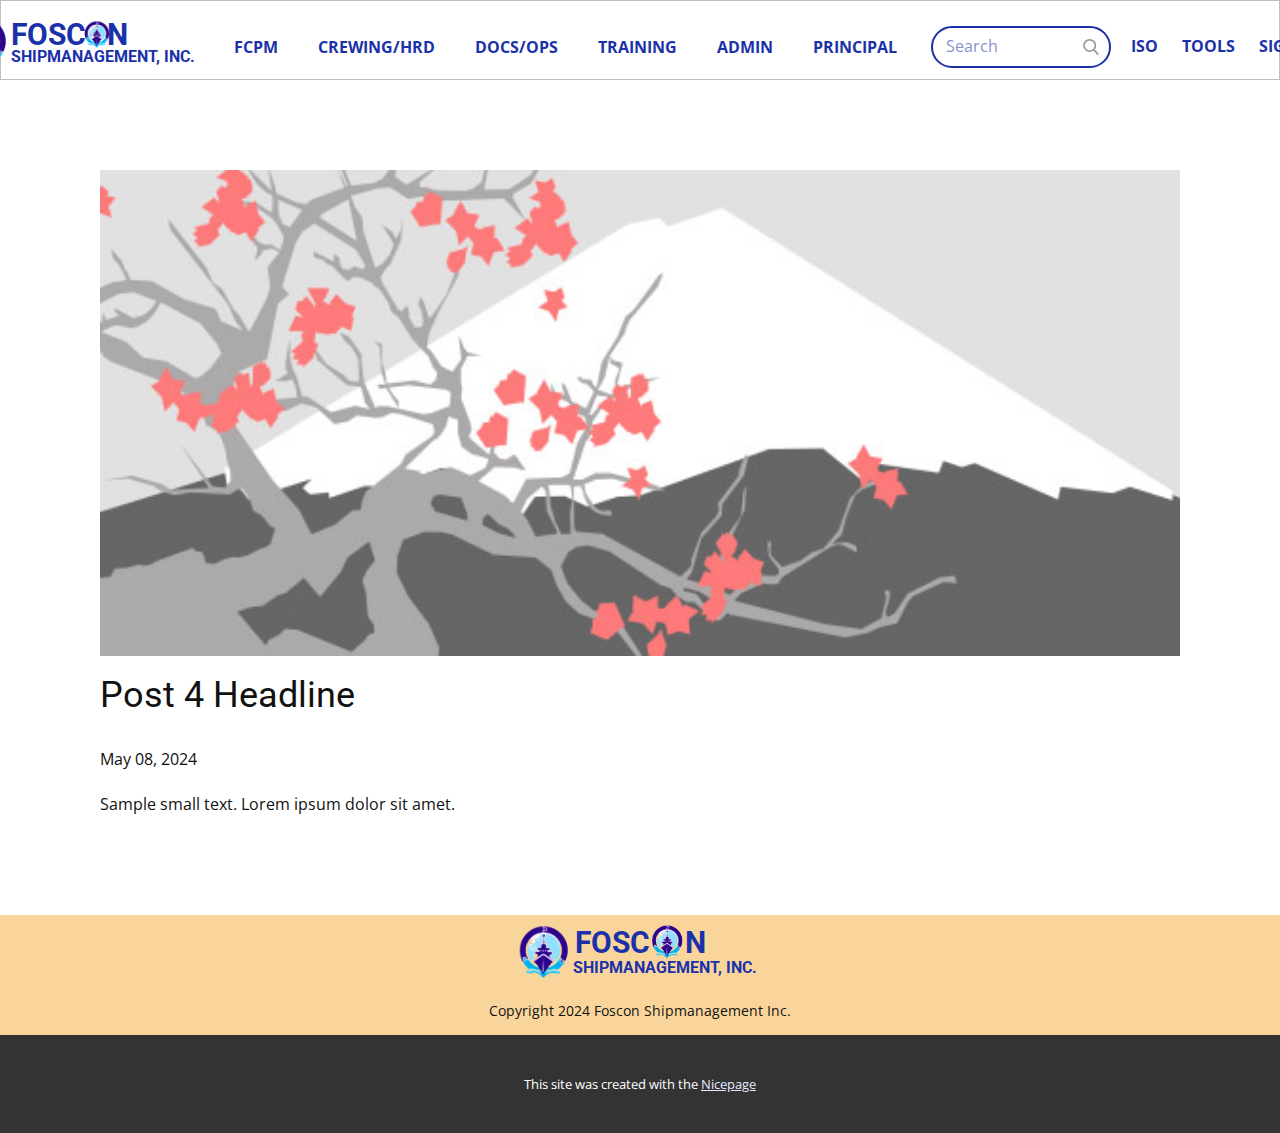
<file: blog/post-3.html>
<!DOCTYPE html>
<html style="font-size: 16px;" lang="en"><head>
    <meta name="viewport" content="width=device-width, initial-scale=1.0">
    <meta charset="utf-8">
    <meta name="keywords" content="Post 1 Headline">
    <meta name="description" content="">
    <title>Post 4 Headline</title>
    <link rel="stylesheet" href="../nicepage.css" media="screen">
<link rel="stylesheet" href="../Post-Template.css" media="screen">
    <script class="u-script" type="text/javascript" src="../jquery-1.9.1.min.js" defer=""></script>
    <script class="u-script" type="text/javascript" src="../nicepage.js" defer=""></script>
    <meta name="generator" content="Nicepage 6.9.9, nicepage.com">
    <link id="u-theme-google-font" rel="stylesheet" href="https://fonts.googleapis.com/css?family=Roboto:100,100i,300,300i,400,400i,500,500i,700,700i,900,900i|Open+Sans:300,300i,400,400i,500,500i,600,600i,700,700i,800,800i">
    
    
    
    <script type="application/ld+json">{
		"@context": "http://schema.org",
		"@type": "Organization",
		"name": ""
}</script>
    <meta name="theme-color" content="#0d31f0">
  <meta data-intl-tel-input-cdn-path="intlTelInput/"></head>
  <body data-path-to-root="./" data-include-products="false" class="u-body u-xl-mode" data-lang="en"><header class="u-align-center-xs u-border-1 u-border-grey-25 u-clearfix u-header u-header" id="sec-a283"><div class="u-clearfix u-sheet u-sheet-1">
        <img class="u-image u-image-contain u-image-default u-image-1" src="../images/FOSCON.png" alt="" data-image-width="1920" data-image-height="1080">
        <h1 class="u-align-center u-text u-text-custom-color-1 u-text-default u-title u-text-1">FOSC&nbsp; &nbsp;N</h1>
        <img class="u-image u-image-contain u-image-default u-image-2" src="../images/FOSCON.png" alt="" data-image-width="1920" data-image-height="1080">
        <h1 class="u-align-center u-text u-text-custom-color-1 u-text-default u-title u-text-2">SHIPMANAGEMENT, INC.</h1>
        <form action="#" method="get" class="u-border-2 u-border-custom-color-1 u-radius u-search u-search-right u-search-1">
          <button class="u-search-button" type="submit">
            <span class="u-search-icon u-spacing-10 u-text-grey-40">
              <svg class="u-svg-link" preserveAspectRatio="xMidYMin slice" viewBox="0 0 56.966 56.966" style=""><use xmlns:xlink="http://www.w3.org/1999/xlink" xlink:href="#svg-b04b"></use></svg>
              <svg xmlns="http://www.w3.org/2000/svg" xmlns:xlink="http://www.w3.org/1999/xlink" version="1.1" id="svg-b04b" x="0px" y="0px" viewBox="0 0 56.966 56.966" style="enable-background:new 0 0 56.966 56.966;" xml:space="preserve" class="u-svg-content"><path d="M55.146,51.887L41.588,37.786c3.486-4.144,5.396-9.358,5.396-14.786c0-12.682-10.318-23-23-23s-23,10.318-23,23  s10.318,23,23,23c4.761,0,9.298-1.436,13.177-4.162l13.661,14.208c0.571,0.593,1.339,0.92,2.162,0.92  c0.779,0,1.518-0.297,2.079-0.837C56.255,54.982,56.293,53.08,55.146,51.887z M23.984,6c9.374,0,17,7.626,17,17s-7.626,17-17,17  s-17-7.626-17-17S14.61,6,23.984,6z"></path><g></g><g></g><g></g><g></g><g></g><g></g><g></g><g></g><g></g><g></g><g></g><g></g><g></g><g></g><g></g></svg>
            </span>
          </button>
          <input class="u-search-input u-text-custom-color-1" type="search" name="search" value="" placeholder="Search">
        </form>
        <nav class="u-align-left u-font-size-14 u-menu u-menu-dropdown u-nav-spacing-25 u-offcanvas u-menu-1">
          <div class="menu-collapse" style="font-weight: 700;">
            <a class="u-button-style u-custom-text-active-color u-custom-text-color u-custom-text-hover-color u-custom-text-shadow u-custom-text-shadow-blur u-custom-text-shadow-color u-custom-text-shadow-transparency u-custom-text-shadow-x u-custom-text-shadow-y u-nav-link" href="#" style="padding: 4px 0px; font-size: calc(1em + 8px);">
              <svg class="u-svg-link" preserveAspectRatio="xMidYMin slice" viewBox="0 0 302 302" style=""><use xmlns:xlink="http://www.w3.org/1999/xlink" xlink:href="#svg-9d9f"></use></svg>
              <svg xmlns="http://www.w3.org/2000/svg" xmlns:xlink="http://www.w3.org/1999/xlink" version="1.1" id="svg-9d9f" x="0px" y="0px" viewBox="0 0 302 302" style="enable-background:new 0 0 302 302;" xml:space="preserve" class="u-svg-content"><g><rect y="36" width="302" height="30"></rect><rect y="236" width="302" height="30"></rect><rect y="136" width="302" height="30"></rect>
</g><g></g><g></g><g></g><g></g><g></g><g></g><g></g><g></g><g></g><g></g><g></g><g></g><g></g><g></g><g></g></svg>
            </a>
          </div>
          <div class="u-custom-menu u-nav-container">
            <ul class="u-nav u-spacing-20 u-unstyled u-nav-1"><li class="u-nav-item"><a class="u-button-style u-nav-link u-text-active-custom-color-1 u-text-custom-color-1 u-text-hover-palette-3-base" href="#" style="padding: 10px 2px;">ISO</a>
</li><li class="u-nav-item"><a class="u-button-style u-nav-link u-text-active-custom-color-1 u-text-custom-color-1 u-text-hover-palette-3-base" href="#" style="padding: 10px 2px;">TOOLS</a><div class="u-nav-popup"><ul class="u-h-spacing-20 u-nav u-unstyled u-v-spacing-10 u-nav-2"><li class="u-nav-item"><a class="u-button-style u-nav-link u-palette-3-light-3 u-text-custom-color-1 u-text-hover-palette-3-base">CHANGE PASSWORD</a>
</li><li class="u-nav-item"><a class="u-button-style u-nav-link u-palette-3-light-3 u-text-custom-color-1 u-text-hover-palette-3-base">VIEW LOGS</a>
</li></ul>
</div>
</li><li class="u-nav-item"><a class="u-button-style u-nav-link u-text-active-custom-color-1 u-text-custom-color-1 u-text-hover-palette-3-base" style="padding: 10px 2px;">SIGN IN</a>
</li></ul>
          </div>
          <div class="u-custom-menu u-nav-container-collapse">
            <div class="u-align-center u-black u-container-style u-inner-container-layout u-opacity u-opacity-95 u-sidenav">
              <div class="u-inner-container-layout u-sidenav-overflow">
                <div class="u-menu-close"></div>
                <ul class="u-align-center u-nav u-popupmenu-items u-unstyled u-nav-3"><li class="u-nav-item"><a class="u-button-style u-nav-link" href="#">ISO</a>
</li><li class="u-nav-item"><a class="u-button-style u-nav-link" href="#">TOOLS</a><div class="u-nav-popup"><ul class="u-h-spacing-20 u-nav u-unstyled u-v-spacing-10 u-nav-4"><li class="u-nav-item"><a class="u-button-style u-nav-link u-palette-3-light-3 u-text-custom-color-1 u-text-hover-palette-3-base">CHANGE PASSWORD</a>
</li><li class="u-nav-item"><a class="u-button-style u-nav-link u-palette-3-light-3 u-text-custom-color-1 u-text-hover-palette-3-base">VIEW LOGS</a>
</li></ul>
</div>
</li><li class="u-nav-item"><a class="u-button-style u-nav-link">SIGN IN</a>
</li></ul>
              </div>
            </div>
            <div class="u-black u-menu-overlay u-opacity u-opacity-70"></div>
          </div>
        </nav>
        <nav class="u-align-left u-font-size-14 u-menu u-menu-dropdown u-nav-spacing-25 u-offcanvas u-menu-2">
          <div class="menu-collapse" style="font-weight: 700;">
            <a class="u-button-style u-custom-text-active-color u-custom-text-color u-custom-text-hover-color u-custom-text-shadow u-custom-text-shadow-blur u-custom-text-shadow-color u-custom-text-shadow-transparency u-custom-text-shadow-x u-custom-text-shadow-y u-nav-link" href="#" style="padding: 4px 0px; font-size: calc(1em + 8px);">
              <svg class="u-svg-link" preserveAspectRatio="xMidYMin slice" viewBox="0 0 302 302" style=""><use xmlns:xlink="http://www.w3.org/1999/xlink" xlink:href="#svg-016b"></use></svg>
              <svg xmlns="http://www.w3.org/2000/svg" xmlns:xlink="http://www.w3.org/1999/xlink" version="1.1" id="svg-016b" x="0px" y="0px" viewBox="0 0 302 302" style="enable-background:new 0 0 302 302;" xml:space="preserve" class="u-svg-content"><g><rect y="36" width="302" height="30"></rect><rect y="236" width="302" height="30"></rect><rect y="136" width="302" height="30"></rect>
</g><g></g><g></g><g></g><g></g><g></g><g></g><g></g><g></g><g></g><g></g><g></g><g></g><g></g><g></g><g></g></svg>
            </a>
          </div>
          <div class="u-custom-menu u-nav-container">
            <ul class="u-nav u-spacing-20 u-unstyled u-nav-5"><li class="u-nav-item"><a class="u-button-style u-nav-link u-text-active-custom-color-1 u-text-custom-color-1 u-text-hover-palette-3-base" href="../FCPM.html" style="padding: 10px;">FCPM</a><div class="u-nav-popup"><ul class="u-h-spacing-20 u-nav u-unstyled u-v-spacing-10 u-nav-6"><li class="u-nav-item"><a class="u-button-style u-nav-link u-palette-3-light-3 u-text-active-palette-3-base u-text-custom-color-1 u-text-hover-palette-3-base">DATA CENTER / FILE SERVER</a>
</li><li class="u-nav-item"><a class="u-button-style u-nav-link u-palette-3-light-3 u-text-active-palette-3-base u-text-custom-color-1 u-text-hover-palette-3-base">WEBMAIL</a>
</li><li class="u-nav-item"><a class="u-button-style u-nav-link u-palette-3-light-3 u-text-active-palette-3-base u-text-custom-color-1 u-text-hover-palette-3-base">EMERGENCY CONTACT INFO</a>
</li></ul>
</div>
</li><li class="u-nav-item"><a class="u-button-style u-nav-link u-text-active-custom-color-1 u-text-custom-color-1 u-text-hover-palette-3-base" href="#" style="padding: 10px;">CREWING/HRD</a><div class="u-nav-popup"><ul class="u-h-spacing-20 u-nav u-unstyled u-v-spacing-10 u-nav-7"><li class="u-nav-item"><a class="u-button-style u-nav-link u-palette-3-light-3 u-text-active-palette-3-base u-text-custom-color-1 u-text-hover-palette-3-base" href="../BIO-DATA.html">CREW BIO DATA</a>
</li><li class="u-nav-item"><a class="u-button-style u-nav-link u-palette-3-light-3 u-text-active-palette-3-base u-text-custom-color-1 u-text-hover-palette-3-base">CREW STATUS</a><div class="u-nav-popup"><ul class="u-h-spacing-20 u-nav u-unstyled u-v-spacing-10 u-nav-8"><li class="u-nav-item"><a class="u-button-style u-nav-link u-palette-3-light-3 u-text-active-palette-3-base u-text-custom-color-1 u-text-hover-palette-3-base">ALL ON-BOARD</a>
</li><li class="u-nav-item"><a class="u-button-style u-nav-link u-palette-3-light-3 u-text-active-palette-3-base u-text-custom-color-1 u-text-hover-palette-3-base">LINE UP</a>
</li><li class="u-nav-item"><a class="u-button-style u-nav-link u-palette-3-light-3 u-text-active-palette-3-base u-text-custom-color-1 u-text-hover-palette-3-base">VACATION</a>
</li><li class="u-nav-item"><a class="u-button-style u-nav-link u-palette-3-light-3 u-text-active-palette-3-base u-text-custom-color-1 u-text-hover-palette-3-base">FOR PROMOTION</a>
</li><li class="u-nav-item"><a class="u-button-style u-nav-link u-palette-3-light-3 u-text-active-palette-3-base u-text-custom-color-1 u-text-hover-palette-3-base">WITHDRAW</a>
</li><li class="u-nav-item"><a class="u-button-style u-nav-link u-palette-3-light-3 u-text-active-palette-3-base u-text-custom-color-1 u-text-hover-palette-3-base">CADET</a>
</li><li class="u-nav-item"><a class="u-button-style u-nav-link u-palette-3-light-3 u-text-active-palette-3-base u-text-custom-color-1 u-text-hover-palette-3-base">APPLICANT</a>
</li></ul>
</div>
</li><li class="u-nav-item"><a class="u-button-style u-nav-link u-palette-3-light-3 u-text-active-palette-3-base u-text-custom-color-1 u-text-hover-palette-3-base">CREW REPLACEMENT PLAN</a>
</li><li class="u-nav-item"><a class="u-button-style u-nav-link u-palette-3-light-3 u-text-active-palette-3-base u-text-custom-color-1 u-text-hover-palette-3-base">P&amp;I</a>
</li></ul>
</div>
</li><li class="u-nav-item"><a class="u-button-style u-nav-link u-text-active-custom-color-1 u-text-custom-color-1 u-text-hover-palette-3-base" href="#" style="padding: 10px;">DOCS/OPS</a><div class="u-nav-popup"><ul class="u-h-spacing-20 u-nav u-unstyled u-v-spacing-10 u-nav-9"><li class="u-nav-item"><a class="u-button-style u-nav-link u-palette-3-light-3 u-text-active-palette-3-base u-text-custom-color-1 u-text-hover-palette-3-base">POEA CONTRACT PROCESSING</a><div class="u-nav-popup"><ul class="u-h-spacing-20 u-nav u-unstyled u-v-spacing-10 u-nav-10"><li class="u-nav-item"><a class="u-button-style u-nav-link u-palette-3-light-3 u-text-active-palette-3-base u-text-custom-color-1 u-text-hover-palette-3-base">SALARY SCALE METRIX</a>
</li><li class="u-nav-item"><a class="u-button-style u-nav-link u-palette-3-light-3 u-text-active-palette-3-base u-text-custom-color-1 u-text-hover-palette-3-base">MODIFY CREW BIO-DATA</a>
</li><li class="u-nav-item"><a class="u-button-style u-nav-link u-palette-3-light-3 u-text-active-palette-3-base u-text-custom-color-1 u-text-hover-palette-3-base">PREPARE CREW CONTRACT</a>
</li></ul>
</div>
</li><li class="u-nav-item"><a class="u-button-style u-nav-link u-palette-3-light-3 u-text-active-palette-3-base u-text-custom-color-1 u-text-hover-palette-3-base">LINE-UP</a><div class="u-nav-popup"><ul class="u-h-spacing-20 u-nav u-unstyled u-v-spacing-10 u-nav-11"><li class="u-nav-item"><a class="u-button-style u-nav-link u-palette-3-light-3 u-text-active-palette-3-base u-text-custom-color-1 u-text-hover-palette-3-base">CREW DOCUMENT PRE-CHECKLIST</a>
</li><li class="u-nav-item"><a class="u-button-style u-nav-link u-palette-3-light-3 u-text-active-palette-3-base u-text-custom-color-1 u-text-hover-palette-3-base">LACKING DOCUMENTS</a>
</li><li class="u-nav-item"><a class="u-button-style u-nav-link u-palette-3-light-3 u-text-active-palette-3-base u-text-custom-color-1 u-text-hover-palette-3-base">MEDICAL REPORT</a>
</li><li class="u-nav-item"><a class="u-button-style u-nav-link u-palette-3-light-3 u-text-active-palette-3-base u-text-custom-color-1 u-text-hover-palette-3-base">CREW UNIFORM MASTERLIST</a>
</li><li class="u-nav-item"><a class="u-button-style u-nav-link u-palette-3-light-3 u-text-active-palette-3-base u-text-custom-color-1 u-text-hover-palette-3-base">CREW DETAILS</a>
</li></ul>
</div>
</li><li class="u-nav-item"><a class="u-button-style u-nav-link u-palette-3-light-3 u-text-active-palette-3-base u-text-custom-color-1 u-text-hover-palette-3-base">ON-BOARD</a><div class="u-nav-popup"><ul class="u-h-spacing-20 u-nav u-unstyled u-v-spacing-10 u-nav-12"><li class="u-nav-item"><a class="u-button-style u-nav-link u-palette-3-light-3 u-text-active-palette-3-base u-text-custom-color-1 u-text-hover-palette-3-base">CREW DOCUMENT PRE-CHECKLIST</a>
</li><li class="u-nav-item"><a class="u-button-style u-nav-link u-palette-3-light-3 u-text-active-palette-3-base u-text-custom-color-1 u-text-hover-palette-3-base">VARIOUS CREW LIST</a>
</li><li class="u-nav-item"><a class="u-button-style u-nav-link u-palette-3-light-3 u-text-active-palette-3-base u-text-custom-color-1 u-text-hover-palette-3-base">MONITORING DOCUMENTS</a>
</li><li class="u-nav-item"><a class="u-button-style u-nav-link u-palette-3-light-3 u-text-active-palette-3-base u-text-custom-color-1 u-text-hover-palette-3-base">SENDING DOCUMENTS</a>
</li><li class="u-nav-item"><a class="u-button-style u-nav-link u-palette-3-light-3 u-text-active-palette-3-base u-text-custom-color-1 u-text-hover-palette-3-base">OVERLAPPING</a>
</li></ul>
</div>
</li><li class="u-nav-item"><a class="u-button-style u-nav-link u-palette-3-light-3 u-text-active-palette-3-base u-text-custom-color-1 u-text-hover-palette-3-base">MONTHLY REPORTS</a><div class="u-nav-popup"><ul class="u-h-spacing-20 u-nav u-unstyled u-v-spacing-10 u-nav-13"><li class="u-nav-item"><a class="u-button-style u-nav-link u-palette-3-light-3 u-text-active-palette-3-base u-text-custom-color-1 u-text-hover-palette-3-base">HEALTH DECLARATION MONITORING</a>
</li><li class="u-nav-item"><a class="u-button-style u-nav-link u-palette-3-light-3 u-text-active-palette-3-base u-text-custom-color-1 u-text-hover-palette-3-base">ONBOARD CREW MEDICINES</a>
</li><li class="u-nav-item"><a class="u-button-style u-nav-link u-palette-3-light-3 u-text-active-palette-3-base u-text-custom-color-1 u-text-hover-palette-3-base">CREW CONFIRMATION-POEA CONTRACT</a>
</li><li class="u-nav-item"><a class="u-button-style u-nav-link u-palette-3-light-3 u-text-active-palette-3-base u-text-custom-color-1 u-text-hover-palette-3-base">BLUE FILE</a>
</li><li class="u-nav-item"><a class="u-button-style u-nav-link u-palette-3-light-3 u-text-active-palette-3-base u-text-custom-color-1 u-text-hover-palette-3-base">RETENTION RATIO</a>
</li><li class="u-nav-item"><a class="u-button-style u-nav-link u-palette-3-light-3 u-text-active-palette-3-base u-text-custom-color-1 u-text-hover-palette-3-base">RETURNING RATIO</a>
</li><li class="u-nav-item"><a class="u-button-style u-nav-link u-palette-3-light-3 u-text-active-palette-3-base u-text-custom-color-1 u-text-hover-palette-3-base">UPGRADING COURSE</a>
</li></ul>
</div>
</li><li class="u-nav-item"><a class="u-button-style u-nav-link u-palette-3-light-3 u-text-active-palette-3-base u-text-custom-color-1 u-text-hover-palette-3-base">OTHER INFOS</a><div class="u-nav-popup"><ul class="u-h-spacing-20 u-nav u-unstyled u-v-spacing-10 u-nav-14"><li class="u-nav-item"><a class="u-button-style u-nav-link u-palette-3-light-3 u-text-active-palette-3-base u-text-custom-color-1 u-text-hover-palette-3-base">VISA REQUIREMENTS</a>
</li><li class="u-nav-item"><a class="u-button-style u-nav-link u-palette-3-light-3 u-text-active-palette-3-base u-text-custom-color-1 u-text-hover-palette-3-base">AGENTS LIST</a>
</li><li class="u-nav-item"><a class="u-button-style u-nav-link u-palette-3-light-3 u-text-active-palette-3-base u-text-custom-color-1 u-text-hover-palette-3-base">CREW REPLACEMENT ACTIVITY DIR</a>
</li><li class="u-nav-item"><a class="u-button-style u-nav-link u-palette-3-light-3 u-text-active-palette-3-base u-text-custom-color-1 u-text-hover-palette-3-base">EXPIRING PC PASSPORTS</a>
</li><li class="u-nav-item"><a class="u-button-style u-nav-link u-palette-3-light-3 u-text-active-palette-3-base u-text-custom-color-1 u-text-hover-palette-3-base">EXPIRING PC SEAMAN'S BOOK</a>
</li></ul>
</div>
</li></ul>
</div>
</li><li class="u-nav-item"><a class="u-button-style u-nav-link u-text-active-custom-color-1 u-text-custom-color-1 u-text-hover-palette-3-base" href="#" style="padding: 10px;">TRAINING</a><div class="u-nav-popup"><ul class="u-h-spacing-20 u-nav u-unstyled u-v-spacing-10 u-nav-15"><li class="u-nav-item"><a class="u-button-style u-nav-link u-palette-3-light-3 u-text-active-palette-3-base u-text-custom-color-1 u-text-hover-palette-3-base">IN-HOUSE TRAINING</a>
</li><li class="u-nav-item"><a class="u-button-style u-nav-link u-palette-3-light-3 u-text-active-palette-3-base u-text-custom-color-1 u-text-hover-palette-3-base">PRE-DEPARTURE ORIENTATION SEMINAR</a>
</li><li class="u-nav-item"><a class="u-button-style u-nav-link u-palette-3-light-3 u-text-active-palette-3-base u-text-custom-color-1 u-text-hover-palette-3-base">RECORD OF ANTI-PIRACY TRAINING PARTICIPANTS</a>
</li></ul>
</div>
</li><li class="u-nav-item"><a class="u-button-style u-nav-link u-text-active-custom-color-1 u-text-custom-color-1 u-text-hover-palette-3-base" style="padding: 10px;">ADMIN</a><div class="u-nav-popup"><ul class="u-h-spacing-20 u-nav u-unstyled u-v-spacing-10 u-nav-16"><li class="u-nav-item"><a class="u-button-style u-nav-link u-palette-3-light-3 u-text-active-palette-3-base u-text-custom-color-1 u-text-hover-palette-3-base">CREW-RELATED DOCUMENTS</a>
</li><li class="u-nav-item"><a class="u-button-style u-nav-link u-palette-3-light-3 u-text-active-palette-3-base u-text-custom-color-1 u-text-hover-palette-3-base">SHORE-BASED STAFF</a>
</li></ul>
</div>
</li><li class="u-nav-item"><a class="u-button-style u-nav-link u-text-active-custom-color-1 u-text-custom-color-1 u-text-hover-palette-3-base" style="padding: 10px;">PRINCIPAL</a>
</li></ul>
          </div>
          <div class="u-custom-menu u-nav-container-collapse">
            <div class="u-align-center u-black u-container-style u-inner-container-layout u-opacity u-opacity-95 u-sidenav">
              <div class="u-inner-container-layout u-sidenav-overflow">
                <div class="u-menu-close"></div>
                <ul class="u-align-center u-nav u-popupmenu-items u-unstyled u-nav-17"><li class="u-nav-item"><a class="u-button-style u-nav-link" href="../FCPM.html">FCPM</a><div class="u-nav-popup"><ul class="u-h-spacing-20 u-nav u-unstyled u-v-spacing-10 u-nav-18"><li class="u-nav-item"><a class="u-button-style u-nav-link">DATA CENTER / FILE SERVER</a>
</li><li class="u-nav-item"><a class="u-button-style u-nav-link">WEBMAIL</a>
</li><li class="u-nav-item"><a class="u-button-style u-nav-link">EMERGENCY CONTACT INFO</a>
</li></ul>
</div>
</li><li class="u-nav-item"><a class="u-button-style u-nav-link" href="#">CREWING/HRD</a><div class="u-nav-popup"><ul class="u-h-spacing-20 u-nav u-unstyled u-v-spacing-10 u-nav-19"><li class="u-nav-item"><a class="u-button-style u-nav-link" href="../BIO-DATA.html">CREW BIO DATA</a>
</li><li class="u-nav-item"><a class="u-button-style u-nav-link">CREW STATUS</a><div class="u-nav-popup"><ul class="u-h-spacing-20 u-nav u-unstyled u-v-spacing-10 u-nav-20"><li class="u-nav-item"><a class="u-button-style u-nav-link">ALL ON-BOARD</a>
</li><li class="u-nav-item"><a class="u-button-style u-nav-link">LINE UP</a>
</li><li class="u-nav-item"><a class="u-button-style u-nav-link">VACATION</a>
</li><li class="u-nav-item"><a class="u-button-style u-nav-link">FOR PROMOTION</a>
</li><li class="u-nav-item"><a class="u-button-style u-nav-link">WITHDRAW</a>
</li><li class="u-nav-item"><a class="u-button-style u-nav-link">CADET</a>
</li><li class="u-nav-item"><a class="u-button-style u-nav-link">APPLICANT</a>
</li></ul>
</div>
</li><li class="u-nav-item"><a class="u-button-style u-nav-link">CREW REPLACEMENT PLAN</a>
</li><li class="u-nav-item"><a class="u-button-style u-nav-link">P&amp;I</a>
</li></ul>
</div>
</li><li class="u-nav-item"><a class="u-button-style u-nav-link" href="#">DOCS/OPS</a><div class="u-nav-popup"><ul class="u-h-spacing-20 u-nav u-unstyled u-v-spacing-10 u-nav-21"><li class="u-nav-item"><a class="u-button-style u-nav-link">POEA CONTRACT PROCESSING</a><div class="u-nav-popup"><ul class="u-h-spacing-20 u-nav u-unstyled u-v-spacing-10 u-nav-22"><li class="u-nav-item"><a class="u-button-style u-nav-link">SALARY SCALE METRIX</a>
</li><li class="u-nav-item"><a class="u-button-style u-nav-link">MODIFY CREW BIO-DATA</a>
</li><li class="u-nav-item"><a class="u-button-style u-nav-link">PREPARE CREW CONTRACT</a>
</li></ul>
</div>
</li><li class="u-nav-item"><a class="u-button-style u-nav-link">LINE-UP</a><div class="u-nav-popup"><ul class="u-h-spacing-20 u-nav u-unstyled u-v-spacing-10 u-nav-23"><li class="u-nav-item"><a class="u-button-style u-nav-link">CREW DOCUMENT PRE-CHECKLIST</a>
</li><li class="u-nav-item"><a class="u-button-style u-nav-link">LACKING DOCUMENTS</a>
</li><li class="u-nav-item"><a class="u-button-style u-nav-link">MEDICAL REPORT</a>
</li><li class="u-nav-item"><a class="u-button-style u-nav-link">CREW UNIFORM MASTERLIST</a>
</li><li class="u-nav-item"><a class="u-button-style u-nav-link">CREW DETAILS</a>
</li></ul>
</div>
</li><li class="u-nav-item"><a class="u-button-style u-nav-link">ON-BOARD</a><div class="u-nav-popup"><ul class="u-h-spacing-20 u-nav u-unstyled u-v-spacing-10 u-nav-24"><li class="u-nav-item"><a class="u-button-style u-nav-link">CREW DOCUMENT PRE-CHECKLIST</a>
</li><li class="u-nav-item"><a class="u-button-style u-nav-link">VARIOUS CREW LIST</a>
</li><li class="u-nav-item"><a class="u-button-style u-nav-link">MONITORING DOCUMENTS</a>
</li><li class="u-nav-item"><a class="u-button-style u-nav-link">SENDING DOCUMENTS</a>
</li><li class="u-nav-item"><a class="u-button-style u-nav-link">OVERLAPPING</a>
</li></ul>
</div>
</li><li class="u-nav-item"><a class="u-button-style u-nav-link">MONTHLY REPORTS</a><div class="u-nav-popup"><ul class="u-h-spacing-20 u-nav u-unstyled u-v-spacing-10 u-nav-25"><li class="u-nav-item"><a class="u-button-style u-nav-link">HEALTH DECLARATION MONITORING</a>
</li><li class="u-nav-item"><a class="u-button-style u-nav-link">ONBOARD CREW MEDICINES</a>
</li><li class="u-nav-item"><a class="u-button-style u-nav-link">CREW CONFIRMATION-POEA CONTRACT</a>
</li><li class="u-nav-item"><a class="u-button-style u-nav-link">BLUE FILE</a>
</li><li class="u-nav-item"><a class="u-button-style u-nav-link">RETENTION RATIO</a>
</li><li class="u-nav-item"><a class="u-button-style u-nav-link">RETURNING RATIO</a>
</li><li class="u-nav-item"><a class="u-button-style u-nav-link">UPGRADING COURSE</a>
</li></ul>
</div>
</li><li class="u-nav-item"><a class="u-button-style u-nav-link">OTHER INFOS</a><div class="u-nav-popup"><ul class="u-h-spacing-20 u-nav u-unstyled u-v-spacing-10 u-nav-26"><li class="u-nav-item"><a class="u-button-style u-nav-link">VISA REQUIREMENTS</a>
</li><li class="u-nav-item"><a class="u-button-style u-nav-link">AGENTS LIST</a>
</li><li class="u-nav-item"><a class="u-button-style u-nav-link">CREW REPLACEMENT ACTIVITY DIR</a>
</li><li class="u-nav-item"><a class="u-button-style u-nav-link">EXPIRING PC PASSPORTS</a>
</li><li class="u-nav-item"><a class="u-button-style u-nav-link">EXPIRING PC SEAMAN'S BOOK</a>
</li></ul>
</div>
</li></ul>
</div>
</li><li class="u-nav-item"><a class="u-button-style u-nav-link" href="#">TRAINING</a><div class="u-nav-popup"><ul class="u-h-spacing-20 u-nav u-unstyled u-v-spacing-10 u-nav-27"><li class="u-nav-item"><a class="u-button-style u-nav-link">IN-HOUSE TRAINING</a>
</li><li class="u-nav-item"><a class="u-button-style u-nav-link">PRE-DEPARTURE ORIENTATION SEMINAR</a>
</li><li class="u-nav-item"><a class="u-button-style u-nav-link">RECORD OF ANTI-PIRACY TRAINING PARTICIPANTS</a>
</li></ul>
</div>
</li><li class="u-nav-item"><a class="u-button-style u-nav-link">ADMIN</a><div class="u-nav-popup"><ul class="u-h-spacing-20 u-nav u-unstyled u-v-spacing-10 u-nav-28"><li class="u-nav-item"><a class="u-button-style u-nav-link">CREW-RELATED DOCUMENTS</a>
</li><li class="u-nav-item"><a class="u-button-style u-nav-link">SHORE-BASED STAFF</a>
</li></ul>
</div>
</li><li class="u-nav-item"><a class="u-button-style u-nav-link">PRINCIPAL</a>
</li></ul>
              </div>
            </div>
            <div class="u-black u-menu-overlay u-opacity u-opacity-70"></div>
          </div>
        </nav>
      </div></header>
    <section class="u-align-center u-clearfix u-section-1" id="sec-249f">
      <div class="u-clearfix u-sheet u-valign-middle-md u-valign-middle-sm u-valign-middle-xs u-sheet-1"><!--post_details--><!--post_details_options_json--><!--{"source":""}--><!--/post_details_options_json--><!--blog_post-->
        <div class="u-container-style u-expanded-width u-post-details u-post-details-1">
          <div class="u-container-layout u-valign-middle u-container-layout-1"><!--blog_post_image-->
            <img alt="" class="u-blog-control u-expanded-width u-image u-image-default u-image-1" src="../images/0fd3416c.jpeg"><!--/blog_post_image--><!--blog_post_header-->
            <h2 class="u-blog-control u-text u-text-1">Post 4 Headline</h2><!--/blog_post_header--><!--blog_post_metadata-->
            <div class="u-blog-control u-metadata u-metadata-1"><!--blog_post_metadata_date-->
              <span class="u-meta-date u-meta-icon">May 08, 2024</span><!--/blog_post_metadata_date--><!--blog_post_metadata_category-->
              <!--/blog_post_metadata_category--><!--blog_post_metadata_comments-->
              <!--/blog_post_metadata_comments-->
            </div><!--/blog_post_metadata--><!--blog_post_content-->
            <div class="u-align-justify u-blog-control u-post-content u-text u-text-2 fr-view">
  Sample small text. Lorem ipsum dolor sit amet.
  </div><!--/blog_post_content-->
          </div>
        </div><!--/blog_post--><!--/post_details-->
      </div>
    </section>
    
    
    
    <footer class="u-align-center u-clearfix u-footer u-palette-3-light-2 u-footer" id="sec-ca6f"><div class="u-clearfix u-sheet u-sheet-1">
        <p class="u-small-text u-text u-text-variant u-text-1"> Copyright 2024 Foscon Shipmanagement Inc.</p>
        <img class="u-image u-image-contain u-image-default u-image-1" src="../images/FOSCON.png" alt="" data-image-width="1920" data-image-height="1080">
        <h1 class="u-align-center u-text u-text-custom-color-1 u-text-default u-title u-text-2">FOSC&nbsp; &nbsp; &nbsp;N</h1>
        <h1 class="u-align-center u-text u-text-custom-color-1 u-text-default u-title u-text-3">SHIPMANAGEMENT, INC.</h1>
        <img class="u-image u-image-contain u-image-default u-image-2" src="../images/FOSCON.png" alt="" data-image-width="1920" data-image-height="1080">
      </div></footer>
    <section class="u-backlink u-clearfix u-grey-80">
      <p class="u-text">
        <span>This site was created with the </span>
        <a class="u-link" href="https://nicepage.com/" target="_blank" rel="nofollow">
          <span>Nicepage</span>
        </a>
      </p>
    </section>
  
</body></html>
</file>
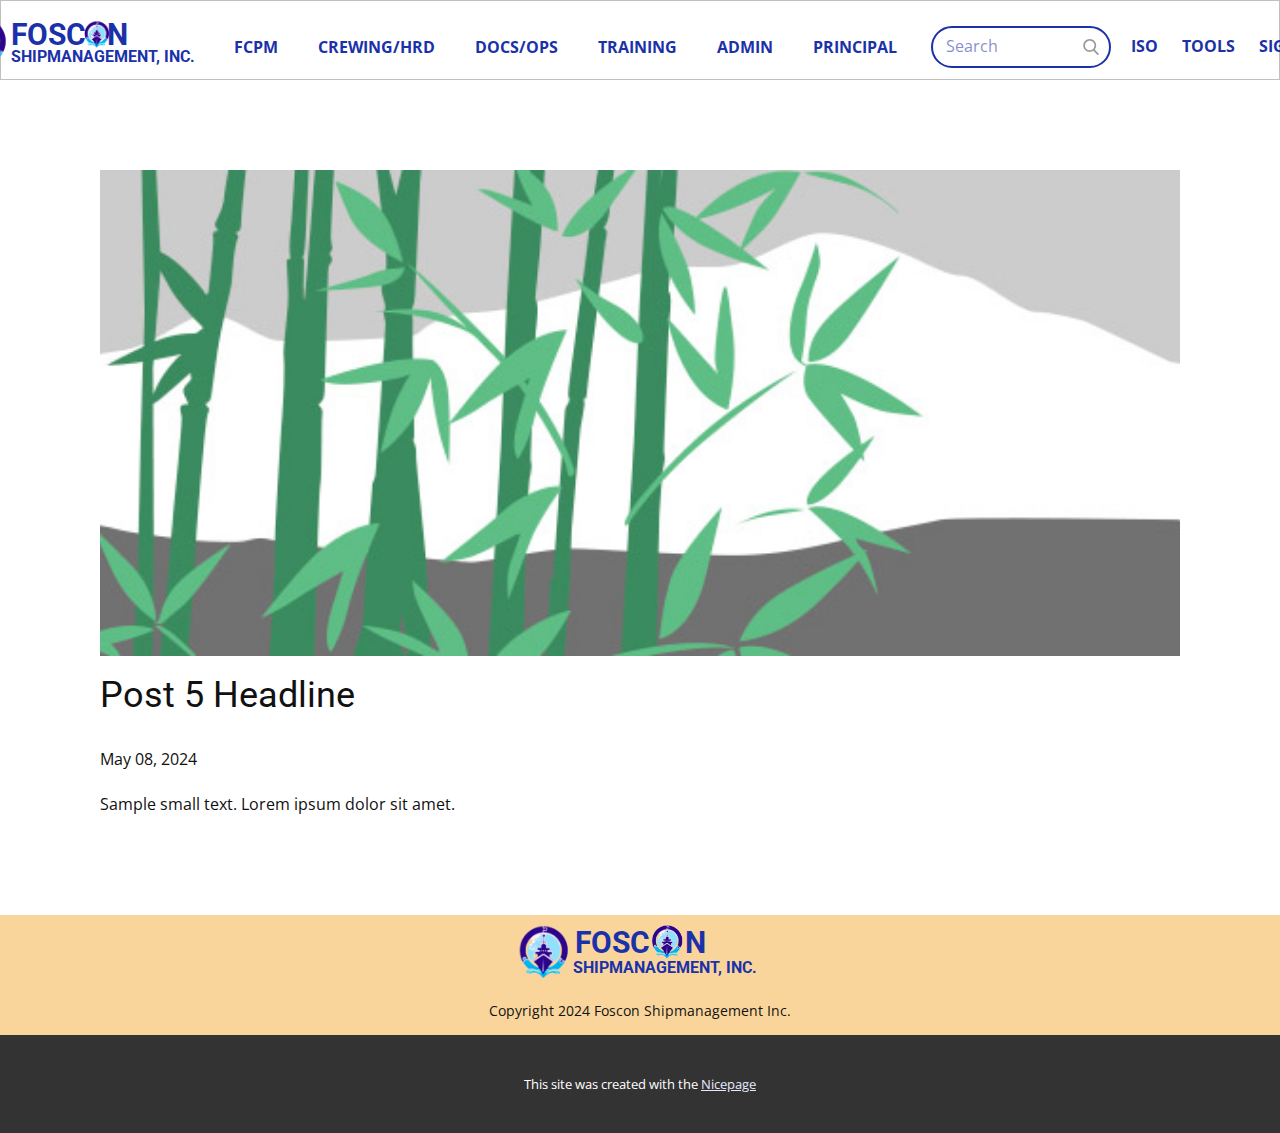
<file: blog/post-4.html>
<!DOCTYPE html>
<html style="font-size: 16px;" lang="en"><head>
    <meta name="viewport" content="width=device-width, initial-scale=1.0">
    <meta charset="utf-8">
    <meta name="keywords" content="Post 1 Headline">
    <meta name="description" content="">
    <title>Post 5 Headline</title>
    <link rel="stylesheet" href="../nicepage.css" media="screen">
<link rel="stylesheet" href="../Post-Template.css" media="screen">
    <script class="u-script" type="text/javascript" src="../jquery-1.9.1.min.js" defer=""></script>
    <script class="u-script" type="text/javascript" src="../nicepage.js" defer=""></script>
    <meta name="generator" content="Nicepage 6.9.9, nicepage.com">
    <link id="u-theme-google-font" rel="stylesheet" href="https://fonts.googleapis.com/css?family=Roboto:100,100i,300,300i,400,400i,500,500i,700,700i,900,900i|Open+Sans:300,300i,400,400i,500,500i,600,600i,700,700i,800,800i">
    
    
    
    <script type="application/ld+json">{
		"@context": "http://schema.org",
		"@type": "Organization",
		"name": ""
}</script>
    <meta name="theme-color" content="#0d31f0">
  <meta data-intl-tel-input-cdn-path="intlTelInput/"></head>
  <body data-path-to-root="./" data-include-products="false" class="u-body u-xl-mode" data-lang="en"><header class="u-align-center-xs u-border-1 u-border-grey-25 u-clearfix u-header u-header" id="sec-a283"><div class="u-clearfix u-sheet u-sheet-1">
        <img class="u-image u-image-contain u-image-default u-image-1" src="../images/FOSCON.png" alt="" data-image-width="1920" data-image-height="1080">
        <h1 class="u-align-center u-text u-text-custom-color-1 u-text-default u-title u-text-1">FOSC&nbsp; &nbsp;N</h1>
        <img class="u-image u-image-contain u-image-default u-image-2" src="../images/FOSCON.png" alt="" data-image-width="1920" data-image-height="1080">
        <h1 class="u-align-center u-text u-text-custom-color-1 u-text-default u-title u-text-2">SHIPMANAGEMENT, INC.</h1>
        <form action="#" method="get" class="u-border-2 u-border-custom-color-1 u-radius u-search u-search-right u-search-1">
          <button class="u-search-button" type="submit">
            <span class="u-search-icon u-spacing-10 u-text-grey-40">
              <svg class="u-svg-link" preserveAspectRatio="xMidYMin slice" viewBox="0 0 56.966 56.966" style=""><use xmlns:xlink="http://www.w3.org/1999/xlink" xlink:href="#svg-b04b"></use></svg>
              <svg xmlns="http://www.w3.org/2000/svg" xmlns:xlink="http://www.w3.org/1999/xlink" version="1.1" id="svg-b04b" x="0px" y="0px" viewBox="0 0 56.966 56.966" style="enable-background:new 0 0 56.966 56.966;" xml:space="preserve" class="u-svg-content"><path d="M55.146,51.887L41.588,37.786c3.486-4.144,5.396-9.358,5.396-14.786c0-12.682-10.318-23-23-23s-23,10.318-23,23  s10.318,23,23,23c4.761,0,9.298-1.436,13.177-4.162l13.661,14.208c0.571,0.593,1.339,0.92,2.162,0.92  c0.779,0,1.518-0.297,2.079-0.837C56.255,54.982,56.293,53.08,55.146,51.887z M23.984,6c9.374,0,17,7.626,17,17s-7.626,17-17,17  s-17-7.626-17-17S14.61,6,23.984,6z"></path><g></g><g></g><g></g><g></g><g></g><g></g><g></g><g></g><g></g><g></g><g></g><g></g><g></g><g></g><g></g></svg>
            </span>
          </button>
          <input class="u-search-input u-text-custom-color-1" type="search" name="search" value="" placeholder="Search">
        </form>
        <nav class="u-align-left u-font-size-14 u-menu u-menu-dropdown u-nav-spacing-25 u-offcanvas u-menu-1">
          <div class="menu-collapse" style="font-weight: 700;">
            <a class="u-button-style u-custom-text-active-color u-custom-text-color u-custom-text-hover-color u-custom-text-shadow u-custom-text-shadow-blur u-custom-text-shadow-color u-custom-text-shadow-transparency u-custom-text-shadow-x u-custom-text-shadow-y u-nav-link" href="#" style="padding: 4px 0px; font-size: calc(1em + 8px);">
              <svg class="u-svg-link" preserveAspectRatio="xMidYMin slice" viewBox="0 0 302 302" style=""><use xmlns:xlink="http://www.w3.org/1999/xlink" xlink:href="#svg-9d9f"></use></svg>
              <svg xmlns="http://www.w3.org/2000/svg" xmlns:xlink="http://www.w3.org/1999/xlink" version="1.1" id="svg-9d9f" x="0px" y="0px" viewBox="0 0 302 302" style="enable-background:new 0 0 302 302;" xml:space="preserve" class="u-svg-content"><g><rect y="36" width="302" height="30"></rect><rect y="236" width="302" height="30"></rect><rect y="136" width="302" height="30"></rect>
</g><g></g><g></g><g></g><g></g><g></g><g></g><g></g><g></g><g></g><g></g><g></g><g></g><g></g><g></g><g></g></svg>
            </a>
          </div>
          <div class="u-custom-menu u-nav-container">
            <ul class="u-nav u-spacing-20 u-unstyled u-nav-1"><li class="u-nav-item"><a class="u-button-style u-nav-link u-text-active-custom-color-1 u-text-custom-color-1 u-text-hover-palette-3-base" href="#" style="padding: 10px 2px;">ISO</a>
</li><li class="u-nav-item"><a class="u-button-style u-nav-link u-text-active-custom-color-1 u-text-custom-color-1 u-text-hover-palette-3-base" href="#" style="padding: 10px 2px;">TOOLS</a><div class="u-nav-popup"><ul class="u-h-spacing-20 u-nav u-unstyled u-v-spacing-10 u-nav-2"><li class="u-nav-item"><a class="u-button-style u-nav-link u-palette-3-light-3 u-text-custom-color-1 u-text-hover-palette-3-base">CHANGE PASSWORD</a>
</li><li class="u-nav-item"><a class="u-button-style u-nav-link u-palette-3-light-3 u-text-custom-color-1 u-text-hover-palette-3-base">VIEW LOGS</a>
</li></ul>
</div>
</li><li class="u-nav-item"><a class="u-button-style u-nav-link u-text-active-custom-color-1 u-text-custom-color-1 u-text-hover-palette-3-base" style="padding: 10px 2px;">SIGN IN</a>
</li></ul>
          </div>
          <div class="u-custom-menu u-nav-container-collapse">
            <div class="u-align-center u-black u-container-style u-inner-container-layout u-opacity u-opacity-95 u-sidenav">
              <div class="u-inner-container-layout u-sidenav-overflow">
                <div class="u-menu-close"></div>
                <ul class="u-align-center u-nav u-popupmenu-items u-unstyled u-nav-3"><li class="u-nav-item"><a class="u-button-style u-nav-link" href="#">ISO</a>
</li><li class="u-nav-item"><a class="u-button-style u-nav-link" href="#">TOOLS</a><div class="u-nav-popup"><ul class="u-h-spacing-20 u-nav u-unstyled u-v-spacing-10 u-nav-4"><li class="u-nav-item"><a class="u-button-style u-nav-link u-palette-3-light-3 u-text-custom-color-1 u-text-hover-palette-3-base">CHANGE PASSWORD</a>
</li><li class="u-nav-item"><a class="u-button-style u-nav-link u-palette-3-light-3 u-text-custom-color-1 u-text-hover-palette-3-base">VIEW LOGS</a>
</li></ul>
</div>
</li><li class="u-nav-item"><a class="u-button-style u-nav-link">SIGN IN</a>
</li></ul>
              </div>
            </div>
            <div class="u-black u-menu-overlay u-opacity u-opacity-70"></div>
          </div>
        </nav>
        <nav class="u-align-left u-font-size-14 u-menu u-menu-dropdown u-nav-spacing-25 u-offcanvas u-menu-2">
          <div class="menu-collapse" style="font-weight: 700;">
            <a class="u-button-style u-custom-text-active-color u-custom-text-color u-custom-text-hover-color u-custom-text-shadow u-custom-text-shadow-blur u-custom-text-shadow-color u-custom-text-shadow-transparency u-custom-text-shadow-x u-custom-text-shadow-y u-nav-link" href="#" style="padding: 4px 0px; font-size: calc(1em + 8px);">
              <svg class="u-svg-link" preserveAspectRatio="xMidYMin slice" viewBox="0 0 302 302" style=""><use xmlns:xlink="http://www.w3.org/1999/xlink" xlink:href="#svg-016b"></use></svg>
              <svg xmlns="http://www.w3.org/2000/svg" xmlns:xlink="http://www.w3.org/1999/xlink" version="1.1" id="svg-016b" x="0px" y="0px" viewBox="0 0 302 302" style="enable-background:new 0 0 302 302;" xml:space="preserve" class="u-svg-content"><g><rect y="36" width="302" height="30"></rect><rect y="236" width="302" height="30"></rect><rect y="136" width="302" height="30"></rect>
</g><g></g><g></g><g></g><g></g><g></g><g></g><g></g><g></g><g></g><g></g><g></g><g></g><g></g><g></g><g></g></svg>
            </a>
          </div>
          <div class="u-custom-menu u-nav-container">
            <ul class="u-nav u-spacing-20 u-unstyled u-nav-5"><li class="u-nav-item"><a class="u-button-style u-nav-link u-text-active-custom-color-1 u-text-custom-color-1 u-text-hover-palette-3-base" href="../FCPM.html" style="padding: 10px;">FCPM</a><div class="u-nav-popup"><ul class="u-h-spacing-20 u-nav u-unstyled u-v-spacing-10 u-nav-6"><li class="u-nav-item"><a class="u-button-style u-nav-link u-palette-3-light-3 u-text-active-palette-3-base u-text-custom-color-1 u-text-hover-palette-3-base">DATA CENTER / FILE SERVER</a>
</li><li class="u-nav-item"><a class="u-button-style u-nav-link u-palette-3-light-3 u-text-active-palette-3-base u-text-custom-color-1 u-text-hover-palette-3-base">WEBMAIL</a>
</li><li class="u-nav-item"><a class="u-button-style u-nav-link u-palette-3-light-3 u-text-active-palette-3-base u-text-custom-color-1 u-text-hover-palette-3-base">EMERGENCY CONTACT INFO</a>
</li></ul>
</div>
</li><li class="u-nav-item"><a class="u-button-style u-nav-link u-text-active-custom-color-1 u-text-custom-color-1 u-text-hover-palette-3-base" href="#" style="padding: 10px;">CREWING/HRD</a><div class="u-nav-popup"><ul class="u-h-spacing-20 u-nav u-unstyled u-v-spacing-10 u-nav-7"><li class="u-nav-item"><a class="u-button-style u-nav-link u-palette-3-light-3 u-text-active-palette-3-base u-text-custom-color-1 u-text-hover-palette-3-base" href="../BIO-DATA.html">CREW BIO DATA</a>
</li><li class="u-nav-item"><a class="u-button-style u-nav-link u-palette-3-light-3 u-text-active-palette-3-base u-text-custom-color-1 u-text-hover-palette-3-base">CREW STATUS</a><div class="u-nav-popup"><ul class="u-h-spacing-20 u-nav u-unstyled u-v-spacing-10 u-nav-8"><li class="u-nav-item"><a class="u-button-style u-nav-link u-palette-3-light-3 u-text-active-palette-3-base u-text-custom-color-1 u-text-hover-palette-3-base">ALL ON-BOARD</a>
</li><li class="u-nav-item"><a class="u-button-style u-nav-link u-palette-3-light-3 u-text-active-palette-3-base u-text-custom-color-1 u-text-hover-palette-3-base">LINE UP</a>
</li><li class="u-nav-item"><a class="u-button-style u-nav-link u-palette-3-light-3 u-text-active-palette-3-base u-text-custom-color-1 u-text-hover-palette-3-base">VACATION</a>
</li><li class="u-nav-item"><a class="u-button-style u-nav-link u-palette-3-light-3 u-text-active-palette-3-base u-text-custom-color-1 u-text-hover-palette-3-base">FOR PROMOTION</a>
</li><li class="u-nav-item"><a class="u-button-style u-nav-link u-palette-3-light-3 u-text-active-palette-3-base u-text-custom-color-1 u-text-hover-palette-3-base">WITHDRAW</a>
</li><li class="u-nav-item"><a class="u-button-style u-nav-link u-palette-3-light-3 u-text-active-palette-3-base u-text-custom-color-1 u-text-hover-palette-3-base">CADET</a>
</li><li class="u-nav-item"><a class="u-button-style u-nav-link u-palette-3-light-3 u-text-active-palette-3-base u-text-custom-color-1 u-text-hover-palette-3-base">APPLICANT</a>
</li></ul>
</div>
</li><li class="u-nav-item"><a class="u-button-style u-nav-link u-palette-3-light-3 u-text-active-palette-3-base u-text-custom-color-1 u-text-hover-palette-3-base">CREW REPLACEMENT PLAN</a>
</li><li class="u-nav-item"><a class="u-button-style u-nav-link u-palette-3-light-3 u-text-active-palette-3-base u-text-custom-color-1 u-text-hover-palette-3-base">P&amp;I</a>
</li></ul>
</div>
</li><li class="u-nav-item"><a class="u-button-style u-nav-link u-text-active-custom-color-1 u-text-custom-color-1 u-text-hover-palette-3-base" href="#" style="padding: 10px;">DOCS/OPS</a><div class="u-nav-popup"><ul class="u-h-spacing-20 u-nav u-unstyled u-v-spacing-10 u-nav-9"><li class="u-nav-item"><a class="u-button-style u-nav-link u-palette-3-light-3 u-text-active-palette-3-base u-text-custom-color-1 u-text-hover-palette-3-base">POEA CONTRACT PROCESSING</a><div class="u-nav-popup"><ul class="u-h-spacing-20 u-nav u-unstyled u-v-spacing-10 u-nav-10"><li class="u-nav-item"><a class="u-button-style u-nav-link u-palette-3-light-3 u-text-active-palette-3-base u-text-custom-color-1 u-text-hover-palette-3-base">SALARY SCALE METRIX</a>
</li><li class="u-nav-item"><a class="u-button-style u-nav-link u-palette-3-light-3 u-text-active-palette-3-base u-text-custom-color-1 u-text-hover-palette-3-base">MODIFY CREW BIO-DATA</a>
</li><li class="u-nav-item"><a class="u-button-style u-nav-link u-palette-3-light-3 u-text-active-palette-3-base u-text-custom-color-1 u-text-hover-palette-3-base">PREPARE CREW CONTRACT</a>
</li></ul>
</div>
</li><li class="u-nav-item"><a class="u-button-style u-nav-link u-palette-3-light-3 u-text-active-palette-3-base u-text-custom-color-1 u-text-hover-palette-3-base">LINE-UP</a><div class="u-nav-popup"><ul class="u-h-spacing-20 u-nav u-unstyled u-v-spacing-10 u-nav-11"><li class="u-nav-item"><a class="u-button-style u-nav-link u-palette-3-light-3 u-text-active-palette-3-base u-text-custom-color-1 u-text-hover-palette-3-base">CREW DOCUMENT PRE-CHECKLIST</a>
</li><li class="u-nav-item"><a class="u-button-style u-nav-link u-palette-3-light-3 u-text-active-palette-3-base u-text-custom-color-1 u-text-hover-palette-3-base">LACKING DOCUMENTS</a>
</li><li class="u-nav-item"><a class="u-button-style u-nav-link u-palette-3-light-3 u-text-active-palette-3-base u-text-custom-color-1 u-text-hover-palette-3-base">MEDICAL REPORT</a>
</li><li class="u-nav-item"><a class="u-button-style u-nav-link u-palette-3-light-3 u-text-active-palette-3-base u-text-custom-color-1 u-text-hover-palette-3-base">CREW UNIFORM MASTERLIST</a>
</li><li class="u-nav-item"><a class="u-button-style u-nav-link u-palette-3-light-3 u-text-active-palette-3-base u-text-custom-color-1 u-text-hover-palette-3-base">CREW DETAILS</a>
</li></ul>
</div>
</li><li class="u-nav-item"><a class="u-button-style u-nav-link u-palette-3-light-3 u-text-active-palette-3-base u-text-custom-color-1 u-text-hover-palette-3-base">ON-BOARD</a><div class="u-nav-popup"><ul class="u-h-spacing-20 u-nav u-unstyled u-v-spacing-10 u-nav-12"><li class="u-nav-item"><a class="u-button-style u-nav-link u-palette-3-light-3 u-text-active-palette-3-base u-text-custom-color-1 u-text-hover-palette-3-base">CREW DOCUMENT PRE-CHECKLIST</a>
</li><li class="u-nav-item"><a class="u-button-style u-nav-link u-palette-3-light-3 u-text-active-palette-3-base u-text-custom-color-1 u-text-hover-palette-3-base">VARIOUS CREW LIST</a>
</li><li class="u-nav-item"><a class="u-button-style u-nav-link u-palette-3-light-3 u-text-active-palette-3-base u-text-custom-color-1 u-text-hover-palette-3-base">MONITORING DOCUMENTS</a>
</li><li class="u-nav-item"><a class="u-button-style u-nav-link u-palette-3-light-3 u-text-active-palette-3-base u-text-custom-color-1 u-text-hover-palette-3-base">SENDING DOCUMENTS</a>
</li><li class="u-nav-item"><a class="u-button-style u-nav-link u-palette-3-light-3 u-text-active-palette-3-base u-text-custom-color-1 u-text-hover-palette-3-base">OVERLAPPING</a>
</li></ul>
</div>
</li><li class="u-nav-item"><a class="u-button-style u-nav-link u-palette-3-light-3 u-text-active-palette-3-base u-text-custom-color-1 u-text-hover-palette-3-base">MONTHLY REPORTS</a><div class="u-nav-popup"><ul class="u-h-spacing-20 u-nav u-unstyled u-v-spacing-10 u-nav-13"><li class="u-nav-item"><a class="u-button-style u-nav-link u-palette-3-light-3 u-text-active-palette-3-base u-text-custom-color-1 u-text-hover-palette-3-base">HEALTH DECLARATION MONITORING</a>
</li><li class="u-nav-item"><a class="u-button-style u-nav-link u-palette-3-light-3 u-text-active-palette-3-base u-text-custom-color-1 u-text-hover-palette-3-base">ONBOARD CREW MEDICINES</a>
</li><li class="u-nav-item"><a class="u-button-style u-nav-link u-palette-3-light-3 u-text-active-palette-3-base u-text-custom-color-1 u-text-hover-palette-3-base">CREW CONFIRMATION-POEA CONTRACT</a>
</li><li class="u-nav-item"><a class="u-button-style u-nav-link u-palette-3-light-3 u-text-active-palette-3-base u-text-custom-color-1 u-text-hover-palette-3-base">BLUE FILE</a>
</li><li class="u-nav-item"><a class="u-button-style u-nav-link u-palette-3-light-3 u-text-active-palette-3-base u-text-custom-color-1 u-text-hover-palette-3-base">RETENTION RATIO</a>
</li><li class="u-nav-item"><a class="u-button-style u-nav-link u-palette-3-light-3 u-text-active-palette-3-base u-text-custom-color-1 u-text-hover-palette-3-base">RETURNING RATIO</a>
</li><li class="u-nav-item"><a class="u-button-style u-nav-link u-palette-3-light-3 u-text-active-palette-3-base u-text-custom-color-1 u-text-hover-palette-3-base">UPGRADING COURSE</a>
</li></ul>
</div>
</li><li class="u-nav-item"><a class="u-button-style u-nav-link u-palette-3-light-3 u-text-active-palette-3-base u-text-custom-color-1 u-text-hover-palette-3-base">OTHER INFOS</a><div class="u-nav-popup"><ul class="u-h-spacing-20 u-nav u-unstyled u-v-spacing-10 u-nav-14"><li class="u-nav-item"><a class="u-button-style u-nav-link u-palette-3-light-3 u-text-active-palette-3-base u-text-custom-color-1 u-text-hover-palette-3-base">VISA REQUIREMENTS</a>
</li><li class="u-nav-item"><a class="u-button-style u-nav-link u-palette-3-light-3 u-text-active-palette-3-base u-text-custom-color-1 u-text-hover-palette-3-base">AGENTS LIST</a>
</li><li class="u-nav-item"><a class="u-button-style u-nav-link u-palette-3-light-3 u-text-active-palette-3-base u-text-custom-color-1 u-text-hover-palette-3-base">CREW REPLACEMENT ACTIVITY DIR</a>
</li><li class="u-nav-item"><a class="u-button-style u-nav-link u-palette-3-light-3 u-text-active-palette-3-base u-text-custom-color-1 u-text-hover-palette-3-base">EXPIRING PC PASSPORTS</a>
</li><li class="u-nav-item"><a class="u-button-style u-nav-link u-palette-3-light-3 u-text-active-palette-3-base u-text-custom-color-1 u-text-hover-palette-3-base">EXPIRING PC SEAMAN'S BOOK</a>
</li></ul>
</div>
</li></ul>
</div>
</li><li class="u-nav-item"><a class="u-button-style u-nav-link u-text-active-custom-color-1 u-text-custom-color-1 u-text-hover-palette-3-base" href="#" style="padding: 10px;">TRAINING</a><div class="u-nav-popup"><ul class="u-h-spacing-20 u-nav u-unstyled u-v-spacing-10 u-nav-15"><li class="u-nav-item"><a class="u-button-style u-nav-link u-palette-3-light-3 u-text-active-palette-3-base u-text-custom-color-1 u-text-hover-palette-3-base">IN-HOUSE TRAINING</a>
</li><li class="u-nav-item"><a class="u-button-style u-nav-link u-palette-3-light-3 u-text-active-palette-3-base u-text-custom-color-1 u-text-hover-palette-3-base">PRE-DEPARTURE ORIENTATION SEMINAR</a>
</li><li class="u-nav-item"><a class="u-button-style u-nav-link u-palette-3-light-3 u-text-active-palette-3-base u-text-custom-color-1 u-text-hover-palette-3-base">RECORD OF ANTI-PIRACY TRAINING PARTICIPANTS</a>
</li></ul>
</div>
</li><li class="u-nav-item"><a class="u-button-style u-nav-link u-text-active-custom-color-1 u-text-custom-color-1 u-text-hover-palette-3-base" style="padding: 10px;">ADMIN</a><div class="u-nav-popup"><ul class="u-h-spacing-20 u-nav u-unstyled u-v-spacing-10 u-nav-16"><li class="u-nav-item"><a class="u-button-style u-nav-link u-palette-3-light-3 u-text-active-palette-3-base u-text-custom-color-1 u-text-hover-palette-3-base">CREW-RELATED DOCUMENTS</a>
</li><li class="u-nav-item"><a class="u-button-style u-nav-link u-palette-3-light-3 u-text-active-palette-3-base u-text-custom-color-1 u-text-hover-palette-3-base">SHORE-BASED STAFF</a>
</li></ul>
</div>
</li><li class="u-nav-item"><a class="u-button-style u-nav-link u-text-active-custom-color-1 u-text-custom-color-1 u-text-hover-palette-3-base" style="padding: 10px;">PRINCIPAL</a>
</li></ul>
          </div>
          <div class="u-custom-menu u-nav-container-collapse">
            <div class="u-align-center u-black u-container-style u-inner-container-layout u-opacity u-opacity-95 u-sidenav">
              <div class="u-inner-container-layout u-sidenav-overflow">
                <div class="u-menu-close"></div>
                <ul class="u-align-center u-nav u-popupmenu-items u-unstyled u-nav-17"><li class="u-nav-item"><a class="u-button-style u-nav-link" href="../FCPM.html">FCPM</a><div class="u-nav-popup"><ul class="u-h-spacing-20 u-nav u-unstyled u-v-spacing-10 u-nav-18"><li class="u-nav-item"><a class="u-button-style u-nav-link">DATA CENTER / FILE SERVER</a>
</li><li class="u-nav-item"><a class="u-button-style u-nav-link">WEBMAIL</a>
</li><li class="u-nav-item"><a class="u-button-style u-nav-link">EMERGENCY CONTACT INFO</a>
</li></ul>
</div>
</li><li class="u-nav-item"><a class="u-button-style u-nav-link" href="#">CREWING/HRD</a><div class="u-nav-popup"><ul class="u-h-spacing-20 u-nav u-unstyled u-v-spacing-10 u-nav-19"><li class="u-nav-item"><a class="u-button-style u-nav-link" href="../BIO-DATA.html">CREW BIO DATA</a>
</li><li class="u-nav-item"><a class="u-button-style u-nav-link">CREW STATUS</a><div class="u-nav-popup"><ul class="u-h-spacing-20 u-nav u-unstyled u-v-spacing-10 u-nav-20"><li class="u-nav-item"><a class="u-button-style u-nav-link">ALL ON-BOARD</a>
</li><li class="u-nav-item"><a class="u-button-style u-nav-link">LINE UP</a>
</li><li class="u-nav-item"><a class="u-button-style u-nav-link">VACATION</a>
</li><li class="u-nav-item"><a class="u-button-style u-nav-link">FOR PROMOTION</a>
</li><li class="u-nav-item"><a class="u-button-style u-nav-link">WITHDRAW</a>
</li><li class="u-nav-item"><a class="u-button-style u-nav-link">CADET</a>
</li><li class="u-nav-item"><a class="u-button-style u-nav-link">APPLICANT</a>
</li></ul>
</div>
</li><li class="u-nav-item"><a class="u-button-style u-nav-link">CREW REPLACEMENT PLAN</a>
</li><li class="u-nav-item"><a class="u-button-style u-nav-link">P&amp;I</a>
</li></ul>
</div>
</li><li class="u-nav-item"><a class="u-button-style u-nav-link" href="#">DOCS/OPS</a><div class="u-nav-popup"><ul class="u-h-spacing-20 u-nav u-unstyled u-v-spacing-10 u-nav-21"><li class="u-nav-item"><a class="u-button-style u-nav-link">POEA CONTRACT PROCESSING</a><div class="u-nav-popup"><ul class="u-h-spacing-20 u-nav u-unstyled u-v-spacing-10 u-nav-22"><li class="u-nav-item"><a class="u-button-style u-nav-link">SALARY SCALE METRIX</a>
</li><li class="u-nav-item"><a class="u-button-style u-nav-link">MODIFY CREW BIO-DATA</a>
</li><li class="u-nav-item"><a class="u-button-style u-nav-link">PREPARE CREW CONTRACT</a>
</li></ul>
</div>
</li><li class="u-nav-item"><a class="u-button-style u-nav-link">LINE-UP</a><div class="u-nav-popup"><ul class="u-h-spacing-20 u-nav u-unstyled u-v-spacing-10 u-nav-23"><li class="u-nav-item"><a class="u-button-style u-nav-link">CREW DOCUMENT PRE-CHECKLIST</a>
</li><li class="u-nav-item"><a class="u-button-style u-nav-link">LACKING DOCUMENTS</a>
</li><li class="u-nav-item"><a class="u-button-style u-nav-link">MEDICAL REPORT</a>
</li><li class="u-nav-item"><a class="u-button-style u-nav-link">CREW UNIFORM MASTERLIST</a>
</li><li class="u-nav-item"><a class="u-button-style u-nav-link">CREW DETAILS</a>
</li></ul>
</div>
</li><li class="u-nav-item"><a class="u-button-style u-nav-link">ON-BOARD</a><div class="u-nav-popup"><ul class="u-h-spacing-20 u-nav u-unstyled u-v-spacing-10 u-nav-24"><li class="u-nav-item"><a class="u-button-style u-nav-link">CREW DOCUMENT PRE-CHECKLIST</a>
</li><li class="u-nav-item"><a class="u-button-style u-nav-link">VARIOUS CREW LIST</a>
</li><li class="u-nav-item"><a class="u-button-style u-nav-link">MONITORING DOCUMENTS</a>
</li><li class="u-nav-item"><a class="u-button-style u-nav-link">SENDING DOCUMENTS</a>
</li><li class="u-nav-item"><a class="u-button-style u-nav-link">OVERLAPPING</a>
</li></ul>
</div>
</li><li class="u-nav-item"><a class="u-button-style u-nav-link">MONTHLY REPORTS</a><div class="u-nav-popup"><ul class="u-h-spacing-20 u-nav u-unstyled u-v-spacing-10 u-nav-25"><li class="u-nav-item"><a class="u-button-style u-nav-link">HEALTH DECLARATION MONITORING</a>
</li><li class="u-nav-item"><a class="u-button-style u-nav-link">ONBOARD CREW MEDICINES</a>
</li><li class="u-nav-item"><a class="u-button-style u-nav-link">CREW CONFIRMATION-POEA CONTRACT</a>
</li><li class="u-nav-item"><a class="u-button-style u-nav-link">BLUE FILE</a>
</li><li class="u-nav-item"><a class="u-button-style u-nav-link">RETENTION RATIO</a>
</li><li class="u-nav-item"><a class="u-button-style u-nav-link">RETURNING RATIO</a>
</li><li class="u-nav-item"><a class="u-button-style u-nav-link">UPGRADING COURSE</a>
</li></ul>
</div>
</li><li class="u-nav-item"><a class="u-button-style u-nav-link">OTHER INFOS</a><div class="u-nav-popup"><ul class="u-h-spacing-20 u-nav u-unstyled u-v-spacing-10 u-nav-26"><li class="u-nav-item"><a class="u-button-style u-nav-link">VISA REQUIREMENTS</a>
</li><li class="u-nav-item"><a class="u-button-style u-nav-link">AGENTS LIST</a>
</li><li class="u-nav-item"><a class="u-button-style u-nav-link">CREW REPLACEMENT ACTIVITY DIR</a>
</li><li class="u-nav-item"><a class="u-button-style u-nav-link">EXPIRING PC PASSPORTS</a>
</li><li class="u-nav-item"><a class="u-button-style u-nav-link">EXPIRING PC SEAMAN'S BOOK</a>
</li></ul>
</div>
</li></ul>
</div>
</li><li class="u-nav-item"><a class="u-button-style u-nav-link" href="#">TRAINING</a><div class="u-nav-popup"><ul class="u-h-spacing-20 u-nav u-unstyled u-v-spacing-10 u-nav-27"><li class="u-nav-item"><a class="u-button-style u-nav-link">IN-HOUSE TRAINING</a>
</li><li class="u-nav-item"><a class="u-button-style u-nav-link">PRE-DEPARTURE ORIENTATION SEMINAR</a>
</li><li class="u-nav-item"><a class="u-button-style u-nav-link">RECORD OF ANTI-PIRACY TRAINING PARTICIPANTS</a>
</li></ul>
</div>
</li><li class="u-nav-item"><a class="u-button-style u-nav-link">ADMIN</a><div class="u-nav-popup"><ul class="u-h-spacing-20 u-nav u-unstyled u-v-spacing-10 u-nav-28"><li class="u-nav-item"><a class="u-button-style u-nav-link">CREW-RELATED DOCUMENTS</a>
</li><li class="u-nav-item"><a class="u-button-style u-nav-link">SHORE-BASED STAFF</a>
</li></ul>
</div>
</li><li class="u-nav-item"><a class="u-button-style u-nav-link">PRINCIPAL</a>
</li></ul>
              </div>
            </div>
            <div class="u-black u-menu-overlay u-opacity u-opacity-70"></div>
          </div>
        </nav>
      </div></header>
    <section class="u-align-center u-clearfix u-section-1" id="sec-249f">
      <div class="u-clearfix u-sheet u-valign-middle-md u-valign-middle-sm u-valign-middle-xs u-sheet-1"><!--post_details--><!--post_details_options_json--><!--{"source":""}--><!--/post_details_options_json--><!--blog_post-->
        <div class="u-container-style u-expanded-width u-post-details u-post-details-1">
          <div class="u-container-layout u-valign-middle u-container-layout-1"><!--blog_post_image-->
            <img alt="" class="u-blog-control u-expanded-width u-image u-image-default u-image-1" src="../images/68f64b9d.jpeg"><!--/blog_post_image--><!--blog_post_header-->
            <h2 class="u-blog-control u-text u-text-1">Post 5 Headline</h2><!--/blog_post_header--><!--blog_post_metadata-->
            <div class="u-blog-control u-metadata u-metadata-1"><!--blog_post_metadata_date-->
              <span class="u-meta-date u-meta-icon">May 08, 2024</span><!--/blog_post_metadata_date--><!--blog_post_metadata_category-->
              <!--/blog_post_metadata_category--><!--blog_post_metadata_comments-->
              <!--/blog_post_metadata_comments-->
            </div><!--/blog_post_metadata--><!--blog_post_content-->
            <div class="u-align-justify u-blog-control u-post-content u-text u-text-2 fr-view">
  Sample small text. Lorem ipsum dolor sit amet.
  </div><!--/blog_post_content-->
          </div>
        </div><!--/blog_post--><!--/post_details-->
      </div>
    </section>
    
    
    
    <footer class="u-align-center u-clearfix u-footer u-palette-3-light-2 u-footer" id="sec-ca6f"><div class="u-clearfix u-sheet u-sheet-1">
        <p class="u-small-text u-text u-text-variant u-text-1"> Copyright 2024 Foscon Shipmanagement Inc.</p>
        <img class="u-image u-image-contain u-image-default u-image-1" src="../images/FOSCON.png" alt="" data-image-width="1920" data-image-height="1080">
        <h1 class="u-align-center u-text u-text-custom-color-1 u-text-default u-title u-text-2">FOSC&nbsp; &nbsp; &nbsp;N</h1>
        <h1 class="u-align-center u-text u-text-custom-color-1 u-text-default u-title u-text-3">SHIPMANAGEMENT, INC.</h1>
        <img class="u-image u-image-contain u-image-default u-image-2" src="../images/FOSCON.png" alt="" data-image-width="1920" data-image-height="1080">
      </div></footer>
    <section class="u-backlink u-clearfix u-grey-80">
      <p class="u-text">
        <span>This site was created with the </span>
        <a class="u-link" href="https://nicepage.com/" target="_blank" rel="nofollow">
          <span>Nicepage</span>
        </a>
      </p>
    </section>
  
</body></html>
</file>
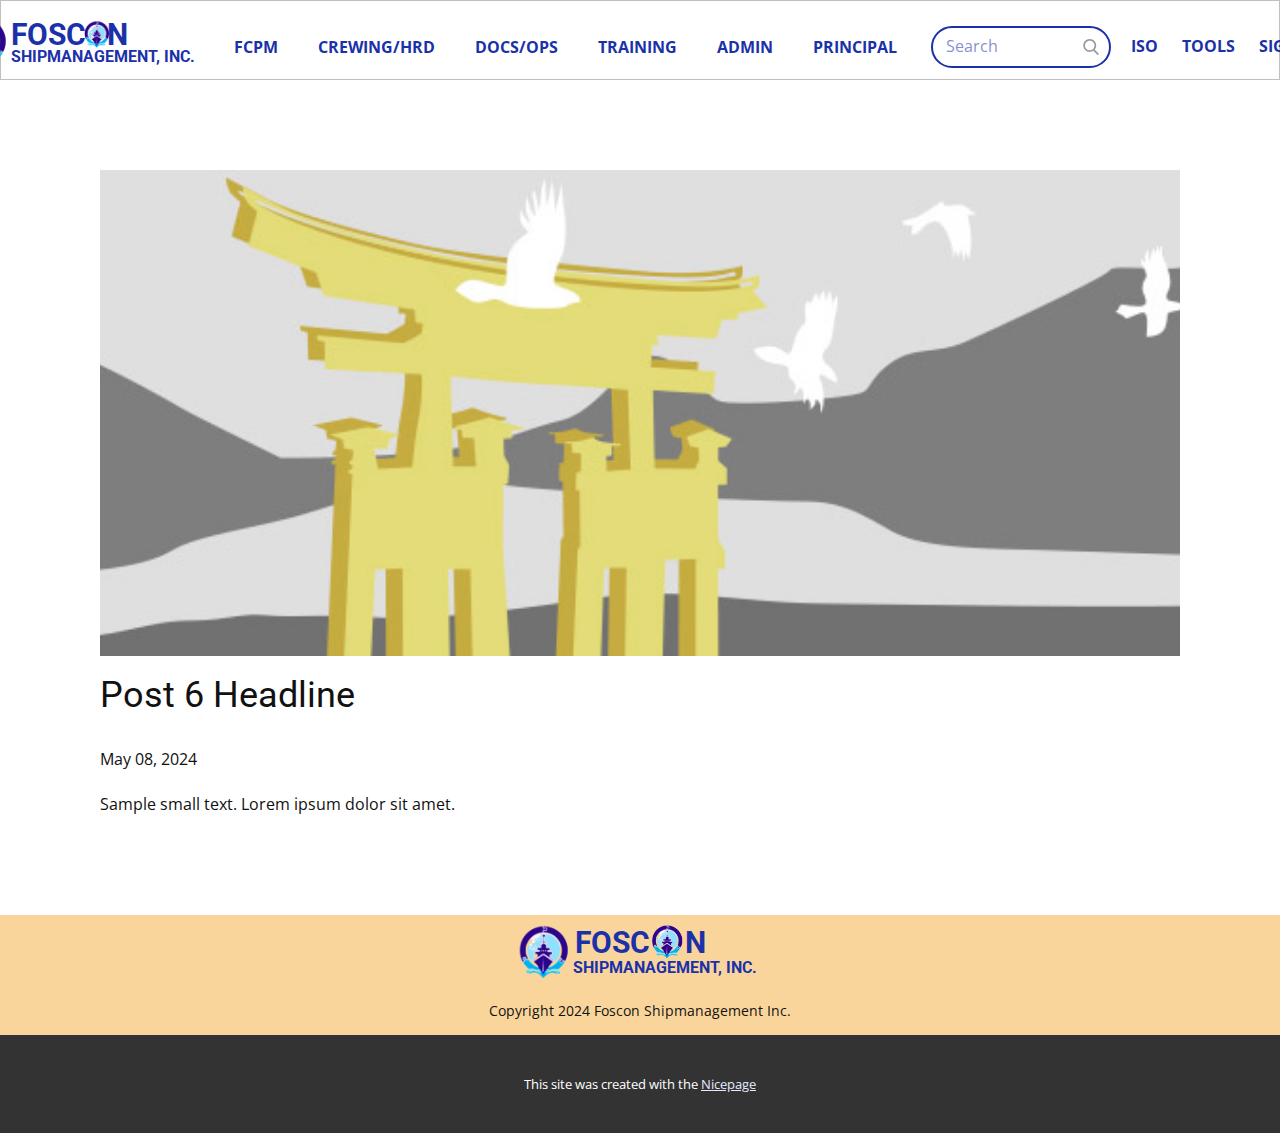
<file: blog/post-5.html>
<!DOCTYPE html>
<html style="font-size: 16px;" lang="en"><head>
    <meta name="viewport" content="width=device-width, initial-scale=1.0">
    <meta charset="utf-8">
    <meta name="keywords" content="Post 1 Headline">
    <meta name="description" content="">
    <title>Post 6 Headline</title>
    <link rel="stylesheet" href="../nicepage.css" media="screen">
<link rel="stylesheet" href="../Post-Template.css" media="screen">
    <script class="u-script" type="text/javascript" src="../jquery-1.9.1.min.js" defer=""></script>
    <script class="u-script" type="text/javascript" src="../nicepage.js" defer=""></script>
    <meta name="generator" content="Nicepage 6.9.9, nicepage.com">
    <link id="u-theme-google-font" rel="stylesheet" href="https://fonts.googleapis.com/css?family=Roboto:100,100i,300,300i,400,400i,500,500i,700,700i,900,900i|Open+Sans:300,300i,400,400i,500,500i,600,600i,700,700i,800,800i">
    
    
    
    <script type="application/ld+json">{
		"@context": "http://schema.org",
		"@type": "Organization",
		"name": ""
}</script>
    <meta name="theme-color" content="#0d31f0">
  <meta data-intl-tel-input-cdn-path="intlTelInput/"></head>
  <body data-path-to-root="./" data-include-products="false" class="u-body u-xl-mode" data-lang="en"><header class="u-align-center-xs u-border-1 u-border-grey-25 u-clearfix u-header u-header" id="sec-a283"><div class="u-clearfix u-sheet u-sheet-1">
        <img class="u-image u-image-contain u-image-default u-image-1" src="../images/FOSCON.png" alt="" data-image-width="1920" data-image-height="1080">
        <h1 class="u-align-center u-text u-text-custom-color-1 u-text-default u-title u-text-1">FOSC&nbsp; &nbsp;N</h1>
        <img class="u-image u-image-contain u-image-default u-image-2" src="../images/FOSCON.png" alt="" data-image-width="1920" data-image-height="1080">
        <h1 class="u-align-center u-text u-text-custom-color-1 u-text-default u-title u-text-2">SHIPMANAGEMENT, INC.</h1>
        <form action="#" method="get" class="u-border-2 u-border-custom-color-1 u-radius u-search u-search-right u-search-1">
          <button class="u-search-button" type="submit">
            <span class="u-search-icon u-spacing-10 u-text-grey-40">
              <svg class="u-svg-link" preserveAspectRatio="xMidYMin slice" viewBox="0 0 56.966 56.966" style=""><use xmlns:xlink="http://www.w3.org/1999/xlink" xlink:href="#svg-b04b"></use></svg>
              <svg xmlns="http://www.w3.org/2000/svg" xmlns:xlink="http://www.w3.org/1999/xlink" version="1.1" id="svg-b04b" x="0px" y="0px" viewBox="0 0 56.966 56.966" style="enable-background:new 0 0 56.966 56.966;" xml:space="preserve" class="u-svg-content"><path d="M55.146,51.887L41.588,37.786c3.486-4.144,5.396-9.358,5.396-14.786c0-12.682-10.318-23-23-23s-23,10.318-23,23  s10.318,23,23,23c4.761,0,9.298-1.436,13.177-4.162l13.661,14.208c0.571,0.593,1.339,0.92,2.162,0.92  c0.779,0,1.518-0.297,2.079-0.837C56.255,54.982,56.293,53.08,55.146,51.887z M23.984,6c9.374,0,17,7.626,17,17s-7.626,17-17,17  s-17-7.626-17-17S14.61,6,23.984,6z"></path><g></g><g></g><g></g><g></g><g></g><g></g><g></g><g></g><g></g><g></g><g></g><g></g><g></g><g></g><g></g></svg>
            </span>
          </button>
          <input class="u-search-input u-text-custom-color-1" type="search" name="search" value="" placeholder="Search">
        </form>
        <nav class="u-align-left u-font-size-14 u-menu u-menu-dropdown u-nav-spacing-25 u-offcanvas u-menu-1">
          <div class="menu-collapse" style="font-weight: 700;">
            <a class="u-button-style u-custom-text-active-color u-custom-text-color u-custom-text-hover-color u-custom-text-shadow u-custom-text-shadow-blur u-custom-text-shadow-color u-custom-text-shadow-transparency u-custom-text-shadow-x u-custom-text-shadow-y u-nav-link" href="#" style="padding: 4px 0px; font-size: calc(1em + 8px);">
              <svg class="u-svg-link" preserveAspectRatio="xMidYMin slice" viewBox="0 0 302 302" style=""><use xmlns:xlink="http://www.w3.org/1999/xlink" xlink:href="#svg-9d9f"></use></svg>
              <svg xmlns="http://www.w3.org/2000/svg" xmlns:xlink="http://www.w3.org/1999/xlink" version="1.1" id="svg-9d9f" x="0px" y="0px" viewBox="0 0 302 302" style="enable-background:new 0 0 302 302;" xml:space="preserve" class="u-svg-content"><g><rect y="36" width="302" height="30"></rect><rect y="236" width="302" height="30"></rect><rect y="136" width="302" height="30"></rect>
</g><g></g><g></g><g></g><g></g><g></g><g></g><g></g><g></g><g></g><g></g><g></g><g></g><g></g><g></g><g></g></svg>
            </a>
          </div>
          <div class="u-custom-menu u-nav-container">
            <ul class="u-nav u-spacing-20 u-unstyled u-nav-1"><li class="u-nav-item"><a class="u-button-style u-nav-link u-text-active-custom-color-1 u-text-custom-color-1 u-text-hover-palette-3-base" href="#" style="padding: 10px 2px;">ISO</a>
</li><li class="u-nav-item"><a class="u-button-style u-nav-link u-text-active-custom-color-1 u-text-custom-color-1 u-text-hover-palette-3-base" href="#" style="padding: 10px 2px;">TOOLS</a><div class="u-nav-popup"><ul class="u-h-spacing-20 u-nav u-unstyled u-v-spacing-10 u-nav-2"><li class="u-nav-item"><a class="u-button-style u-nav-link u-palette-3-light-3 u-text-custom-color-1 u-text-hover-palette-3-base">CHANGE PASSWORD</a>
</li><li class="u-nav-item"><a class="u-button-style u-nav-link u-palette-3-light-3 u-text-custom-color-1 u-text-hover-palette-3-base">VIEW LOGS</a>
</li></ul>
</div>
</li><li class="u-nav-item"><a class="u-button-style u-nav-link u-text-active-custom-color-1 u-text-custom-color-1 u-text-hover-palette-3-base" style="padding: 10px 2px;">SIGN IN</a>
</li></ul>
          </div>
          <div class="u-custom-menu u-nav-container-collapse">
            <div class="u-align-center u-black u-container-style u-inner-container-layout u-opacity u-opacity-95 u-sidenav">
              <div class="u-inner-container-layout u-sidenav-overflow">
                <div class="u-menu-close"></div>
                <ul class="u-align-center u-nav u-popupmenu-items u-unstyled u-nav-3"><li class="u-nav-item"><a class="u-button-style u-nav-link" href="#">ISO</a>
</li><li class="u-nav-item"><a class="u-button-style u-nav-link" href="#">TOOLS</a><div class="u-nav-popup"><ul class="u-h-spacing-20 u-nav u-unstyled u-v-spacing-10 u-nav-4"><li class="u-nav-item"><a class="u-button-style u-nav-link u-palette-3-light-3 u-text-custom-color-1 u-text-hover-palette-3-base">CHANGE PASSWORD</a>
</li><li class="u-nav-item"><a class="u-button-style u-nav-link u-palette-3-light-3 u-text-custom-color-1 u-text-hover-palette-3-base">VIEW LOGS</a>
</li></ul>
</div>
</li><li class="u-nav-item"><a class="u-button-style u-nav-link">SIGN IN</a>
</li></ul>
              </div>
            </div>
            <div class="u-black u-menu-overlay u-opacity u-opacity-70"></div>
          </div>
        </nav>
        <nav class="u-align-left u-font-size-14 u-menu u-menu-dropdown u-nav-spacing-25 u-offcanvas u-menu-2">
          <div class="menu-collapse" style="font-weight: 700;">
            <a class="u-button-style u-custom-text-active-color u-custom-text-color u-custom-text-hover-color u-custom-text-shadow u-custom-text-shadow-blur u-custom-text-shadow-color u-custom-text-shadow-transparency u-custom-text-shadow-x u-custom-text-shadow-y u-nav-link" href="#" style="padding: 4px 0px; font-size: calc(1em + 8px);">
              <svg class="u-svg-link" preserveAspectRatio="xMidYMin slice" viewBox="0 0 302 302" style=""><use xmlns:xlink="http://www.w3.org/1999/xlink" xlink:href="#svg-016b"></use></svg>
              <svg xmlns="http://www.w3.org/2000/svg" xmlns:xlink="http://www.w3.org/1999/xlink" version="1.1" id="svg-016b" x="0px" y="0px" viewBox="0 0 302 302" style="enable-background:new 0 0 302 302;" xml:space="preserve" class="u-svg-content"><g><rect y="36" width="302" height="30"></rect><rect y="236" width="302" height="30"></rect><rect y="136" width="302" height="30"></rect>
</g><g></g><g></g><g></g><g></g><g></g><g></g><g></g><g></g><g></g><g></g><g></g><g></g><g></g><g></g><g></g></svg>
            </a>
          </div>
          <div class="u-custom-menu u-nav-container">
            <ul class="u-nav u-spacing-20 u-unstyled u-nav-5"><li class="u-nav-item"><a class="u-button-style u-nav-link u-text-active-custom-color-1 u-text-custom-color-1 u-text-hover-palette-3-base" href="../FCPM.html" style="padding: 10px;">FCPM</a><div class="u-nav-popup"><ul class="u-h-spacing-20 u-nav u-unstyled u-v-spacing-10 u-nav-6"><li class="u-nav-item"><a class="u-button-style u-nav-link u-palette-3-light-3 u-text-active-palette-3-base u-text-custom-color-1 u-text-hover-palette-3-base">DATA CENTER / FILE SERVER</a>
</li><li class="u-nav-item"><a class="u-button-style u-nav-link u-palette-3-light-3 u-text-active-palette-3-base u-text-custom-color-1 u-text-hover-palette-3-base">WEBMAIL</a>
</li><li class="u-nav-item"><a class="u-button-style u-nav-link u-palette-3-light-3 u-text-active-palette-3-base u-text-custom-color-1 u-text-hover-palette-3-base">EMERGENCY CONTACT INFO</a>
</li></ul>
</div>
</li><li class="u-nav-item"><a class="u-button-style u-nav-link u-text-active-custom-color-1 u-text-custom-color-1 u-text-hover-palette-3-base" href="#" style="padding: 10px;">CREWING/HRD</a><div class="u-nav-popup"><ul class="u-h-spacing-20 u-nav u-unstyled u-v-spacing-10 u-nav-7"><li class="u-nav-item"><a class="u-button-style u-nav-link u-palette-3-light-3 u-text-active-palette-3-base u-text-custom-color-1 u-text-hover-palette-3-base" href="../BIO-DATA.html">CREW BIO DATA</a>
</li><li class="u-nav-item"><a class="u-button-style u-nav-link u-palette-3-light-3 u-text-active-palette-3-base u-text-custom-color-1 u-text-hover-palette-3-base">CREW STATUS</a><div class="u-nav-popup"><ul class="u-h-spacing-20 u-nav u-unstyled u-v-spacing-10 u-nav-8"><li class="u-nav-item"><a class="u-button-style u-nav-link u-palette-3-light-3 u-text-active-palette-3-base u-text-custom-color-1 u-text-hover-palette-3-base">ALL ON-BOARD</a>
</li><li class="u-nav-item"><a class="u-button-style u-nav-link u-palette-3-light-3 u-text-active-palette-3-base u-text-custom-color-1 u-text-hover-palette-3-base">LINE UP</a>
</li><li class="u-nav-item"><a class="u-button-style u-nav-link u-palette-3-light-3 u-text-active-palette-3-base u-text-custom-color-1 u-text-hover-palette-3-base">VACATION</a>
</li><li class="u-nav-item"><a class="u-button-style u-nav-link u-palette-3-light-3 u-text-active-palette-3-base u-text-custom-color-1 u-text-hover-palette-3-base">FOR PROMOTION</a>
</li><li class="u-nav-item"><a class="u-button-style u-nav-link u-palette-3-light-3 u-text-active-palette-3-base u-text-custom-color-1 u-text-hover-palette-3-base">WITHDRAW</a>
</li><li class="u-nav-item"><a class="u-button-style u-nav-link u-palette-3-light-3 u-text-active-palette-3-base u-text-custom-color-1 u-text-hover-palette-3-base">CADET</a>
</li><li class="u-nav-item"><a class="u-button-style u-nav-link u-palette-3-light-3 u-text-active-palette-3-base u-text-custom-color-1 u-text-hover-palette-3-base">APPLICANT</a>
</li></ul>
</div>
</li><li class="u-nav-item"><a class="u-button-style u-nav-link u-palette-3-light-3 u-text-active-palette-3-base u-text-custom-color-1 u-text-hover-palette-3-base">CREW REPLACEMENT PLAN</a>
</li><li class="u-nav-item"><a class="u-button-style u-nav-link u-palette-3-light-3 u-text-active-palette-3-base u-text-custom-color-1 u-text-hover-palette-3-base">P&amp;I</a>
</li></ul>
</div>
</li><li class="u-nav-item"><a class="u-button-style u-nav-link u-text-active-custom-color-1 u-text-custom-color-1 u-text-hover-palette-3-base" href="#" style="padding: 10px;">DOCS/OPS</a><div class="u-nav-popup"><ul class="u-h-spacing-20 u-nav u-unstyled u-v-spacing-10 u-nav-9"><li class="u-nav-item"><a class="u-button-style u-nav-link u-palette-3-light-3 u-text-active-palette-3-base u-text-custom-color-1 u-text-hover-palette-3-base">POEA CONTRACT PROCESSING</a><div class="u-nav-popup"><ul class="u-h-spacing-20 u-nav u-unstyled u-v-spacing-10 u-nav-10"><li class="u-nav-item"><a class="u-button-style u-nav-link u-palette-3-light-3 u-text-active-palette-3-base u-text-custom-color-1 u-text-hover-palette-3-base">SALARY SCALE METRIX</a>
</li><li class="u-nav-item"><a class="u-button-style u-nav-link u-palette-3-light-3 u-text-active-palette-3-base u-text-custom-color-1 u-text-hover-palette-3-base">MODIFY CREW BIO-DATA</a>
</li><li class="u-nav-item"><a class="u-button-style u-nav-link u-palette-3-light-3 u-text-active-palette-3-base u-text-custom-color-1 u-text-hover-palette-3-base">PREPARE CREW CONTRACT</a>
</li></ul>
</div>
</li><li class="u-nav-item"><a class="u-button-style u-nav-link u-palette-3-light-3 u-text-active-palette-3-base u-text-custom-color-1 u-text-hover-palette-3-base">LINE-UP</a><div class="u-nav-popup"><ul class="u-h-spacing-20 u-nav u-unstyled u-v-spacing-10 u-nav-11"><li class="u-nav-item"><a class="u-button-style u-nav-link u-palette-3-light-3 u-text-active-palette-3-base u-text-custom-color-1 u-text-hover-palette-3-base">CREW DOCUMENT PRE-CHECKLIST</a>
</li><li class="u-nav-item"><a class="u-button-style u-nav-link u-palette-3-light-3 u-text-active-palette-3-base u-text-custom-color-1 u-text-hover-palette-3-base">LACKING DOCUMENTS</a>
</li><li class="u-nav-item"><a class="u-button-style u-nav-link u-palette-3-light-3 u-text-active-palette-3-base u-text-custom-color-1 u-text-hover-palette-3-base">MEDICAL REPORT</a>
</li><li class="u-nav-item"><a class="u-button-style u-nav-link u-palette-3-light-3 u-text-active-palette-3-base u-text-custom-color-1 u-text-hover-palette-3-base">CREW UNIFORM MASTERLIST</a>
</li><li class="u-nav-item"><a class="u-button-style u-nav-link u-palette-3-light-3 u-text-active-palette-3-base u-text-custom-color-1 u-text-hover-palette-3-base">CREW DETAILS</a>
</li></ul>
</div>
</li><li class="u-nav-item"><a class="u-button-style u-nav-link u-palette-3-light-3 u-text-active-palette-3-base u-text-custom-color-1 u-text-hover-palette-3-base">ON-BOARD</a><div class="u-nav-popup"><ul class="u-h-spacing-20 u-nav u-unstyled u-v-spacing-10 u-nav-12"><li class="u-nav-item"><a class="u-button-style u-nav-link u-palette-3-light-3 u-text-active-palette-3-base u-text-custom-color-1 u-text-hover-palette-3-base">CREW DOCUMENT PRE-CHECKLIST</a>
</li><li class="u-nav-item"><a class="u-button-style u-nav-link u-palette-3-light-3 u-text-active-palette-3-base u-text-custom-color-1 u-text-hover-palette-3-base">VARIOUS CREW LIST</a>
</li><li class="u-nav-item"><a class="u-button-style u-nav-link u-palette-3-light-3 u-text-active-palette-3-base u-text-custom-color-1 u-text-hover-palette-3-base">MONITORING DOCUMENTS</a>
</li><li class="u-nav-item"><a class="u-button-style u-nav-link u-palette-3-light-3 u-text-active-palette-3-base u-text-custom-color-1 u-text-hover-palette-3-base">SENDING DOCUMENTS</a>
</li><li class="u-nav-item"><a class="u-button-style u-nav-link u-palette-3-light-3 u-text-active-palette-3-base u-text-custom-color-1 u-text-hover-palette-3-base">OVERLAPPING</a>
</li></ul>
</div>
</li><li class="u-nav-item"><a class="u-button-style u-nav-link u-palette-3-light-3 u-text-active-palette-3-base u-text-custom-color-1 u-text-hover-palette-3-base">MONTHLY REPORTS</a><div class="u-nav-popup"><ul class="u-h-spacing-20 u-nav u-unstyled u-v-spacing-10 u-nav-13"><li class="u-nav-item"><a class="u-button-style u-nav-link u-palette-3-light-3 u-text-active-palette-3-base u-text-custom-color-1 u-text-hover-palette-3-base">HEALTH DECLARATION MONITORING</a>
</li><li class="u-nav-item"><a class="u-button-style u-nav-link u-palette-3-light-3 u-text-active-palette-3-base u-text-custom-color-1 u-text-hover-palette-3-base">ONBOARD CREW MEDICINES</a>
</li><li class="u-nav-item"><a class="u-button-style u-nav-link u-palette-3-light-3 u-text-active-palette-3-base u-text-custom-color-1 u-text-hover-palette-3-base">CREW CONFIRMATION-POEA CONTRACT</a>
</li><li class="u-nav-item"><a class="u-button-style u-nav-link u-palette-3-light-3 u-text-active-palette-3-base u-text-custom-color-1 u-text-hover-palette-3-base">BLUE FILE</a>
</li><li class="u-nav-item"><a class="u-button-style u-nav-link u-palette-3-light-3 u-text-active-palette-3-base u-text-custom-color-1 u-text-hover-palette-3-base">RETENTION RATIO</a>
</li><li class="u-nav-item"><a class="u-button-style u-nav-link u-palette-3-light-3 u-text-active-palette-3-base u-text-custom-color-1 u-text-hover-palette-3-base">RETURNING RATIO</a>
</li><li class="u-nav-item"><a class="u-button-style u-nav-link u-palette-3-light-3 u-text-active-palette-3-base u-text-custom-color-1 u-text-hover-palette-3-base">UPGRADING COURSE</a>
</li></ul>
</div>
</li><li class="u-nav-item"><a class="u-button-style u-nav-link u-palette-3-light-3 u-text-active-palette-3-base u-text-custom-color-1 u-text-hover-palette-3-base">OTHER INFOS</a><div class="u-nav-popup"><ul class="u-h-spacing-20 u-nav u-unstyled u-v-spacing-10 u-nav-14"><li class="u-nav-item"><a class="u-button-style u-nav-link u-palette-3-light-3 u-text-active-palette-3-base u-text-custom-color-1 u-text-hover-palette-3-base">VISA REQUIREMENTS</a>
</li><li class="u-nav-item"><a class="u-button-style u-nav-link u-palette-3-light-3 u-text-active-palette-3-base u-text-custom-color-1 u-text-hover-palette-3-base">AGENTS LIST</a>
</li><li class="u-nav-item"><a class="u-button-style u-nav-link u-palette-3-light-3 u-text-active-palette-3-base u-text-custom-color-1 u-text-hover-palette-3-base">CREW REPLACEMENT ACTIVITY DIR</a>
</li><li class="u-nav-item"><a class="u-button-style u-nav-link u-palette-3-light-3 u-text-active-palette-3-base u-text-custom-color-1 u-text-hover-palette-3-base">EXPIRING PC PASSPORTS</a>
</li><li class="u-nav-item"><a class="u-button-style u-nav-link u-palette-3-light-3 u-text-active-palette-3-base u-text-custom-color-1 u-text-hover-palette-3-base">EXPIRING PC SEAMAN'S BOOK</a>
</li></ul>
</div>
</li></ul>
</div>
</li><li class="u-nav-item"><a class="u-button-style u-nav-link u-text-active-custom-color-1 u-text-custom-color-1 u-text-hover-palette-3-base" href="#" style="padding: 10px;">TRAINING</a><div class="u-nav-popup"><ul class="u-h-spacing-20 u-nav u-unstyled u-v-spacing-10 u-nav-15"><li class="u-nav-item"><a class="u-button-style u-nav-link u-palette-3-light-3 u-text-active-palette-3-base u-text-custom-color-1 u-text-hover-palette-3-base">IN-HOUSE TRAINING</a>
</li><li class="u-nav-item"><a class="u-button-style u-nav-link u-palette-3-light-3 u-text-active-palette-3-base u-text-custom-color-1 u-text-hover-palette-3-base">PRE-DEPARTURE ORIENTATION SEMINAR</a>
</li><li class="u-nav-item"><a class="u-button-style u-nav-link u-palette-3-light-3 u-text-active-palette-3-base u-text-custom-color-1 u-text-hover-palette-3-base">RECORD OF ANTI-PIRACY TRAINING PARTICIPANTS</a>
</li></ul>
</div>
</li><li class="u-nav-item"><a class="u-button-style u-nav-link u-text-active-custom-color-1 u-text-custom-color-1 u-text-hover-palette-3-base" style="padding: 10px;">ADMIN</a><div class="u-nav-popup"><ul class="u-h-spacing-20 u-nav u-unstyled u-v-spacing-10 u-nav-16"><li class="u-nav-item"><a class="u-button-style u-nav-link u-palette-3-light-3 u-text-active-palette-3-base u-text-custom-color-1 u-text-hover-palette-3-base">CREW-RELATED DOCUMENTS</a>
</li><li class="u-nav-item"><a class="u-button-style u-nav-link u-palette-3-light-3 u-text-active-palette-3-base u-text-custom-color-1 u-text-hover-palette-3-base">SHORE-BASED STAFF</a>
</li></ul>
</div>
</li><li class="u-nav-item"><a class="u-button-style u-nav-link u-text-active-custom-color-1 u-text-custom-color-1 u-text-hover-palette-3-base" style="padding: 10px;">PRINCIPAL</a>
</li></ul>
          </div>
          <div class="u-custom-menu u-nav-container-collapse">
            <div class="u-align-center u-black u-container-style u-inner-container-layout u-opacity u-opacity-95 u-sidenav">
              <div class="u-inner-container-layout u-sidenav-overflow">
                <div class="u-menu-close"></div>
                <ul class="u-align-center u-nav u-popupmenu-items u-unstyled u-nav-17"><li class="u-nav-item"><a class="u-button-style u-nav-link" href="../FCPM.html">FCPM</a><div class="u-nav-popup"><ul class="u-h-spacing-20 u-nav u-unstyled u-v-spacing-10 u-nav-18"><li class="u-nav-item"><a class="u-button-style u-nav-link">DATA CENTER / FILE SERVER</a>
</li><li class="u-nav-item"><a class="u-button-style u-nav-link">WEBMAIL</a>
</li><li class="u-nav-item"><a class="u-button-style u-nav-link">EMERGENCY CONTACT INFO</a>
</li></ul>
</div>
</li><li class="u-nav-item"><a class="u-button-style u-nav-link" href="#">CREWING/HRD</a><div class="u-nav-popup"><ul class="u-h-spacing-20 u-nav u-unstyled u-v-spacing-10 u-nav-19"><li class="u-nav-item"><a class="u-button-style u-nav-link" href="../BIO-DATA.html">CREW BIO DATA</a>
</li><li class="u-nav-item"><a class="u-button-style u-nav-link">CREW STATUS</a><div class="u-nav-popup"><ul class="u-h-spacing-20 u-nav u-unstyled u-v-spacing-10 u-nav-20"><li class="u-nav-item"><a class="u-button-style u-nav-link">ALL ON-BOARD</a>
</li><li class="u-nav-item"><a class="u-button-style u-nav-link">LINE UP</a>
</li><li class="u-nav-item"><a class="u-button-style u-nav-link">VACATION</a>
</li><li class="u-nav-item"><a class="u-button-style u-nav-link">FOR PROMOTION</a>
</li><li class="u-nav-item"><a class="u-button-style u-nav-link">WITHDRAW</a>
</li><li class="u-nav-item"><a class="u-button-style u-nav-link">CADET</a>
</li><li class="u-nav-item"><a class="u-button-style u-nav-link">APPLICANT</a>
</li></ul>
</div>
</li><li class="u-nav-item"><a class="u-button-style u-nav-link">CREW REPLACEMENT PLAN</a>
</li><li class="u-nav-item"><a class="u-button-style u-nav-link">P&amp;I</a>
</li></ul>
</div>
</li><li class="u-nav-item"><a class="u-button-style u-nav-link" href="#">DOCS/OPS</a><div class="u-nav-popup"><ul class="u-h-spacing-20 u-nav u-unstyled u-v-spacing-10 u-nav-21"><li class="u-nav-item"><a class="u-button-style u-nav-link">POEA CONTRACT PROCESSING</a><div class="u-nav-popup"><ul class="u-h-spacing-20 u-nav u-unstyled u-v-spacing-10 u-nav-22"><li class="u-nav-item"><a class="u-button-style u-nav-link">SALARY SCALE METRIX</a>
</li><li class="u-nav-item"><a class="u-button-style u-nav-link">MODIFY CREW BIO-DATA</a>
</li><li class="u-nav-item"><a class="u-button-style u-nav-link">PREPARE CREW CONTRACT</a>
</li></ul>
</div>
</li><li class="u-nav-item"><a class="u-button-style u-nav-link">LINE-UP</a><div class="u-nav-popup"><ul class="u-h-spacing-20 u-nav u-unstyled u-v-spacing-10 u-nav-23"><li class="u-nav-item"><a class="u-button-style u-nav-link">CREW DOCUMENT PRE-CHECKLIST</a>
</li><li class="u-nav-item"><a class="u-button-style u-nav-link">LACKING DOCUMENTS</a>
</li><li class="u-nav-item"><a class="u-button-style u-nav-link">MEDICAL REPORT</a>
</li><li class="u-nav-item"><a class="u-button-style u-nav-link">CREW UNIFORM MASTERLIST</a>
</li><li class="u-nav-item"><a class="u-button-style u-nav-link">CREW DETAILS</a>
</li></ul>
</div>
</li><li class="u-nav-item"><a class="u-button-style u-nav-link">ON-BOARD</a><div class="u-nav-popup"><ul class="u-h-spacing-20 u-nav u-unstyled u-v-spacing-10 u-nav-24"><li class="u-nav-item"><a class="u-button-style u-nav-link">CREW DOCUMENT PRE-CHECKLIST</a>
</li><li class="u-nav-item"><a class="u-button-style u-nav-link">VARIOUS CREW LIST</a>
</li><li class="u-nav-item"><a class="u-button-style u-nav-link">MONITORING DOCUMENTS</a>
</li><li class="u-nav-item"><a class="u-button-style u-nav-link">SENDING DOCUMENTS</a>
</li><li class="u-nav-item"><a class="u-button-style u-nav-link">OVERLAPPING</a>
</li></ul>
</div>
</li><li class="u-nav-item"><a class="u-button-style u-nav-link">MONTHLY REPORTS</a><div class="u-nav-popup"><ul class="u-h-spacing-20 u-nav u-unstyled u-v-spacing-10 u-nav-25"><li class="u-nav-item"><a class="u-button-style u-nav-link">HEALTH DECLARATION MONITORING</a>
</li><li class="u-nav-item"><a class="u-button-style u-nav-link">ONBOARD CREW MEDICINES</a>
</li><li class="u-nav-item"><a class="u-button-style u-nav-link">CREW CONFIRMATION-POEA CONTRACT</a>
</li><li class="u-nav-item"><a class="u-button-style u-nav-link">BLUE FILE</a>
</li><li class="u-nav-item"><a class="u-button-style u-nav-link">RETENTION RATIO</a>
</li><li class="u-nav-item"><a class="u-button-style u-nav-link">RETURNING RATIO</a>
</li><li class="u-nav-item"><a class="u-button-style u-nav-link">UPGRADING COURSE</a>
</li></ul>
</div>
</li><li class="u-nav-item"><a class="u-button-style u-nav-link">OTHER INFOS</a><div class="u-nav-popup"><ul class="u-h-spacing-20 u-nav u-unstyled u-v-spacing-10 u-nav-26"><li class="u-nav-item"><a class="u-button-style u-nav-link">VISA REQUIREMENTS</a>
</li><li class="u-nav-item"><a class="u-button-style u-nav-link">AGENTS LIST</a>
</li><li class="u-nav-item"><a class="u-button-style u-nav-link">CREW REPLACEMENT ACTIVITY DIR</a>
</li><li class="u-nav-item"><a class="u-button-style u-nav-link">EXPIRING PC PASSPORTS</a>
</li><li class="u-nav-item"><a class="u-button-style u-nav-link">EXPIRING PC SEAMAN'S BOOK</a>
</li></ul>
</div>
</li></ul>
</div>
</li><li class="u-nav-item"><a class="u-button-style u-nav-link" href="#">TRAINING</a><div class="u-nav-popup"><ul class="u-h-spacing-20 u-nav u-unstyled u-v-spacing-10 u-nav-27"><li class="u-nav-item"><a class="u-button-style u-nav-link">IN-HOUSE TRAINING</a>
</li><li class="u-nav-item"><a class="u-button-style u-nav-link">PRE-DEPARTURE ORIENTATION SEMINAR</a>
</li><li class="u-nav-item"><a class="u-button-style u-nav-link">RECORD OF ANTI-PIRACY TRAINING PARTICIPANTS</a>
</li></ul>
</div>
</li><li class="u-nav-item"><a class="u-button-style u-nav-link">ADMIN</a><div class="u-nav-popup"><ul class="u-h-spacing-20 u-nav u-unstyled u-v-spacing-10 u-nav-28"><li class="u-nav-item"><a class="u-button-style u-nav-link">CREW-RELATED DOCUMENTS</a>
</li><li class="u-nav-item"><a class="u-button-style u-nav-link">SHORE-BASED STAFF</a>
</li></ul>
</div>
</li><li class="u-nav-item"><a class="u-button-style u-nav-link">PRINCIPAL</a>
</li></ul>
              </div>
            </div>
            <div class="u-black u-menu-overlay u-opacity u-opacity-70"></div>
          </div>
        </nav>
      </div></header>
    <section class="u-align-center u-clearfix u-section-1" id="sec-249f">
      <div class="u-clearfix u-sheet u-valign-middle-md u-valign-middle-sm u-valign-middle-xs u-sheet-1"><!--post_details--><!--post_details_options_json--><!--{"source":""}--><!--/post_details_options_json--><!--blog_post-->
        <div class="u-container-style u-expanded-width u-post-details u-post-details-1">
          <div class="u-container-layout u-valign-middle u-container-layout-1"><!--blog_post_image-->
            <img alt="" class="u-blog-control u-expanded-width u-image u-image-default u-image-1" src="../images/8ad73f3c.jpeg"><!--/blog_post_image--><!--blog_post_header-->
            <h2 class="u-blog-control u-text u-text-1">Post 6 Headline</h2><!--/blog_post_header--><!--blog_post_metadata-->
            <div class="u-blog-control u-metadata u-metadata-1"><!--blog_post_metadata_date-->
              <span class="u-meta-date u-meta-icon">May 08, 2024</span><!--/blog_post_metadata_date--><!--blog_post_metadata_category-->
              <!--/blog_post_metadata_category--><!--blog_post_metadata_comments-->
              <!--/blog_post_metadata_comments-->
            </div><!--/blog_post_metadata--><!--blog_post_content-->
            <div class="u-align-justify u-blog-control u-post-content u-text u-text-2 fr-view">
  Sample small text. Lorem ipsum dolor sit amet.
  </div><!--/blog_post_content-->
          </div>
        </div><!--/blog_post--><!--/post_details-->
      </div>
    </section>
    
    
    
    <footer class="u-align-center u-clearfix u-footer u-palette-3-light-2 u-footer" id="sec-ca6f"><div class="u-clearfix u-sheet u-sheet-1">
        <p class="u-small-text u-text u-text-variant u-text-1"> Copyright 2024 Foscon Shipmanagement Inc.</p>
        <img class="u-image u-image-contain u-image-default u-image-1" src="../images/FOSCON.png" alt="" data-image-width="1920" data-image-height="1080">
        <h1 class="u-align-center u-text u-text-custom-color-1 u-text-default u-title u-text-2">FOSC&nbsp; &nbsp; &nbsp;N</h1>
        <h1 class="u-align-center u-text u-text-custom-color-1 u-text-default u-title u-text-3">SHIPMANAGEMENT, INC.</h1>
        <img class="u-image u-image-contain u-image-default u-image-2" src="../images/FOSCON.png" alt="" data-image-width="1920" data-image-height="1080">
      </div></footer>
    <section class="u-backlink u-clearfix u-grey-80">
      <p class="u-text">
        <span>This site was created with the </span>
        <a class="u-link" href="https://nicepage.com/" target="_blank" rel="nofollow">
          <span>Nicepage</span>
        </a>
      </p>
    </section>
  
</body></html>
</file>
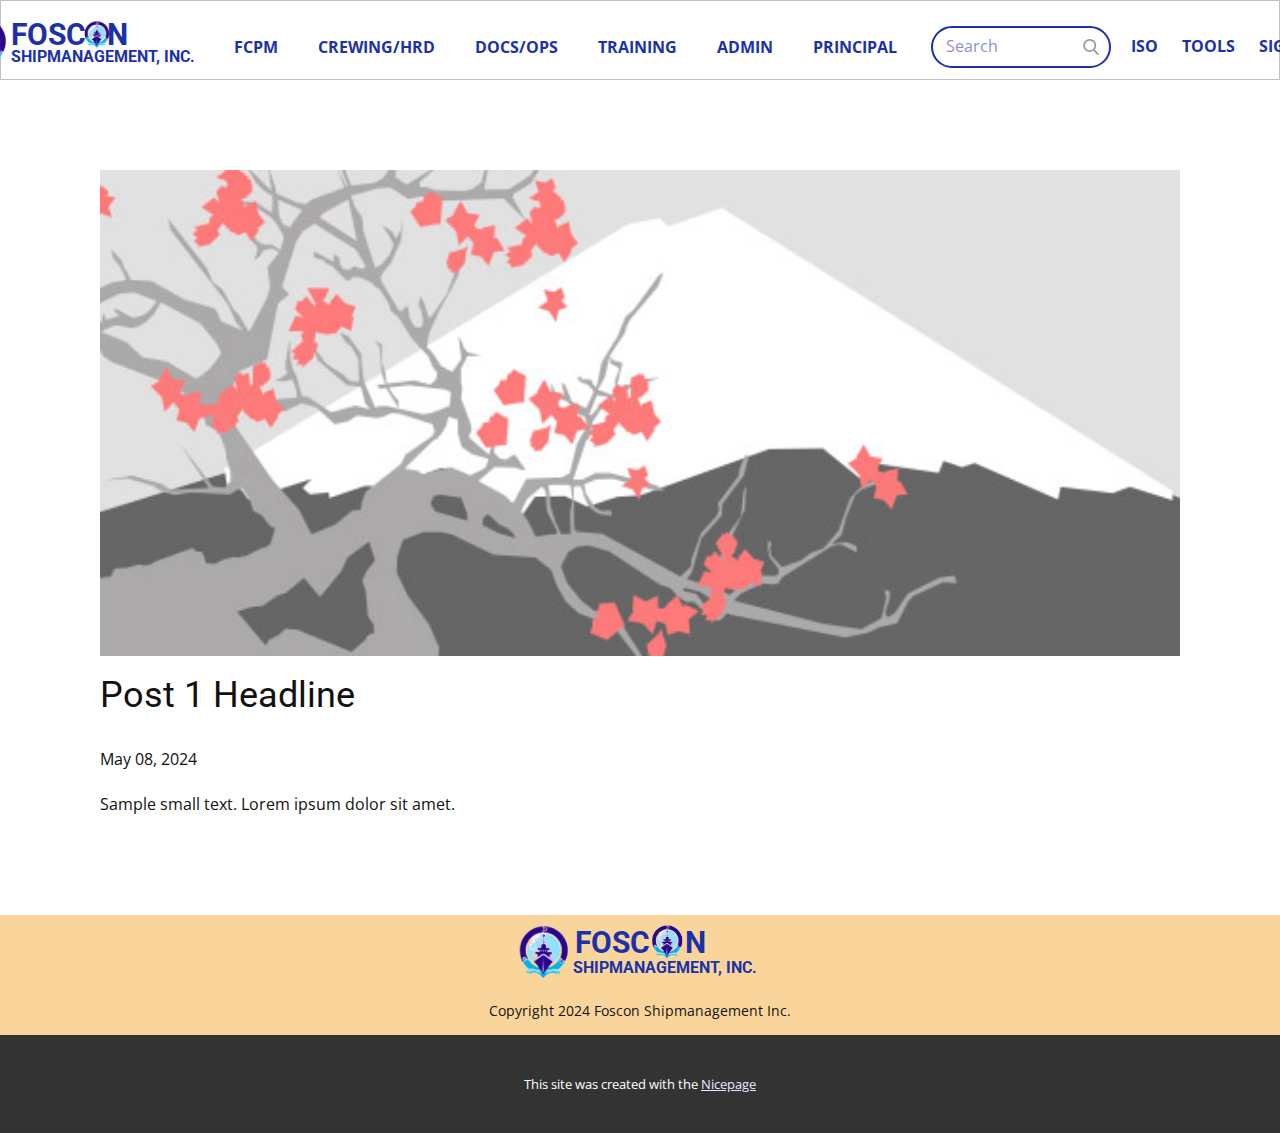
<file: blog/post.html>
<!DOCTYPE html>
<html style="font-size: 16px;" lang="en"><head>
    <meta name="viewport" content="width=device-width, initial-scale=1.0">
    <meta charset="utf-8">
    <meta name="keywords" content="Post 1 Headline">
    <meta name="description" content="">
    <title>Post 1 Headline</title>
    <link rel="stylesheet" href="../nicepage.css" media="screen">
<link rel="stylesheet" href="../Post-Template.css" media="screen">
    <script class="u-script" type="text/javascript" src="../jquery-1.9.1.min.js" defer=""></script>
    <script class="u-script" type="text/javascript" src="../nicepage.js" defer=""></script>
    <meta name="generator" content="Nicepage 6.9.9, nicepage.com">
    <link id="u-theme-google-font" rel="stylesheet" href="https://fonts.googleapis.com/css?family=Roboto:100,100i,300,300i,400,400i,500,500i,700,700i,900,900i|Open+Sans:300,300i,400,400i,500,500i,600,600i,700,700i,800,800i">
    
    
    
    <script type="application/ld+json">{
		"@context": "http://schema.org",
		"@type": "Organization",
		"name": ""
}</script>
    <meta name="theme-color" content="#0d31f0">
  <meta data-intl-tel-input-cdn-path="intlTelInput/"></head>
  <body data-path-to-root="./" data-include-products="false" class="u-body u-xl-mode" data-lang="en"><header class="u-align-center-xs u-border-1 u-border-grey-25 u-clearfix u-header u-header" id="sec-a283"><div class="u-clearfix u-sheet u-sheet-1">
        <img class="u-image u-image-contain u-image-default u-image-1" src="../images/FOSCON.png" alt="" data-image-width="1920" data-image-height="1080">
        <h1 class="u-align-center u-text u-text-custom-color-1 u-text-default u-title u-text-1">FOSC&nbsp; &nbsp;N</h1>
        <img class="u-image u-image-contain u-image-default u-image-2" src="../images/FOSCON.png" alt="" data-image-width="1920" data-image-height="1080">
        <h1 class="u-align-center u-text u-text-custom-color-1 u-text-default u-title u-text-2">SHIPMANAGEMENT, INC.</h1>
        <form action="#" method="get" class="u-border-2 u-border-custom-color-1 u-radius u-search u-search-right u-search-1">
          <button class="u-search-button" type="submit">
            <span class="u-search-icon u-spacing-10 u-text-grey-40">
              <svg class="u-svg-link" preserveAspectRatio="xMidYMin slice" viewBox="0 0 56.966 56.966" style=""><use xmlns:xlink="http://www.w3.org/1999/xlink" xlink:href="#svg-b04b"></use></svg>
              <svg xmlns="http://www.w3.org/2000/svg" xmlns:xlink="http://www.w3.org/1999/xlink" version="1.1" id="svg-b04b" x="0px" y="0px" viewBox="0 0 56.966 56.966" style="enable-background:new 0 0 56.966 56.966;" xml:space="preserve" class="u-svg-content"><path d="M55.146,51.887L41.588,37.786c3.486-4.144,5.396-9.358,5.396-14.786c0-12.682-10.318-23-23-23s-23,10.318-23,23  s10.318,23,23,23c4.761,0,9.298-1.436,13.177-4.162l13.661,14.208c0.571,0.593,1.339,0.92,2.162,0.92  c0.779,0,1.518-0.297,2.079-0.837C56.255,54.982,56.293,53.08,55.146,51.887z M23.984,6c9.374,0,17,7.626,17,17s-7.626,17-17,17  s-17-7.626-17-17S14.61,6,23.984,6z"></path><g></g><g></g><g></g><g></g><g></g><g></g><g></g><g></g><g></g><g></g><g></g><g></g><g></g><g></g><g></g></svg>
            </span>
          </button>
          <input class="u-search-input u-text-custom-color-1" type="search" name="search" value="" placeholder="Search">
        </form>
        <nav class="u-align-left u-font-size-14 u-menu u-menu-dropdown u-nav-spacing-25 u-offcanvas u-menu-1">
          <div class="menu-collapse" style="font-weight: 700;">
            <a class="u-button-style u-custom-text-active-color u-custom-text-color u-custom-text-hover-color u-custom-text-shadow u-custom-text-shadow-blur u-custom-text-shadow-color u-custom-text-shadow-transparency u-custom-text-shadow-x u-custom-text-shadow-y u-nav-link" href="#" style="padding: 4px 0px; font-size: calc(1em + 8px);">
              <svg class="u-svg-link" preserveAspectRatio="xMidYMin slice" viewBox="0 0 302 302" style=""><use xmlns:xlink="http://www.w3.org/1999/xlink" xlink:href="#svg-9d9f"></use></svg>
              <svg xmlns="http://www.w3.org/2000/svg" xmlns:xlink="http://www.w3.org/1999/xlink" version="1.1" id="svg-9d9f" x="0px" y="0px" viewBox="0 0 302 302" style="enable-background:new 0 0 302 302;" xml:space="preserve" class="u-svg-content"><g><rect y="36" width="302" height="30"></rect><rect y="236" width="302" height="30"></rect><rect y="136" width="302" height="30"></rect>
</g><g></g><g></g><g></g><g></g><g></g><g></g><g></g><g></g><g></g><g></g><g></g><g></g><g></g><g></g><g></g></svg>
            </a>
          </div>
          <div class="u-custom-menu u-nav-container">
            <ul class="u-nav u-spacing-20 u-unstyled u-nav-1"><li class="u-nav-item"><a class="u-button-style u-nav-link u-text-active-custom-color-1 u-text-custom-color-1 u-text-hover-palette-3-base" href="#" style="padding: 10px 2px;">ISO</a>
</li><li class="u-nav-item"><a class="u-button-style u-nav-link u-text-active-custom-color-1 u-text-custom-color-1 u-text-hover-palette-3-base" href="#" style="padding: 10px 2px;">TOOLS</a><div class="u-nav-popup"><ul class="u-h-spacing-20 u-nav u-unstyled u-v-spacing-10 u-nav-2"><li class="u-nav-item"><a class="u-button-style u-nav-link u-palette-3-light-3 u-text-custom-color-1 u-text-hover-palette-3-base">CHANGE PASSWORD</a>
</li><li class="u-nav-item"><a class="u-button-style u-nav-link u-palette-3-light-3 u-text-custom-color-1 u-text-hover-palette-3-base">VIEW LOGS</a>
</li></ul>
</div>
</li><li class="u-nav-item"><a class="u-button-style u-nav-link u-text-active-custom-color-1 u-text-custom-color-1 u-text-hover-palette-3-base" style="padding: 10px 2px;">SIGN IN</a>
</li></ul>
          </div>
          <div class="u-custom-menu u-nav-container-collapse">
            <div class="u-align-center u-black u-container-style u-inner-container-layout u-opacity u-opacity-95 u-sidenav">
              <div class="u-inner-container-layout u-sidenav-overflow">
                <div class="u-menu-close"></div>
                <ul class="u-align-center u-nav u-popupmenu-items u-unstyled u-nav-3"><li class="u-nav-item"><a class="u-button-style u-nav-link" href="#">ISO</a>
</li><li class="u-nav-item"><a class="u-button-style u-nav-link" href="#">TOOLS</a><div class="u-nav-popup"><ul class="u-h-spacing-20 u-nav u-unstyled u-v-spacing-10 u-nav-4"><li class="u-nav-item"><a class="u-button-style u-nav-link u-palette-3-light-3 u-text-custom-color-1 u-text-hover-palette-3-base">CHANGE PASSWORD</a>
</li><li class="u-nav-item"><a class="u-button-style u-nav-link u-palette-3-light-3 u-text-custom-color-1 u-text-hover-palette-3-base">VIEW LOGS</a>
</li></ul>
</div>
</li><li class="u-nav-item"><a class="u-button-style u-nav-link">SIGN IN</a>
</li></ul>
              </div>
            </div>
            <div class="u-black u-menu-overlay u-opacity u-opacity-70"></div>
          </div>
        </nav>
        <nav class="u-align-left u-font-size-14 u-menu u-menu-dropdown u-nav-spacing-25 u-offcanvas u-menu-2">
          <div class="menu-collapse" style="font-weight: 700;">
            <a class="u-button-style u-custom-text-active-color u-custom-text-color u-custom-text-hover-color u-custom-text-shadow u-custom-text-shadow-blur u-custom-text-shadow-color u-custom-text-shadow-transparency u-custom-text-shadow-x u-custom-text-shadow-y u-nav-link" href="#" style="padding: 4px 0px; font-size: calc(1em + 8px);">
              <svg class="u-svg-link" preserveAspectRatio="xMidYMin slice" viewBox="0 0 302 302" style=""><use xmlns:xlink="http://www.w3.org/1999/xlink" xlink:href="#svg-016b"></use></svg>
              <svg xmlns="http://www.w3.org/2000/svg" xmlns:xlink="http://www.w3.org/1999/xlink" version="1.1" id="svg-016b" x="0px" y="0px" viewBox="0 0 302 302" style="enable-background:new 0 0 302 302;" xml:space="preserve" class="u-svg-content"><g><rect y="36" width="302" height="30"></rect><rect y="236" width="302" height="30"></rect><rect y="136" width="302" height="30"></rect>
</g><g></g><g></g><g></g><g></g><g></g><g></g><g></g><g></g><g></g><g></g><g></g><g></g><g></g><g></g><g></g></svg>
            </a>
          </div>
          <div class="u-custom-menu u-nav-container">
            <ul class="u-nav u-spacing-20 u-unstyled u-nav-5"><li class="u-nav-item"><a class="u-button-style u-nav-link u-text-active-custom-color-1 u-text-custom-color-1 u-text-hover-palette-3-base" href="../FCPM.html" style="padding: 10px;">FCPM</a><div class="u-nav-popup"><ul class="u-h-spacing-20 u-nav u-unstyled u-v-spacing-10 u-nav-6"><li class="u-nav-item"><a class="u-button-style u-nav-link u-palette-3-light-3 u-text-active-palette-3-base u-text-custom-color-1 u-text-hover-palette-3-base">DATA CENTER / FILE SERVER</a>
</li><li class="u-nav-item"><a class="u-button-style u-nav-link u-palette-3-light-3 u-text-active-palette-3-base u-text-custom-color-1 u-text-hover-palette-3-base">WEBMAIL</a>
</li><li class="u-nav-item"><a class="u-button-style u-nav-link u-palette-3-light-3 u-text-active-palette-3-base u-text-custom-color-1 u-text-hover-palette-3-base">EMERGENCY CONTACT INFO</a>
</li></ul>
</div>
</li><li class="u-nav-item"><a class="u-button-style u-nav-link u-text-active-custom-color-1 u-text-custom-color-1 u-text-hover-palette-3-base" href="#" style="padding: 10px;">CREWING/HRD</a><div class="u-nav-popup"><ul class="u-h-spacing-20 u-nav u-unstyled u-v-spacing-10 u-nav-7"><li class="u-nav-item"><a class="u-button-style u-nav-link u-palette-3-light-3 u-text-active-palette-3-base u-text-custom-color-1 u-text-hover-palette-3-base" href="../BIO-DATA.html">CREW BIO DATA</a>
</li><li class="u-nav-item"><a class="u-button-style u-nav-link u-palette-3-light-3 u-text-active-palette-3-base u-text-custom-color-1 u-text-hover-palette-3-base">CREW STATUS</a><div class="u-nav-popup"><ul class="u-h-spacing-20 u-nav u-unstyled u-v-spacing-10 u-nav-8"><li class="u-nav-item"><a class="u-button-style u-nav-link u-palette-3-light-3 u-text-active-palette-3-base u-text-custom-color-1 u-text-hover-palette-3-base">ALL ON-BOARD</a>
</li><li class="u-nav-item"><a class="u-button-style u-nav-link u-palette-3-light-3 u-text-active-palette-3-base u-text-custom-color-1 u-text-hover-palette-3-base">LINE UP</a>
</li><li class="u-nav-item"><a class="u-button-style u-nav-link u-palette-3-light-3 u-text-active-palette-3-base u-text-custom-color-1 u-text-hover-palette-3-base">VACATION</a>
</li><li class="u-nav-item"><a class="u-button-style u-nav-link u-palette-3-light-3 u-text-active-palette-3-base u-text-custom-color-1 u-text-hover-palette-3-base">FOR PROMOTION</a>
</li><li class="u-nav-item"><a class="u-button-style u-nav-link u-palette-3-light-3 u-text-active-palette-3-base u-text-custom-color-1 u-text-hover-palette-3-base">WITHDRAW</a>
</li><li class="u-nav-item"><a class="u-button-style u-nav-link u-palette-3-light-3 u-text-active-palette-3-base u-text-custom-color-1 u-text-hover-palette-3-base">CADET</a>
</li><li class="u-nav-item"><a class="u-button-style u-nav-link u-palette-3-light-3 u-text-active-palette-3-base u-text-custom-color-1 u-text-hover-palette-3-base">APPLICANT</a>
</li></ul>
</div>
</li><li class="u-nav-item"><a class="u-button-style u-nav-link u-palette-3-light-3 u-text-active-palette-3-base u-text-custom-color-1 u-text-hover-palette-3-base">CREW REPLACEMENT PLAN</a>
</li><li class="u-nav-item"><a class="u-button-style u-nav-link u-palette-3-light-3 u-text-active-palette-3-base u-text-custom-color-1 u-text-hover-palette-3-base">P&amp;I</a>
</li></ul>
</div>
</li><li class="u-nav-item"><a class="u-button-style u-nav-link u-text-active-custom-color-1 u-text-custom-color-1 u-text-hover-palette-3-base" href="#" style="padding: 10px;">DOCS/OPS</a><div class="u-nav-popup"><ul class="u-h-spacing-20 u-nav u-unstyled u-v-spacing-10 u-nav-9"><li class="u-nav-item"><a class="u-button-style u-nav-link u-palette-3-light-3 u-text-active-palette-3-base u-text-custom-color-1 u-text-hover-palette-3-base">POEA CONTRACT PROCESSING</a><div class="u-nav-popup"><ul class="u-h-spacing-20 u-nav u-unstyled u-v-spacing-10 u-nav-10"><li class="u-nav-item"><a class="u-button-style u-nav-link u-palette-3-light-3 u-text-active-palette-3-base u-text-custom-color-1 u-text-hover-palette-3-base">SALARY SCALE METRIX</a>
</li><li class="u-nav-item"><a class="u-button-style u-nav-link u-palette-3-light-3 u-text-active-palette-3-base u-text-custom-color-1 u-text-hover-palette-3-base">MODIFY CREW BIO-DATA</a>
</li><li class="u-nav-item"><a class="u-button-style u-nav-link u-palette-3-light-3 u-text-active-palette-3-base u-text-custom-color-1 u-text-hover-palette-3-base">PREPARE CREW CONTRACT</a>
</li></ul>
</div>
</li><li class="u-nav-item"><a class="u-button-style u-nav-link u-palette-3-light-3 u-text-active-palette-3-base u-text-custom-color-1 u-text-hover-palette-3-base">LINE-UP</a><div class="u-nav-popup"><ul class="u-h-spacing-20 u-nav u-unstyled u-v-spacing-10 u-nav-11"><li class="u-nav-item"><a class="u-button-style u-nav-link u-palette-3-light-3 u-text-active-palette-3-base u-text-custom-color-1 u-text-hover-palette-3-base">CREW DOCUMENT PRE-CHECKLIST</a>
</li><li class="u-nav-item"><a class="u-button-style u-nav-link u-palette-3-light-3 u-text-active-palette-3-base u-text-custom-color-1 u-text-hover-palette-3-base">LACKING DOCUMENTS</a>
</li><li class="u-nav-item"><a class="u-button-style u-nav-link u-palette-3-light-3 u-text-active-palette-3-base u-text-custom-color-1 u-text-hover-palette-3-base">MEDICAL REPORT</a>
</li><li class="u-nav-item"><a class="u-button-style u-nav-link u-palette-3-light-3 u-text-active-palette-3-base u-text-custom-color-1 u-text-hover-palette-3-base">CREW UNIFORM MASTERLIST</a>
</li><li class="u-nav-item"><a class="u-button-style u-nav-link u-palette-3-light-3 u-text-active-palette-3-base u-text-custom-color-1 u-text-hover-palette-3-base">CREW DETAILS</a>
</li></ul>
</div>
</li><li class="u-nav-item"><a class="u-button-style u-nav-link u-palette-3-light-3 u-text-active-palette-3-base u-text-custom-color-1 u-text-hover-palette-3-base">ON-BOARD</a><div class="u-nav-popup"><ul class="u-h-spacing-20 u-nav u-unstyled u-v-spacing-10 u-nav-12"><li class="u-nav-item"><a class="u-button-style u-nav-link u-palette-3-light-3 u-text-active-palette-3-base u-text-custom-color-1 u-text-hover-palette-3-base">CREW DOCUMENT PRE-CHECKLIST</a>
</li><li class="u-nav-item"><a class="u-button-style u-nav-link u-palette-3-light-3 u-text-active-palette-3-base u-text-custom-color-1 u-text-hover-palette-3-base">VARIOUS CREW LIST</a>
</li><li class="u-nav-item"><a class="u-button-style u-nav-link u-palette-3-light-3 u-text-active-palette-3-base u-text-custom-color-1 u-text-hover-palette-3-base">MONITORING DOCUMENTS</a>
</li><li class="u-nav-item"><a class="u-button-style u-nav-link u-palette-3-light-3 u-text-active-palette-3-base u-text-custom-color-1 u-text-hover-palette-3-base">SENDING DOCUMENTS</a>
</li><li class="u-nav-item"><a class="u-button-style u-nav-link u-palette-3-light-3 u-text-active-palette-3-base u-text-custom-color-1 u-text-hover-palette-3-base">OVERLAPPING</a>
</li></ul>
</div>
</li><li class="u-nav-item"><a class="u-button-style u-nav-link u-palette-3-light-3 u-text-active-palette-3-base u-text-custom-color-1 u-text-hover-palette-3-base">MONTHLY REPORTS</a><div class="u-nav-popup"><ul class="u-h-spacing-20 u-nav u-unstyled u-v-spacing-10 u-nav-13"><li class="u-nav-item"><a class="u-button-style u-nav-link u-palette-3-light-3 u-text-active-palette-3-base u-text-custom-color-1 u-text-hover-palette-3-base">HEALTH DECLARATION MONITORING</a>
</li><li class="u-nav-item"><a class="u-button-style u-nav-link u-palette-3-light-3 u-text-active-palette-3-base u-text-custom-color-1 u-text-hover-palette-3-base">ONBOARD CREW MEDICINES</a>
</li><li class="u-nav-item"><a class="u-button-style u-nav-link u-palette-3-light-3 u-text-active-palette-3-base u-text-custom-color-1 u-text-hover-palette-3-base">CREW CONFIRMATION-POEA CONTRACT</a>
</li><li class="u-nav-item"><a class="u-button-style u-nav-link u-palette-3-light-3 u-text-active-palette-3-base u-text-custom-color-1 u-text-hover-palette-3-base">BLUE FILE</a>
</li><li class="u-nav-item"><a class="u-button-style u-nav-link u-palette-3-light-3 u-text-active-palette-3-base u-text-custom-color-1 u-text-hover-palette-3-base">RETENTION RATIO</a>
</li><li class="u-nav-item"><a class="u-button-style u-nav-link u-palette-3-light-3 u-text-active-palette-3-base u-text-custom-color-1 u-text-hover-palette-3-base">RETURNING RATIO</a>
</li><li class="u-nav-item"><a class="u-button-style u-nav-link u-palette-3-light-3 u-text-active-palette-3-base u-text-custom-color-1 u-text-hover-palette-3-base">UPGRADING COURSE</a>
</li></ul>
</div>
</li><li class="u-nav-item"><a class="u-button-style u-nav-link u-palette-3-light-3 u-text-active-palette-3-base u-text-custom-color-1 u-text-hover-palette-3-base">OTHER INFOS</a><div class="u-nav-popup"><ul class="u-h-spacing-20 u-nav u-unstyled u-v-spacing-10 u-nav-14"><li class="u-nav-item"><a class="u-button-style u-nav-link u-palette-3-light-3 u-text-active-palette-3-base u-text-custom-color-1 u-text-hover-palette-3-base">VISA REQUIREMENTS</a>
</li><li class="u-nav-item"><a class="u-button-style u-nav-link u-palette-3-light-3 u-text-active-palette-3-base u-text-custom-color-1 u-text-hover-palette-3-base">AGENTS LIST</a>
</li><li class="u-nav-item"><a class="u-button-style u-nav-link u-palette-3-light-3 u-text-active-palette-3-base u-text-custom-color-1 u-text-hover-palette-3-base">CREW REPLACEMENT ACTIVITY DIR</a>
</li><li class="u-nav-item"><a class="u-button-style u-nav-link u-palette-3-light-3 u-text-active-palette-3-base u-text-custom-color-1 u-text-hover-palette-3-base">EXPIRING PC PASSPORTS</a>
</li><li class="u-nav-item"><a class="u-button-style u-nav-link u-palette-3-light-3 u-text-active-palette-3-base u-text-custom-color-1 u-text-hover-palette-3-base">EXPIRING PC SEAMAN'S BOOK</a>
</li></ul>
</div>
</li></ul>
</div>
</li><li class="u-nav-item"><a class="u-button-style u-nav-link u-text-active-custom-color-1 u-text-custom-color-1 u-text-hover-palette-3-base" href="#" style="padding: 10px;">TRAINING</a><div class="u-nav-popup"><ul class="u-h-spacing-20 u-nav u-unstyled u-v-spacing-10 u-nav-15"><li class="u-nav-item"><a class="u-button-style u-nav-link u-palette-3-light-3 u-text-active-palette-3-base u-text-custom-color-1 u-text-hover-palette-3-base">IN-HOUSE TRAINING</a>
</li><li class="u-nav-item"><a class="u-button-style u-nav-link u-palette-3-light-3 u-text-active-palette-3-base u-text-custom-color-1 u-text-hover-palette-3-base">PRE-DEPARTURE ORIENTATION SEMINAR</a>
</li><li class="u-nav-item"><a class="u-button-style u-nav-link u-palette-3-light-3 u-text-active-palette-3-base u-text-custom-color-1 u-text-hover-palette-3-base">RECORD OF ANTI-PIRACY TRAINING PARTICIPANTS</a>
</li></ul>
</div>
</li><li class="u-nav-item"><a class="u-button-style u-nav-link u-text-active-custom-color-1 u-text-custom-color-1 u-text-hover-palette-3-base" style="padding: 10px;">ADMIN</a><div class="u-nav-popup"><ul class="u-h-spacing-20 u-nav u-unstyled u-v-spacing-10 u-nav-16"><li class="u-nav-item"><a class="u-button-style u-nav-link u-palette-3-light-3 u-text-active-palette-3-base u-text-custom-color-1 u-text-hover-palette-3-base">CREW-RELATED DOCUMENTS</a>
</li><li class="u-nav-item"><a class="u-button-style u-nav-link u-palette-3-light-3 u-text-active-palette-3-base u-text-custom-color-1 u-text-hover-palette-3-base">SHORE-BASED STAFF</a>
</li></ul>
</div>
</li><li class="u-nav-item"><a class="u-button-style u-nav-link u-text-active-custom-color-1 u-text-custom-color-1 u-text-hover-palette-3-base" style="padding: 10px;">PRINCIPAL</a>
</li></ul>
          </div>
          <div class="u-custom-menu u-nav-container-collapse">
            <div class="u-align-center u-black u-container-style u-inner-container-layout u-opacity u-opacity-95 u-sidenav">
              <div class="u-inner-container-layout u-sidenav-overflow">
                <div class="u-menu-close"></div>
                <ul class="u-align-center u-nav u-popupmenu-items u-unstyled u-nav-17"><li class="u-nav-item"><a class="u-button-style u-nav-link" href="../FCPM.html">FCPM</a><div class="u-nav-popup"><ul class="u-h-spacing-20 u-nav u-unstyled u-v-spacing-10 u-nav-18"><li class="u-nav-item"><a class="u-button-style u-nav-link">DATA CENTER / FILE SERVER</a>
</li><li class="u-nav-item"><a class="u-button-style u-nav-link">WEBMAIL</a>
</li><li class="u-nav-item"><a class="u-button-style u-nav-link">EMERGENCY CONTACT INFO</a>
</li></ul>
</div>
</li><li class="u-nav-item"><a class="u-button-style u-nav-link" href="#">CREWING/HRD</a><div class="u-nav-popup"><ul class="u-h-spacing-20 u-nav u-unstyled u-v-spacing-10 u-nav-19"><li class="u-nav-item"><a class="u-button-style u-nav-link" href="../BIO-DATA.html">CREW BIO DATA</a>
</li><li class="u-nav-item"><a class="u-button-style u-nav-link">CREW STATUS</a><div class="u-nav-popup"><ul class="u-h-spacing-20 u-nav u-unstyled u-v-spacing-10 u-nav-20"><li class="u-nav-item"><a class="u-button-style u-nav-link">ALL ON-BOARD</a>
</li><li class="u-nav-item"><a class="u-button-style u-nav-link">LINE UP</a>
</li><li class="u-nav-item"><a class="u-button-style u-nav-link">VACATION</a>
</li><li class="u-nav-item"><a class="u-button-style u-nav-link">FOR PROMOTION</a>
</li><li class="u-nav-item"><a class="u-button-style u-nav-link">WITHDRAW</a>
</li><li class="u-nav-item"><a class="u-button-style u-nav-link">CADET</a>
</li><li class="u-nav-item"><a class="u-button-style u-nav-link">APPLICANT</a>
</li></ul>
</div>
</li><li class="u-nav-item"><a class="u-button-style u-nav-link">CREW REPLACEMENT PLAN</a>
</li><li class="u-nav-item"><a class="u-button-style u-nav-link">P&amp;I</a>
</li></ul>
</div>
</li><li class="u-nav-item"><a class="u-button-style u-nav-link" href="#">DOCS/OPS</a><div class="u-nav-popup"><ul class="u-h-spacing-20 u-nav u-unstyled u-v-spacing-10 u-nav-21"><li class="u-nav-item"><a class="u-button-style u-nav-link">POEA CONTRACT PROCESSING</a><div class="u-nav-popup"><ul class="u-h-spacing-20 u-nav u-unstyled u-v-spacing-10 u-nav-22"><li class="u-nav-item"><a class="u-button-style u-nav-link">SALARY SCALE METRIX</a>
</li><li class="u-nav-item"><a class="u-button-style u-nav-link">MODIFY CREW BIO-DATA</a>
</li><li class="u-nav-item"><a class="u-button-style u-nav-link">PREPARE CREW CONTRACT</a>
</li></ul>
</div>
</li><li class="u-nav-item"><a class="u-button-style u-nav-link">LINE-UP</a><div class="u-nav-popup"><ul class="u-h-spacing-20 u-nav u-unstyled u-v-spacing-10 u-nav-23"><li class="u-nav-item"><a class="u-button-style u-nav-link">CREW DOCUMENT PRE-CHECKLIST</a>
</li><li class="u-nav-item"><a class="u-button-style u-nav-link">LACKING DOCUMENTS</a>
</li><li class="u-nav-item"><a class="u-button-style u-nav-link">MEDICAL REPORT</a>
</li><li class="u-nav-item"><a class="u-button-style u-nav-link">CREW UNIFORM MASTERLIST</a>
</li><li class="u-nav-item"><a class="u-button-style u-nav-link">CREW DETAILS</a>
</li></ul>
</div>
</li><li class="u-nav-item"><a class="u-button-style u-nav-link">ON-BOARD</a><div class="u-nav-popup"><ul class="u-h-spacing-20 u-nav u-unstyled u-v-spacing-10 u-nav-24"><li class="u-nav-item"><a class="u-button-style u-nav-link">CREW DOCUMENT PRE-CHECKLIST</a>
</li><li class="u-nav-item"><a class="u-button-style u-nav-link">VARIOUS CREW LIST</a>
</li><li class="u-nav-item"><a class="u-button-style u-nav-link">MONITORING DOCUMENTS</a>
</li><li class="u-nav-item"><a class="u-button-style u-nav-link">SENDING DOCUMENTS</a>
</li><li class="u-nav-item"><a class="u-button-style u-nav-link">OVERLAPPING</a>
</li></ul>
</div>
</li><li class="u-nav-item"><a class="u-button-style u-nav-link">MONTHLY REPORTS</a><div class="u-nav-popup"><ul class="u-h-spacing-20 u-nav u-unstyled u-v-spacing-10 u-nav-25"><li class="u-nav-item"><a class="u-button-style u-nav-link">HEALTH DECLARATION MONITORING</a>
</li><li class="u-nav-item"><a class="u-button-style u-nav-link">ONBOARD CREW MEDICINES</a>
</li><li class="u-nav-item"><a class="u-button-style u-nav-link">CREW CONFIRMATION-POEA CONTRACT</a>
</li><li class="u-nav-item"><a class="u-button-style u-nav-link">BLUE FILE</a>
</li><li class="u-nav-item"><a class="u-button-style u-nav-link">RETENTION RATIO</a>
</li><li class="u-nav-item"><a class="u-button-style u-nav-link">RETURNING RATIO</a>
</li><li class="u-nav-item"><a class="u-button-style u-nav-link">UPGRADING COURSE</a>
</li></ul>
</div>
</li><li class="u-nav-item"><a class="u-button-style u-nav-link">OTHER INFOS</a><div class="u-nav-popup"><ul class="u-h-spacing-20 u-nav u-unstyled u-v-spacing-10 u-nav-26"><li class="u-nav-item"><a class="u-button-style u-nav-link">VISA REQUIREMENTS</a>
</li><li class="u-nav-item"><a class="u-button-style u-nav-link">AGENTS LIST</a>
</li><li class="u-nav-item"><a class="u-button-style u-nav-link">CREW REPLACEMENT ACTIVITY DIR</a>
</li><li class="u-nav-item"><a class="u-button-style u-nav-link">EXPIRING PC PASSPORTS</a>
</li><li class="u-nav-item"><a class="u-button-style u-nav-link">EXPIRING PC SEAMAN'S BOOK</a>
</li></ul>
</div>
</li></ul>
</div>
</li><li class="u-nav-item"><a class="u-button-style u-nav-link" href="#">TRAINING</a><div class="u-nav-popup"><ul class="u-h-spacing-20 u-nav u-unstyled u-v-spacing-10 u-nav-27"><li class="u-nav-item"><a class="u-button-style u-nav-link">IN-HOUSE TRAINING</a>
</li><li class="u-nav-item"><a class="u-button-style u-nav-link">PRE-DEPARTURE ORIENTATION SEMINAR</a>
</li><li class="u-nav-item"><a class="u-button-style u-nav-link">RECORD OF ANTI-PIRACY TRAINING PARTICIPANTS</a>
</li></ul>
</div>
</li><li class="u-nav-item"><a class="u-button-style u-nav-link">ADMIN</a><div class="u-nav-popup"><ul class="u-h-spacing-20 u-nav u-unstyled u-v-spacing-10 u-nav-28"><li class="u-nav-item"><a class="u-button-style u-nav-link">CREW-RELATED DOCUMENTS</a>
</li><li class="u-nav-item"><a class="u-button-style u-nav-link">SHORE-BASED STAFF</a>
</li></ul>
</div>
</li><li class="u-nav-item"><a class="u-button-style u-nav-link">PRINCIPAL</a>
</li></ul>
              </div>
            </div>
            <div class="u-black u-menu-overlay u-opacity u-opacity-70"></div>
          </div>
        </nav>
      </div></header>
    <section class="u-align-center u-clearfix u-section-1" id="sec-249f">
      <div class="u-clearfix u-sheet u-valign-middle-md u-valign-middle-sm u-valign-middle-xs u-sheet-1"><!--post_details--><!--post_details_options_json--><!--{"source":""}--><!--/post_details_options_json--><!--blog_post-->
        <div class="u-container-style u-expanded-width u-post-details u-post-details-1">
          <div class="u-container-layout u-valign-middle u-container-layout-1"><!--blog_post_image-->
            <img alt="" class="u-blog-control u-expanded-width u-image u-image-default u-image-1" src="../images/0fd3416c.jpeg"><!--/blog_post_image--><!--blog_post_header-->
            <h2 class="u-blog-control u-text u-text-1">Post 1 Headline</h2><!--/blog_post_header--><!--blog_post_metadata-->
            <div class="u-blog-control u-metadata u-metadata-1"><!--blog_post_metadata_date-->
              <span class="u-meta-date u-meta-icon">May 08, 2024</span><!--/blog_post_metadata_date--><!--blog_post_metadata_category-->
              <!--/blog_post_metadata_category--><!--blog_post_metadata_comments-->
              <!--/blog_post_metadata_comments-->
            </div><!--/blog_post_metadata--><!--blog_post_content-->
            <div class="u-align-justify u-blog-control u-post-content u-text u-text-2 fr-view">
  Sample small text. Lorem ipsum dolor sit amet.
  </div><!--/blog_post_content-->
          </div>
        </div><!--/blog_post--><!--/post_details-->
      </div>
    </section>
    
    
    
    <footer class="u-align-center u-clearfix u-footer u-palette-3-light-2 u-footer" id="sec-ca6f"><div class="u-clearfix u-sheet u-sheet-1">
        <p class="u-small-text u-text u-text-variant u-text-1"> Copyright 2024 Foscon Shipmanagement Inc.</p>
        <img class="u-image u-image-contain u-image-default u-image-1" src="../images/FOSCON.png" alt="" data-image-width="1920" data-image-height="1080">
        <h1 class="u-align-center u-text u-text-custom-color-1 u-text-default u-title u-text-2">FOSC&nbsp; &nbsp; &nbsp;N</h1>
        <h1 class="u-align-center u-text u-text-custom-color-1 u-text-default u-title u-text-3">SHIPMANAGEMENT, INC.</h1>
        <img class="u-image u-image-contain u-image-default u-image-2" src="../images/FOSCON.png" alt="" data-image-width="1920" data-image-height="1080">
      </div></footer>
    <section class="u-backlink u-clearfix u-grey-80">
      <p class="u-text">
        <span>This site was created with the </span>
        <a class="u-link" href="https://nicepage.com/" target="_blank" rel="nofollow">
          <span>Nicepage</span>
        </a>
      </p>
    </section>
  
</body></html>
</file>
